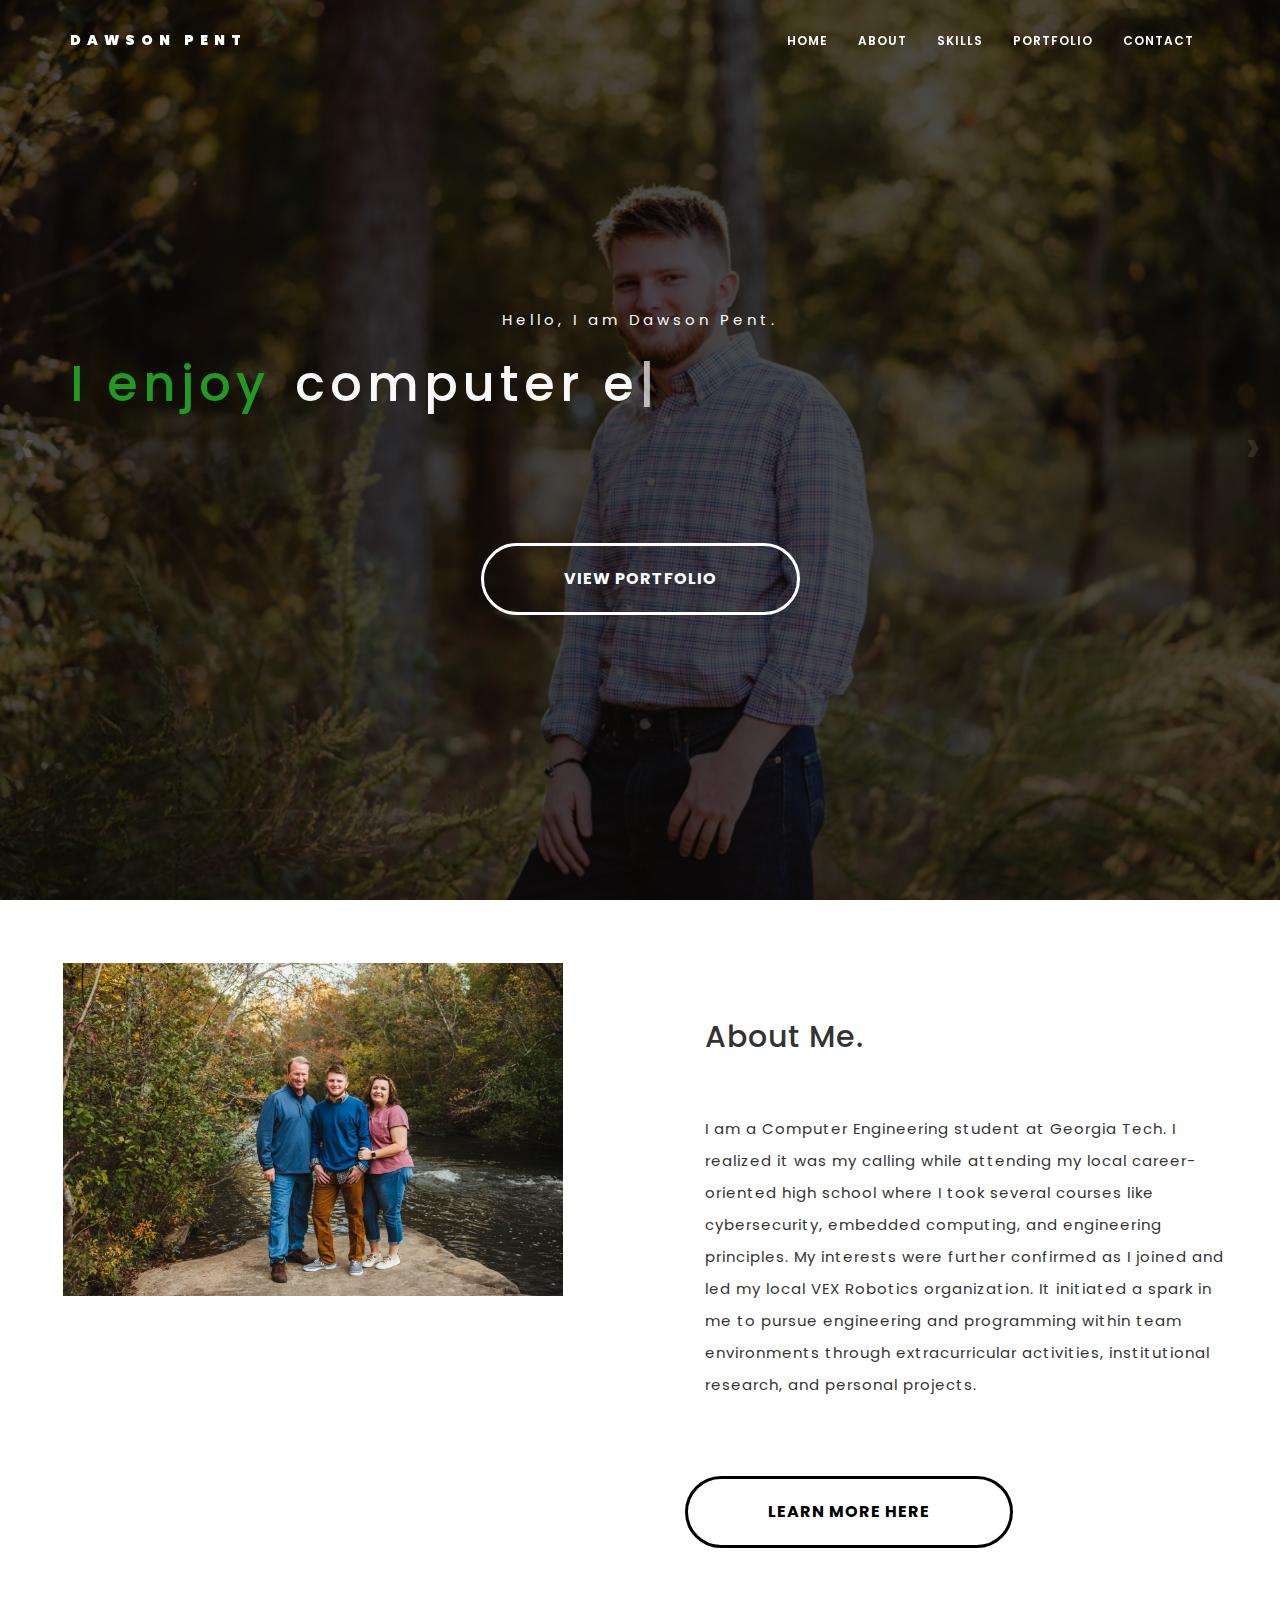
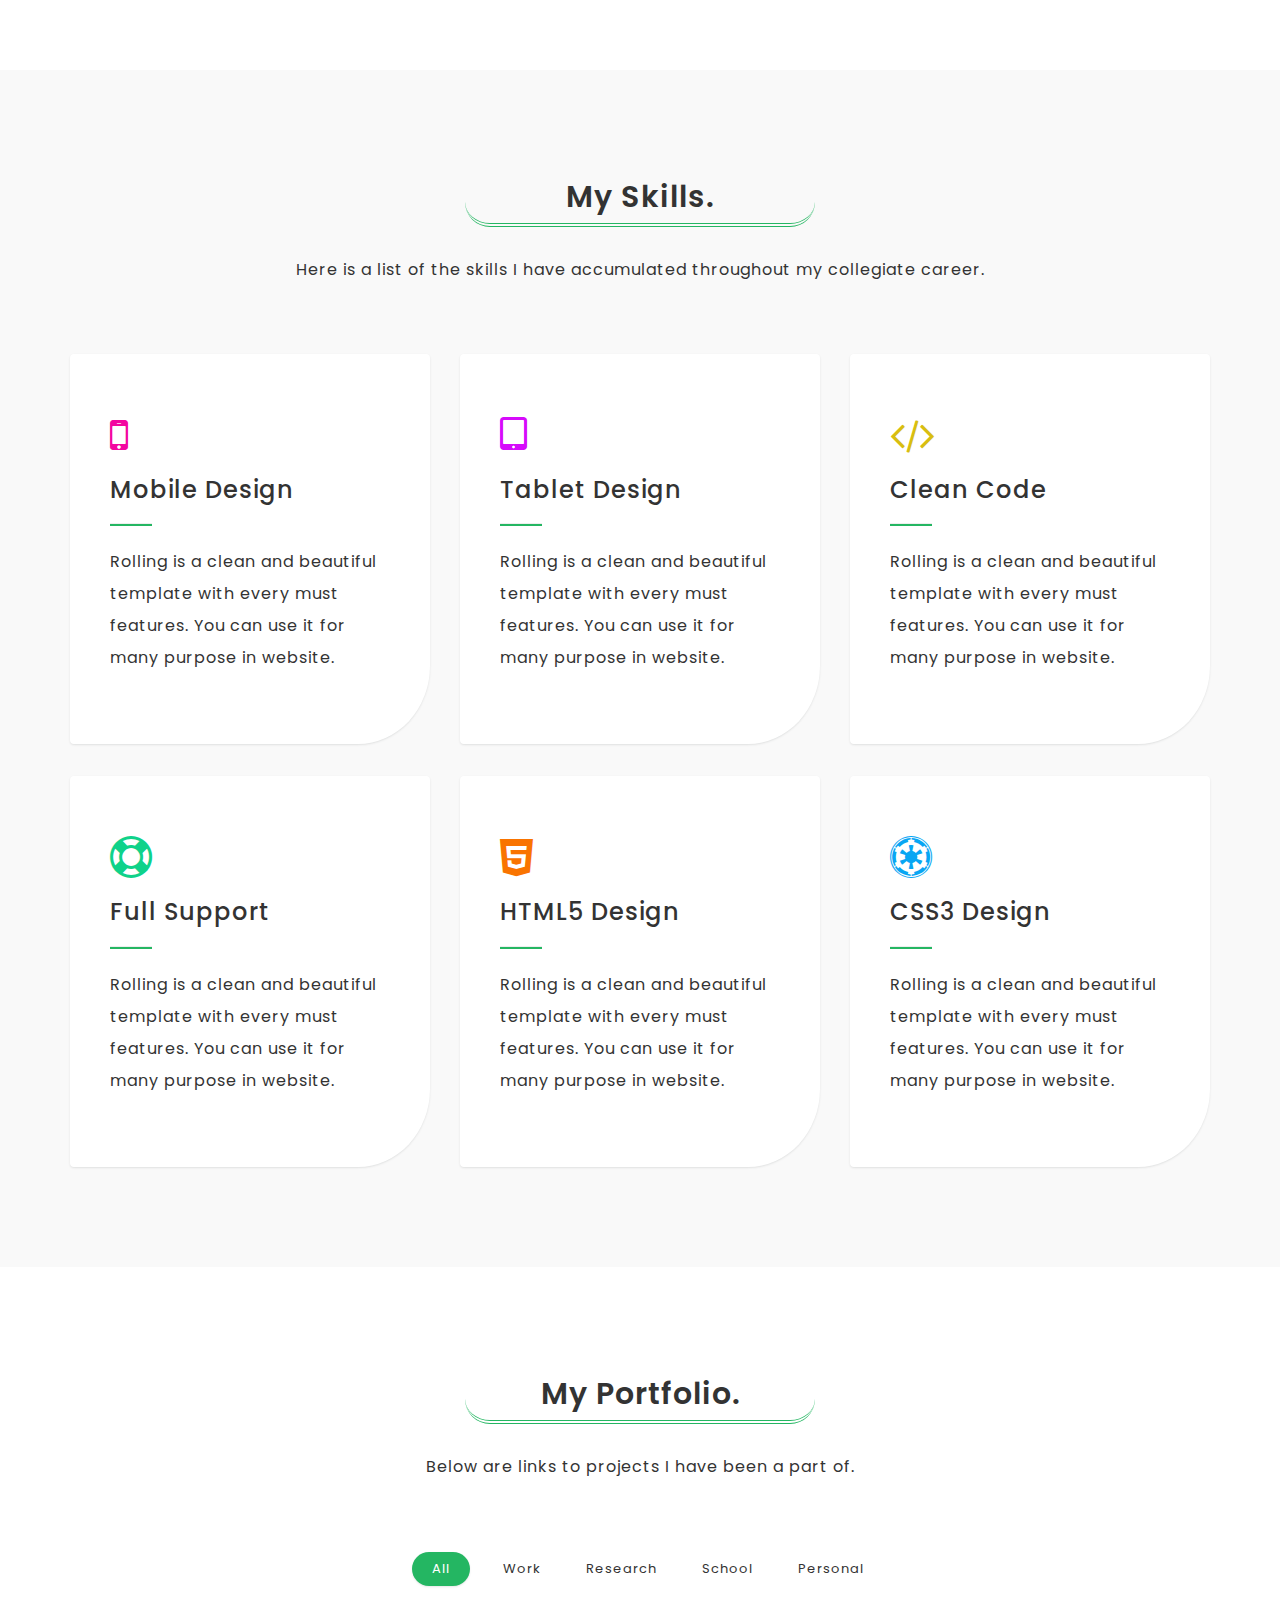
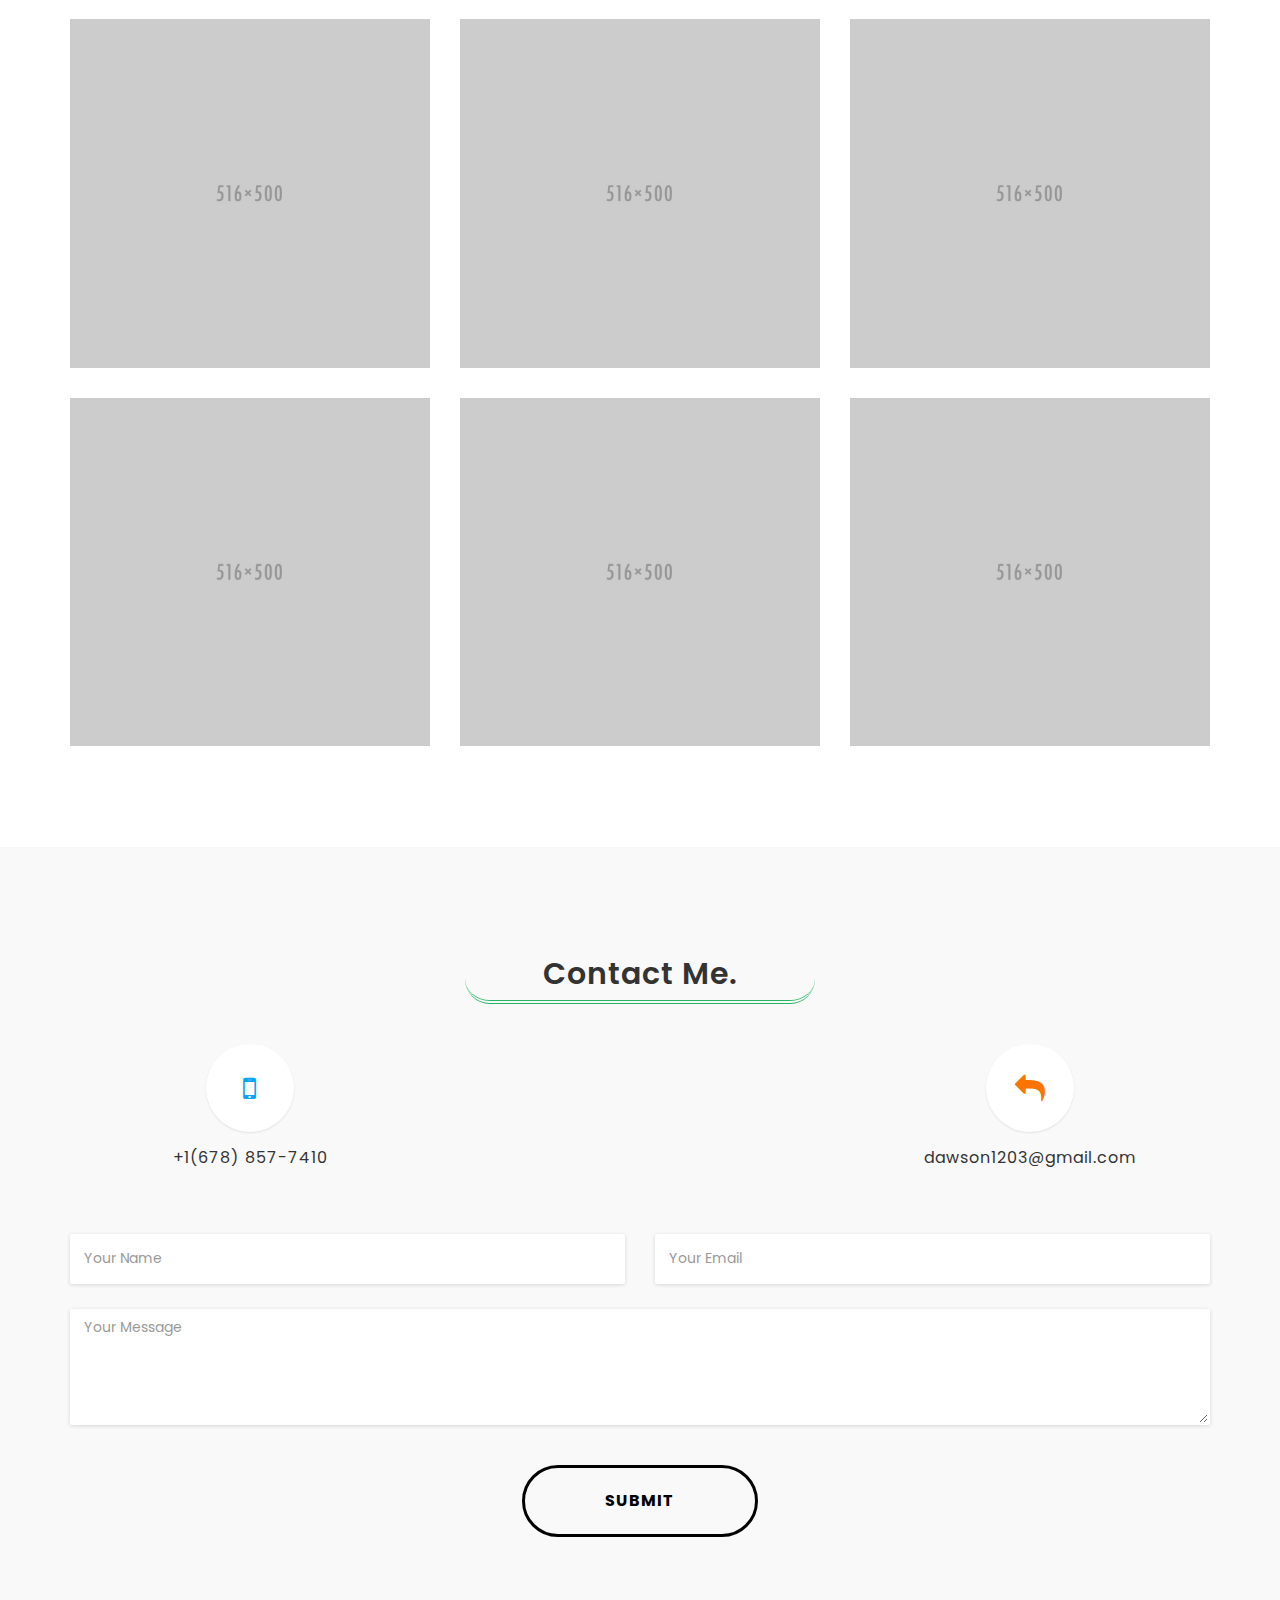
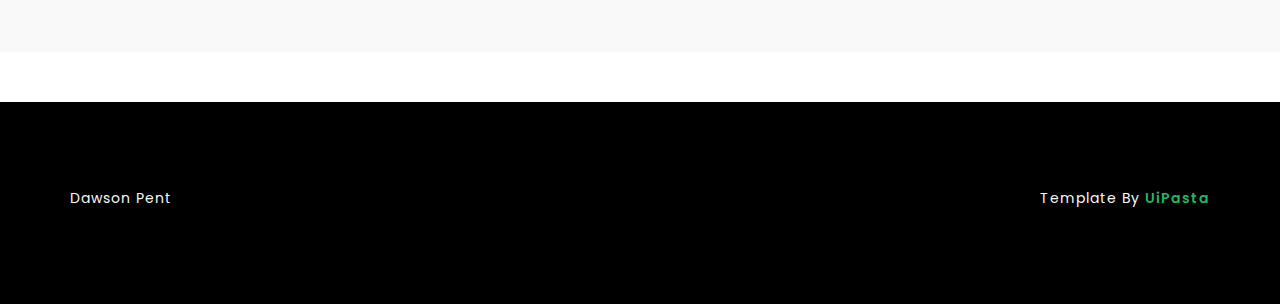
<file: Core/Index.html>
<!DOCTYPE html>
<html lang="en">
  <head>
    <!-- Meta Tag -->
    <meta charset="UTF-8" />
    <meta name="viewport" content="width=device-width, initial-scale=1.0" />
    <meta http-equiv="X-UA-Compatible" content="IE=edge" />

    <!-- SEO -->
    <meta
      name="description"
      content="Personal portfolio for Dawson Pent.  Displays my education, resume, and projects I have completed."
    />
    <meta name="author" content="Dawson Pent" />
    <meta name="url" content="http://www.dawsonpent.com" />

    <title>Dawson Pent - Personal Portfolio</title>

    <!-- Favicon -->
    <link rel="shortcut icon" href="assets/favicon/Icon-Picture.ico" />
    <link
      rel="apple-touch-icon"
      sizes="144x144"
      type="assets/x-icon"
      href="assets/favicon/apple-touch-icon.png"
    />

    <!-- All CSS Plugins -->
    <link rel="stylesheet" type="text/css" href="css/plugin.css" />

    <!-- Main CSS Stylesheet -->
    <link rel="stylesheet" type="text/css" href="css/style.css" />

    <!-- Google Web Fonts  -->
    <link
      rel="stylesheet"
      href="https://fonts.googleapis.com/css?family=Poppins:400,300,500,600,700"
    />

    <!-- HTML5 shiv and Respond.js support IE8 or Older for HTML5 elements and media queries -->
    <!--[if lt IE 9]>
      <script src="https://oss.maxcdn.com/html5shiv/3.7.3/html5shiv.min.js"></script>
      <script src="https://oss.maxcdn.com/respond/1.4.2/respond.min.js"></script>
    <![endif]-->
  </head>

  <body>
    <!-- Preloader Start -->
    <div id="preloader">
      <div class="loader"></div>
    </div>
    <!-- Preloader End -->

    <!-- Home & Menu Section Start -->
    <header id="home" class="home-section">
      <div class="header-top-area">
        <div class="container">
          <div class="row">
            <div class="col-sm-3">
              <div
                class="logo"
                id="lgo_btn"
                onmouseover="pic_hover('lgo_btn', true)"
                onmouseleave="pic_hover('lgo_btn', false)"
              >
                <a href="Index.html">Dawson Pent</a>
              </div>
            </div>

            <div class="col-sm-9">
              <div class="navigation-menu">
                <div class="navbar">
                  <div class="navbar-header">
                    <button
                      type="button"
                      class="navbar-toggle"
                      data-toggle="collapse"
                      data-target=".navbar-collapse"
                    >
                      <span class="sr-only">Toggle navigation</span>
                      <span class="icon-bar"></span>
                      <span class="icon-bar"></span>
                      <span class="icon-bar"></span>
                    </button>
                  </div>
                  <div class="navbar-collapse collapse">
                    <ul class="nav navbar-nav navbar-right">
                      <li class="active">
                        <a
                          class="smoth-scroll"
                          href="#home"
                          id="hme_btn"
                          onmouseover="button_hover('hme_btn', true)"
                          onmouseleave="button_hover('hme_btn', false)"
                          >Home
                          <div class="ripple-wrapper"></div
                        ></a>
                      </li>
                      <li>
                        <a
                          class="smoth-scroll"
                          href="#about"
                          id="abt_btn"
                          onmouseover="button_hover('abt_btn', true)"
                          onmouseleave="button_hover('abt_btn', false)"
                          >About</a
                        >
                      </li>
                      <li>
                        <a
                          class="smoth-scroll"
                          href="#services"
                          id="srv_btn"
                          onmouseover="button_hover('srv_btn', true)"
                          onmouseleave="button_hover('srv_btn', false)"
                          >Skills</a
                        >
                      </li>
                      <li>
                        <a
                          class="smoth-scroll"
                          href="#portfolio"
                          id="ptf_btn"
                          onmouseover="button_hover('ptf_btn', true)"
                          onmouseleave="button_hover('ptf_btn', false)"
                          >Portfolio</a
                        >
                      </li>
                      <li>
                        <a
                          class="smoth-scroll"
                          href="#contact"
                          id="cnt_btn"
                          onmouseover="button_hover('cnt_btn', true)"
                          onmouseleave="button_hover('cnt_btn', false)"
                          >Contact</a
                        >
                      </li>
                    </ul>
                  </div>
                </div>
              </div>
            </div>
          </div>
        </div>
      </div>

      <div
        class="home-section-background"
        id="home-background"
        data-stellar-background-ratio="0.6"
      >
        <div class="display-table">
          <div
            class="slideshow-background"
            onmouseover="section_hover('sld_lft_btn', true)"
            onmouseleave="section_hover('sld_lft_btn', false)"
          >
            <button
              type="button"
              class="slideshow-button"
              onclick="slide_button(-1)"
              id="sld_lft_btn"
              onmouseover="button_hover('sld_lft_btn', true)"
              onmouseleave="button_hover('sld_lft_btn', false)"
            >
              &#8249;
            </button>
          </div>
          <div class="display-table-cell">
            <div class="container">
              <div class="row">
                <div class="col-md-12 text-center">
                  <div class="header-text">
                    <p>Hello, I am Dawson Pent.</p>
                    <table style="height: 7em">
                      <td
                        style="
                          width: 20%;
                          text-align: left;
                          vertical-align: top;
                          padding-right: 15px;
                        "
                      >
                        <h2 style="color: #292; text-align: top">I enjoy</h2>
                      </td>
                      <td
                        style="
                          width: 80%;
                          text-align: left;
                          vertical-align: top;
                          padding-left: 10px;
                        "
                      >
                        <h2 style="display: inline">
                          <span class="typing"></span>
                        </h2>
                      </td>
                    </table>

                    <div class="margin-top-60">
                      <a
                        class="button button-style button-style-icon fa fa-long-arrow-right smoth-scroll"
                        href="#portfolio"
                        >View Portfolio</a
                      >
                    </div>
                  </div>
                </div>
              </div>
            </div>
          </div>
          <div
            class="slideshow-background"
            onmouseover="section_hover('sld_rgt_btn', true)"
            onmouseleave="section_hover('sld_rgt_btn', false)"
          >
            <button
              type="button"
              class="slideshow-button"
              onclick="slide_button(1)"
              id="sld_rgt_btn"
              onmouseover="button_hover('sld_rgt_btn', true)"
              onmouseleave="button_hover('sld_rgt_btn', false)"
            >
              &#8250;
            </button>
          </div>
        </div>
      </div>
    </header>
    <!-- Home & Menu Section End-->

    <!-- About Start -->
    <section id="about" class="about-section">
      <div class="row">
        <div class="col-md-6 col-sm-12 col-xs-12">
          <img
            class="img-responsive"
            src="./assets/about/parents.jpg"
            draggable="false"
            alt=""
          />
        </div>

        <div class="col-md-6 col-sm-12 col-xs-12">
          <div class="about-me section-space-padding">
            <h2>About Me.</h2>

            <p>
              I am a Computer Engineering student at Georgia Tech. I realized it
              was my calling while attending my local career-oriented high
              school where I took several courses like cybersecurity, embedded
              computing, and engineering principles. My interests were further
              confirmed as I joined and led my local VEX Robotics organization.
              It initiated a spark in me to pursue engineering and programming
              within team environments through extracurricular activities,
              institutional research, and personal projects.
            </p>

            <a
              class="button button-style button-style-dark button-style-icon fa fa-long-arrow-right text-center"
              href="AboutMe.html"
              >Learn More Here</a
            >
          </div>
        </div>
      </div>
    </section>
    <!-- About End -->

    <!-- Services Start -->
    <section id="services" class="services-section section-space-padding">
      <div class="container">
        <div class="row">
          <div class="col-sm-12">
            <div class="section-title">
              <h2>My Skills.</h2>
              <p>
                Here is a list of the skills I have accumulated throughout my
                collegiate career.
              </p>
            </div>
          </div>
        </div>

        <div class="row">
          <div class="col-md-4 col-sm-6">
            <div class="services-detail">
              <i class="fa fa-mobile color-1"></i>
              <h3>Mobile Design</h3>
              <hr />
              <p>
                Rolling is a clean and beautiful template with every must
                features. You can use it for many purpose in website.
              </p>
            </div>
          </div>

          <div class="col-md-4 col-sm-6">
            <div class="services-detail">
              <i class="fa fa-tablet color-2"></i>
              <h3>Tablet Design</h3>
              <hr />
              <p>
                Rolling is a clean and beautiful template with every must
                features. You can use it for many purpose in website.
              </p>
            </div>
          </div>

          <div class="col-md-4 col-sm-6">
            <div class="services-detail">
              <i class="fa fa-code color-3"></i>
              <h3>Clean Code</h3>
              <hr />
              <p>
                Rolling is a clean and beautiful template with every must
                features. You can use it for many purpose in website.
              </p>
            </div>
          </div>

          <div class="col-md-4 col-sm-6">
            <div class="services-detail">
              <i class="fa fa-support color-4"></i>
              <h3>Full Support</h3>
              <hr />
              <p>
                Rolling is a clean and beautiful template with every must
                features. You can use it for many purpose in website.
              </p>
            </div>
          </div>

          <div class="col-md-4 col-sm-6">
            <div class="services-detail">
              <i class="fa fa-html5 color-5"></i>
              <h3>HTML5 Design</h3>
              <hr />
              <p>
                Rolling is a clean and beautiful template with every must
                features. You can use it for many purpose in website.
              </p>
            </div>
          </div>

          <div class="col-md-4 col-sm-6">
            <div class="services-detail">
              <i class="fa fa-ge color-6"></i>
              <h3>CSS3 Design</h3>
              <hr />
              <p>
                Rolling is a clean and beautiful template with every must
                features. You can use it for many purpose in website.
              </p>
            </div>
          </div>
        </div>
      </div>
    </section>
    <!-- Services End -->

    <!-- Portfolio Start -->
    <section id="portfolio" class="portfolio section-space-padding">
      <div class="container">
        <div class="row">
          <div class="col-sm-12">
            <div class="section-title">
              <h2>My Portfolio.</h2>
              <p>Below are links to projects I have been a part of.</p>
            </div>
          </div>
        </div>

        <div class="row">
          <ul class="portfolio">
            <li class="filter" data-filter="all">all</li>
            <li class="filter" data-filter=".work">work</li>
            <li class="filter" data-filter=".research">research</li>
            <li class="filter" data-filter=".school">school</li>
            <li class="filter" data-filter=".personal">personal</li>
          </ul>
        </div>

        <div class="portfolio-inner">
          <div class="row">
            <div class="col-md-4 col-sm-6 col-xs-12 mix research">
              <div class="item">
                <a href="PortfolioTemplate.html" title="Robotic Fish Project">
                  <img
                    src="assets/portfolio/6FishThumb.jpg"
                    alt="Robotic Fish Thumbnail"
                  />
                </a>
              </div>
            </div>

            <div class="col-md-4 col-sm-6 col-xs-12 mix school">
              <div class="item">
                <a href="" class="portfolio-popup" title="Town of Shadows">
                  <img
                    src="assets/portfolio/5TOSThumb.jpg"
                    alt="Town of Shadows Thumbnail"
                  />
                </a>
              </div>
            </div>

            <div class="col-md-4 col-sm-6 col-xs-12 mix personal">
              <div class="item">
                <a href="" class="portfolio-popup" title="Portfolio Website">
                  <img
                    src="assets/portfolio/4PortfolioThumb.jpg"
                    alt="Portfolio Thumbnail"
                  />
                </a>
              </div>
            </div>

            <div class="col-md-4 col-sm-6 col-xs-12 mix work">
              <div class="item">
                <a
                  href=""
                  class="portfolio-popup"
                  title="Patient Obligation Agreement Generator"
                >
                  <img src="assets/portfolio/3POAThumb.jpg" alt="" />
                </a>
              </div>
            </div>

            <div class="col-md-4 col-sm-6 col-xs-12 mix school">
              <div class="item">
                <a href="" class="portfolio-popup" title="Highschool Robotics">
                  <img
                    src="assets/portfolio/2RoboticsThumb.jpg"
                    alt="Robotics Thumbnail"
                  />
                </a>
              </div>
            </div>

            <div class="col-md-4 col-sm-6 col-xs-12 mix personal">
              <div class="item">
                <a href="" class="portfolio-popup" title="Space Invaders">
                  <img
                    src="assets/portfolio/1SpaceThumb.jpg"
                    alt="Space Invaders Thumbnail"
                  />
                </a>
              </div>
            </div>
          </div>
        </div>
      </div>
    </section>
    <!-- Portfolio End -->

    <!-- Contact Start -->
    <section id="contact" class="contact-us section-space-padding">
      <div class="container">
        <div class="row">
          <div class="col-sm-12">
            <div class="section-title">
              <h2>Contact Me.</h2>
            </div>
          </div>
        </div>

        <div class="text-center margin-top-10 margin-bottom-50">
          <div class="row">
            <div class="col-md-4 col-sm-4">
              <div class="contact-us-detail">
                <i class="fa fa-mobile color-6"></i>
                <p><a href="tel:+16788577410">+1(678) 857-7410</a></p>
              </div>
            </div>

            <div class="col-md-4 col-sm-4"></div>

            <div class="col-md-4 col-sm-4">
              <div class="contact-us-detail">
                <i class="fa fa-mail-reply color-5"></i>
                <p>
                  <a href="mailto:dawson1203@gmail.com">dawson1203@gmail.com</a>
                </p>
              </div>
            </div>
          </div>
        </div>

        <div class="row">
          <form>
            <div class="col-sm-6">
              <div class="form-group">
                <input
                  type="text"
                  id="name"
                  class="form-control"
                  placeholder="Your Name"
                />
              </div>
            </div>

            <div class="col-sm-6">
              <div class="form-group">
                <input
                  type="email"
                  id="email"
                  class="form-control"
                  placeholder="Your Email"
                />
              </div>
            </div>

            <div class="col-sm-12">
              <div class="textarea-message form-group">
                <textarea
                  id="message"
                  class="textarea-message form-control"
                  placeholder="Your Message"
                  rows="5"
                ></textarea>
              </div>
            </div>

            <div class="text-center">
              <button
                type="submit"
                class="button button-style button-style-dark button-style-icon fa fa-long-arrow-right text-center"
              >
                Submit
              </button>
            </div>
          </form>
        </div>
      </div>

      <!-- <div class="margin-top-80"> 
       <ul class="social-icon">
         <li><a href="#" target="_blank" class="facebook"><i class="fa fa-facebook"></i></a></li>
         <li><a href="#" target="_blank" class="twitter"><i class="fa fa-twitter"></i></a></li>
         <li><a href="#" target="_blank" class="google-plus"><i class="fa fa-google-plus"></i></a></li>
         <li><a href="#" target="_blank" class="instagram"><i class="fa fa-instagram"></i></a></li>
         <li><a href="#" target="_blank" class="dribbble"><i class="fa fa-dribbble"></i></a></li>
       </ul>
      </div> -->
    </section>
    <!-- Contact End -->

    <div style="margin: 50px"></div>

    <!-- Footer Start -->
    <footer class="footer-section">
      <div class="container">
        <div class="row">
          <div class="col-md-4 text-left">
            <p>Dawson Pent</p>
          </div>

          <div class="col-md-4 text-center"></div>

          <div class="col-md-4 uipasta-credit text-right">
            <p>
              Template By
              <a href="http://www.uipasta.com" target="_blank" title="UiPasta"
                >UiPasta</a
              >
            </p>
          </div>
        </div>
      </div>
    </footer>
    <!-- Footer End -->

    <!-- Back to Top Start -->
    <a href="#" class="scroll-to-top"><i class="fa fa-angle-up"></i></a>
    <!-- Back to Top End -->

    <!-- All Javascript Plugins  -->
    <script type="text/javascript" src="js/jquery.min.js"></script>
    <script type="text/javascript" src="js/plugin.js"></script>
    <script
      type="text/javascript"
      src="http://maps.google.com/maps/api/js?key=AIzaSyC0HAKwKinpoFKNGUwRBgkrKhF-sIqFUNA"
    ></script>

    <!-- Main Javascript File  -->
    <script type="text/javascript" src="js/scripts.js"></script>
  </body>
</html>
</file>
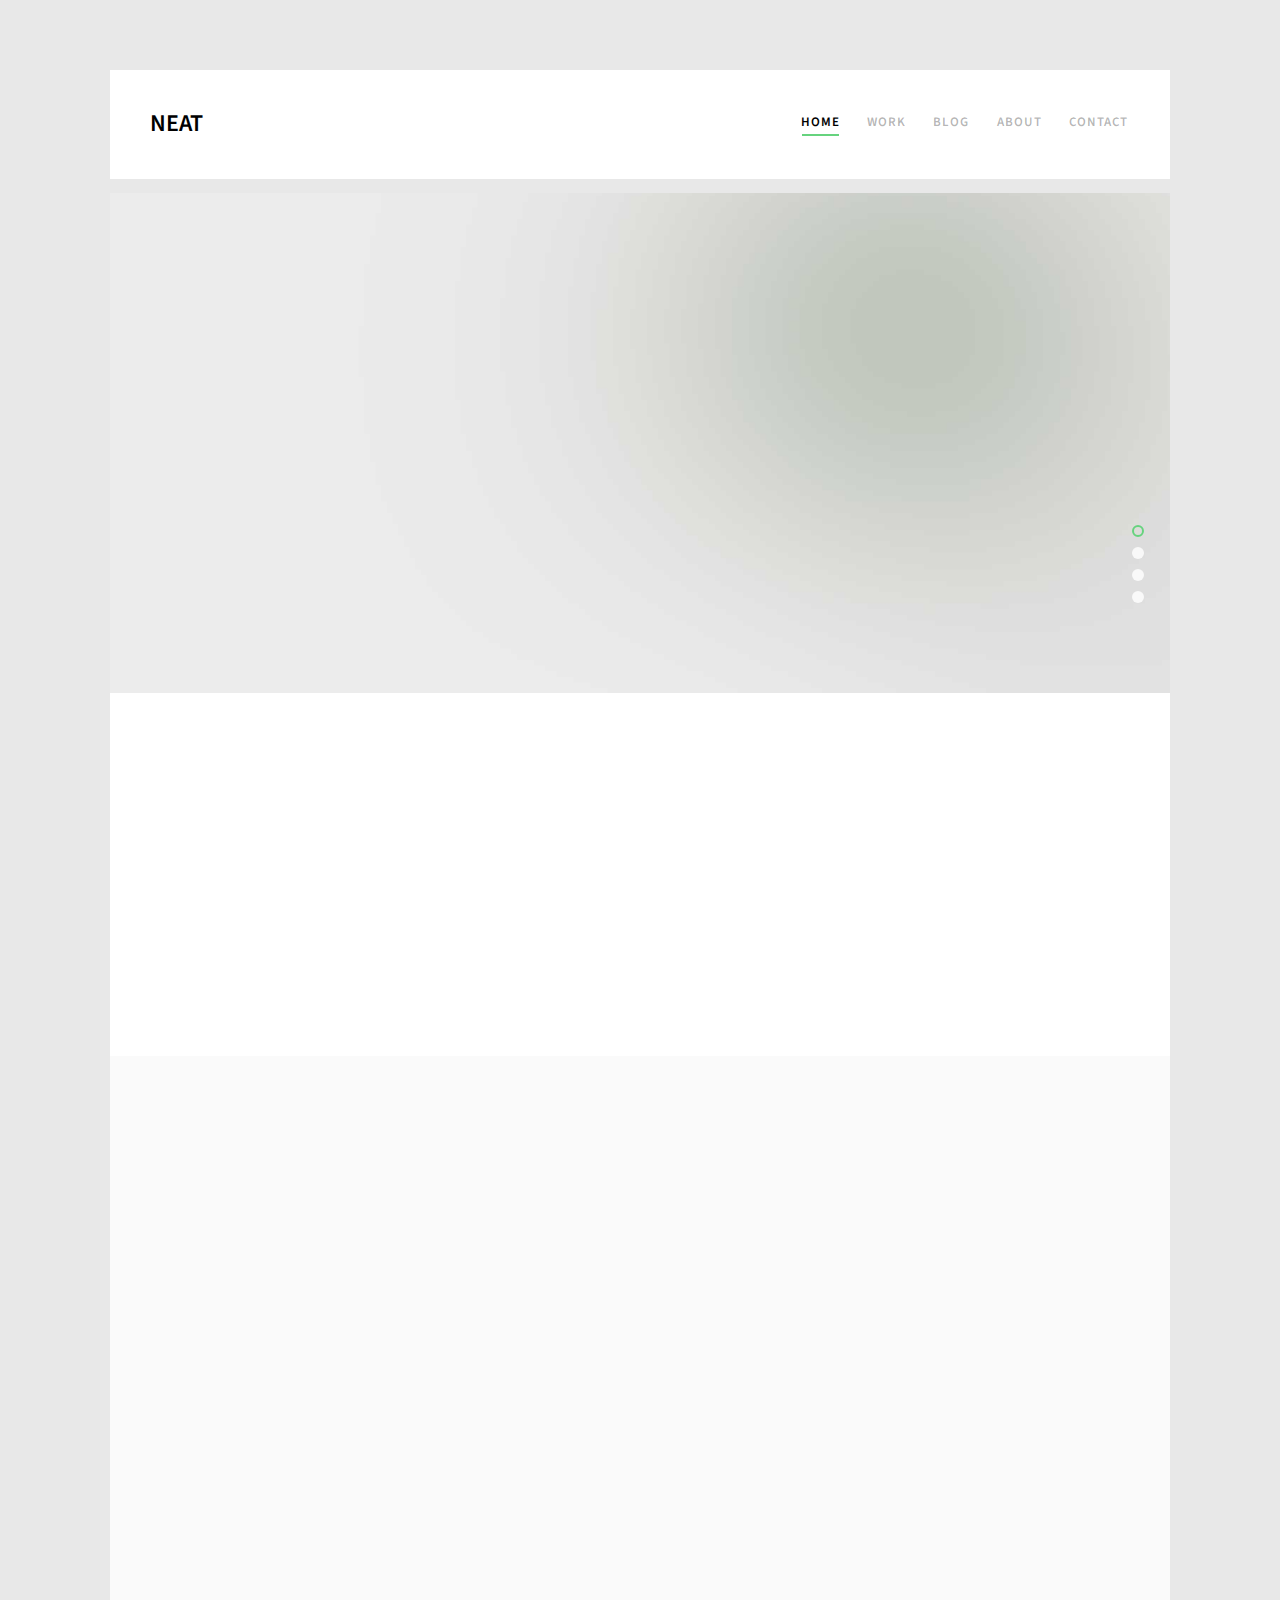
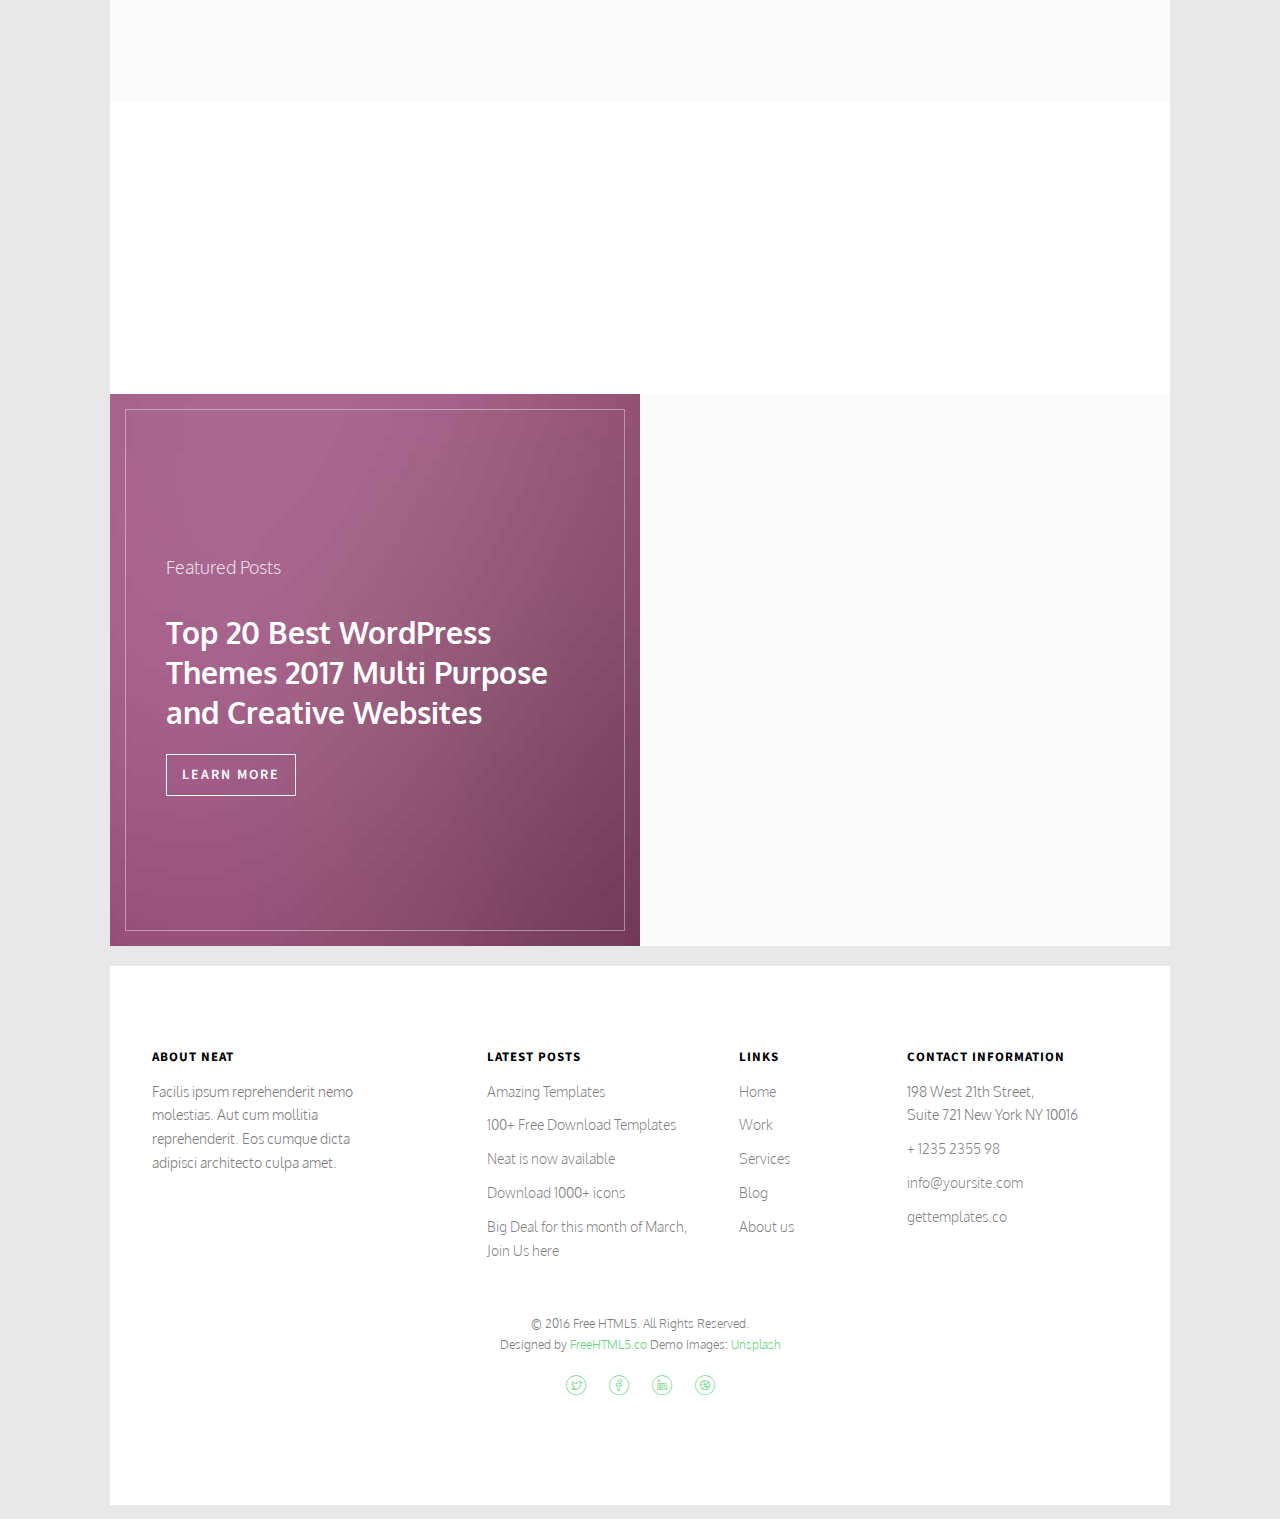
<file: Examples/Neat Free Website Template - Free-CSS.com/neat/index.html>
<!DOCTYPE HTML>
<html>
	<head>
	<meta charset="utf-8">
	<meta http-equiv="X-UA-Compatible" content="IE=edge">
	<title>Neat &mdash; Free Website Template, Free HTML5 Template by freehtml5.co</title>
	<meta name="viewport" content="width=device-width, initial-scale=1">
	<meta name="description" content="Free HTML5 Website Template by freehtml5.co" />
	<meta name="keywords" content="free website templates, free html5, free template, free bootstrap, free website template, html5, css3, mobile first, responsive" />
	<meta name="author" content="freehtml5.co" />

	<!-- 
	//////////////////////////////////////////////////////

	FREE HTML5 TEMPLATE 
	DESIGNED & DEVELOPED by FreeHTML5.co
		
	Website: 		http://freehtml5.co/
	Email: 			info@freehtml5.co
	Twitter: 		http://twitter.com/fh5co
	Facebook: 		https://www.facebook.com/fh5co

	//////////////////////////////////////////////////////
	 -->

  	<!-- Facebook and Twitter integration -->
	<meta property="og:title" content=""/>
	<meta property="og:image" content=""/>
	<meta property="og:url" content=""/>
	<meta property="og:site_name" content=""/>
	<meta property="og:description" content=""/>
	<meta name="twitter:title" content="" />
	<meta name="twitter:image" content="" />
	<meta name="twitter:url" content="" />
	<meta name="twitter:card" content="" />

	<link href="https://fonts.googleapis.com/css?family=Oxygen:300,400" rel="stylesheet">
	<link href="https://fonts.googleapis.com/css?family=Source+Sans+Pro:400,600,700" rel="stylesheet">
	
	<!-- Animate.css -->
	<link rel="stylesheet" href="css/animate.css">
	<!-- Icomoon Icon Fonts-->
	<link rel="stylesheet" href="css/icomoon.css">
	<!-- Bootstrap  -->
	<link rel="stylesheet" href="css/bootstrap.css">

	<!-- Magnific Popup -->
	<link rel="stylesheet" href="css/magnific-popup.css">

	<!-- Flexslider  -->
	<link rel="stylesheet" href="css/flexslider.css">

	<!-- Theme style  -->
	<link rel="stylesheet" href="css/style.css">

	<!-- Modernizr JS -->
	<script src="js/modernizr-2.6.2.min.js"></script>
	<!-- FOR IE9 below -->
	<!--[if lt IE 9]>
	<script src="js/respond.min.js"></script>
	<![endif]-->

	</head>
	<body>
		
	<div class="fh5co-loader"></div>
	
	<div id="page">
	<nav class="fh5co-nav" role="navigation">
		<div class="container-wrap">
			<div class="top-menu">
				<div class="row">
					<div class="col-xs-2">
						<div id="fh5co-logo"><a href="index.html">Neat</a></div>
					</div>
					<div class="col-xs-10 text-right menu-1">
						<ul>
							<li class="active"><a href="index.html">Home</a></li>
							<li><a href="work.html">Work</a></li>
							<li class="has-dropdown">
								<a href="blog.html">Blog</a>
								<ul class="dropdown">
									<li><a href="#">Web Design</a></li>
									<li><a href="#">eCommerce</a></li>
									<li><a href="#">Branding</a></li>
									<li><a href="#">API</a></li>
								</ul>
							</li>
							<li><a href="about.html">About</a></li>
							<li><a href="contact.html">Contact</a></li>
						</ul>
					</div>
				</div>
				
			</div>
		</div>
	</nav>
	<div class="container-wrap">
		<aside id="fh5co-hero">
			<div class="flexslider">
				<ul class="slides">
			   	<li style="background-image: url(images/img_bg_1.jpg);">
			   		<div class="overlay-gradient"></div>
			   		<div class="container-fluid">
			   			<div class="row">
				   			<div class="col-md-6 col-md-offset-3 col-md-pull-3 slider-text">
				   				<div class="slider-text-inner">
				   					<h1>Not Every Project Needs To Be Perfect</h1>
										<h2>Free html5 templates Made by <a href="http://freehtml5.co/" target="_blank">freehtml5.co</a></h2>
										<p><a class="btn btn-primary btn-demo" href="#"></i> View Demo</a> <a class="btn btn-primary btn-learn">Learn More</a></p>
				   				</div>
				   			</div>
				   		</div>
			   		</div>
			   	</li>
			   	<li style="background-image: url(images/img_bg_2.jpg);">
			   		<div class="overlay-gradient"></div>
			   		<div class="container-fluid">
			   			<div class="row">
				   			<div class="col-md-6 col-md-offset-3 col-md-push-3 slider-text">
				   				<div class="slider-text-inner">
				   					<h1>WordPress Theme For People Who Tell Stories</h1>
										<h2>Free html5 templates Made by <a href="http://freehtml5.co/" target="_blank">freehtml5.co</a></h2>
										<p><a class="btn btn-primary btn-demo" href="#"></i> View Demo</a> <a class="btn btn-primary btn-learn">Learn More</a></p>
				   				</div>
				   			</div>
				   		</div>
			   		</div>
			   	</li>
			   	<li style="background-image: url(images/img_bg_3.jpg);">
			   		<div class="overlay-gradient"></div>
			   		<div class="container-fluids">
			   			<div class="row">
				   			<div class="col-md-6 col-md-offset-3 slider-text">
				   				<div class="slider-text-inner text-center">
				   					<h1>What Would You Like To Learn?</h1>
										<h2>Free html5 templates Made by <a href="http://freehtml5.co/" target="_blank">freehtml5.co</a></h2>
										<p><a class="btn btn-primary btn-demo" href="#"></i> View Demo</a> <a class="btn btn-primary btn-learn">Learn More</a></p>
				   				</div>
				   			</div>
				   		</div>
			   		</div>
			   	</li>
			   	<li style="background-image: url(images/img_bg_4.jpg);">
			   		<div class="overlay-gradient"></div>
			   		<div class="container-fluid">
			   			<div class="row">
				   			<div class="col-md-6 col-md-offset-3 col-md-push-3 slider-text">
				   				<div class="slider-text-inner">
				   					<h1>I Love to Tell My Story</h1>
										<h2>Free html5 templates Made by <a href="http://freehtml5.co/" target="_blank">freehtml5.co</a></h2>
										<p><a class="btn btn-primary btn-demo" href="#"></i> View Demo</a> <a class="btn btn-primary btn-learn">Learn More</a></p>
				   				</div>
				   			</div>
				   		</div>
			   		</div>
			   	</li>	   	
			  	</ul>
		  	</div>
		</aside>
		<div id="fh5co-services">
			<div class="row">
				<div class="col-md-4 text-center animate-box">
					<div class="services">
						<span class="icon">
							<i class="icon-diamond"></i>
						</span>
						<div class="desc">
							<h3><a href="#">Brand Identity</a></h3>
							<p>Dignissimos asperiores vitae velit veniam totam fuga molestias accusamus alias autem provident. Odit ab aliquam dolor eius.</p>
						</div>
					</div>
				</div>
				<div class="col-md-4 text-center animate-box">
					<div class="services">
						<span class="icon">
							<i class="icon-lab2"></i>
						</span>
						<div class="desc">
							<h3><a href="#">Web Design &amp; UI</a></h3>
							<p>Dignissimos asperiores vitae velit veniam totam fuga molestias accusamus alias autem provident. Odit ab aliquam dolor eius.</p>
						</div>
					</div>
				</div>
				<div class="col-md-4 text-center animate-box">
					<div class="services">
						<span class="icon">
							<i class="icon-settings"></i>
						</span>
						<div class="desc">
							<h3><a href="#">Web Development</a></h3>
							<p>Dignissimos asperiores vitae velit veniam totam fuga molestias accusamus alias autem provident. Odit ab aliquam dolor eius.</p>
						</div>
					</div>
				</div>
			</div>
		</div>

		<div id="fh5co-work" class="fh5co-light-grey">
			<div class="row animate-box">
				<div class="col-md-6 col-md-offset-3 text-center fh5co-heading">
					<h2>Work</h2>
					<p>Dignissimos asperiores vitae velit veniam totam fuga molestias accusamus alias autem provident. Odit ab aliquam dolor eius.</p>
				</div>
			</div>
			<div class="row">
				<div class="col-md-4 text-center animate-box">
					<a href="work-single.html" class="work"  style="background-image: url(images/portfolio-1.jpg);">
						<div class="desc">
							<h3>Project Name</h3>
							<span>Illustration</span>
						</div>
					</a>
				</div>
				<div class="col-md-4 text-center animate-box">
					<a href="work-single.html" class="work" style="background-image: url(images/portfolio-2.jpg);">
						<div class="desc">
							<h3>Project Name</h3>
							<span>Brading</span>
						</div>
					</a>
				</div>
				<div class="col-md-4 text-center animate-box">
					<a href="work-single.html" class="work" style="background-image: url(images/portfolio-3.jpg);">
						<div class="desc">
							<h3>Project Name</h3>
							<span>Illustration</span>
						</div>
					</a>
				</div>
			</div>
		</div>

		<div id="fh5co-counter" class="fh5co-counters">
			<div class="row">
				<div class="col-md-6 col-md-offset-3 text-center animate-box">
					<p>We have a fun facts far far away, behind the word mountains, far from the countries Vokalia and Consonantia, there live the blind texts.</p>
					</div>
			</div>
			<div class="row animate-box">
				<div class="col-md-8 col-md-offset-2">
					<div class="row">
						<div class="col-md-3 text-center">
							<span class="fh5co-counter js-counter" data-from="0" data-to="3452" data-speed="5000" data-refresh-interval="50"></span>
							<span class="fh5co-counter-label">Cups of Coffee</span>
						</div>
						<div class="col-md-3 text-center">
							<span class="fh5co-counter js-counter" data-from="0" data-to="234" data-speed="5000" data-refresh-interval="50"></span>
							<span class="fh5co-counter-label">Client</span>
						</div>
						<div class="col-md-3 text-center">
							<span class="fh5co-counter js-counter" data-from="0" data-to="6542" data-speed="5000" data-refresh-interval="50"></span>
							<span class="fh5co-counter-label">Projects</span>
						</div>
						<div class="col-md-3 text-center">
							<span class="fh5co-counter js-counter" data-from="0" data-to="8687" data-speed="5000" data-refresh-interval="50"></span>
							<span class="fh5co-counter-label">Done Projects</span>
						</div>
					</div>
				</div>
			</div>
		</div>

		<div id="fh5co-blog" class="blog-flex">
			<div class="featured-blog" style="background-image: url(images/blog-1.jpg);">
				<div class="desc-t">
					<div class="desc-tc">
						<span class="featured-head">Featured Posts</span>
						<h3><a href="#">Top 20 Best WordPress Themes 2017 Multi Purpose and Creative Websites</a></h3>
						<span><a href="#" class="read-button">Learn More</a></span>
					</div>
				</div>
			</div>
			<div class="blog-entry fh5co-light-grey">
				<div class="row animate-box">
					<div class="col-md-12">
						<h2>Latest Posts</h2>
					</div>
				</div>
				<div class="row">
					<div class="col-md-12 animate-box">
						<a href="#" class="blog-post">
							<span class="img" style="background-image: url(images/blog-2.jpg);"></span>
							<div class="desc">
								<h3>26 Best Education WordPress Themes 2017 You Need To See</h3>
								<span class="cat">Collection</span>
							</div>
						</a>
					</div>
					<div class="col-md-12 animate-box">
						<a href="#" class="blog-post">
							<span class="img" style="background-image: url(images/blog-1.jpg);"></span>
							<div class="desc">
								<h3>16 Outstanding Photography WordPress Themes You Must See</h3>
								<span class="cat">Collection</span>
							</div>
						</a>
					</div>
					<div class="col-md-12 animate-box">
						<a href="#" class="blog-post">
							<span class="img" style="background-image: url(images/blog-3.jpg);"></span>
							<div class="desc">
								<h3>16 Outstanding Photography WordPress Themes You Must See</h3>
								<span class="cat">Collection</span>
							</div>
						</a>
					</div>
				</div>
			</div>
		</div>
	</div><!-- END container-wrap -->

	<div class="container-wrap">
		<footer id="fh5co-footer" role="contentinfo">
			<div class="row">
				<div class="col-md-3 fh5co-widget">
					<h4>About Neat</h4>
					<p>Facilis ipsum reprehenderit nemo molestias. Aut cum mollitia reprehenderit. Eos cumque dicta adipisci architecto culpa amet.</p>
				</div>
				<div class="col-md-3 col-md-push-1">
					<h4>Latest Posts</h4>
					<ul class="fh5co-footer-links">
						<li><a href="#">Amazing Templates</a></li>
						<li><a href="#">100+ Free Download Templates</a></li>
						<li><a href="#">Neat is now available</a></li>
						<li><a href="#">Download 1000+ icons</a></li>
						<li><a href="#">Big Deal for this month of March, Join Us here</a></li>
					</ul>
				</div>

				<div class="col-md-3 col-md-push-1">
					<h4>Links</h4>
					<ul class="fh5co-footer-links">
						<li><a href="#">Home</a></li>
						<li><a href="#">Work</a></li>
						<li><a href="#">Services</a></li>
						<li><a href="#">Blog</a></li>
						<li><a href="#">About us</a></li>
					</ul>
				</div>

				<div class="col-md-3">
					<h4>Contact Information</h4>
					<ul class="fh5co-footer-links">
						<li>198 West 21th Street, <br> Suite 721 New York NY 10016</li>
						<li><a href="tel://1234567920">+ 1235 2355 98</a></li>
						<li><a href="mailto:info@yoursite.com">info@yoursite.com</a></li>
						<li><a href="http://gettemplates.co">gettemplates.co</a></li>
					</ul>
				</div>

			</div>

			<div class="row copyright">
				<div class="col-md-12 text-center">
					<p>
						<small class="block">&copy; 2016 Free HTML5. All Rights Reserved.</small> 
						<small class="block">Designed by <a href="http://freehtml5.co/" target="_blank">FreeHTML5.co</a> Demo Images: <a href="http://unsplash.co/" target="_blank">Unsplash</a></small>
					</p>
					<p>
						<ul class="fh5co-social-icons">
							<li><a href="#"><i class="icon-twitter"></i></a></li>
							<li><a href="#"><i class="icon-facebook"></i></a></li>
							<li><a href="#"><i class="icon-linkedin"></i></a></li>
							<li><a href="#"><i class="icon-dribbble"></i></a></li>
						</ul>
					</p>
				</div>
			</div>
		</footer>
	</div><!-- END container-wrap -->
	</div>

	<div class="gototop js-top">
		<a href="#" class="js-gotop"><i class="icon-arrow-up2"></i></a>
	</div>
	
	<!-- jQuery -->
	<script src="js/jquery.min.js"></script>
	<!-- jQuery Easing -->
	<script src="js/jquery.easing.1.3.js"></script>
	<!-- Bootstrap -->
	<script src="js/bootstrap.min.js"></script>
	<!-- Waypoints -->
	<script src="js/jquery.waypoints.min.js"></script>
	<!-- Flexslider -->
	<script src="js/jquery.flexslider-min.js"></script>
	<!-- Magnific Popup -->
	<script src="js/jquery.magnific-popup.min.js"></script>
	<script src="js/magnific-popup-options.js"></script>
	<!-- Counters -->
	<script src="js/jquery.countTo.js"></script>
	<!-- Main -->
	<script src="js/main.js"></script>

	</body>
</html>
</file>
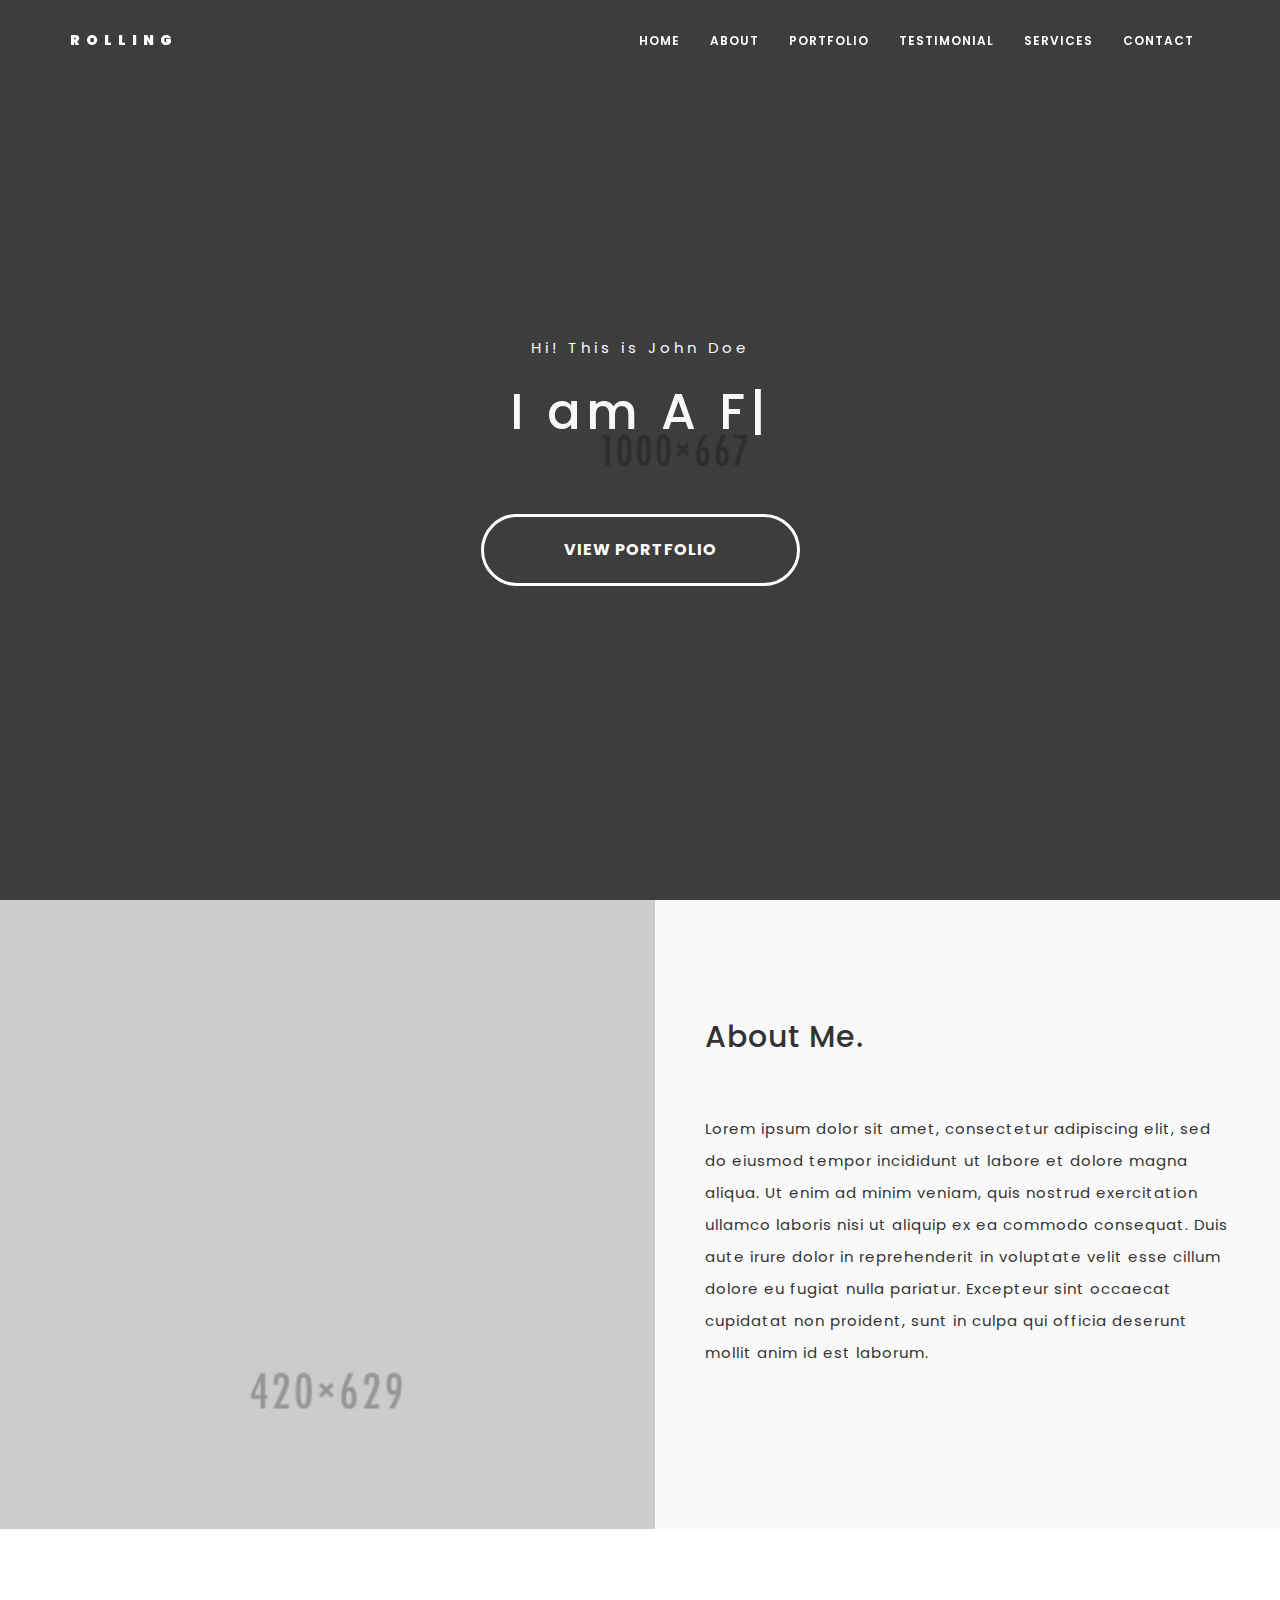
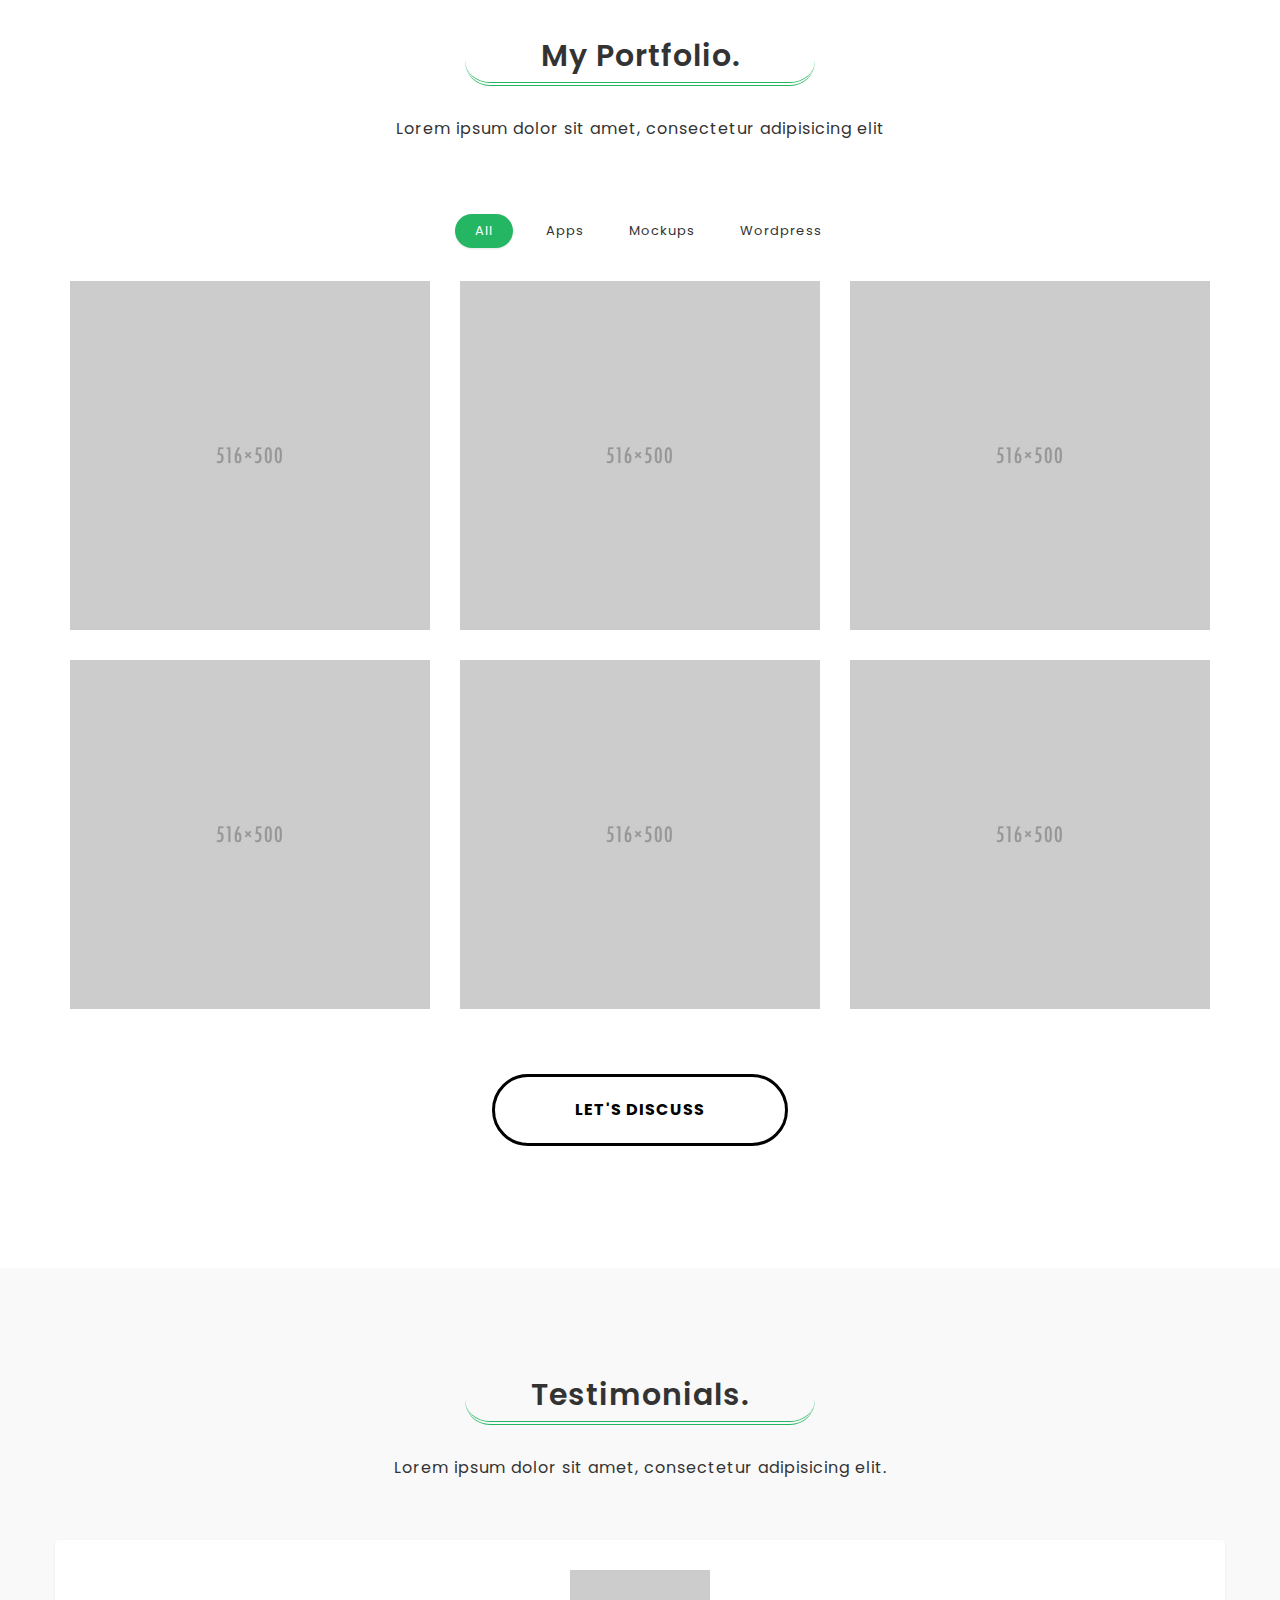
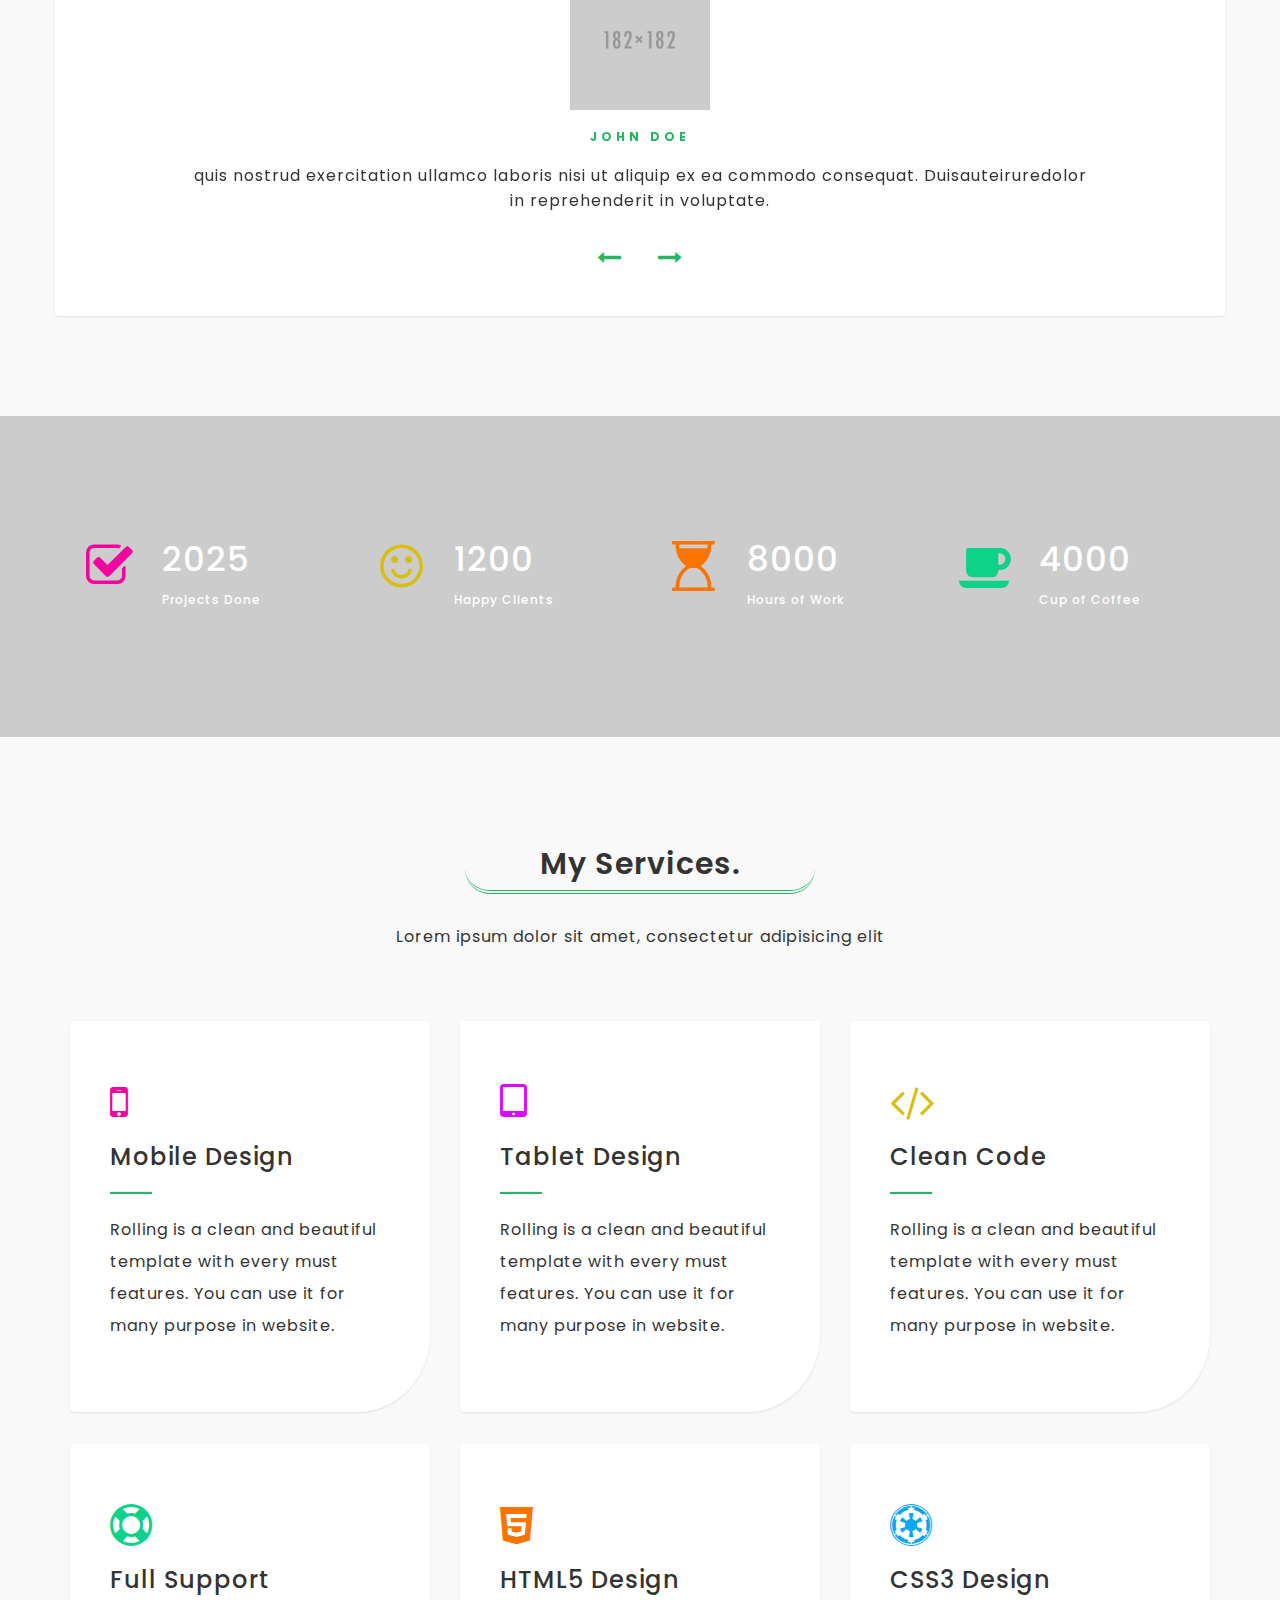
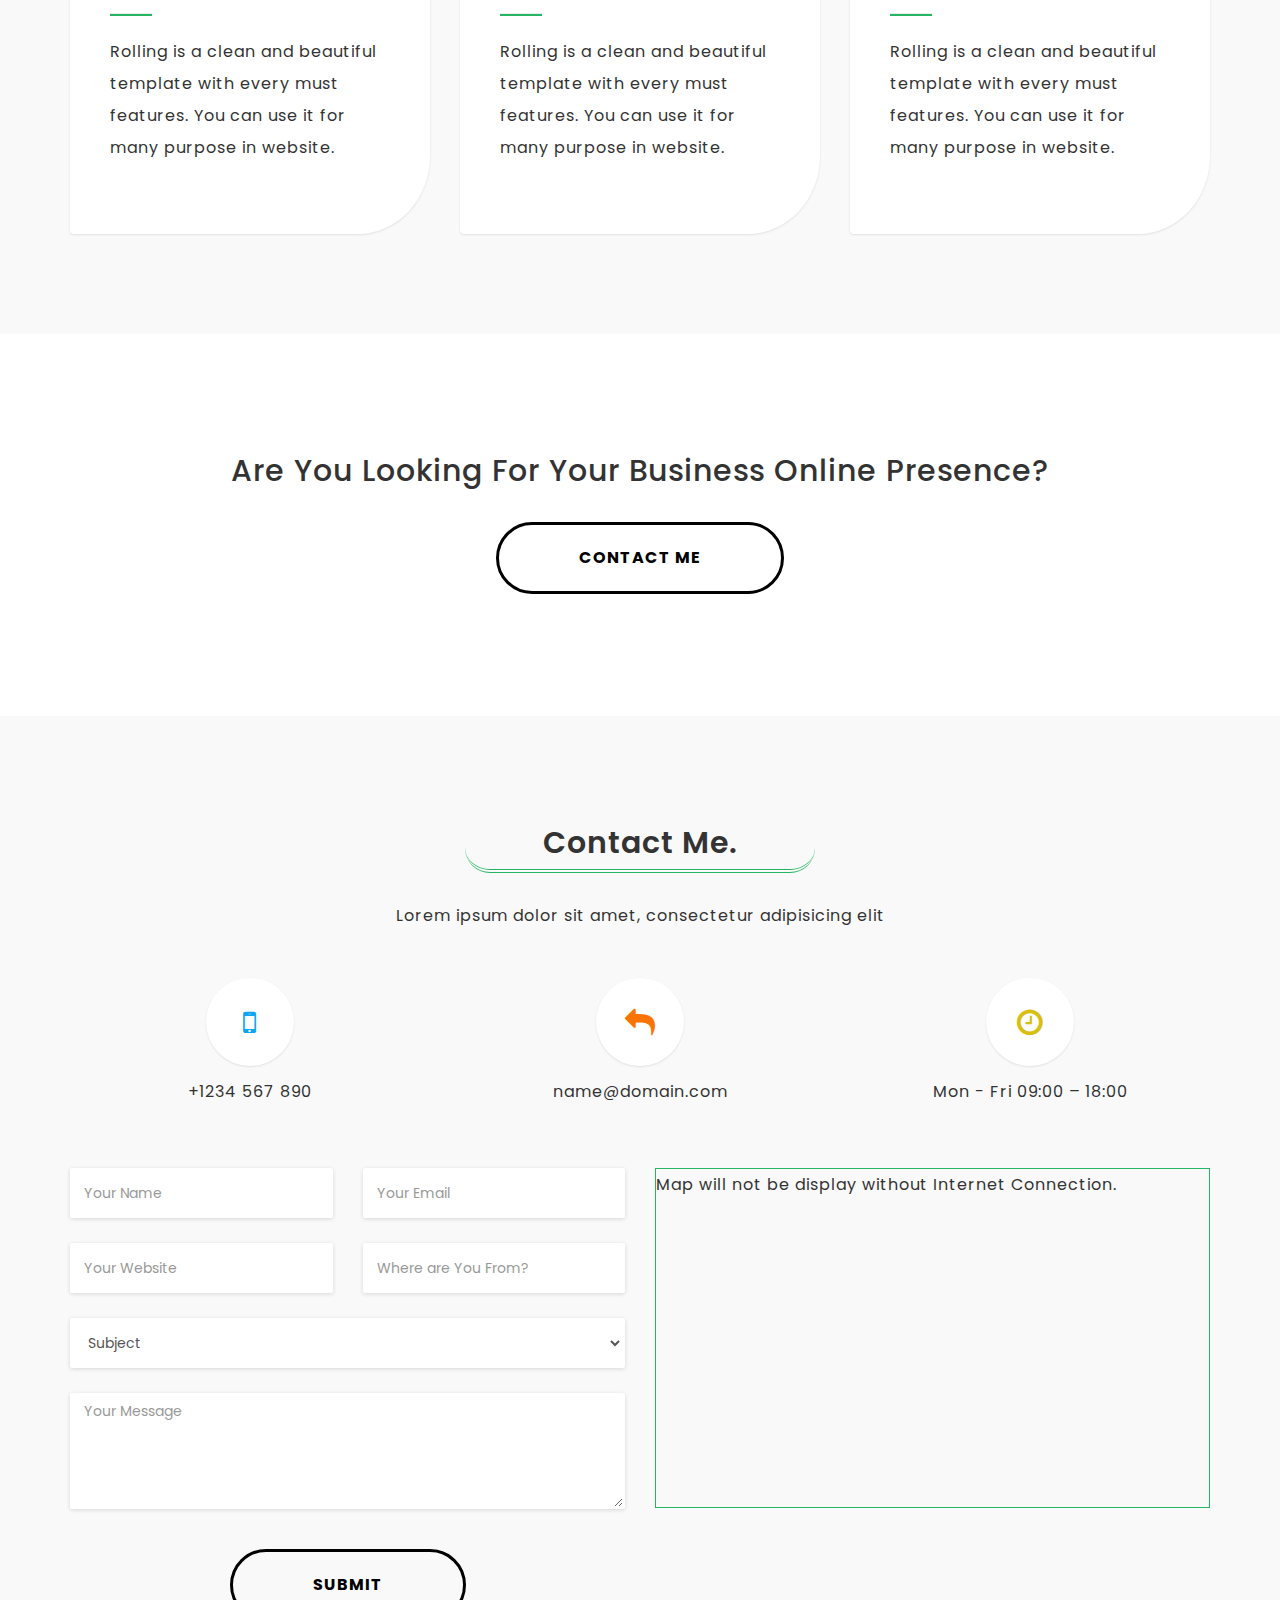
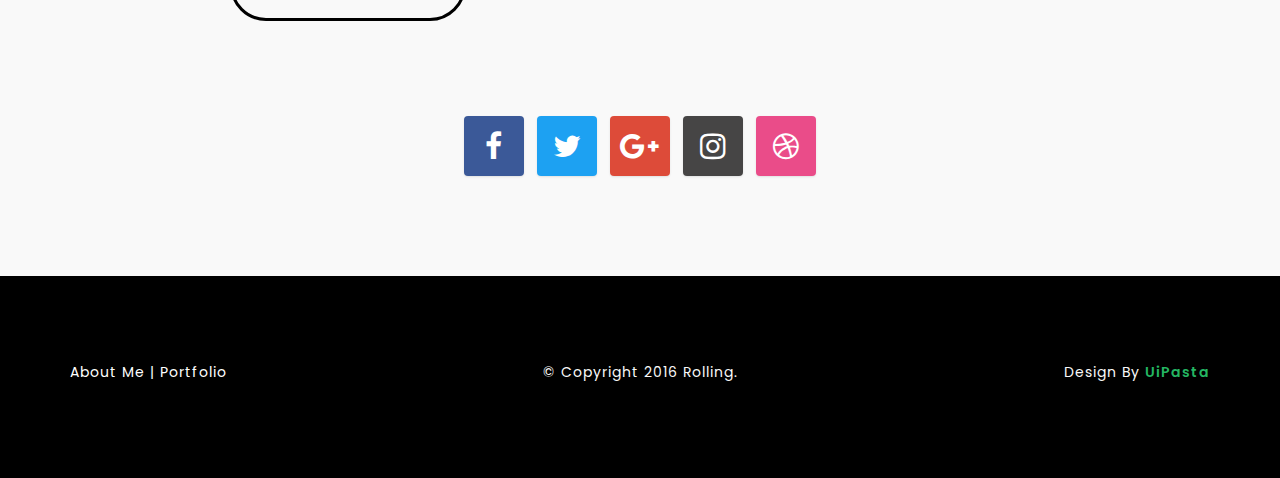
<file: Examples/Rolling Free Website Template - Free-CSS.com/Rolling - Freelancer Portfolio Template/rolling/index.html>
<!DOCTYPE html>
<html lang="en">

  <head>
    
    <!-- Meta Tag -->
    <meta charset="UTF-8">
    <meta name="viewport" content="width=device-width, initial-scale=1.0">
    <meta http-equiv="X-UA-Compatible" content="IE=edge">
    
    <!-- SEO -->
    <meta name="description" content="150 words">
    <meta name="author" content="uipasta">
    <meta name="url" content="http://www.yourdomainname.com">
    <meta name="copyright" content="company name">
    <meta name="robots" content="index,follow">
    
    
    <title>Rolling - Freelancer Portfolio Template</title>
    
    <!-- Favicon -->
    <link rel="shortcut icon" href="images/favicon/favicon.ico">
    <link rel="apple-touch-icon" sizes="144x144" type="image/x-icon" href="images/favicon/apple-touch-icon.png">
    
    <!-- All CSS Plugins -->
    <link rel="stylesheet" type="text/css" href="css/plugin.css">
    
    <!-- Main CSS Stylesheet -->
    <link rel="stylesheet" type="text/css" href="css/style.css">
    
    <!-- Google Web Fonts  -->
    <link rel="stylesheet" href="https://fonts.googleapis.com/css?family=Poppins:400,300,500,600,700">
    
    
    <!-- HTML5 shiv and Respond.js support IE8 or Older for HTML5 elements and media queries -->
    <!--[if lt IE 9]>
	   <script src="https://oss.maxcdn.com/html5shiv/3.7.3/html5shiv.min.js"></script>
	   <script src="https://oss.maxcdn.com/respond/1.4.2/respond.min.js"></script>
    <![endif]-->
    

 </head>

  <body>
    
    
	
	<!-- Preloader Start -->
    <div id="preloader">
	  <div class="loader"></div>
    </div>
    <!-- Preloader End -->

    
    
    <!-- Home & Menu Section Start -->
    <header id="home" class="home-section">
        
        <div class="header-top-area">
            <div class="container">
                <div class="row">
                
                    <div class="col-sm-3">
                        <div class="logo">
                            <a href="index-2.html">Rolling</a>
                        </div>
                    </div>
                    
                    <div class="col-sm-9">
                        <div class="navigation-menu">
                            <div class="navbar">
                                <div class="navbar-header">
                                    <button type="button" class="navbar-toggle" data-toggle="collapse" data-target=".navbar-collapse">
                                        <span class="sr-only">Toggle navigation</span>
                                        <span class="icon-bar"></span>
                                        <span class="icon-bar"></span>
                                        <span class="icon-bar"></span>
                                    </button>
                                </div>
                                <div class="navbar-collapse collapse">
                                    <ul class="nav navbar-nav navbar-right">
                                        <li class="active"><a class="smoth-scroll" href="#home">Home <div class="ripple-wrapper"></div></a>
                                        </li>
                                        <li><a class="smoth-scroll" href="#about">About</a>
                                        </li>
                                        <li><a class="smoth-scroll" href="#portfolio">Portfolio</a>
                                        </li>
                                        <li><a class="smoth-scroll" href="#testimonials">Testimonial</a>
                                        </li>
                                        <li><a class="smoth-scroll" href="#services">services</a>
                                        </li>
                                        <li><a class="smoth-scroll" href="#contact">Contact</a>
                                        </li>
                                    </ul>
                                </div>
                            </div>
                        </div>
                    </div>
                </div>
            </div>
        </div>
        
        <div class="home-section-background" data-stellar-background-ratio="0.6">
            <div class="display-table">
                <div class="display-table-cell">
                    <div class="container">
                        <div class="row">
                            <div class="col-md-12 text-center">
                                <div class="header-text">
                                    <p>Hi! This is John Doe</p>
                                    <h2><span class="typing"></span></h2>
                                    
                                    <div class="margin-top-60">
                          <a class="button button-style button-style-icon fa fa-long-arrow-right smoth-scroll" href="#portfolio">View Portfolio</a>
                                  </div>
                                
                                </div>
                            </div>
                        </div>
                    </div>
                </div>
            </div>
        </div>
        
    </header>
    <!-- Home & Menu Section End-->
    
    
    
    
    <!-- About Start -->
    <section id="about" class="about-section">
         <div class="row">
               
              <div class="col-md-6 col-sm-12 col-xs-12">
                <img class="img-responsive" src="images/bg/me.jpg" draggable="false" alt="">
              </div>
                
              <div class="col-md-6 col-sm-12 col-xs-12">
                <div class="about-me section-space-padding">
                  
                  <h2>About Me.</h2>
                  
                  <p>Lorem ipsum dolor sit amet, consectetur adipiscing elit, sed do eiusmod tempor incididunt ut labore et dolore magna aliqua. Ut enim ad minim veniam, quis nostrud exercitation ullamco laboris nisi ut aliquip ex ea commodo consequat. Duis aute irure dolor in reprehenderit in voluptate velit esse cillum dolore eu fugiat nulla pariatur. Excepteur sint occaecat cupidatat non proident, sunt in culpa qui officia deserunt mollit anim id est laborum.</p>
                 </div>
             
              </div>
                
          </div>
       </section>
       <!-- About End -->

    
    <!-- Portfolio Start -->
    <section id="portfolio" class="portfolio section-space-padding">
        <div class="container">
            <div class="row">
                <div class="col-sm-12">
                    <div class="section-title">
                        <h2>My Portfolio.</h2>
                        <p>Lorem ipsum dolor sit amet, consectetur adipisicing elit</p>
                    </div>
                </div>
            </div>
            
            <div class="row">
                <ul class="portfolio">
                    <li class="filter" data-filter="all">all</li>
                    <li class="filter" data-filter=".apps">apps</li>
                    <li class="filter" data-filter=".mockups">mockups</li>
                    <li class="filter" data-filter=".wordpress">wordpress</li>
                </ul>
            </div>
            
            <div class="portfolio-inner">
                <div class="row">
                
                
                    <div class="col-md-4 col-sm-6 col-xs-12 mix apps">
                        <div class="item">
                            <a href="images/portfolio/1.jpg" class="portfolio-popup" title="Project Title">
                                <img src="images/portfolio/1.jpg" alt="">
                            </a>
                        </div>
                    </div>
                    
                    <div class="col-md-4 col-sm-6 col-xs-12 mix mockups">
                        <div class="item">
                            <a href="images/portfolio/2.jpg" class="portfolio-popup" title="Project Title">
                                <img src="images/portfolio/2.jpg" alt="">
                            </a>
                        </div>
                    </div>
                    
                    <div class="col-md-4 col-sm-6 col-xs-12 mix apps">
                        <div class="item">
                            <a href="images/portfolio/3.jpg" class="portfolio-popup" title="Project Title">
                                <img src="images/portfolio/3.jpg" alt="">
                            </a>
                        </div>
                    </div>
                    
                    <div class="col-md-4 col-sm-6 col-xs-12 mix mockups wordpress">
                        <div class="item">
                            <a href="images/portfolio/4.jpg" class="portfolio-popup" title="Project Title">
                                <img src="images/portfolio/4.jpg" alt="">
                            </a>
                        </div>
                    </div>
                    
                    <div class="col-md-4 col-sm-6 col-xs-12 mix wordpress apps">
                        <div class="item">
                            <a href="images/portfolio/5.jpg" class="portfolio-popup" title="Project Title">
                                <img src="images/portfolio/5.jpg" alt="">
                            </a>
                        </div>
                    </div>
                    
                    <div class="col-md-4 col-sm-6 col-xs-12 mix apps mockups wordpress" title="Project Title">
                        <div class="item">
                            <a href="images/portfolio/6.jpg" class="portfolio-popup">
                                <img src="images/portfolio/6.jpg" alt="">
                            </a>
                        </div>
                    </div>
                    
                </div>
            </div>
        </div>
        
        <div class="text-center margin-top-50">
          <a class="button button-style button-style-dark button-style-icon fa fa-long-arrow-right smoth-scroll" href="#contact">Let's Discuss</a>
            </div>
     
     </section>
    <!-- Portfolio End -->
    
    
    
     <!-- Testimonial Start -->
     <section id="testimonials" class="testimonial-section section-space-padding">
        <div class="container">
            <div class="row">
                <div class="col-sm-12">
                    <div class="section-title">
                        <h2>Testimonials.</h2>
                        <p>Lorem ipsum dolor sit amet, consectetur adipisicing elit.</p>
                    </div>
                </div>
            </div>
            
            <div class="row">
                <div class="testimonial-carousel-list margin-top-20">
                
                    <div class="testimonial-word text-center">
                    <img src="images/testimonial/1.png" class="img-responsive" alt="">
                        <h2>John doe</h2>
                        <p>quis nostrud exercitation ullamco laboris nisi ut aliquip ex ea commodo consequat. Duisauteiruredolor in reprehenderit in voluptate.</p>
                    </div>
                    
                    <div class="testimonial-word text-center">
                    <img src="images/testimonial/2.png" class="img-responsive" alt="">
                        <h2>John doe</h2>
                        <p>quis nostrud exercitation ullamco laboris nisi ut aliquip ex ea commodo consequat. Duisauteiruredolor in reprehenderit in voluptate.</p>
                    </div>
                    
                    <div class="testimonial-word text-center">
                    <img src="images/testimonial/3.png" class="img-responsive" alt="">
                        <h2>John doe</h2>
                        <p>quis nostrud exercitation ullamco laboris nisi ut aliquip ex ea commodo consequat. Duisauteiruredolor in reprehenderit in voluptate.</p>
                    </div>
                    
                </div>
            </div>
        </div>
    </section>
    <!-- Testimonial End -->
    
    
    
      <!-- statistics -->
      <section class="statistics-section section-space-padding bg-cover text-center" data-stellar-background-ratio="0.3">
         <div class="container">     

            <div class="row">
             <div class="statistics-center">  <!-- This code will work at max-width: 767px -->

           <div class="col-md-3 col-sm-6">
            <div class="statistics">
              <div class="statistics-icon"><i class="fa fa-check-square-o color-1"></i>
              </div>
              <div class="statistics-content">
                <h5><span data-count="2025" class="statistics-count">2025</span></h5><span>Projects Done</span>
              </div>
            </div>
          </div>
          
          <div class="col-md-3 col-sm-6">
            <div class="statistics">
              <div class="statistics-icon"><i class="fa fa-smile-o color-3"></i>
              </div>
              <div class="statistics-content">
                <h5> <span data-count="1200" class="statistics-count">1200</span></h5><span>Happy Clients</span>
              </div>
            </div>
          </div>
          
          <div class="col-md-3 col-sm-6">
            <div class="statistics">
              <div class="statistics-icon"><i class="fa fa-hourglass-start color-5"></i>
              </div>
              <div class="statistics-content">
                <h5><span data-count="8000" class="statistics-count">8000</span></h5><span>Hours of Work</span>
              </div>
            </div>
          </div>
          
          <div class="col-md-3 col-sm-6">
            <div class="statistics">
              <div class="statistics-icon"><i class="fa fa-coffee color-4"></i>
              </div>
              <div class="statistics-content">
                <h5><span data-count="4000" class="statistics-count">4000</span></h5><span>Cup of Coffee</span>
              </div>
            </div>
            </div>

           </div>
         </div>
       </div>
    </section>
    <!-- statistics end -->

    
    
    
    <!-- Services Start -->
    <section id="services" class="services-section section-space-padding">
        <div class="container">
           <div class="row">
                <div class="col-sm-12">
                    <div class="section-title">
                        <h2>My Services.</h2>
                        <p>Lorem ipsum dolor sit amet, consectetur adipisicing elit</p>
                    </div>
                </div>
            </div>
            
            <div class="row">
            
            <div class="col-md-4 col-sm-6">
				<div class="services-detail">
					<i class="fa fa-mobile color-1"></i>
					<h3>Mobile Design</h3>
					<hr>
					<p>Rolling is a clean and beautiful template with every must features. You can use it for many purpose in website.</p>
				</div>
			</div>

			<div class="col-md-4 col-sm-6">
				<div class="services-detail">
					<i class="fa fa-tablet color-2"></i>
					<h3>Tablet Design</h3>
					<hr>
					<p>Rolling is a clean and beautiful template with every must features. You can use it for many purpose in website.</p>
				</div>
			</div>

			<div class="col-md-4 col-sm-6">
				<div class="services-detail">
					<i class="fa fa-code color-3"></i>
					<h3>Clean Code</h3>
					<hr>
					<p>Rolling is a clean and beautiful template with every must features. You can use it for many purpose in website.</p>
				</div>
			</div>
            
            <div class="col-md-4 col-sm-6">
				<div class="services-detail">
					<i class="fa fa-support color-4"></i>
					<h3>Full Support</h3>
					<hr>
					<p>Rolling is a clean and beautiful template with every must features. You can use it for many purpose in website.</p>
				</div>
			</div>

			<div class="col-md-4 col-sm-6">
				<div class="services-detail">
					<i class="fa fa-html5 color-5"></i>
					<h3>HTML5 Design</h3>
					<hr>
					<p>Rolling is a clean and beautiful template with every must features. You can use it for many purpose in website.</p>
				</div>
			</div>

			<div class="col-md-4 col-sm-6">
				<div class="services-detail">
					<i class="fa fa-ge color-6"></i>
					<h3>CSS3 Design</h3>
					<hr>
					<p>Rolling is a clean and beautiful template with every must features. You can use it for many purpose in website.</p>
				</div>
			</div>
            
            </div>
        </div>
    </section>
    <!-- Services End -->
    
    
    
    <!-- Call to Action Start -->
    <section class="call-to-action section-space-padding text-center">
       <div class="container">
         <div class="row">
           <div class="col-md-12">   
             
             <h2>Are You Looking For Your Business Online Presence?</h2>
             
             <div class="text-center margin-top-20">
          <a class="button button-style button-style-dark button-style-icon fa fa-long-arrow-right smoth-scroll" href="#contact">Contact Me</a>
            </div>
            
            </div>    
          </div>
         </div>
       </section>
       <!-- Call to Action End -->
       
       
       
       
    <!-- Contact Start -->
    <section id="contact" class="contact-us section-space-padding">
       <div class="container">
          <div class="row">
                <div class="col-sm-12">
                    <div class="section-title">
                        <h2>Contact Me.</h2>
                        <p>Lorem ipsum dolor sit amet, consectetur adipisicing elit</p>
                    </div>
                </div>
            </div>
            
            
           <div class="text-center margin-top-10 margin-bottom-50">
            <div class="row">
            
               <div class="col-md-4 col-sm-4">
                <div class="contact-us-detail">  
                 <i class="fa fa-mobile color-6"></i>
                  <p><a href="tel:+1234567890">+1234 567 890</a></p>
                 </div>
                </div>
               
               <div class="col-md-4 col-sm-4">
                <div class="contact-us-detail">
                 <i class="fa fa-mail-reply color-5"></i>
                  <p><a href="mailto:name@domain.com">name@domain.com</a></p>
                 </div>
                </div>
                 
               <div class="col-md-4 col-sm-4">
                <div class="contact-us-detail">
                 <i class="fa fa-clock-o color-3"></i>
                  <p>Mon - Fri 09:00 – 18:00</p>
                 </div>
                </div>
              
               </div>
              </div>
            
         
         <div class="row">
           
           <div class="col-md-6">   
                 
               <div class="row">
                  <form>
                    
					  <div class="col-sm-6">
						<div class="form-group">
						  <input type="text" id="name" class="form-control" placeholder="Your Name">
						 </div>
                        </div>
								
                       <div class="col-sm-6">
					    <div class="form-group">
						 <input type="email" id="email" class="form-control" placeholder="Your Email">
						 </div>
                        </div>
                        
                        <div class="col-sm-6">
						  <div class="form-group">
							<input type="text" id="website" class="form-control" placeholder="Your Website">
						   </div>
                          </div>
                          
                        <div class="col-sm-6">
						  <div class="form-group">
							<input type="text" id="address" class="form-control" placeholder="Where are You From?">
						   </div>
                          </div>
								
                         <div class="col-sm-12">
						  <select id="subject" class="form-group form-control">
							<option value="" selected disabled>Subject</option>
							<option>Website Design & Development</option>
							<option>Wordpress Development</option>
							<option>Search Engine Optimization</option>
                            <option>Mobile Website</option>
							<option>I Want to General Talk</option>
                            <option>Other</option>
						   </select>
                          </div>
								
                       <div class="col-sm-12">
					    <div class="textarea-message form-group">
					      <textarea id="message" class="textarea-message form-control" placeholder="Your Message" rows="5"></textarea>
						  </div>
                         </div>
                   
                   
                    <div class="text-center">      
		   <button type="submit" class="button button-style button-style-dark button-style-icon fa fa-long-arrow-right text-center">Submit</button>
	                  </div>
                       
                  </form>
                   
				</div>
               </div>
            
            
            <div class="col-md-6">   
              <div id="my-address" class="map space-set">
              <p>Map will not be display without Internet Connection.</p>
            </div>
           </div>
           
        
        </div>
       </div>
       
      <div class="margin-top-80"> 
       <ul class="social-icon">
         <li><a href="#" target="_blank" class="facebook"><i class="fa fa-facebook"></i></a></li>
         <li><a href="#" target="_blank" class="twitter"><i class="fa fa-twitter"></i></a></li>
         <li><a href="#" target="_blank" class="google-plus"><i class="fa fa-google-plus"></i></a></li>
         <li><a href="#" target="_blank" class="instagram"><i class="fa fa-instagram"></i></a></li>
         <li><a href="#" target="_blank" class="dribbble"><i class="fa fa-dribbble"></i></a></li>
       </ul>
      </div>
       
     </section>
     <!-- Contact End -->
       
        
        
        
    <!-- Footer Start -->
    <footer class="footer-section">
        <div class="container">
            <div class="row">
               
      <div class="col-md-4 text-left">
       <p><span><a href="#about" class="smoth-scroll">About Me</a></span> | <span><a href="#portfolio" class="smoth-scroll">Portfolio</a></span></p>
          </div>
               
            <div class="col-md-4 text-center">
               <p>© Copyright 2016 Rolling.</p>
               </div>
              
             <div class="col-md-4 uipasta-credit text-right">
                <p>Design By <a href="http://www.uipasta.com" target="_blank" title="UiPasta">UiPasta</a></p>
                </div>
                
             </div>
        </div>
    </footer>
    <!-- Footer End -->
    
    
    <!-- Back to Top Start -->
    <a href="#" class="scroll-to-top"><i class="fa fa-angle-up"></i></a>
    <!-- Back to Top End -->
    
    
    <!-- All Javascript Plugins  -->
    <script type="text/javascript" src="js/jquery.min.js"></script>
    <script type="text/javascript" src="js/plugin.js"></script>
    <script type="text/javascript" src="http://maps.google.com/maps/api/js?key=AIzaSyC0HAKwKinpoFKNGUwRBgkrKhF-sIqFUNA"></script>
    
    <!-- Main Javascript File  -->
    <script type="text/javascript" src="js/scripts.js"></script>
  
  
  </body>
 </html>
</file>
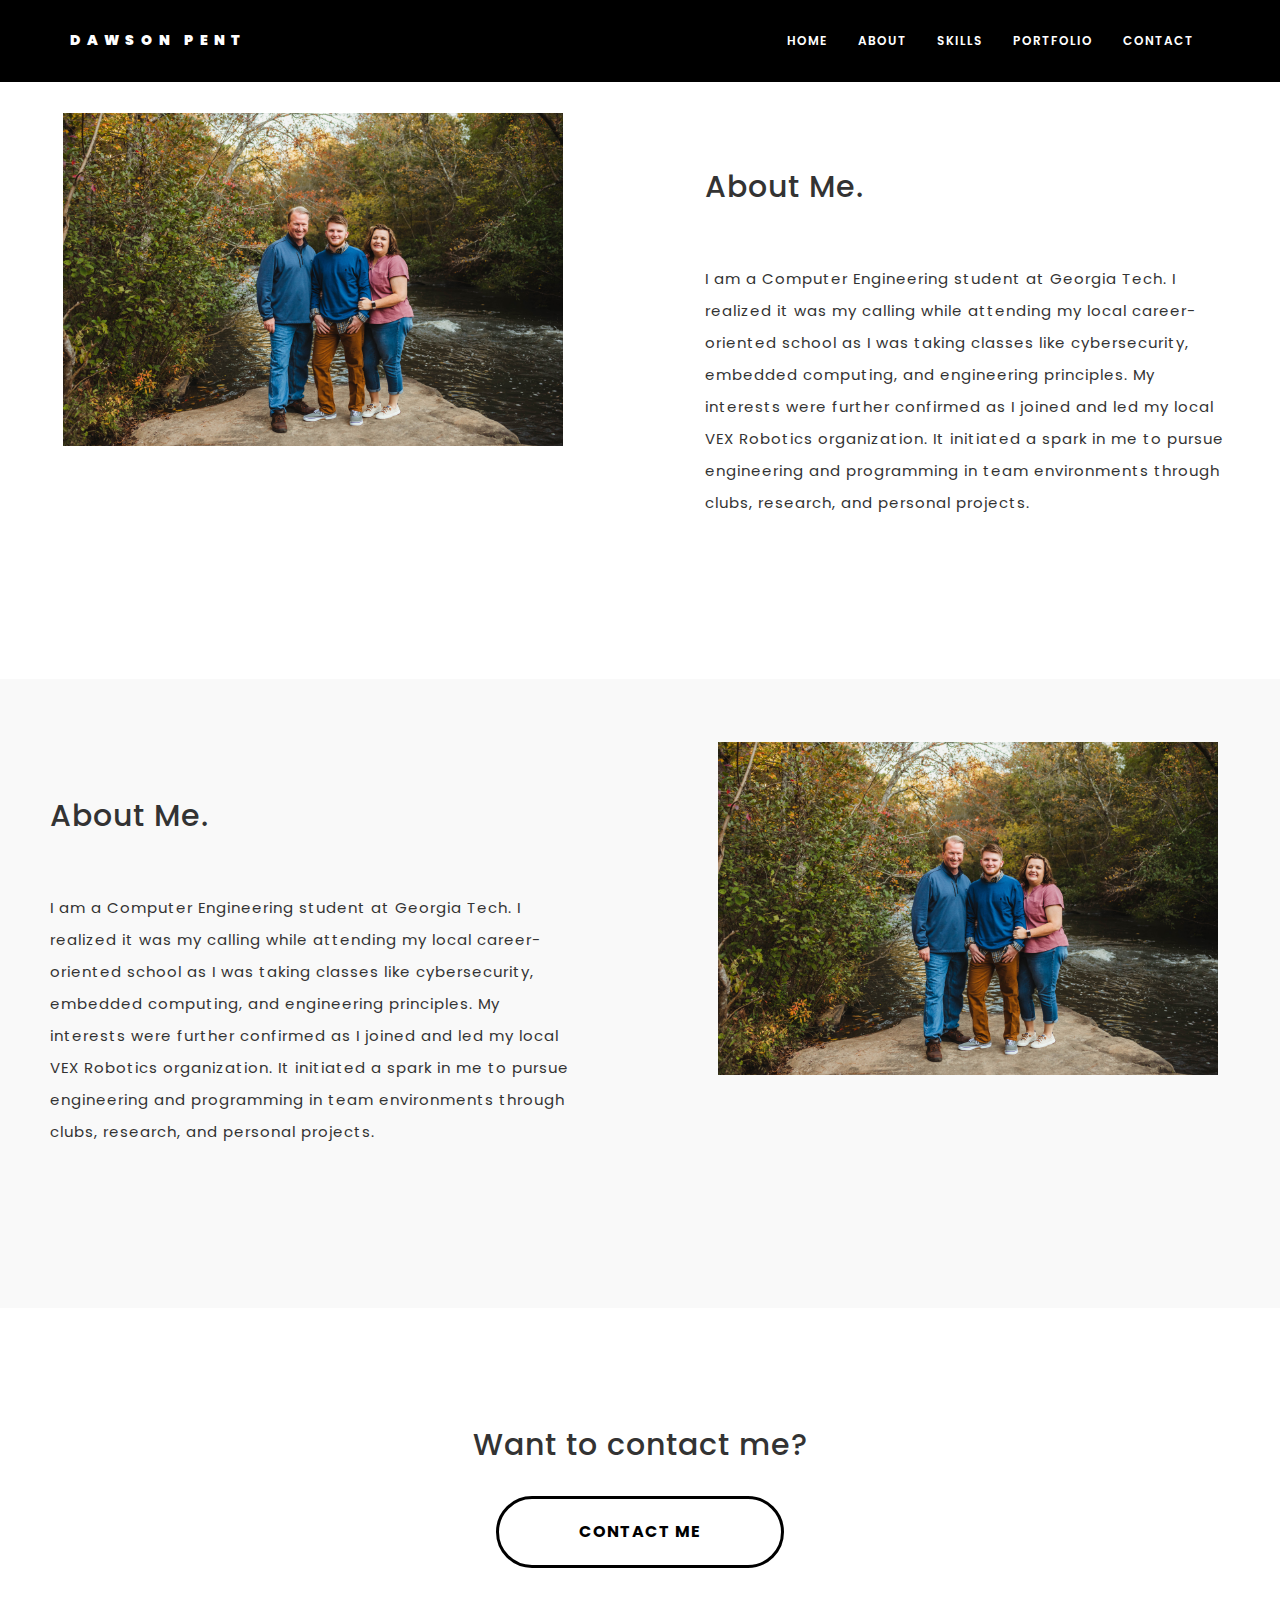
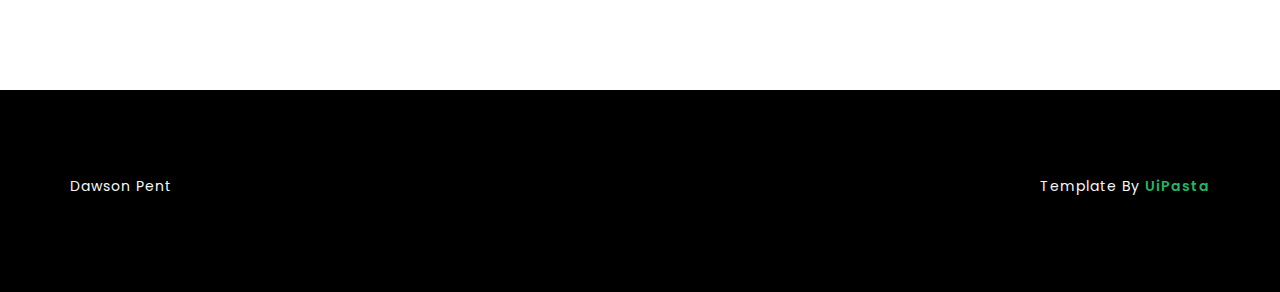
<file: Core/PortfolioTemplate.html>
<!DOCTYPE html>
<html lang="en">
  <head>
    <!-- Meta Tag -->
    <meta charset="UTF-8" />
    <meta name="viewport" content="width=device-width, initial-scale=1.0" />
    <meta http-equiv="X-UA-Compatible" content="IE=edge" />

    <!-- SEO -->
    <meta
      name="description"
      content="A page covering a project I have participated in."
    />
    <meta name="author" content="Dawson Pent" />
    <meta name="url" content="http://www.dawsonpent.com" />
    <meta name="copyright" content="Dawson Pent" />

    <title>Dawson Pent - ___</title>

    <!-- Favicon -->
    <link rel="shortcut icon" href="assets/favicon/Icon-Picture.ico" />
    <link
      rel="apple-touch-icon"
      sizes="144x144"
      href="assets/favicon/apple-touch-icon.png"
    />

    <!-- All CSS Plugins -->
    <link rel="stylesheet" type="text/css" href="css/plugin.css" />

    <!-- Main CSS Stylesheet -->
    <link rel="stylesheet" type="text/css" href="css/style.css" />

    <!-- Google Web Fonts  -->
    <link
      rel="stylesheet"
      href="https://fonts.googleapis.com/css?family=Poppins:400,300,500,600,700"
    />

    <!-- HTML5 shiv and Respond.js support IE8 or Older for HTML5 elements and media queries -->
    <!--[if lt IE 9]>
      <script src="https://oss.maxcdn.com/html5shiv/3.7.3/html5shiv.min.js"></script>
      <script src="https://oss.maxcdn.com/respond/1.4.2/respond.min.js"></script>
    <![endif]-->
  </head>

  <body>
    <!-- Preloader Start -->
    <div id="preloader">
      <div class="loader"></div>
    </div>
    <!-- Preloader End -->

    <!-- Home & Menu Section Start -->
    <div class="header-top-area" style="background-color: #000">
      <div class="container">
        <div class="row">
          <div class="col-sm-3">
            <div
              class="logo"
              id="lgo_btn"
              onmouseover="pic_hover('lgo_btn', true)"
              onmouseleave="pic_hover('lgo_btn', false)"
            >
              <a href="Index.html">Dawson Pent</a>
            </div>
          </div>

          <div class="col-sm-9">
            <div class="navigation-menu">
              <div class="navbar">
                <div class="navbar-header">
                  <button
                    type="button"
                    class="navbar-toggle"
                    data-toggle="collapse"
                    data-target=".navbar-collapse"
                  >
                    <span class="sr-only">Toggle navigation</span>
                    <span class="icon-bar"></span>
                    <span class="icon-bar"></span>
                    <span class="icon-bar"></span>
                  </button>
                </div>
                <div class="navbar-collapse collapse">
                  <ul class="nav navbar-nav navbar-right">
                    <li class="active">
                      <a
                        class="smoth-scroll"
                        href="Index.html#home"
                        id="hme_btn"
                        onmouseover="button_hover('hme_btn', true)"
                        onmouseleave="button_hover('hme_btn', false)"
                        >Home
                        <div class="ripple-wrapper"></div
                      ></a>
                    </li>
                    <li>
                      <a
                        class="smoth-scroll"
                        href="Index.html#about"
                        id="abt_btn"
                        onmouseover="button_hover('abt_btn', true)"
                        onmouseleave="button_hover('abt_btn', false)"
                        >About</a
                      >
                    </li>
                    <li>
                      <a
                        class="smoth-scroll"
                        href="Index.html#services"
                        id="srv_btn"
                        onmouseover="button_hover('srv_btn', true)"
                        onmouseleave="button_hover('srv_btn', false)"
                        >Skills</a
                      >
                    </li>
                    <li>
                      <a
                        class="smoth-scroll"
                        href="Index.html#portfolio"
                        id="ptf_btn"
                        onmouseover="button_hover('ptf_btn', true)"
                        onmouseleave="button_hover('ptf_btn', false)"
                        >Portfolio</a
                      >
                    </li>
                    <li>
                      <a
                        class="smoth-scroll"
                        href="Index.html#contact"
                        id="cnt_btn"
                        onmouseover="button_hover('cnt_btn', true)"
                        onmouseleave="button_hover('cnt_btn', false)"
                        >Contact</a
                      >
                    </li>
                  </ul>
                </div>
              </div>
            </div>
          </div>
        </div>
      </div>
    </div>
    <!-- Home & Menu Section End -->

    <!-- Adding some space -->
    <div style="margin: 50px;"></div>

    <!-- Bright Segment -->
    <section id="about" class="about-section">
      <div class="row">
        <!-- Image -->
        <div class="col-md-6 col-sm-12 col-xs-12">
          <img
            class="img-responsive"
            src="assets/about/parents.jpg"
            draggable="false"
            alt=""
          />
        </div>

        <!-- Text -->
        <div class="col-md-6 col-sm-12 col-xs-12">
          <div class="about-me section-space-padding">
            <h2>About Me.</h2>

            <p>
              I am a Computer Engineering student at Georgia Tech. I realized it
              was my calling while attending my local career-oriented school as
              I was taking classes like cybersecurity, embedded computing, and
              engineering principles. My interests were further confirmed as I
              joined and led my local VEX Robotics organization. It initiated a
              spark in me to pursue engineering and programming in team
              environments through clubs, research, and personal projects.
            </p>
          </div>
        </div>
      </div>
    </section>
    <!-- Bright Segment End -->

    <!-- Dark Segment -->
    <section id="about" class="dark-section">
      <div class="row">
        <!-- Text -->
        <div class="col-md-6 col-sm-12 col-xs-12">
          <div class="dark-me section-space-padding">
            <h2>About Me.</h2>

            <p>
              I am a Computer Engineering student at Georgia Tech. I realized it
              was my calling while attending my local career-oriented school as
              I was taking classes like cybersecurity, embedded computing, and
              engineering principles. My interests were further confirmed as I
              joined and led my local VEX Robotics organization. It initiated a
              spark in me to pursue engineering and programming in team
              environments through clubs, research, and personal projects.
            </p>
          </div>
        </div>

        <!-- Image -->
        <div class="col-md-6 col-sm-12 col-xs-12">
          <img
            class="img-responsive"
            src="assets/about/parents.jpg"
            draggable="false"
            alt=""
          />
        </div>
      </div>
    </section>
    <!-- Dark Segment End -->

    <!-- Call to Action Start -->
    <section class="call-to-action section-space-padding text-center">
      <div class="container">
        <div class="row">
          <div class="col-md-12">
            <h2>Want to contact me?</h2>

            <div class="text-center margin-top-20">
              <a
                class="button button-style button-style-dark button-style-icon fa fa-long-arrow-right smoth-scroll"
                href="Index.html#contact"
                >Contact Me</a
              >
            </div>
          </div>
        </div>
      </div>
    </section>
    <!-- Call to Action End -->

    <!-- Footer Start -->
    <footer class="footer-section">
      <div class="container">
        <div class="row">
          <div class="col-md-4 text-left">
            <p>Dawson Pent</p>
          </div>

          <div class="col-md-4 text-center">
          </div>

          <div class="col-md-4 uipasta-credit text-right">
            <p>
              Template By
              <a href="http://www.uipasta.com" target="_blank" title="UiPasta"
                >UiPasta</a
              >
            </p>
          </div>
        </div>
      </div>
    </footer>
    <!-- Footer End -->

    <!-- Back to Top Start -->
    <a href="#" class="scroll-to-top"><i class="fa fa-angle-up"></i></a>
    <!-- Back to Top End -->

    <!-- All Javascript Plugins  -->
    <script type="text/javascript" src="js/jquery.min.js"></script>
    <script type="text/javascript" src="js/plugin.js"></script>
    <script
      type="text/javascript"
      src="http://maps.google.com/maps/api/js?key=AIzaSyC0HAKwKinpoFKNGUwRBgkrKhF-sIqFUNA"
    ></script>

    <!-- Main Javascript File  -->
    <script type="text/javascript" src="js/scripts.js"></script>
  </body>
</html>
</file>
<file: Core/css/style.css>
/*
   
    Template Name : Rolling - Freelancer Portfolio Template
    Author : UiPasta Team
    Website : http://www.uipasta.com/
    Support : http://www.uipasta.com/support/
	
	
*/



/*
   
   Table Of Content
   
   1. Global Style
   2. Preloader
   3. Home Section and Navigation Menu
   4. Slideshow
   5. About Me
   6. Portfolio
   7. Testimonial
   8. Statistics
   9. Services
  10. Call to Action
  11. Contact Us
  12. Social Icons
  13. Footer
  14. Responsive
  15. Scroll To Top
  16. Useful Classes ( Such as : Margin, Padding, colors  "This classes will be helpful for you during designing/development time.")
  17. UiPasta Credit
 

*/



/* Global Style */

body {
    font-size: 16px;
    font-weight: 400;
    line-height: 24px;
    letter-spacing: 1px;
    height: 100%;
    font-family: 'Poppins', sans-serif;
}

html,
body {
    height: 100%
}

::selection {
    background-color: #24b662;
    color: #ffffff;
}

::-moz-selection {
    background-color: #24b662;
    color: #ffffff;
}

h1,
h2,
h3,
h4,
h5,
h6 {
	font-family: 'Poppins', sans-serif;
}

a {
    text-decoration: none;
}

img {
    width: 100%;
}

a:hover {
    color: #fff;
    text-decoration: none;
}

a:focus {
    outline: none;
    text-decoration: none;
}

p {
    line-height: 32px;
}

ul,
li {
    margin: 0;
    padding: 0;
}

fieldset {
    border: 0 none;
    margin: 0 auto;
    padding: 0;
}

.no-padding {
    padding: 0
}

.section-space-padding {
    padding: 100px 0px;
}

.section-title {
    text-align: center;
}

.section-title h2 {
    margin-top: 0;
    font-weight: 600;
    border-bottom: 4px double #24b662;
	border-radius: 25px;
    font-size: 30px;
    margin: 0 auto;
    padding: 10px 0;
    width: 350px;
	margin-bottom: 30px;
}

.section-title p {
    font-weight: 400;
	line-height: 25px;
	margin-bottom: 40px;
}

.bg-cover {
	background-repeat: no-repeat;
}

.grabbing {
	cursor: url(../assets/owl-carousel/grabbing.png) 8 8, move;
}

.button {
	border: none;
	font-family: inherit;
	font-size: inherit;
	color: inherit;
	background: none;
	cursor: pointer;
	padding: 25px 80px;
	display: inline-block;
	margin: 15px 30px;
	text-transform: uppercase;
	letter-spacing: 1px;
	font-weight: 700;
	outline: none;
	position: relative;
	-webkit-transition: all 0.3s;
	-moz-transition: all 0.3s;
	transition: all 0.3s;
}

.button:after {
	content: '';
	position: absolute;
	z-index: -1;
	-webkit-transition: all 0.3s;
	-moz-transition: all 0.3s;
	transition: all 0.3s;
}


.button:before {
	font-family: 'FontAwesome';
	speak: none;
	font-style: normal;
	font-weight: normal;
	font-variant: normal;
	text-transform: none;
	line-height: 1;
	position: relative;
	-webkit-font-smoothing: antialiased;
}

.button-style {
	border-radius: 50px;
	border: 3px solid #fff;
	color: #fff;
	overflow: hidden;
}

.button-style:hover,
.button-style:active,
.button-style:focus {
	background: #24b662;
	color: #ffffff !important;
}

.button-style:before {
	position: absolute;
	height: 100%;
	font-size: 125%;
	line-height: 3.5;
	color: #fff;
	-webkit-transition: all 0.3s;
	-moz-transition: all 0.3s;
	transition: all 0.3s;
}

.button-style:active:before {
	color: #17954c;
}

.button-style-icon:before {
	left: 130%;
	top: -2px;
}

.button-style-icon:hover:before {
	left: 80%;
}

.button-style-dark {
	border: 3px solid #000000 !important;
	color: #000000;
}



/* Preloader */

#preloader {
    position: fixed;
    top: 0;
    left: 0;
    height: 100%;
    width: 100%;
    background: #ffffff;
    z-index: 999;
    -webkit-transition: all .5s ease;
    -moz-transition: all .5s ease;
    transition: all .5s ease;
}

body.loaded #preloader{
    opacity: 0;
    visibility: hidden;
}

.loader{
    display: block;
    position: relative;
    left: 50%;
    top: 50%;
    width: 150px;
    height: 150px;
    margin: -75px 0 0 -75px;
    border-radius: 50%;
    border: 3px solid transparent;
    border-top-color: #24b662;
    -webkit-animation: spin 2s linear infinite;
    animation: spin 2s linear infinite;
}

.loader:before{
    content: "";
    position: absolute;
    top: 5px;
    left: 5px;
    right: 5px;
    bottom: 5px;
    border-radius: 50%;
    border: 3px solid transparent;
    border-top-color: #24b662;
    -webkit-animation: spin 3s linear infinite;
    animation: spin 3s linear infinite;
}

.loader:after{
    content: "";
    position: absolute;
    top: 15px;
    left: 15px;
    right: 15px;
    bottom: 15px;
    border-radius: 50%;
    border: 3px solid transparent;
    border-top-color: #24b662;
    -webkit-animation: spin 1.5s linear infinite;
    animation: spin 1.5s linear infinite;
}

@-webkit-keyframes spin {
    0%   {
        -webkit-transform: rotate(0deg);
        -ms-transform: rotate(0deg);
        transform: rotate(0deg);
    }
    100% {
        -webkit-transform: rotate(360deg);
        -ms-transform: rotate(360deg);
        transform: rotate(360deg);
    }
}

@keyframes spin {
    0%   {
        -webkit-transform: rotate(0deg);
        -ms-transform: rotate(0deg);
        transform: rotate(0deg);
    }
    100% {
        -webkit-transform: rotate(360deg);
        -ms-transform: rotate(360deg);
        transform: rotate(360deg);
    }
}



/* Home Section and Navigation Menu */

.home-section {
    height: 100%;
}

.home-section-background {
    position: relative;
    height: 100%;
    background: url(../assets/slides/1.jpg);
    background-size: cover;
    z-index: 1;
    animation: none;
    background-blend-mode: darken;
    transition: 1s;
}

.home-section-background:after {
    position: absolute;
    background: rgba(0, 0, 0, .7);
    left: 0;
    top: 0;
    width: 100%;
    height: 100%;
    content: "";
    z-index: -1;
}

.display-table {
    display: table;
    width: 100%;
    height: 100%;
}

.display-table-cell {
    display: table-cell;
    vertical-align: middle;
}

.header-text {}

.home-section-background h2 {
    color: #f8f8f8;
    font-size: 50px;
    letter-spacing: 5px;
    margin: 0;
}

.home-section-background p {
    color: #f8f8f8;
    letter-spacing: 4px;
    font-size: 15px;
	margin-top: 40px;
	margin-bottom: 20px;
}

.typed-cursor{
    opacity: .7;
    -webkit-animation: blink 1s infinite;
    -moz-animation: blink 1s infinite;
    animation: blink 1s infinite;
}

@keyframes blink{
    0% { opacity:1; }
    50% { opacity:0; }
    100% { opacity:1; }
}

@-webkit-keyframes blink{
    0% { opacity:1; }
    50% { opacity:0; }
    100% { opacity:1; }
}

@-moz-keyframes blink{
    0% { opacity:1; }
    50% { opacity:0; }
    100% { opacity:1; }
}

.header-top-area {
    position: fixed;
    left: 0;
    top: 0;
    width: 100%;
    z-index: 9999;
    -webkit-transition: all 0.4s ease-out;
    transition: all 0.4s ease-out;
}

.logo {
    padding-top: 28px;
    -webkit-transition: all 0.3s ease-out;
    transition: all 0.3s ease-out;
}

.logo a {
    display: block;
    color: #fff;
    text-transform: uppercase;
    letter-spacing: 6px;
    font-weight: 900;
    font-size: 14px;
}

.navigation-menu .navbar-nav li a {
    color: #fff;
    text-transform: uppercase;
    font-size: 12px;
    letter-spacing: 1px;
    padding: 30px 15px;
    -webkit-transition: .3s;
    transition: .3s;
    font-weight: 600;
}

.navigation-menu .navbar-nav li a:hover {
    background: none;
    color: #fff;
    -webkit-transition: all 0.3s ease-out;
    transition: all 0.3s ease-out;
}

.nav li a:focus,
.nav li a:hover {
    background: none;
    color: #fff;
    -webkit-transition: all 0.3s ease-out;
    transition: all 0.3s ease-out;
}

.navbar {
    margin: 0;
}

.navigation-background {
    -webkit-transition: all 0.3s ease-out;
    transition: all 0.3s ease-out;
    background: #000;
}

.navigation-background .logo {
    padding-top: 18px;
    -webkit-transition: all 0.3s ease-out;
    transition: all 0.3s ease-out;
}

.navigation-background .navigation-menu .navbar-nav li a {
    color: #fff;
    padding: 20px 15px;
    -webkit-transition: .3s;
    transition: .3s;
}

.navigation-background .navigation-menu .navbar-nav li a:hover {
    color: #fff;
}



/* Slideshow Segment */

.slideshow-button {
    color: #fff;
    font-size: 50px;
    font-weight: 600;
    border-color: rgba(0,0,0,0);
    border-radius: 7px;
    padding-bottom: 5%;
    background: rgba(8, 8, 8, 0.1);
    opacity: 0.1;
}
.slideshow-background {
    width: 30%;
    display: table-cell;
    vertical-align: middle;
    text-align: center;
}

@keyframes fading {
from {opacity: .4}
to {opacity: 1}
}



/* About Me */

.about-section {
	overflow: hidden;
	background-color: #FFFFFF;
}

.about-section img {
    width: 80%;
    display: block;
    margin: auto;
    margin-top: 10%;
}

.about-me {}

.about-me h2 {
	padding: 0px 50px;
}

.about-me p {
	padding: 50px;
	font-size: 15px;
}

/* Dark Section */

.dark-section {
	overflow: hidden;
	background-color: #F9F9F9;
}

.dark-section img {
    width: 80%;
    display: block;
    margin: auto;
    margin-top: 10%;
}

.dark-me {}

.dark-me h2 {
	padding: 0px 50px;
}

.dark-me p {
	padding: 50px;
	font-size: 15px;
}



/* Portfolio */

.portfolio {}

.portfolio-inner .mix {
    display: none;
}

ul.portfolio {
    padding: 0;
    list-style: none;
    margin-top: 30px;
    margin-left: 8px;
    text-align: center;
}

ul.portfolio li {
    display: inline-block;
    padding: 8px 12px;
    margin: 0 8px;
    text-transform: capitalize;
    font-size: 14px;
    font-weight: 400;
    color: #333;
    border: none;
    cursor: pointer;
    font-size: 13px;
}

ul.portfolio li:hover {
    color: #000;
    border: none;
}

ul.portfolio li.active {
    color: #ffffff;
    background-color: #24b662;
    padding: 5px 20px;
    border-radius: 20px;
    box-shadow: 0px 1px 2px 0px rgba(90, 91, 95, 0.15);
}

.portfolio .item {
    margin-top: 30px;
    position: relative;
}

.portfolio .item img {
    width: 100%;
}

.item {
    -webkit-transition: .3s;
    transition: .3s;
}

.portfolio .item:hover a:before{
  top: 40%;
  box-shadow: 0px 16px 22px 0px rgba(90, 91, 95, 0.3);
  -webkit-transition: all 400ms ease-in-out;
          transition: all 400ms ease-in-out;
}

.portfolio .item a:before{
  color: #ffffff;
  content: "\f00e";
  font-family: "FontAwesome";
  text-align: center;
  color: #ffffff;
  position: absolute;
  font-size: 25px;
  top: 2%;
  opacity: 0;
  left: 0%;
  right: 0%;
  background-color: #24b662;
  width: 70px;
  height: 70px;
  border-radius: 50%;
  line-height: 70px;
  margin: 0 auto;
  -webkit-transition: all 400ms ease-in-out;
          transition: all 400ms ease-in-out;
}

.portfolio .item a:hover:before{
  opacity: 1;
}

.mfp-image-holder .mfp-close, .mfp-iframe-holder .mfp-close {
	margin-top: 40px;
    font-size: 50px;
    background-color: #24b662;
    width: 44px;
	right: 0px;
}

.mfp-zoom-out-cur, .mfp-zoom-out-cur .mfp-image-holder .mfp-close {
    cursor: inherit;
}



/* Testimonial */

.testimonial-section {
    background: #F9F9F9;
}

.testimonial-carousel-list {
    padding: 30px;
    background-color: #fff;
    border-radius: 4px;
	box-shadow: 0px 1px 2px 0px rgba(90, 91, 95, 0.15);
    transition: all 0.3s ease-in-out;
}

.testimonial-carousel-list:hover {
    box-shadow: 0px 16px 22px 0px rgba(90, 91, 95, 0.3);
    top: -5px;
}

.testimonial-word {
    padding: 0px 100px;
}

.testimonial-word img {
	margin: 0 auto;
    max-width: 140px;
}

.testimonial-word h2 {
    font-size: 12px;
    text-transform: uppercase;
	color: #24b662;
    font-weight: 700;
    letter-spacing: 4px;
    margin: 20px 0px;
}

.testimonial-word p {
    line-height: 25px;
}

.owl-navi {
	color: #24b662;
}

.owl-navi:hover {
	color: #000000 !important;
}

.owl-theme .owl-controls .owl-buttons div {
    display: inline-block;
    zoom: 1;
    margin: 5px;
    padding: 7px 13px;
	background-color: transparent;
    opacity: 1;
    -webkit-border-radius: 4px;
    -moz-border-radius: 4px;
    border-radius: 4px;
}



/* Statistics */

.statistics-section {
	position: relative;
    background: url(../assets/bg/statistics.jpg);
    background-size: cover;
    z-index: 1;
}

.statistics {
  margin: 25px 0;
  overflow: hidden;
  color: #ffffff;
}

.statistics.block .statistics-icon,
.statistics.block .statistics-content {
  width: auto;
  float: none;
  text-align: center;
}

.statistics-icon {
  width: 30%;
  text-align: center;
  margin-right: 5%;
  float: left;
  font-size: 50px;
}

.statistics-content {
  float: left;
  width: 65%;
  text-align: left;
}

.statistics-content > h5 {
  font-size: 34px;
  margin-top: 0;
}

.statistics-content > span {
  display: block;
  font-weight: 500;
  font-size: 12px;
  letter-spacing: 1px;
}



/* Services */

.services-section {
  background-color: #F9F9F9;
}

.services-section hr {
  border-bottom: 2px solid #24b662;
  width: 42px;
  margin-left: 0px;
}

.services-section .services-detail {
  border-radius: 4px;
  border-bottom-right-radius: 20%;
  background-color: #ffffff;
  box-shadow: 0px 1px 2px 0px rgba(90, 91, 95, 0.15);
  transition: all 0.3s ease-in-out;
  position: relative;
  top: 0px;
  padding: 60px 40px 60px 40px;
  margin-top: 32px;
}

.services-section .services-detail:hover {
  border-bottom-right-radius: 4px;
  box-shadow: 0px 16px 22px 0px rgba(90, 91, 95, 0.3);
  top: -5px;
}

.services-section .services-detail .fa {
  font-size: 42px;
}



/* Call to Action */

.call-to-action {
}

.call-to-action h2 {
	font-size: 30px;
}



/* Contact Us */

.contact-us {
	background-color: #f9f9f9;
}

.contact-us-detail {
}

.contact-us-detail i {
	font-size: 30px;
    margin-bottom: 10px;
    background-color: #fff;
    border-radius: 50%;
    box-shadow: 0px 1px 2px 0px rgba(90, 91, 95, 0.15);
	transition: all 0.3s ease-in-out;
    width: 88px;
    height: 88px;
    line-height: 88px;
}

.contact-us-detail:hover i {
	box-shadow: 0px 8px 15px 0px rgba(90, 91, 95, 0.33);
    margin-top: -5px;
}

.contact-us-detail a {
	color: #333;
}

.contact-us-detail a:hover {
	color: #333;
}

.form-group {
	margin-bottom: 25px;
}

.form-control {
	border: 2px solid transparent;
	height: 50px;
	border-radius: 2px; -webkit-border-radius: 2px; -moz-border-radius: 2px; -ms-border-radius: 2px; -o-border-radius: 2px;
	-webkit-box-shadow: 0 1px 4px 0 rgba(0, 0, 0, 0.14);
	   -moz-box-shadow: 0 1px 4px 0 rgba(0, 0, 0, 0.14);
	    -ms-box-shadow: 0 1px 4px 0 rgba(0, 0, 0, 0.14);
		 -o-box-shadow: 0 1px 4px 0 rgba(0, 0, 0, 0.14);
			box-shadow: 0 1px 4px 0 rgba(0, 0, 0, 0.14);
	-webkit-transition:all 150ms ease-in-out 0s;
	   -moz-transition:all 150ms ease-in-out 0s;
	    -ms-transition:all 150ms ease-in-out 0s;
	     -o-transition:all 150ms ease-in-out 0s;
		    transition:all 150ms ease-in-out 0s;
}
.form-control:focus {
	border-color: #171717;
	-webkit-box-shadow: none;
	   -moz-box-shadow: none;
	    -ms-box-shadow: none;
		 -o-box-shadow: none;
			box-shadow: none;
}

.form-control:focus {
	border-color: #24b662;
	border-width: 2px;
}

.map {
    width: 100%;
    height: 340px;
    border: 1px solid #24b662;
}



/* Social Icons */

.social-icon {
  list-style: none;
  padding-left: 0;
  margin: 0;
  text-align: center;
}

.social-icon:before,
.social-icon:after {
  content: " ";
  display: table;
}

.social-icon:after {
  clear: both;
}

.social-icon li {
  display: inline-block;
  margin: 0px 4px;
}

.social-icon li a {
  display: block;
  width: 60px;
  height: 60px;
  line-height: 60px;
  color: #fff;
  text-align: center;
  border: 0 none;
  border-radius: 4px;
  font-size: 30px;
  box-shadow: 0px 1px 2px 0px rgba(90, 91, 95, 0.15);
  transition: all 0.3s ease-in-out;
}

.social-icon li a:hover {
   box-shadow: 0px 8px 15px 0px rgba(90, 91, 95, 0.33);
}

.social-icon li a .fa {
  line-height: inherit;
}

.facebook {
   background-color: #3b5998;
}

.twitter {
   background-color: #1da1f2;
}

.google-plus {
   background-color: #dd4b39;
}

.instagram {
   background-color: #464545;
}

.linkedin {
   background-color: #0077b5;
}

.pinterest {
   background-color: #bd081c;
}

.youtube {
   background-color: #cd201f;
}

.vimeo {
   background-color: #1ab7ea;
}

.dribbble {
   background-color: #ea4c89;
}

.behance {
   background-color: #1769ff;
}

.flickr {
   background-color: #ff0084;
}

.tumblr {
   background-color: #35465c;
}

.foursquare {
   background-color: #f94877;
}

.github {
   background-color: #333333;
}

.skype {
   background-color: #00aff0;
}



/* Footer */

.footer-section {
    background: #000;
    padding: 80px 0px;
    color: #f8f8f8;
}

.footer-section p {
    font-size: 14px;
}

.footer-section a {
    color: #ffffff;
}



/* Overal Button Additions */
.middle-button {
    background-color: #f3f3f3;
    display: inline-block;
    cursor: pointer;
    
    color: inherit;
    text-align: center;

    padding: 10px 20px;
    margin-left: 50px;

    border: 1px;
    border-style: solid;
    border-radius: 16px;
    border-color: #585656;
}
.middle-button:hover {
    color: #807e7e;
    border: 3px;
    padding: 8px 18px;
    border-style: solid;
    border-color: #292;
}

.portfolio-button {
    display: inline-block;
    cursor: pointer;
    
    color: inherit;
    text-align: center;

    padding: 2px 5px;
    margin: 5px;
}
.portfolio-button:hover {
    color: #292;
}



/* Responsive */

@media only screen and (min-width: 767px) and (max-width: 991px) {
    .navigation-menu .navbar-nav li a {
        padding: 30px 11px;
        font-size: 12px;
    }
    .navigation-background .navigation-menu .navbar-nav li a {
        padding: 30px 11px;
        font-size: 12px;
    }
	.navigation-background .logo {
		padding-top: 28px;
	}
}


@media only screen and (max-width: 991px) {
    .about-section img {
        position: inherit;
     }
	 
     .call-to-action h2 {
        font-size: 20px;
	 }
	 
     .space-set {
        margin-top: 80px;
	 }
	 
     .footer-section p {
         text-align: center !important;
     }
}


@media only screen and (max-width: 767px) {
    .navbar-toggle .icon-bar {
        background: #f8f8f8;
    }
    .navigation-background .navbar-toggle .icon-bar {
        background: #fff;
    }
    .navbar-toggle {
        margin-right: 0px;
        margin-top: -30px;
    }
    .navbar {
        min-height: 0px;
    }
    .navigation-menu .navbar-nav li a {
        padding: 11px 15px;
    }
    .navigation-menu .navbar-nav li a:hover {
        color: #24b662;
    }
    .navigation-background .navigation-menu .navbar-nav li a:hover {
        color: #24b662;
    }
    .navigation-background .navigation-menu .navbar-nav li a {
        padding: 11px 15px;
    }
    .navbar-fixed-bottom .navbar-collapse,
    .navbar-fixed-top .navbar-collapse {
        max-height: 420px;
    }
    .navbar-toggle {
        margin-top: -30px;
    }
    .navbar-collapse {
        background: rgba(0, 0, 0, .9);
    }
    .navigation-background .navbar-collapse {
        background: rgba(0, 0, 0, .9);
    }
    .home-section-background {
        padding-top: 120px;
    }
    .home-section-background h2 {
        font-size: 22px;
    }
    .section-title h2 {
        font-size: 22px;
    }
    .testimonial-word {
        padding: 0;
    }
    .testimonial-carousel-list {
        margin-top: 0px;
    }
    .statistics-center {
        margin-left: 20%;
	}
    .call-to-action h2 {
        font-size: 18px;
        line-height: 35px;
	}
    .contact-us-detail {
        margin-bottom: 30px;
    }
}


@media only screen and (max-width: 555px) {
	.social-icon li a {
         width: 40px;
         height: 40px;
         line-height: 40px;
         font-size: 20px;
      }
	  
     .section-title h2 {
         font-size: 16px;
       }
	   
      .section-title h2 {
         font-weight: 500;
         width: 200px;
     }
	 
      .section-title p {
         font-weight: 300;
         font-size: 12px;
      }
	  
     .home-section-background h2 {
         font-size: 18px;
      }
	  
     .home-section-background p {
         font-size: 12px;
      }
}


@media only screen and (max-width: 449px) {
     .button {
          padding: 15px 30px;
          font-weight: 600;
          font-size: 10px;
	  }
	  
     .button-style:before {
          display: none;
	   }
	
}



/* Scroll To Top */

.scroll-to-top {
    background-color: #24b662;
    display: none;
    width: 50px;
    height: 50px;
    font-size: 25px;
    line-height: 50px;
    text-align: center;
    color: #fff;
    position: fixed;
    right: 0px;
    bottom: 50px;
    z-index: 999;
}

.scroll-to-top:hover,
.scroll-to-top:focus {
    background-color: #1bab58;
    color: #ffffff;
}



/* Useful Classes */


/* Spacing ( with Margin and Padding ) */

/* Margin */

.margin-0 {
	margin: 0px !important;
}

/* Margin Top */

.margin-top-0 {
	margin-top: 0px !important;
}

.margin-top-10 {
	margin-top: 10px !important;
}

.margin-top-20 {
	margin-top: 20px !important;
}

.margin-top-30 {
	margin-top: 30px !important;
}

.margin-top-40 {
	margin-top: 40px !important;
}

.margin-top-50 {
	margin-top: 50px !important;
}

.margin-top-60 {
	margin-top: 60px !important;
}

.margin-top-70 {
	margin-top: 70px !important;
}

.margin-top-80 {
	margin-top: 80px !important;
}

.margin-top-90 {
	margin-top: 90px !important;
}

.margin-top-100 {
	margin-top: 100px !important;
}

.margin-top-120 {
	margin-top: 120px !important;
}

.margin-top-150 {
	margin-top: 150px !important;
}

.margin-top-200 {
	margin-top: 200px !important;
}


/* Margin Bottom */

.margin-bottom-0 {
	margin-bottom: 0px !important;
}

.margin-bottom-10 {
	margin-bottom: 10px !important;
}

.margin-bottom-20 {
	margin-bottom: 20px !important;
}

.margin-bottom-30 {
	margin-bottom: 30px !important;
}

.margin-bottom-40 {
	margin-bottom: 40px !important;
}

.margin-bottom-50 {
	margin-bottom: 50px !important;
}

.margin-bottom-60 {
	margin-bottom: 60px !important;
}

.margin-bottom-70 {
	margin-bottom: 70px !important;
}

.margin-bottom-80 {
	margin-bottom: 80px !important;
}

.margin-bottom-90 {
	margin-bottom: 90px !important;
}

.margin-bottom-100 {
	margin-bottom: 100px !important;
}

.margin-bottom-120 {
	margin-bottom: 120px !important;
}

.margin-bottom-150 {
	margin-bottom: 150px !important;
}

.margin-bottom-200 {
	margin-bottom: 200px !important;
}



/* Padding */

.padding-0 {
	padding: 0px !important;
}


/* Padding Top */

.padding-top-0 {
	padding-top: 0px !important;
}

.padding-top-10 {
	padding-top: 10px !important;
}

.padding-top-20 {
	padding-top: 20px !important;
}

.padding-top-30 {
	padding-top: 30px !important;
}

.padding-top-40 {
	padding-top: 40px !important;
}

.padding-top-50 {
	padding-top: 50px !important;
}

.padding-top-60 {
	padding-top: 60px !important;
}

.padding-top-70 {
	padding-top: 70px !important;
}

.padding-top-80 {
	padding-top: 80px !important;
}

.padding-top-90 {
	padding-top: 90px !important;
}

.padding-top-100 {
	padding-top: 100px !important;
}

.padding-top-120 {
	padding-top: 120px !important;
}

.padding-top-150 {
	padding-top: 150px !important;
}

.padding-top-200 {
	padding-top: 200px !important;
}


/* Padding Bottom */

.padding-bottom-0 {
	padding-bottom: 0px !important;
}

.padding-bottom-10 {
	padding-bottom: 10px !important;
}

.padding-bottom-20 {
	padding-bottom: 20px !important;
}

.padding-bottom-30 {
	padding-bottom: 30px !important;
}

.padding-bottom-40 {
	padding-bottom: 40px !important;
}

.padding-bottom-50 {
	padding-bottom: 50px !important;
}

.padding-bottom-60 {
	padding-bottom: 60px !important;
}

.padding-bottom-70 {
	padding-bottom: 70px !important;
}

.padding-bottom-80 {
	padding-bottom: 80px !important;
}

.padding-bottom-90 {
	padding-bottom: 90px !important;
}

.padding-bottom-100 {
	padding-bottom: 100px !important;
}

.padding-bottom-120 {
	padding-bottom: 120px !important;
}

.padding-bottom-150 {
	padding-bottom: 150px !important;
}

.padding-bottom-200 {
	padding-bottom: 200px !important;
}



/* Colors */

.color-1 {
	color: #f306a0;
}

.color-2 {
	color: #d60bfb;
}

.color-3 {
	color: #d8be10;
}

.color-4 {
	color: #0fd28a;
}

.color-5 {
	color: #f97400;
}

.color-6 {
	color: #08a6f3;
}



/* Background Color */

.bg-color-1 {
	background-color: #f306a0;
}

.bg-color-2 {
	background-color: #d60bfb;
}

.bg-color-3 {
	background-color: #d8be10;
}

.bg-color-4 {
	background-color: #0fd28a;
}

.bg-color-5 {
	background-color: #f97400;
}

.bg-color-6 {
	background-color: #08a6f3;
}



/* UiPasta Credit */

.uipasta-credit {
}

.uipasta-credit a {
    color: #24b662;
    font-weight: 600;
}

.uipasta-credit a:hover {
    color: #ffffff;
}
</file>
<file: Examples/Neat Free Website Template - Free-CSS.com/neat/css/icomoon.css>
@font-face {
  font-family: 'icomoon';
  src:  url('fonts/icomoon.eot?5j2n32');
  src:  url('fonts/icomoon.eot?5j2n32#iefix') format('embedded-opentype'),
    url('fonts/icomoon.ttf?5j2n32') format('truetype'),
    url('fonts/icomoon.woff?5j2n32') format('woff'),
    url('fonts/icomoon.svg?5j2n32#icomoon') format('svg');
  font-weight: normal;
  font-style: normal;
}

[class^="icon-"], [class*=" icon-"] {
  /* use !important to prevent issues with browser extensions that change fonts */
  font-family: 'icomoon' !important;
  speak: none;
  font-style: normal;
  font-weight: normal;
  font-variant: normal;
  text-transform: none;
  line-height: 1;

  /* Better Font Rendering =========== */
  -webkit-font-smoothing: antialiased;
  -moz-osx-font-smoothing: grayscale;
}

.icon-eye2:before {
  content: "\e064";
}
.icon-paper-clip:before {
  content: "\e065";
}
.icon-mail5:before {
  content: "\e066";
}
.icon-toggle:before {
  content: "\e067";
}
.icon-layout:before {
  content: "\e068";
}
.icon-link2:before {
  content: "\e069";
}
.icon-bell2:before {
  content: "\e06a";
}
.icon-lock3:before {
  content: "\e06b";
}
.icon-unlock:before {
  content: "\e06c";
}
.icon-ribbon2:before {
  content: "\e06d";
}
.icon-image2:before {
  content: "\e06e";
}
.icon-signal:before {
  content: "\e06f";
}
.icon-target3:before {
  content: "\e070";
}
.icon-clipboard3:before {
  content: "\e071";
}
.icon-clock3:before {
  content: "\e072";
}
.icon-watch:before {
  content: "\e073";
}
.icon-air-play:before {
  content: "\e074";
}
.icon-camera3:before {
  content: "\e075";
}
.icon-video2:before {
  content: "\e076";
}
.icon-disc:before {
  content: "\e077";
}
.icon-printer3:before {
  content: "\e078";
}
.icon-monitor:before {
  content: "\e079";
}
.icon-server:before {
  content: "\e07a";
}
.icon-cog2:before {
  content: "\e07b";
}
.icon-heart3:before {
  content: "\e07c";
}
.icon-paragraph:before {
  content: "\e07d";
}
.icon-align-justify:before {
  content: "\e07e";
}
.icon-align-left:before {
  content: "\e07f";
}
.icon-align-center:before {
  content: "\e080";
}
.icon-align-right:before {
  content: "\e081";
}
.icon-book2:before {
  content: "\e082";
}
.icon-layers2:before {
  content: "\e083";
}
.icon-stack2:before {
  content: "\e084";
}
.icon-stack-2:before {
  content: "\e085";
}
.icon-paper:before {
  content: "\e086";
}
.icon-paper-stack:before {
  content: "\e087";
}
.icon-search3:before {
  content: "\e088";
}
.icon-zoom-in2:before {
  content: "\e089";
}
.icon-zoom-out2:before {
  content: "\e08a";
}
.icon-reply2:before {
  content: "\e08b";
}
.icon-circle-plus:before {
  content: "\e08c";
}
.icon-circle-minus:before {
  content: "\e08d";
}
.icon-circle-check:before {
  content: "\e08e";
}
.icon-circle-cross:before {
  content: "\e08f";
}
.icon-square-plus:before {
  content: "\e090";
}
.icon-square-minus:before {
  content: "\e091";
}
.icon-square-check:before {
  content: "\e092";
}
.icon-square-cross:before {
  content: "\e093";
}
.icon-microphone:before {
  content: "\e094";
}
.icon-record:before {
  content: "\e095";
}
.icon-skip-back:before {
  content: "\e096";
}
.icon-rewind:before {
  content: "\e097";
}
.icon-play4:before {
  content: "\e098";
}
.icon-pause3:before {
  content: "\e099";
}
.icon-stop3:before {
  content: "\e09a";
}
.icon-fast-forward:before {
  content: "\e09b";
}
.icon-skip-forward:before {
  content: "\e09c";
}
.icon-shuffle2:before {
  content: "\e09d";
}
.icon-repeat:before {
  content: "\e09e";
}
.icon-folder2:before {
  content: "\e09f";
}
.icon-umbrella:before {
  content: "\e0a0";
}
.icon-moon:before {
  content: "\e0a1";
}
.icon-thermometer:before {
  content: "\e0a2";
}
.icon-drop:before {
  content: "\e0a3";
}
.icon-sun2:before {
  content: "\e0a4";
}
.icon-cloud3:before {
  content: "\e0a5";
}
.icon-cloud-upload2:before {
  content: "\e0a6";
}
.icon-cloud-download2:before {
  content: "\e0a7";
}
.icon-upload4:before {
  content: "\e0a8";
}
.icon-download4:before {
  content: "\e0a9";
}
.icon-location3:before {
  content: "\e0aa";
}
.icon-location-2:before {
  content: "\e0ab";
}
.icon-map3:before {
  content: "\e0ac";
}
.icon-battery:before {
  content: "\e0ad";
}
.icon-head:before {
  content: "\e0ae";
}
.icon-briefcase3:before {
  content: "\e0af";
}
.icon-speech-bubble:before {
  content: "\e0b0";
}
.icon-anchor2:before {
  content: "\e0b1";
}
.icon-globe2:before {
  content: "\e0b2";
}
.icon-box:before {
  content: "\e0b3";
}
.icon-reload:before {
  content: "\e0b4";
}
.icon-share3:before {
  content: "\e0b5";
}
.icon-marquee:before {
  content: "\e0b6";
}
.icon-marquee-plus:before {
  content: "\e0b7";
}
.icon-marquee-minus:before {
  content: "\e0b8";
}
.icon-tag:before {
  content: "\e0b9";
}
.icon-power2:before {
  content: "\e0ba";
}
.icon-command2:before {
  content: "\e0bb";
}
.icon-alt:before {
  content: "\e0bc";
}
.icon-esc:before {
  content: "\e0bd";
}
.icon-bar-graph:before {
  content: "\e0be";
}
.icon-bar-graph-2:before {
  content: "\e0bf";
}
.icon-pie-graph:before {
  content: "\e0c0";
}
.icon-star:before {
  content: "\e0c1";
}
.icon-arrow-left3:before {
  content: "\e0c2";
}
.icon-arrow-right3:before {
  content: "\e0c3";
}
.icon-arrow-up3:before {
  content: "\e0c4";
}
.icon-arrow-down3:before {
  content: "\e0c5";
}
.icon-volume:before {
  content: "\e0c6";
}
.icon-mute:before {
  content: "\e0c7";
}
.icon-content-right:before {
  content: "\e100";
}
.icon-content-left:before {
  content: "\e101";
}
.icon-grid2:before {
  content: "\e102";
}
.icon-grid-2:before {
  content: "\e103";
}
.icon-columns:before {
  content: "\e104";
}
.icon-loader:before {
  content: "\e105";
}
.icon-bag:before {
  content: "\e106";
}
.icon-ban:before {
  content: "\e107";
}
.icon-flag3:before {
  content: "\e108";
}
.icon-trash:before {
  content: "\e109";
}
.icon-expand2:before {
  content: "\e110";
}
.icon-contract:before {
  content: "\e111";
}
.icon-maximize:before {
  content: "\e112";
}
.icon-minimize:before {
  content: "\e113";
}
.icon-plus2:before {
  content: "\e114";
}
.icon-minus2:before {
  content: "\e115";
}
.icon-check:before {
  content: "\e116";
}
.icon-cross2:before {
  content: "\e117";
}
.icon-move:before {
  content: "\e118";
}
.icon-delete:before {
  content: "\e119";
}
.icon-menu5:before {
  content: "\e120";
}
.icon-archive:before {
  content: "\e121";
}
.icon-inbox:before {
  content: "\e122";
}
.icon-outbox:before {
  content: "\e123";
}
.icon-file:before {
  content: "\e124";
}
.icon-file-add:before {
  content: "\e125";
}
.icon-file-subtract:before {
  content: "\e126";
}
.icon-help:before {
  content: "\e127";
}
.icon-open:before {
  content: "\e128";
}
.icon-ellipsis:before {
  content: "\e129";
}
.icon-heart4:before {
  content: "\e900";
}
.icon-cloud4:before {
  content: "\e901";
}
.icon-star2:before {
  content: "\e902";
}
.icon-tv2:before {
  content: "\e903";
}
.icon-sound:before {
  content: "\e904";
}
.icon-video3:before {
  content: "\e905";
}
.icon-trash2:before {
  content: "\e906";
}
.icon-user2:before {
  content: "\e907";
}
.icon-key3:before {
  content: "\e908";
}
.icon-search4:before {
  content: "\e909";
}
.icon-settings:before {
  content: "\e90a";
}
.icon-camera4:before {
  content: "\e90b";
}
.icon-tag2:before {
  content: "\e90c";
}
.icon-lock4:before {
  content: "\e90d";
}
.icon-bulb:before {
  content: "\e90e";
}
.icon-pen2:before {
  content: "\e90f";
}
.icon-diamond:before {
  content: "\e910";
}
.icon-display2:before {
  content: "\e911";
}
.icon-location4:before {
  content: "\e912";
}
.icon-eye3:before {
  content: "\e913";
}
.icon-bubble3:before {
  content: "\e914";
}
.icon-stack3:before {
  content: "\e915";
}
.icon-cup:before {
  content: "\e916";
}
.icon-phone3:before {
  content: "\e917";
}
.icon-news:before {
  content: "\e918";
}
.icon-mail6:before {
  content: "\e919";
}
.icon-like:before {
  content: "\e91a";
}
.icon-photo:before {
  content: "\e91b";
}
.icon-note:before {
  content: "\e91c";
}
.icon-clock4:before {
  content: "\e91d";
}
.icon-paperplane:before {
  content: "\e91e";
}
.icon-params:before {
  content: "\e91f";
}
.icon-banknote:before {
  content: "\e920";
}
.icon-data:before {
  content: "\e921";
}
.icon-music2:before {
  content: "\e922";
}
.icon-megaphone2:before {
  content: "\e923";
}
.icon-study:before {
  content: "\e924";
}
.icon-lab2:before {
  content: "\e925";
}
.icon-food:before {
  content: "\e926";
}
.icon-t-shirt:before {
  content: "\e927";
}
.icon-fire2:before {
  content: "\e928";
}
.icon-clip:before {
  content: "\e929";
}
.icon-shop:before {
  content: "\e92a";
}
.icon-calendar3:before {
  content: "\e92b";
}
.icon-wallet2:before {
  content: "\e92c";
}
.icon-vynil:before {
  content: "\e92d";
}
.icon-truck2:before {
  content: "\e92e";
}
.icon-world:before {
  content: "\e92f";
}
.icon-mobile:before {
  content: "\e000";
}
.icon-laptop:before {
  content: "\e001";
}
.icon-desktop:before {
  content: "\e002";
}
.icon-tablet:before {
  content: "\e003";
}
.icon-phone:before {
  content: "\e004";
}
.icon-document:before {
  content: "\e005";
}
.icon-documents:before {
  content: "\e006";
}
.icon-search:before {
  content: "\e007";
}
.icon-clipboard:before {
  content: "\e008";
}
.icon-newspaper:before {
  content: "\e009";
}
.icon-notebook:before {
  content: "\e00a";
}
.icon-book-open:before {
  content: "\e00b";
}
.icon-browser:before {
  content: "\e00c";
}
.icon-calendar:before {
  content: "\e00d";
}
.icon-presentation:before {
  content: "\e00e";
}
.icon-picture:before {
  content: "\e00f";
}
.icon-pictures:before {
  content: "\e010";
}
.icon-video:before {
  content: "\e011";
}
.icon-camera:before {
  content: "\e012";
}
.icon-printer:before {
  content: "\e013";
}
.icon-toolbox:before {
  content: "\e014";
}
.icon-briefcase:before {
  content: "\e015";
}
.icon-wallet:before {
  content: "\e016";
}
.icon-gift:before {
  content: "\e017";
}
.icon-bargraph:before {
  content: "\e018";
}
.icon-grid:before {
  content: "\e019";
}
.icon-expand:before {
  content: "\e01a";
}
.icon-focus:before {
  content: "\e01b";
}
.icon-edit:before {
  content: "\e01c";
}
.icon-adjustments:before {
  content: "\e01d";
}
.icon-ribbon:before {
  content: "\e01e";
}
.icon-hourglass:before {
  content: "\e01f";
}
.icon-lock:before {
  content: "\e020";
}
.icon-megaphone:before {
  content: "\e021";
}
.icon-shield:before {
  content: "\e022";
}
.icon-trophy:before {
  content: "\e023";
}
.icon-flag:before {
  content: "\e024";
}
.icon-map:before {
  content: "\e025";
}
.icon-puzzle:before {
  content: "\e026";
}
.icon-basket:before {
  content: "\e027";
}
.icon-envelope:before {
  content: "\e028";
}
.icon-streetsign:before {
  content: "\e029";
}
.icon-telescope:before {
  content: "\e02a";
}
.icon-gears:before {
  content: "\e02b";
}
.icon-key:before {
  content: "\e02c";
}
.icon-paperclip:before {
  content: "\e02d";
}
.icon-attachment:before {
  content: "\e02e";
}
.icon-pricetags:before {
  content: "\e02f";
}
.icon-lightbulb:before {
  content: "\e030";
}
.icon-layers:before {
  content: "\e031";
}
.icon-pencil:before {
  content: "\e032";
}
.icon-tools:before {
  content: "\e033";
}
.icon-tools-2:before {
  content: "\e034";
}
.icon-scissors:before {
  content: "\e035";
}
.icon-paintbrush:before {
  content: "\e036";
}
.icon-magnifying-glass:before {
  content: "\e037";
}
.icon-circle-compass:before {
  content: "\e038";
}
.icon-linegraph:before {
  content: "\e039";
}
.icon-mic:before {
  content: "\e03a";
}
.icon-strategy:before {
  content: "\e03b";
}
.icon-beaker:before {
  content: "\e03c";
}
.icon-caution:before {
  content: "\e03d";
}
.icon-recycle:before {
  content: "\e03e";
}
.icon-anchor:before {
  content: "\e03f";
}
.icon-profile-male:before {
  content: "\e040";
}
.icon-profile-female:before {
  content: "\e041";
}
.icon-bike:before {
  content: "\e042";
}
.icon-wine:before {
  content: "\e043";
}
.icon-hotairballoon:before {
  content: "\e044";
}
.icon-globe:before {
  content: "\e045";
}
.icon-genius:before {
  content: "\e046";
}
.icon-map-pin:before {
  content: "\e047";
}
.icon-dial:before {
  content: "\e048";
}
.icon-chat:before {
  content: "\e049";
}
.icon-heart:before {
  content: "\e04a";
}
.icon-cloud:before {
  content: "\e04b";
}
.icon-upload:before {
  content: "\e04c";
}
.icon-download:before {
  content: "\e04d";
}
.icon-target:before {
  content: "\e04e";
}
.icon-hazardous:before {
  content: "\e04f";
}
.icon-piechart:before {
  content: "\e050";
}
.icon-speedometer:before {
  content: "\e051";
}
.icon-global:before {
  content: "\e052";
}
.icon-compass:before {
  content: "\e053";
}
.icon-lifesaver:before {
  content: "\e054";
}
.icon-clock:before {
  content: "\e055";
}
.icon-aperture:before {
  content: "\e056";
}
.icon-quote:before {
  content: "\e057";
}
.icon-scope:before {
  content: "\e058";
}
.icon-alarmclock:before {
  content: "\e059";
}
.icon-refresh:before {
  content: "\e05a";
}
.icon-happy:before {
  content: "\e05b";
}
.icon-sad:before {
  content: "\e05c";
}
.icon-facebook:before {
  content: "\e05d";
}
.icon-twitter:before {
  content: "\e05e";
}
.icon-googleplus:before {
  content: "\e05f";
}
.icon-rss:before {
  content: "\e060";
}
.icon-tumblr:before {
  content: "\e061";
}
.icon-linkedin:before {
  content: "\e062";
}
.icon-dribbble:before {
  content: "\e063";
}
.icon-home:before {
  content: "\e930";
}
.icon-home2:before {
  content: "\e931";
}
.icon-home3:before {
  content: "\e932";
}
.icon-office:before {
  content: "\e933";
}
.icon-newspaper2:before {
  content: "\e934";
}
.icon-pencil2:before {
  content: "\e935";
}
.icon-pencil22:before {
  content: "\e936";
}
.icon-quill:before {
  content: "\e937";
}
.icon-pen:before {
  content: "\e938";
}
.icon-blog:before {
  content: "\e939";
}
.icon-eyedropper:before {
  content: "\e93a";
}
.icon-droplet:before {
  content: "\e93b";
}
.icon-paint-format:before {
  content: "\e93c";
}
.icon-image:before {
  content: "\e93d";
}
.icon-images:before {
  content: "\e93e";
}
.icon-camera2:before {
  content: "\e93f";
}
.icon-headphones:before {
  content: "\e940";
}
.icon-music:before {
  content: "\e941";
}
.icon-play:before {
  content: "\e942";
}
.icon-film:before {
  content: "\e943";
}
.icon-video-camera:before {
  content: "\e944";
}
.icon-dice:before {
  content: "\e945";
}
.icon-pacman:before {
  content: "\e946";
}
.icon-spades:before {
  content: "\e947";
}
.icon-clubs:before {
  content: "\e948";
}
.icon-diamonds:before {
  content: "\e949";
}
.icon-bullhorn:before {
  content: "\e94a";
}
.icon-connection:before {
  content: "\e94b";
}
.icon-podcast:before {
  content: "\e94c";
}
.icon-feed:before {
  content: "\e94d";
}
.icon-mic2:before {
  content: "\e94e";
}
.icon-book:before {
  content: "\e94f";
}
.icon-books:before {
  content: "\e950";
}
.icon-library:before {
  content: "\e951";
}
.icon-file-text:before {
  content: "\e952";
}
.icon-profile:before {
  content: "\e953";
}
.icon-file-empty:before {
  content: "\e954";
}
.icon-files-empty:before {
  content: "\e955";
}
.icon-file-text2:before {
  content: "\e956";
}
.icon-file-picture:before {
  content: "\e957";
}
.icon-file-music:before {
  content: "\e958";
}
.icon-file-play:before {
  content: "\e959";
}
.icon-file-video:before {
  content: "\e95a";
}
.icon-file-zip:before {
  content: "\e95b";
}
.icon-copy:before {
  content: "\e95c";
}
.icon-paste:before {
  content: "\e95d";
}
.icon-stack:before {
  content: "\e95e";
}
.icon-folder:before {
  content: "\e95f";
}
.icon-folder-open:before {
  content: "\e960";
}
.icon-folder-plus:before {
  content: "\e961";
}
.icon-folder-minus:before {
  content: "\e962";
}
.icon-folder-download:before {
  content: "\e963";
}
.icon-folder-upload:before {
  content: "\e964";
}
.icon-price-tag:before {
  content: "\e965";
}
.icon-price-tags:before {
  content: "\e966";
}
.icon-barcode:before {
  content: "\e967";
}
.icon-qrcode:before {
  content: "\e968";
}
.icon-ticket:before {
  content: "\e969";
}
.icon-cart:before {
  content: "\e96a";
}
.icon-coin-dollar:before {
  content: "\e96b";
}
.icon-coin-euro:before {
  content: "\e96c";
}
.icon-coin-pound:before {
  content: "\e96d";
}
.icon-coin-yen:before {
  content: "\e96e";
}
.icon-credit-card:before {
  content: "\e96f";
}
.icon-calculator:before {
  content: "\e970";
}
.icon-lifebuoy:before {
  content: "\e971";
}
.icon-phone2:before {
  content: "\e972";
}
.icon-phone-hang-up:before {
  content: "\e973";
}
.icon-address-book:before {
  content: "\e974";
}
.icon-envelop:before {
  content: "\e975";
}
.icon-pushpin:before {
  content: "\e976";
}
.icon-location:before {
  content: "\e977";
}
.icon-location2:before {
  content: "\e978";
}
.icon-compass2:before {
  content: "\e979";
}
.icon-compass22:before {
  content: "\e97a";
}
.icon-map2:before {
  content: "\e97b";
}
.icon-map22:before {
  content: "\e97c";
}
.icon-history:before {
  content: "\e97d";
}
.icon-clock2:before {
  content: "\e97e";
}
.icon-clock22:before {
  content: "\e97f";
}
.icon-alarm:before {
  content: "\e980";
}
.icon-bell:before {
  content: "\e981";
}
.icon-stopwatch:before {
  content: "\e982";
}
.icon-calendar2:before {
  content: "\e983";
}
.icon-printer2:before {
  content: "\e984";
}
.icon-keyboard:before {
  content: "\e985";
}
.icon-display:before {
  content: "\e986";
}
.icon-laptop2:before {
  content: "\e987";
}
.icon-mobile2:before {
  content: "\e988";
}
.icon-mobile22:before {
  content: "\e989";
}
.icon-tablet2:before {
  content: "\e98a";
}
.icon-tv:before {
  content: "\e98b";
}
.icon-drawer:before {
  content: "\e98c";
}
.icon-drawer2:before {
  content: "\e98d";
}
.icon-box-add:before {
  content: "\e98e";
}
.icon-box-remove:before {
  content: "\e98f";
}
.icon-download3:before {
  content: "\e990";
}
.icon-upload2:before {
  content: "\e991";
}
.icon-floppy-disk:before {
  content: "\e992";
}
.icon-drive:before {
  content: "\e993";
}
.icon-database:before {
  content: "\e994";
}
.icon-undo:before {
  content: "\e995";
}
.icon-redo:before {
  content: "\e996";
}
.icon-undo2:before {
  content: "\e997";
}
.icon-redo2:before {
  content: "\e998";
}
.icon-forward:before {
  content: "\e999";
}
.icon-reply:before {
  content: "\e99a";
}
.icon-bubble:before {
  content: "\e99b";
}
.icon-bubbles:before {
  content: "\e99c";
}
.icon-bubbles2:before {
  content: "\e99d";
}
.icon-bubble2:before {
  content: "\e99e";
}
.icon-bubbles3:before {
  content: "\e99f";
}
.icon-bubbles4:before {
  content: "\e9a0";
}
.icon-user:before {
  content: "\e9a1";
}
.icon-users:before {
  content: "\e9a2";
}
.icon-user-plus:before {
  content: "\e9a3";
}
.icon-user-minus:before {
  content: "\e9a4";
}
.icon-user-check:before {
  content: "\e9a5";
}
.icon-user-tie:before {
  content: "\e9a6";
}
.icon-quotes-left:before {
  content: "\e9a7";
}
.icon-quotes-right:before {
  content: "\e9a8";
}
.icon-hour-glass:before {
  content: "\e9a9";
}
.icon-spinner:before {
  content: "\e9aa";
}
.icon-spinner2:before {
  content: "\e9ab";
}
.icon-spinner3:before {
  content: "\e9ac";
}
.icon-spinner4:before {
  content: "\e9ad";
}
.icon-spinner5:before {
  content: "\e9ae";
}
.icon-spinner6:before {
  content: "\e9af";
}
.icon-spinner7:before {
  content: "\e9b0";
}
.icon-spinner8:before {
  content: "\e9b1";
}
.icon-spinner9:before {
  content: "\e9b2";
}
.icon-spinner10:before {
  content: "\e9b3";
}
.icon-spinner11:before {
  content: "\e9b4";
}
.icon-binoculars:before {
  content: "\e9b5";
}
.icon-search2:before {
  content: "\e9b6";
}
.icon-zoom-in:before {
  content: "\e9b7";
}
.icon-zoom-out:before {
  content: "\e9b8";
}
.icon-enlarge:before {
  content: "\e9b9";
}
.icon-shrink:before {
  content: "\e9ba";
}
.icon-enlarge2:before {
  content: "\e9bb";
}
.icon-shrink2:before {
  content: "\e9bc";
}
.icon-key2:before {
  content: "\e9bd";
}
.icon-key22:before {
  content: "\e9be";
}
.icon-lock2:before {
  content: "\e9bf";
}
.icon-unlocked:before {
  content: "\e9c0";
}
.icon-wrench:before {
  content: "\e9c1";
}
.icon-equalizer:before {
  content: "\e9c2";
}
.icon-equalizer2:before {
  content: "\e9c3";
}
.icon-cog:before {
  content: "\e9c4";
}
.icon-cogs:before {
  content: "\e9c5";
}
.icon-hammer:before {
  content: "\e9c6";
}
.icon-magic-wand:before {
  content: "\e9c7";
}
.icon-aid-kit:before {
  content: "\e9c8";
}
.icon-bug:before {
  content: "\e9c9";
}
.icon-pie-chart:before {
  content: "\e9ca";
}
.icon-stats-dots:before {
  content: "\e9cb";
}
.icon-stats-bars:before {
  content: "\e9cc";
}
.icon-stats-bars2:before {
  content: "\e9cd";
}
.icon-trophy2:before {
  content: "\e9ce";
}
.icon-gift2:before {
  content: "\e9cf";
}
.icon-glass:before {
  content: "\e9d0";
}
.icon-glass2:before {
  content: "\e9d1";
}
.icon-mug:before {
  content: "\e9d2";
}
.icon-spoon-knife:before {
  content: "\e9d3";
}
.icon-leaf:before {
  content: "\e9d4";
}
.icon-rocket:before {
  content: "\e9d5";
}
.icon-meter:before {
  content: "\e9d6";
}
.icon-meter2:before {
  content: "\e9d7";
}
.icon-hammer2:before {
  content: "\e9d8";
}
.icon-fire:before {
  content: "\e9d9";
}
.icon-lab:before {
  content: "\e9da";
}
.icon-magnet:before {
  content: "\e9db";
}
.icon-bin:before {
  content: "\e9dc";
}
.icon-bin2:before {
  content: "\e9dd";
}
.icon-briefcase2:before {
  content: "\e9de";
}
.icon-airplane:before {
  content: "\e9df";
}
.icon-truck:before {
  content: "\e9e0";
}
.icon-road:before {
  content: "\e9e1";
}
.icon-accessibility:before {
  content: "\e9e2";
}
.icon-target2:before {
  content: "\e9e3";
}
.icon-shield2:before {
  content: "\e9e4";
}
.icon-power:before {
  content: "\e9e5";
}
.icon-switch:before {
  content: "\e9e6";
}
.icon-power-cord:before {
  content: "\e9e7";
}
.icon-clipboard2:before {
  content: "\e9e8";
}
.icon-list-numbered:before {
  content: "\e9e9";
}
.icon-list:before {
  content: "\e9ea";
}
.icon-list2:before {
  content: "\e9eb";
}
.icon-tree:before {
  content: "\e9ec";
}
.icon-menu:before {
  content: "\e9ed";
}
.icon-menu2:before {
  content: "\e9ee";
}
.icon-menu3:before {
  content: "\e9ef";
}
.icon-menu4:before {
  content: "\e9f0";
}
.icon-cloud2:before {
  content: "\e9f1";
}
.icon-cloud-download:before {
  content: "\e9f2";
}
.icon-cloud-upload:before {
  content: "\e9f3";
}
.icon-cloud-check:before {
  content: "\e9f4";
}
.icon-download2:before {
  content: "\e9f5";
}
.icon-upload22:before {
  content: "\e9f6";
}
.icon-download32:before {
  content: "\e9f7";
}
.icon-upload3:before {
  content: "\e9f8";
}
.icon-sphere:before {
  content: "\e9f9";
}
.icon-earth:before {
  content: "\e9fa";
}
.icon-link:before {
  content: "\e9fb";
}
.icon-flag2:before {
  content: "\e9fc";
}
.icon-attachment2:before {
  content: "\e9fd";
}
.icon-eye:before {
  content: "\e9fe";
}
.icon-eye-plus:before {
  content: "\e9ff";
}
.icon-eye-minus:before {
  content: "\ea00";
}
.icon-eye-blocked:before {
  content: "\ea01";
}
.icon-bookmark:before {
  content: "\ea02";
}
.icon-bookmarks:before {
  content: "\ea03";
}
.icon-sun:before {
  content: "\ea04";
}
.icon-contrast:before {
  content: "\ea05";
}
.icon-brightness-contrast:before {
  content: "\ea06";
}
.icon-star-empty:before {
  content: "\ea07";
}
.icon-star-half:before {
  content: "\ea08";
}
.icon-star-full:before {
  content: "\ea09";
}
.icon-heart2:before {
  content: "\ea0a";
}
.icon-heart-broken:before {
  content: "\ea0b";
}
.icon-man:before {
  content: "\ea0c";
}
.icon-woman:before {
  content: "\ea0d";
}
.icon-man-woman:before {
  content: "\ea0e";
}
.icon-happy3:before {
  content: "\ea0f";
}
.icon-happy2:before {
  content: "\ea10";
}
.icon-smile:before {
  content: "\ea11";
}
.icon-smile2:before {
  content: "\ea12";
}
.icon-tongue:before {
  content: "\ea13";
}
.icon-tongue2:before {
  content: "\ea14";
}
.icon-sad2:before {
  content: "\ea15";
}
.icon-sad22:before {
  content: "\ea16";
}
.icon-wink:before {
  content: "\ea17";
}
.icon-wink2:before {
  content: "\ea18";
}
.icon-grin:before {
  content: "\ea19";
}
.icon-grin2:before {
  content: "\ea1a";
}
.icon-cool:before {
  content: "\ea1b";
}
.icon-cool2:before {
  content: "\ea1c";
}
.icon-angry:before {
  content: "\ea1d";
}
.icon-angry2:before {
  content: "\ea1e";
}
.icon-evil:before {
  content: "\ea1f";
}
.icon-evil2:before {
  content: "\ea20";
}
.icon-shocked:before {
  content: "\ea21";
}
.icon-shocked2:before {
  content: "\ea22";
}
.icon-baffled:before {
  content: "\ea23";
}
.icon-baffled2:before {
  content: "\ea24";
}
.icon-confused:before {
  content: "\ea25";
}
.icon-confused2:before {
  content: "\ea26";
}
.icon-neutral:before {
  content: "\ea27";
}
.icon-neutral2:before {
  content: "\ea28";
}
.icon-hipster:before {
  content: "\ea29";
}
.icon-hipster2:before {
  content: "\ea2a";
}
.icon-wondering:before {
  content: "\ea2b";
}
.icon-wondering2:before {
  content: "\ea2c";
}
.icon-sleepy:before {
  content: "\ea2d";
}
.icon-sleepy2:before {
  content: "\ea2e";
}
.icon-frustrated:before {
  content: "\ea2f";
}
.icon-frustrated2:before {
  content: "\ea30";
}
.icon-crying:before {
  content: "\ea31";
}
.icon-crying2:before {
  content: "\ea32";
}
.icon-point-up:before {
  content: "\ea33";
}
.icon-point-right:before {
  content: "\ea34";
}
.icon-point-down:before {
  content: "\ea35";
}
.icon-point-left:before {
  content: "\ea36";
}
.icon-warning:before {
  content: "\ea37";
}
.icon-notification:before {
  content: "\ea38";
}
.icon-question:before {
  content: "\ea39";
}
.icon-plus:before {
  content: "\ea3a";
}
.icon-minus:before {
  content: "\ea3b";
}
.icon-info:before {
  content: "\ea3c";
}
.icon-cancel-circle:before {
  content: "\ea3d";
}
.icon-blocked:before {
  content: "\ea3e";
}
.icon-cross:before {
  content: "\ea3f";
}
.icon-checkmark:before {
  content: "\ea40";
}
.icon-checkmark2:before {
  content: "\ea41";
}
.icon-spell-check:before {
  content: "\ea42";
}
.icon-enter:before {
  content: "\ea43";
}
.icon-exit:before {
  content: "\ea44";
}
.icon-play2:before {
  content: "\ea45";
}
.icon-pause:before {
  content: "\ea46";
}
.icon-stop:before {
  content: "\ea47";
}
.icon-previous:before {
  content: "\ea48";
}
.icon-next:before {
  content: "\ea49";
}
.icon-backward:before {
  content: "\ea4a";
}
.icon-forward2:before {
  content: "\ea4b";
}
.icon-play3:before {
  content: "\ea4c";
}
.icon-pause2:before {
  content: "\ea4d";
}
.icon-stop2:before {
  content: "\ea4e";
}
.icon-backward2:before {
  content: "\ea4f";
}
.icon-forward3:before {
  content: "\ea50";
}
.icon-first:before {
  content: "\ea51";
}
.icon-last:before {
  content: "\ea52";
}
.icon-previous2:before {
  content: "\ea53";
}
.icon-next2:before {
  content: "\ea54";
}
.icon-eject:before {
  content: "\ea55";
}
.icon-volume-high:before {
  content: "\ea56";
}
.icon-volume-medium:before {
  content: "\ea57";
}
.icon-volume-low:before {
  content: "\ea58";
}
.icon-volume-mute:before {
  content: "\ea59";
}
.icon-volume-mute2:before {
  content: "\ea5a";
}
.icon-volume-increase:before {
  content: "\ea5b";
}
.icon-volume-decrease:before {
  content: "\ea5c";
}
.icon-loop:before {
  content: "\ea5d";
}
.icon-loop2:before {
  content: "\ea5e";
}
.icon-infinite:before {
  content: "\ea5f";
}
.icon-shuffle:before {
  content: "\ea60";
}
.icon-arrow-up-left:before {
  content: "\ea61";
}
.icon-arrow-up:before {
  content: "\ea62";
}
.icon-arrow-up-right:before {
  content: "\ea63";
}
.icon-arrow-right:before {
  content: "\ea64";
}
.icon-arrow-down-right:before {
  content: "\ea65";
}
.icon-arrow-down:before {
  content: "\ea66";
}
.icon-arrow-down-left:before {
  content: "\ea67";
}
.icon-arrow-left:before {
  content: "\ea68";
}
.icon-arrow-up-left2:before {
  content: "\ea69";
}
.icon-arrow-up2:before {
  content: "\ea6a";
}
.icon-arrow-up-right2:before {
  content: "\ea6b";
}
.icon-arrow-right2:before {
  content: "\ea6c";
}
.icon-arrow-down-right2:before {
  content: "\ea6d";
}
.icon-arrow-down2:before {
  content: "\ea6e";
}
.icon-arrow-down-left2:before {
  content: "\ea6f";
}
.icon-arrow-left2:before {
  content: "\ea70";
}
.icon-circle-up:before {
  content: "\ea71";
}
.icon-circle-right:before {
  content: "\ea72";
}
.icon-circle-down:before {
  content: "\ea73";
}
.icon-circle-left:before {
  content: "\ea74";
}
.icon-tab:before {
  content: "\ea75";
}
.icon-move-up:before {
  content: "\ea76";
}
.icon-move-down:before {
  content: "\ea77";
}
.icon-sort-alpha-asc:before {
  content: "\ea78";
}
.icon-sort-alpha-desc:before {
  content: "\ea79";
}
.icon-sort-numeric-asc:before {
  content: "\ea7a";
}
.icon-sort-numberic-desc:before {
  content: "\ea7b";
}
.icon-sort-amount-asc:before {
  content: "\ea7c";
}
.icon-sort-amount-desc:before {
  content: "\ea7d";
}
.icon-command:before {
  content: "\ea7e";
}
.icon-shift:before {
  content: "\ea7f";
}
.icon-ctrl:before {
  content: "\ea80";
}
.icon-opt:before {
  content: "\ea81";
}
.icon-checkbox-checked:before {
  content: "\ea82";
}
.icon-checkbox-unchecked:before {
  content: "\ea83";
}
.icon-radio-checked:before {
  content: "\ea84";
}
.icon-radio-checked2:before {
  content: "\ea85";
}
.icon-radio-unchecked:before {
  content: "\ea86";
}
.icon-crop:before {
  content: "\ea87";
}
.icon-make-group:before {
  content: "\ea88";
}
.icon-ungroup:before {
  content: "\ea89";
}
.icon-scissors2:before {
  content: "\ea8a";
}
.icon-filter:before {
  content: "\ea8b";
}
.icon-font:before {
  content: "\ea8c";
}
.icon-ligature:before {
  content: "\ea8d";
}
.icon-ligature2:before {
  content: "\ea8e";
}
.icon-text-height:before {
  content: "\ea8f";
}
.icon-text-width:before {
  content: "\ea90";
}
.icon-font-size:before {
  content: "\ea91";
}
.icon-bold:before {
  content: "\ea92";
}
.icon-underline:before {
  content: "\ea93";
}
.icon-italic:before {
  content: "\ea94";
}
.icon-strikethrough:before {
  content: "\ea95";
}
.icon-omega:before {
  content: "\ea96";
}
.icon-sigma:before {
  content: "\ea97";
}
.icon-page-break:before {
  content: "\ea98";
}
.icon-superscript:before {
  content: "\ea99";
}
.icon-subscript:before {
  content: "\ea9a";
}
.icon-superscript2:before {
  content: "\ea9b";
}
.icon-subscript2:before {
  content: "\ea9c";
}
.icon-text-color:before {
  content: "\ea9d";
}
.icon-pagebreak:before {
  content: "\ea9e";
}
.icon-clear-formatting:before {
  content: "\ea9f";
}
.icon-table:before {
  content: "\eaa0";
}
.icon-table2:before {
  content: "\eaa1";
}
.icon-insert-template:before {
  content: "\eaa2";
}
.icon-pilcrow:before {
  content: "\eaa3";
}
.icon-ltr:before {
  content: "\eaa4";
}
.icon-rtl:before {
  content: "\eaa5";
}
.icon-section:before {
  content: "\eaa6";
}
.icon-paragraph-left:before {
  content: "\eaa7";
}
.icon-paragraph-center:before {
  content: "\eaa8";
}
.icon-paragraph-right:before {
  content: "\eaa9";
}
.icon-paragraph-justify:before {
  content: "\eaaa";
}
.icon-indent-increase:before {
  content: "\eaab";
}
.icon-indent-decrease:before {
  content: "\eaac";
}
.icon-share:before {
  content: "\eaad";
}
.icon-new-tab:before {
  content: "\eaae";
}
.icon-embed:before {
  content: "\eaaf";
}
.icon-embed2:before {
  content: "\eab0";
}
.icon-terminal:before {
  content: "\eab1";
}
.icon-share2:before {
  content: "\eab2";
}
.icon-mail:before {
  content: "\eab3";
}
.icon-mail2:before {
  content: "\eab4";
}
.icon-mail3:before {
  content: "\eab5";
}
.icon-mail4:before {
  content: "\eab6";
}
.icon-amazon:before {
  content: "\eab7";
}
.icon-google:before {
  content: "\eab8";
}
.icon-google2:before {
  content: "\eab9";
}
.icon-google3:before {
  content: "\eaba";
}
.icon-google-plus:before {
  content: "\eabb";
}
.icon-google-plus2:before {
  content: "\eabc";
}
.icon-google-plus3:before {
  content: "\eabd";
}
.icon-hangouts:before {
  content: "\eabe";
}
.icon-google-drive:before {
  content: "\eabf";
}
.icon-facebook2:before {
  content: "\eac0";
}
.icon-facebook22:before {
  content: "\eac1";
}
.icon-instagram:before {
  content: "\eac2";
}
.icon-whatsapp:before {
  content: "\eac3";
}
.icon-spotify:before {
  content: "\eac4";
}
.icon-telegram:before {
  content: "\eac5";
}
.icon-twitter2:before {
  content: "\eac6";
}
.icon-vine:before {
  content: "\eac7";
}
.icon-vk:before {
  content: "\eac8";
}
.icon-renren:before {
  content: "\eac9";
}
.icon-sina-weibo:before {
  content: "\eaca";
}
.icon-rss2:before {
  content: "\eacb";
}
.icon-rss22:before {
  content: "\eacc";
}
.icon-youtube:before {
  content: "\eacd";
}
.icon-youtube2:before {
  content: "\eace";
}
.icon-twitch:before {
  content: "\eacf";
}
.icon-vimeo:before {
  content: "\ead0";
}
.icon-vimeo2:before {
  content: "\ead1";
}
.icon-lanyrd:before {
  content: "\ead2";
}
.icon-flickr:before {
  content: "\ead3";
}
.icon-flickr2:before {
  content: "\ead4";
}
.icon-flickr3:before {
  content: "\ead5";
}
.icon-flickr4:before {
  content: "\ead6";
}
.icon-dribbble2:before {
  content: "\ead7";
}
.icon-behance:before {
  content: "\ead8";
}
.icon-behance2:before {
  content: "\ead9";
}
.icon-deviantart:before {
  content: "\eada";
}
.icon-500px:before {
  content: "\eadb";
}
.icon-steam:before {
  content: "\eadc";
}
.icon-steam2:before {
  content: "\eadd";
}
.icon-dropbox:before {
  content: "\eade";
}
.icon-onedrive:before {
  content: "\eadf";
}
.icon-github:before {
  content: "\eae0";
}
.icon-npm:before {
  content: "\eae1";
}
.icon-basecamp:before {
  content: "\eae2";
}
.icon-trello:before {
  content: "\eae3";
}
.icon-wordpress:before {
  content: "\eae4";
}
.icon-joomla:before {
  content: "\eae5";
}
.icon-ello:before {
  content: "\eae6";
}
.icon-blogger:before {
  content: "\eae7";
}
.icon-blogger2:before {
  content: "\eae8";
}
.icon-tumblr2:before {
  content: "\eae9";
}
.icon-tumblr22:before {
  content: "\eaea";
}
.icon-yahoo:before {
  content: "\eaeb";
}
.icon-yahoo2:before {
  content: "\eaec";
}
.icon-tux:before {
  content: "\eaed";
}
.icon-appleinc:before {
  content: "\eaee";
}
.icon-finder:before {
  content: "\eaef";
}
.icon-android:before {
  content: "\eaf0";
}
.icon-windows:before {
  content: "\eaf1";
}
.icon-windows8:before {
  content: "\eaf2";
}
.icon-soundcloud:before {
  content: "\eaf3";
}
.icon-soundcloud2:before {
  content: "\eaf4";
}
.icon-skype:before {
  content: "\eaf5";
}
.icon-reddit:before {
  content: "\eaf6";
}
.icon-hackernews:before {
  content: "\eaf7";
}
.icon-wikipedia:before {
  content: "\eaf8";
}
.icon-linkedin2:before {
  content: "\eaf9";
}
.icon-linkedin22:before {
  content: "\eafa";
}
.icon-lastfm:before {
  content: "\eafb";
}
.icon-lastfm2:before {
  content: "\eafc";
}
.icon-delicious:before {
  content: "\eafd";
}
.icon-stumbleupon:before {
  content: "\eafe";
}
.icon-stumbleupon2:before {
  content: "\eaff";
}
.icon-stackoverflow:before {
  content: "\eb00";
}
.icon-pinterest:before {
  content: "\eb01";
}
.icon-pinterest2:before {
  content: "\eb02";
}
.icon-xing:before {
  content: "\eb03";
}
.icon-xing2:before {
  content: "\eb04";
}
.icon-flattr:before {
  content: "\eb05";
}
.icon-foursquare:before {
  content: "\eb06";
}
.icon-yelp:before {
  content: "\eb07";
}
.icon-paypal:before {
  content: "\eb08";
}
.icon-chrome:before {
  content: "\eb09";
}
.icon-firefox:before {
  content: "\eb0a";
}
.icon-IE:before {
  content: "\eb0b";
}
.icon-edge:before {
  content: "\eb0c";
}
.icon-safari:before {
  content: "\eb0d";
}
.icon-opera:before {
  content: "\eb0e";
}
.icon-file-pdf:before {
  content: "\eb0f";
}
.icon-file-openoffice:before {
  content: "\eb10";
}
.icon-file-word:before {
  content: "\eb11";
}
.icon-file-excel:before {
  content: "\eb12";
}
.icon-libreoffice:before {
  content: "\eb13";
}
.icon-html-five:before {
  content: "\eb14";
}
.icon-html-five2:before {
  content: "\eb15";
}
.icon-css3:before {
  content: "\eb16";
}
.icon-git:before {
  content: "\eb17";
}
.icon-codepen:before {
  content: "\eb18";
}
.icon-svg:before {
  content: "\eb19";
}
.icon-IcoMoon:before {
  content: "\eb1a";
}
</file>
<file: Examples/Neat Free Website Template - Free-CSS.com/neat/css/style.css>
@font-face {
  font-family: 'icomoon';
  src: url("../fonts/icomoon/icomoon.eot?srf3rx");
  src: url("../fonts/icomoon/icomoon.eot?srf3rx#iefix") format("embedded-opentype"), url("../fonts/icomoon/icomoon.ttf?srf3rx") format("truetype"), url("../fonts/icomoon/icomoon.woff?srf3rx") format("woff"), url("../fonts/icomoon/icomoon.svg?srf3rx#icomoon") format("svg");
  font-weight: normal;
  font-style: normal;
}
/* =======================================================
*
* 	Template Style 
*
* ======================================================= */
body {
  font-family: "Oxygen", sans-serif;
  font-weight: 300;
  font-size: 14px;
  line-height: 1.7;
  color: gray;
  background: #e8e8e8;
}

#page {
  position: relative;
  overflow-x: hidden;
  width: 100%;
  height: 100%;
  -webkit-transition: 0.5s;
  -o-transition: 0.5s;
  transition: 0.5s;
}
.offcanvas #page {
  overflow: hidden;
  position: absolute;
}
.offcanvas #page:after {
  -webkit-transition: 2s;
  -o-transition: 2s;
  transition: 2s;
  position: absolute;
  top: 0;
  right: 0;
  bottom: 0;
  left: 0;
  z-index: 101;
  background: rgba(0, 0, 0, 0.7);
  content: "";
}

a {
  color: #66D37E;
  -webkit-transition: 0.5s;
  -o-transition: 0.5s;
  transition: 0.5s;
}
a:hover, a:active, a:focus {
  color: #66D37E;
  outline: none;
  text-decoration: none;
}

p {
  margin-bottom: 20px;
}

h1, h2, h3, h4, h5, h6, figure {
  color: #000;
  font-family: "Source Sans Pro", sans-serif;
  font-weight: 400;
  margin: 0 0 20px 0;
}

::-webkit-selection {
  color: #fff;
  background: #66D37E;
}

::-moz-selection {
  color: #fff;
  background: #66D37E;
}

::selection {
  color: #fff;
  background: #66D37E;
}

.container-wrap {
  max-width: 1060px;
  margin: 0 auto;
  margin-bottom: 1em;
  background: #fff;
}
@media screen and (max-width: 768px) {
  .container-wrap {
    width: 100%;
  }
}

.fh5co-nav {
  margin: 5em 0 0 0;
}
@media screen and (max-width: 768px) {
  .fh5co-nav {
    margin: 0;
  }
}
.fh5co-nav .top-menu {
  padding: 34px 30px;
}
@media screen and (max-width: 768px) {
  .fh5co-nav .top-menu {
    padding: 28px 1em;
  }
}
.fh5co-nav #fh5co-logo {
  font-size: 24px;
  margin: 0;
  padding: 0;
  text-transform: uppercase;
  font-weight: 600;
  font-family: "Source Sans Pro", sans-serif;
}
.fh5co-nav #fh5co-logo a span {
  color: #66D37E;
}
.fh5co-nav a {
  padding: 5px 10px;
  color: #000;
}
@media screen and (max-width: 768px) {
  .fh5co-nav .menu-1 {
    display: none;
  }
}
.fh5co-nav ul {
  padding: 0;
  margin: 5px 0 0 0;
}
.fh5co-nav ul li {
  font-family: "Source Sans Pro", sans-serif;
  padding: 0;
  margin: 0;
  list-style: none;
  display: inline;
  text-transform: uppercase;
  letter-spacing: 1px;
  font-weight: 600;
}
.fh5co-nav ul li a {
  position: relative;
  font-size: 13px;
  padding: 30px 12px;
  color: rgba(0, 0, 0, 0.3);
  -webkit-transition: 0.5s;
  -o-transition: 0.5s;
  transition: 0.5s;
}
.fh5co-nav ul li a:after {
  position: absolute;
  bottom: 25px;
  left: 0;
  right: 0;
  content: '';
  width: 58%;
  height: 2px;
  background: #66D37E;
  margin: 0 auto;
  opacity: 0;
  -webkit-transition: -webkit-transform 0.3s, opacity 0.3s;
  transition: transform 0.3s, opacity 0.3s;
  -webkit-transform: translate3d(0, -10px, 0);
  transform: translate3d(0, -10px, 0);
}
.fh5co-nav ul li a:hover {
  color: #000;
}
.fh5co-nav ul li a:hover:after {
  opacity: 1;
  -webkit-transform: translate3d(0, 0, 0);
  transform: translate3d(0, 0, 0);
}
.fh5co-nav ul li.has-dropdown {
  position: relative;
}
.fh5co-nav ul li.has-dropdown .dropdown {
  width: 140px;
  -webkit-box-shadow: 0px 14px 33px -9px rgba(0, 0, 0, 0.75);
  -moz-box-shadow: 0px 14px 33px -9px rgba(0, 0, 0, 0.75);
  box-shadow: 0px 14px 33px -9px rgba(0, 0, 0, 0.75);
  z-index: 1002;
  visibility: hidden;
  opacity: 0;
  position: absolute;
  top: 40px;
  left: 0;
  text-align: left;
  background: #000;
  padding: 20px;
  -webkit-border-radius: 4px;
  -moz-border-radius: 4px;
  -ms-border-radius: 4px;
  border-radius: 4px;
  -webkit-transition: 0s;
  -o-transition: 0s;
  transition: 0s;
}
.fh5co-nav ul li.has-dropdown .dropdown:before {
  bottom: 100%;
  left: 40px;
  border: solid transparent;
  content: " ";
  height: 0;
  width: 0;
  position: absolute;
  pointer-events: none;
  border-bottom-color: #000;
  border-width: 8px;
  margin-left: -8px;
}
.fh5co-nav ul li.has-dropdown .dropdown li {
  display: block;
  margin-bottom: 7px;
}
.fh5co-nav ul li.has-dropdown .dropdown li:last-child {
  margin-bottom: 0;
}
.fh5co-nav ul li.has-dropdown .dropdown li a {
  padding: 2px 0;
  display: block;
  color: #999999;
  line-height: 1.2;
  text-transform: none;
  font-size: 13px;
  letter-spacing: 0;
}
.fh5co-nav ul li.has-dropdown .dropdown li a:hover {
  color: #fff;
}
.fh5co-nav ul li.has-dropdown:hover a, .fh5co-nav ul li.has-dropdown:focus a {
  color: #000;
}
.fh5co-nav ul li.btn-cta a {
  padding: 30px 0px !important;
  color: #fff;
}
.fh5co-nav ul li.btn-cta a span {
  background: #66d37e;
  padding: 4px 10px;
  display: -moz-inline-stack;
  display: inline-block;
  zoom: 1;
  *display: inline;
  -webkit-transition: 0.3s;
  -o-transition: 0.3s;
  transition: 0.3s;
  -webkit-border-radius: 100px;
  -moz-border-radius: 100px;
  -ms-border-radius: 100px;
  border-radius: 100px;
}
.fh5co-nav ul li.btn-cta a:hover span {
  -webkit-box-shadow: 0px 14px 20px -9px rgba(0, 0, 0, 0.75);
  -moz-box-shadow: 0px 14px 20px -9px rgba(0, 0, 0, 0.75);
  box-shadow: 0px 14px 20px -9px rgba(0, 0, 0, 0.75);
}
.fh5co-nav ul li.active > a {
  color: #000 !important;
  position: relative;
}
.fh5co-nav ul li.active > a:after {
  opacity: 1;
  -webkit-transform: translate3d(0, 0, 0);
  transform: translate3d(0, 0, 0);
}

#fh5co-counter,
.fh5co-bg {
  background-size: cover;
  background-position: top center;
  background-repeat: no-repeat;
  position: relative;
}

.fh5co-video {
  overflow: hidden;
}
@media screen and (max-width: 992px) {
  .fh5co-video {
    height: 450px;
  }
}
.fh5co-video a {
  z-index: 1001;
  position: absolute;
  top: 50%;
  left: 50%;
  margin-top: -45px;
  margin-left: -45px;
  width: 90px;
  height: 90px;
  display: table;
  text-align: center;
  background: #fff;
  -webkit-box-shadow: 0px 14px 30px -15px rgba(0, 0, 0, 0.75);
  -moz-box-shadow: 0px 14px 30px -15px rgba(0, 0, 0, 0.75);
  -ms-box-shadow: 0px 14px 30px -15px rgba(0, 0, 0, 0.75);
  -o-box-shadow: 0px 14px 30px -15px rgba(0, 0, 0, 0.75);
  box-shadow: 0px 14px 30px -15px rgba(0, 0, 0, 0.75);
  -webkit-border-radius: 50%;
  -moz-border-radius: 50%;
  -ms-border-radius: 50%;
  border-radius: 50%;
}
.fh5co-video a i {
  text-align: center;
  display: table-cell;
  vertical-align: middle;
  font-size: 40px;
}
.fh5co-video .overlay {
  position: absolute;
  top: 0;
  left: 0;
  right: 0;
  bottom: 0;
  background: rgba(0, 0, 0, 0.3);
  -webkit-transition: 0.5s;
  -o-transition: 0.5s;
  transition: 0.5s;
}
.fh5co-video:hover .overlay {
  background: rgba(0, 0, 0, 0.7);
}
.fh5co-video:hover a {
  -webkit-transform: scale(1.1);
  -moz-transform: scale(1.1);
  -ms-transform: scale(1.1);
  -o-transform: scale(1.1);
  transform: scale(1.1);
}

#fh5co-hero {
  min-height: 500px;
  background: #fff url(../images/loader.gif) no-repeat center center;
  width: 100%;
  float: left;
}
#fh5co-hero .btn {
  font-size: 24px;
}
#fh5co-hero .btn.btn-primary {
  padding: 14px 30px !important;
}
#fh5co-hero .flexslider {
  border: none;
  z-index: 1;
  margin-bottom: 0;
}
#fh5co-hero .flexslider .slides {
  position: relative;
  overflow: hidden;
}
#fh5co-hero .flexslider .slides li {
  background-repeat: no-repeat;
  background-size: cover;
  background-position: bottom center;
  min-height: 500px;
  position: relative;
}
#fh5co-hero .flexslider .flex-control-nav {
  bottom: 80px;
  z-index: 1000;
  right: 20px;
  float: right;
  width: auto;
}
#fh5co-hero .flexslider .flex-control-nav li {
  display: block;
  margin-bottom: 10px;
}
#fh5co-hero .flexslider .flex-control-nav li a {
  background: rgba(255, 255, 255, 0.8);
  box-shadow: none;
  width: 12px;
  height: 12px;
  cursor: pointer;
}
#fh5co-hero .flexslider .flex-control-nav li a.flex-active {
  cursor: pointer;
  background: transparent;
  border: 2px solid #66D37E;
}
#fh5co-hero .flexslider .flex-direction-nav {
  display: none;
}
#fh5co-hero .flexslider .slider-text {
  display: table;
  opacity: 0;
  min-height: 500px;
  z-index: 9;
}
#fh5co-hero .flexslider .slider-text > .slider-text-inner {
  display: table-cell;
  vertical-align: middle;
  min-height: 700px;
  padding: 2em;
}
@media screen and (max-width: 768px) {
  #fh5co-hero .flexslider .slider-text > .slider-text-inner {
    text-align: center;
  }
}
#fh5co-hero .flexslider .slider-text > .slider-text-inner h1, #fh5co-hero .flexslider .slider-text > .slider-text-inner h2 {
  margin: 0;
  padding: 0;
  color: black;
  font-family: "Oxygen", sans-serif;
}
#fh5co-hero .flexslider .slider-text > .slider-text-inner h1 {
  margin-bottom: 20px;
  font-size: 30px;
  line-height: 1.3;
  font-weight: 300;
}
@media screen and (max-width: 768px) {
  #fh5co-hero .flexslider .slider-text > .slider-text-inner h1 {
    font-size: 28px;
  }
}
#fh5co-hero .flexslider .slider-text > .slider-text-inner h2 {
  font-size: 18px;
  line-height: 1.5;
  margin-bottom: 30px;
}
#fh5co-hero .flexslider .slider-text > .slider-text-inner h2 a {
  color: rgba(102, 211, 126, 0.8);
  border-bottom: 1px solid rgba(102, 211, 126, 0.7);
}
#fh5co-hero .flexslider .slider-text > .slider-text-inner .heading-section {
  font-size: 50px;
}
@media screen and (max-width: 768px) {
  #fh5co-hero .flexslider .slider-text > .slider-text-inner .heading-section {
    font-size: 30px;
  }
}
#fh5co-hero .flexslider .slider-text > .slider-text-inner s
.fh5co-lead {
  font-size: 20px;
  color: #fff;
}
#fh5co-hero .flexslider .slider-text > .slider-text-inner s
.fh5co-lead .icon-heart {
  color: #d9534f;
}
#fh5co-hero .flexslider .slider-text > .slider-text-inner .btn {
  font-size: 12px;
  text-transform: uppercase;
  letter-spacing: 2px;
  color: #000;
  padding: 20px 30px !important;
  border: none;
}
#fh5co-hero .flexslider .slider-text > .slider-text-inner .btn.btn-learn {
  background: #fff;
}
@media screen and (max-width: 768px) {
  #fh5co-hero .flexslider .slider-text > .slider-text-inner .btn {
    width: 100%;
  }
}

.fh5co-light-grey {
  background: #fafafa;
}

#fh5co-about,
#fh5co-services,
#fh5co-contact,
#fh5co-work,
#fh5co-blog,
#fh5co-counter,
#fh5co-footer {
  padding: 6em 3em;
  clear: both;
}
@media screen and (max-width: 768px) {
  #fh5co-about,
  #fh5co-services,
  #fh5co-contact,
  #fh5co-work,
  #fh5co-blog,
  #fh5co-counter,
  #fh5co-footer {
    padding: 3em 1em;
  }
}

.services {
  position: relative;
  -webkit-transition: 0.3s;
  -o-transition: 0.3s;
  transition: 0.3s;
}
.services h3 {
  font-size: 13px;
  font-family: "Source Sans Pro", sans-serif;
  text-transform: uppercase;
  letter-spacing: 1px;
  font-weight: 700;
}
.services h3 a {
  color: #000;
}
.services .icon {
  display: table;
  text-align: center;
  margin: 0 auto;
  margin-bottom: 30px;
  -webkit-border-radius: 50%;
  -moz-border-radius: 50%;
  -ms-border-radius: 50%;
  border-radius: 50%;
  -webkit-transition: 0.3s;
  -o-transition: 0.3s;
  transition: 0.3s;
}
@media screen and (max-width: 992px) {
  .services .icon {
    margin: 0 auto 30px auto;
  }
}
.services .icon i {
  display: table-cell;
  vertical-align: middle;
  font-size: 40px;
  line-height: 40px;
  color: #000;
}

.work {
  background-size: cover;
  background-position: center center;
  background-repeat: no-repeat;
  position: relative;
  height: 270px;
  width: 100%;
  display: table;
  overflow: hidden;
  margin-bottom: 30px;
}
@media screen and (max-width: 768px) {
  .work {
    height: 400px;
  }
}
@media screen and (max-width: 480px) {
  .work {
    height: 270px;
  }
}
.work .desc {
  display: table-cell;
  vertical-align: middle;
  height: 270px;
  background: #fff;
  opacity: 0;
  -webkit-transition: 0.3s;
  -o-transition: 0.3s;
  transition: 0.3s;
}
.work .desc h3 {
  font-size: 14px;
  -webkit-transition: -webkit-transform 0.3s, opacity 0.3s;
  transition: transform 0.3s, opacity 0.3s;
  -webkit-transform: translate3d(0, -15px, 0);
  transform: translate3d(0, -15px, 0);
}
.work .desc span {
  display: block;
  color: #999999;
  font-size: 12px;
  -webkit-transition: -webkit-transform 0.3s, opacity 0.3s;
  transition: transform 0.3s, opacity 0.3s;
  -webkit-transform: translate3d(0, 15px, 0);
  transform: translate3d(0, 15px, 0);
}
@media screen and (max-width: 768px) {
  .work .desc {
    opacity: 1;
    background: transparent !important;
  }
  .work .desc h3 {
    -webkit-transform: translate3d(0, 0, 0);
    transform: translate3d(0, 0, 0);
  }
  .work .desc span {
    -webkit-transform: translate3d(0, 0, 0);
    transform: translate3d(0, 0, 0);
  }
}
.work:hover .desc {
  opacity: 1;
}
.work:hover .desc h3 {
  -webkit-transform: translate3d(0, 0, 0);
  transform: translate3d(0, 0, 0);
}
.work:hover .desc span {
  -webkit-transform: translate3d(0, 0, 0);
  transform: translate3d(0, 0, 0);
}

.fh5co-counters {
  padding: 3em 0;
  background-size: cover;
  background-attachment: fixed;
  background-position: center center;
}
.fh5co-counters .counter-wrap {
  border: 1px solid red !important;
}
.fh5co-counters .fh5co-counter {
  font-size: 40px;
  display: block;
  color: black;
  width: 100%;
  font-weight: 400;
  margin-bottom: .3em;
  font-family: "Source Sans Pro", sans-serif;
}
.fh5co-counters .fh5co-counter-label {
  font-size: 12px;
  margin-bottom: 2em;
  display: block;
  text-transform: uppercase;
  letter-spacing: 1px;
  font-family: "Source Sans Pro", sans-serif;
  font-weight: 600;
  color: gray;
}

.fh5co-blog {
  width: 100%;
  float: left;
  margin-bottom: 30px;
}
@media screen and (max-width: 768px) {
  .fh5co-blog {
    width: 100%;
  }
}
.fh5co-blog .blog-bg {
  display: block;
  width: 100%;
  background-size: cover;
  background-position: center center;
  background-repeat: no-repeat;
  position: relative;
  height: 270px;
}
@media screen and (max-width: 768px) {
  .fh5co-blog .blog-bg {
    height: 300px;
  }
}
.fh5co-blog .blog-text {
  position: relative;
  width: 100%;
  padding: 30px;
  float: left;
  border: 1px solid rgba(0, 0, 0, 0.05);
  -webkit-transition: 0.3s;
  -o-transition: 0.3s;
  transition: 0.3s;
}
.fh5co-blog .blog-text span {
  display: inline-block;
  margin-bottom: 20px;
  font-size: 14px !important;
  color: rgba(0, 0, 0, 0.3);
}
.fh5co-blog .blog-text .stuff {
  margin: 0;
  padding: 0;
  border-top: 1px solid rgba(0, 0, 0, 0.05);
  padding-top: 20px;
}
.fh5co-blog .blog-text .stuff li {
  list-style: none;
  display: inline-block;
  margin-left: 10px;
}
.fh5co-blog .blog-text .stuff li:first-child {
  margin-left: 0;
}
.fh5co-blog .blog-text .stuff li:last-child {
  float: right;
}
.fh5co-blog .blog-text .stuff li:last-child i {
  padding-right: 0;
  padding-left: 10px;
}
.fh5co-blog .blog-text .stuff li i {
  font-size: 14px;
  padding-right: 5px;
}
.fh5co-blog .blog-text h3 {
  font-size: 13px;
  margin-bottom: 20px;
  line-height: 1.5;
  font-weight: 700;
  letter-spacing: 1px;
  text-transform: uppercase;
  font-family: "Source Sans Pro", sans-serif;
}
.fh5co-blog .blog-text h3 a {
  color: black;
}

.blog-flex {
  display: -webkit-box;
  display: -moz-box;
  display: -ms-flexbox;
  display: -webkit-flex;
  display: flex;
  flex-wrap: wrap;
  -webkit-flex-wrap: wrap;
  -moz-flex-wrap: wrap;
  width: 100%;
  padding: 0 !important;
}
.blog-flex .featured-blog, .blog-flex .blog-entry {
  width: 50%;
}
@media screen and (max-width: 768px) {
  .blog-flex .featured-blog, .blog-flex .blog-entry {
    width: 100%;
  }
}
.blog-flex .featured-blog {
  padding: 2em;
  width: 50%;
  background-size: cover;
  background-position: center center;
  background-repeat: no-repeat;
  position: relative;
  display: -webkit-box;
  display: -moz-box;
  display: -ms-flexbox;
  display: -webkit-flex;
  display: flex;
  flex-wrap: wrap;
  -webkit-flex-wrap: wrap;
  -moz-flex-wrap: wrap;
}
@media screen and (max-width: 768px) {
  .blog-flex .featured-blog {
    width: 100%;
  }
}
.blog-flex .featured-blog:before {
  position: absolute;
  top: 15px;
  bottom: 15px;
  left: 15px;
  right: 15px;
  content: '';
  border: 1px solid rgba(255, 255, 255, 0.4);
}
.blog-flex .featured-blog .desc-t {
  display: table;
  min-height: 430px;
  padding: 2em;
  z-index: 1;
}
.blog-flex .featured-blog .desc-t .desc-tc {
  display: table-cell;
  vertical-align: middle;
  height: inherit;
  z-index: 1;
}
.blog-flex .featured-blog .desc-t .featured-head {
  display: block;
  margin-bottom: 30px;
  font-size: 18px !important;
  color: rgba(255, 255, 255, 0.8);
}
.blog-flex .featured-blog .desc-t h3 {
  font-weight: 700;
  font-family: "Oxygen", sans-serif;
  font-size: 30px;
  margin-bottom: 10px;
  line-height: 40px;
  margin-bottom: 30px;
}
@media screen and (max-width: 768px) {
  .blog-flex .featured-blog .desc-t h3 {
    font-size: 24px;
  }
}
.blog-flex .featured-blog .desc-t h3 a {
  color: #fff;
}
.blog-flex .featured-blog .desc-t p {
  font-size: 16px;
  color: rgba(255, 255, 255, 0.8);
}
.blog-flex .featured-blog .desc-t .read-button {
  text-transform: uppercase;
  letter-spacing: 2px;
  font-weight: 600;
  font-size: 14px;
  font-family: "Source Sans Pro", sans-serif;
  color: white;
  border: 1px solid red;
  padding: 10px 15px;
  border: 1px solid white;
  color: #fff;
}
.blog-flex .blog-entry {
  padding: 4em;
}
@media screen and (max-width: 768px) {
  .blog-flex .blog-entry {
    padding: 4em 1em;
  }
}
.blog-flex .blog-entry h2 {
  display: block;
  font-size: 13px;
  text-transform: uppercase;
  letter-spacing: 1px;
  font-weight: 700;
  margin-bottom: 40px;
  color: rgba(0, 0, 0, 0.4);
}
.blog-flex .blog-entry .blog-post {
  margin-bottom: 2.5em;
  display: block;
  position: relative;
}
.blog-flex .blog-entry .blog-post .desc {
  padding-left: 110px;
}
.blog-flex .blog-entry .blog-post .desc h3 {
  font-weight: 300;
  font-family: "Oxygen", sans-serif;
  font-size: 16px;
  line-height: 30px;
  margin-bottom: 10px;
}
.blog-flex .blog-entry .blog-post .desc span {
  font-size: 13px;
  color: #b3b3b3;
}
.blog-flex .blog-entry .blog-post .img {
  position: absolute;
  top: 0;
  left: 0;
  display: block;
  width: 90px;
  height: 90px;
  background-size: cover;
  background-position: center center;
  background-repeat: no-repeat;
  border: 4px solid #fff;
  -webkit-border-radius: 50%;
  -moz-border-radius: 50%;
  -ms-border-radius: 50%;
  border-radius: 50%;
}

.contact-info {
  margin-bottom: 4em;
  padding: 0;
}
.contact-info li {
  list-style: none;
  margin: 0 0 20px 0;
  position: relative;
  padding-left: 40px;
  color: #000;
}
.contact-info li i {
  position: absolute;
  top: .3em;
  left: 0;
  font-size: 18px;
  color: rgba(0, 0, 0, 0.3);
}
.contact-info li a {
  color: #000;
}

.form-control {
  -webkit-box-shadow: none;
  -moz-box-shadow: none;
  -ms-box-shadow: none;
  -o-box-shadow: none;
  box-shadow: none;
  border: none;
  font-size: 13px !important;
  font-weight: 300;
  -webkit-border-radius: 0px;
  -moz-border-radius: 0px;
  -ms-border-radius: 0px;
  border-radius: 0px;
}
.form-control:focus, .form-control:active {
  box-shadow: none;
  border: 2px solid rgba(0, 0, 0, 0.8);
}

input[type="text"] {
  height: 50px;
}

.form-group {
  margin-bottom: 30px;
}
.form-group .btn-modify {
  font-family: "Source Sans Pro", sans-serif;
  text-transform: uppercase;
  letter-spacing: 1px;
  font-weight: 700;
  font-size: 13px;
  padding: 10px 15px;
}

.fh5co-social-icons {
  margin: 0;
  padding: 0;
}
.fh5co-social-icons li {
  margin: 0;
  padding: 0;
  list-style: none;
  display: -moz-inline-stack;
  display: inline-block;
  zoom: 1;
  *display: inline;
}
.fh5co-social-icons li a {
  display: -moz-inline-stack;
  display: inline-block;
  zoom: 1;
  *display: inline;
  color: #66D37E;
  padding-left: 10px;
  padding-right: 10px;
}
.fh5co-social-icons li a i {
  font-size: 20px;
}

.fh5co-heading {
  margin-bottom: 5em;
}
.fh5co-heading.fh5co-heading-sm {
  margin-bottom: 2em;
}
.fh5co-heading h2 {
  font-size: 13px;
  margin-bottom: 20px;
  line-height: 1.5;
  font-weight: 700;
  font-family: "Source Sans Pro", sans-serif;
  letter-spacing: 1px;
  text-transform: uppercase;
  color: #000;
}
.fh5co-heading span {
  display: block;
  margin-bottom: 10px;
  text-transform: uppercase;
  font-size: 12px;
  letter-spacing: 2px;
}

#fh5co-footer {
  margin-top: 20px !important;
}
#fh5co-footer .fh5co-footer-links {
  padding: 0;
  margin: 0;
}
@media screen and (max-width: 768px) {
  #fh5co-footer .fh5co-footer-links {
    margin-bottom: 30px;
  }
}
#fh5co-footer .fh5co-footer-links li {
  padding: 0;
  margin: 0 0 10px 0;
  list-style: none;
  display: block;
}
#fh5co-footer .fh5co-footer-links li a {
  color: rgba(0, 0, 0, 0.5);
  text-decoration: none;
}
#fh5co-footer .fh5co-footer-links li a:hover {
  text-decoration: underline;
}
#fh5co-footer h4 {
  margin-bottom: 15px;
  font-weight: 700;
  font-size: 13px;
  letter-spacing: 1px;
  text-transform: uppercase;
}
#fh5co-footer .copyright {
  display: block;
  margin-top: 3em;
}
#fh5co-footer .copyright .block {
  display: block;
}

#fh5co-offcanvas {
  position: absolute;
  z-index: 1901;
  width: 270px;
  background: black;
  top: 0;
  right: 0;
  top: 0;
  bottom: 0;
  padding: 75px 40px 40px 40px;
  overflow-y: auto;
  display: none;
  -moz-transform: translateX(270px);
  -webkit-transform: translateX(270px);
  -ms-transform: translateX(270px);
  -o-transform: translateX(270px);
  transform: translateX(270px);
  -webkit-transition: 0.5s;
  -o-transition: 0.5s;
  transition: 0.5s;
}
@media screen and (max-width: 768px) {
  #fh5co-offcanvas {
    display: block;
  }
}
.offcanvas #fh5co-offcanvas {
  -moz-transform: translateX(0px);
  -webkit-transform: translateX(0px);
  -ms-transform: translateX(0px);
  -o-transform: translateX(0px);
  transform: translateX(0px);
}
#fh5co-offcanvas a {
  color: rgba(255, 255, 255, 0.5);
}
#fh5co-offcanvas a:hover {
  color: rgba(255, 255, 255, 0.8);
}
#fh5co-offcanvas ul {
  padding: 0;
  margin: 0;
}
#fh5co-offcanvas ul li {
  padding: 0;
  margin: 0;
  list-style: none;
}
#fh5co-offcanvas ul li > ul {
  padding-left: 20px;
  display: none;
}
#fh5co-offcanvas ul li.offcanvas-has-dropdown > a {
  display: block;
  position: relative;
}
#fh5co-offcanvas ul li.offcanvas-has-dropdown > a:after {
  position: absolute;
  right: 0px;
  font-family: 'icomoon';
  speak: none;
  font-style: normal;
  font-weight: normal;
  font-variant: normal;
  text-transform: none;
  line-height: 1;
  /* Better Font Rendering =========== */
  -webkit-font-smoothing: antialiased;
  -moz-osx-font-smoothing: grayscale;
  content: "\e0c5";
  font-size: 20px;
  color: rgba(255, 255, 255, 0.2);
  -webkit-transition: 0.5s;
  -o-transition: 0.5s;
  transition: 0.5s;
}
#fh5co-offcanvas ul li.offcanvas-has-dropdown.active a:after {
  -webkit-transform: rotate(-180deg);
  -moz-transform: rotate(-180deg);
  -ms-transform: rotate(-180deg);
  -o-transform: rotate(-180deg);
  transform: rotate(-180deg);
}

.gototop {
  position: fixed;
  bottom: 20px;
  right: 20px;
  z-index: 999;
  opacity: 0;
  visibility: hidden;
  -webkit-transition: 0.5s;
  -o-transition: 0.5s;
  transition: 0.5s;
}
.gototop.active {
  opacity: 1;
  visibility: visible;
}
.gototop a {
  width: 50px;
  height: 50px;
  display: table;
  background: rgba(0, 0, 0, 0.5);
  color: #fff;
  text-align: center;
  -webkit-border-radius: 4px;
  -moz-border-radius: 4px;
  -ms-border-radius: 4px;
  border-radius: 4px;
}
.gototop a i {
  height: 50px;
  display: table-cell;
  vertical-align: middle;
}
.gototop a:hover, .gototop a:active, .gototop a:focus {
  text-decoration: none;
  outline: none;
}

.fh5co-nav-toggle {
  width: 25px;
  height: 25px;
  cursor: pointer;
  text-decoration: none;
  top: 25px !important;
}
.fh5co-nav-toggle.active i::before, .fh5co-nav-toggle.active i::after {
  background: #444;
}
.fh5co-nav-toggle:hover, .fh5co-nav-toggle:focus, .fh5co-nav-toggle:active {
  outline: none;
  border-bottom: none !important;
}
.fh5co-nav-toggle i {
  position: relative;
  display: inline-block;
  width: 25px;
  height: 2px;
  color: #252525;
  font: bold 14px/.4 Helvetica;
  text-transform: uppercase;
  text-indent: -55px;
  background: #252525;
  transition: all .2s ease-out;
}
.fh5co-nav-toggle i::before, .fh5co-nav-toggle i::after {
  content: '';
  width: 25px;
  height: 2px;
  background: #252525;
  position: absolute;
  left: 0;
  transition: all .2s ease-out;
}
.fh5co-nav-toggle.fh5co-nav-white > i {
  color: #fff;
  background: #000;
}
.fh5co-nav-toggle.fh5co-nav-white > i::before, .fh5co-nav-toggle.fh5co-nav-white > i::after {
  background: #000;
}

.fh5co-nav-toggle i::before {
  top: -7px;
}

.fh5co-nav-toggle i::after {
  bottom: -7px;
}

.fh5co-nav-toggle:hover i::before {
  top: -10px;
}

.fh5co-nav-toggle:hover i::after {
  bottom: -10px;
}

.fh5co-nav-toggle.active i {
  background: transparent;
}

.fh5co-nav-toggle.active i::before {
  top: 0;
  -webkit-transform: rotateZ(45deg);
  -moz-transform: rotateZ(45deg);
  -ms-transform: rotateZ(45deg);
  -o-transform: rotateZ(45deg);
  transform: rotateZ(45deg);
  background: #fff;
}

.fh5co-nav-toggle.active i::after {
  bottom: 0;
  -webkit-transform: rotateZ(-45deg);
  -moz-transform: rotateZ(-45deg);
  -ms-transform: rotateZ(-45deg);
  -o-transform: rotateZ(-45deg);
  transform: rotateZ(-45deg);
  background: #fff;
}

.fh5co-nav-toggle {
  position: absolute;
  right: 0px;
  top: 65px;
  z-index: 21;
  padding: 6px 0 0 0;
  display: block;
  margin: 0 auto;
  display: none;
  height: 44px;
  width: 44px;
  z-index: 2001;
  border-bottom: none !important;
}
@media screen and (max-width: 768px) {
  .fh5co-nav-toggle {
    display: block;
  }
}

.btn {
  margin-right: 4px;
  margin-bottom: 4px;
  font-family: "Oxygen", sans-serif;
  font-size: 16px;
  font-weight: 400;
  -webkit-border-radius: 1px;
  -moz-border-radius: 1px;
  -ms-border-radius: 1px;
  border-radius: 1px;
  -webkit-transition: 0.5s;
  -o-transition: 0.5s;
  transition: 0.5s;
  padding: 8px 20px;
}
.btn.btn-md {
  padding: 8px 20px !important;
}
.btn.btn-lg {
  padding: 18px 36px !important;
}
.btn:hover, .btn:active, .btn:focus {
  box-shadow: none !important;
  outline: none !important;
}

.btn-primary {
  background: #66D37E;
  color: #fff;
  border: 2px solid #66D37E;
}
.btn-primary:hover, .btn-primary:focus, .btn-primary:active {
  background: #7ad98f !important;
  border-color: #7ad98f !important;
}
.btn-primary.btn-outline {
  background: transparent;
  color: #66D37E;
  border: 2px solid #66D37E;
}
.btn-primary.btn-outline:hover, .btn-primary.btn-outline:focus, .btn-primary.btn-outline:active {
  background: #66D37E;
  color: #fff;
}

.btn-success {
  background: #5cb85c;
  color: #fff;
  border: 2px solid #5cb85c;
}
.btn-success:hover, .btn-success:focus, .btn-success:active {
  background: #4cae4c !important;
  border-color: #4cae4c !important;
}
.btn-success.btn-outline {
  background: transparent;
  color: #5cb85c;
  border: 2px solid #5cb85c;
}
.btn-success.btn-outline:hover, .btn-success.btn-outline:focus, .btn-success.btn-outline:active {
  background: #5cb85c;
  color: #fff;
}

.btn-info {
  background: #5bc0de;
  color: #fff;
  border: 2px solid #5bc0de;
}
.btn-info:hover, .btn-info:focus, .btn-info:active {
  background: #46b8da !important;
  border-color: #46b8da !important;
}
.btn-info.btn-outline {
  background: transparent;
  color: #5bc0de;
  border: 2px solid #5bc0de;
}
.btn-info.btn-outline:hover, .btn-info.btn-outline:focus, .btn-info.btn-outline:active {
  background: #5bc0de;
  color: #fff;
}

.btn-warning {
  background: #f0ad4e;
  color: #fff;
  border: 2px solid #f0ad4e;
}
.btn-warning:hover, .btn-warning:focus, .btn-warning:active {
  background: #eea236 !important;
  border-color: #eea236 !important;
}
.btn-warning.btn-outline {
  background: transparent;
  color: #f0ad4e;
  border: 2px solid #f0ad4e;
}
.btn-warning.btn-outline:hover, .btn-warning.btn-outline:focus, .btn-warning.btn-outline:active {
  background: #f0ad4e;
  color: #fff;
}

.btn-danger {
  background: #d9534f;
  color: #fff;
  border: 2px solid #d9534f;
}
.btn-danger:hover, .btn-danger:focus, .btn-danger:active {
  background: #d43f3a !important;
  border-color: #d43f3a !important;
}
.btn-danger.btn-outline {
  background: transparent;
  color: #d9534f;
  border: 2px solid #d9534f;
}
.btn-danger.btn-outline:hover, .btn-danger.btn-outline:focus, .btn-danger.btn-outline:active {
  background: #d9534f;
  color: #fff;
}

.btn-outline {
  background: none;
  border: 2px solid gray;
  font-size: 16px;
  -webkit-transition: 0.3s;
  -o-transition: 0.3s;
  transition: 0.3s;
}
.btn-outline:hover, .btn-outline:focus, .btn-outline:active {
  box-shadow: none;
}

.btn.with-arrow {
  position: relative;
  -webkit-transition: 0.3s;
  -o-transition: 0.3s;
  transition: 0.3s;
}
.btn.with-arrow i {
  visibility: hidden;
  opacity: 0;
  position: absolute;
  right: 0px;
  top: 50%;
  margin-top: -8px;
  -webkit-transition: 0.2s;
  -o-transition: 0.2s;
  transition: 0.2s;
}
.btn.with-arrow:hover {
  padding-right: 50px;
}
.btn.with-arrow:hover i {
  color: #fff;
  right: 18px;
  visibility: visible;
  opacity: 1;
}

.form-control {
  box-shadow: none;
  background: transparent;
  border: 2px solid rgba(0, 0, 0, 0.1);
  height: 54px;
  font-size: 18px;
  font-weight: 300;
}
.form-control:active, .form-control:focus {
  outline: none;
  box-shadow: none;
  border-color: #66D37E;
}

.row-pb-md {
  padding-bottom: 4em !important;
}

.row-pb-sm {
  padding-bottom: 2em !important;
}

.nopadding {
  padding: 0 !important;
  margin: 0 !important;
}

.fh5co-loader {
  position: fixed;
  left: 0px;
  top: 0px;
  width: 100%;
  height: 100%;
  z-index: 9999;
  background: url(../images/loader.gif) center no-repeat #fff;
}

.js .animate-box {
  opacity: 0;
}

.img-portfolio-detail {
  margin-bottom: 20px;
  float: left;
}

.fh5co-project-detail .fh5co-project-title {
  font-size: 20px;
  margin-bottom: 5px;
}
.fh5co-project-detail .fh5co-project-sub {
  color: rgba(0, 0, 0, 0.3);
  margin-bottom: 20px;
  display: block;
  font-weight: 400;
}
.fh5co-project-detail .fh5co-project-service h3 {
  font-size: 18px;
  margin-bottom: 5px;
}
.fh5co-project-detail .fh5co-project-service ul li, .fh5co-project-detail .fh5co-project-service ul {
  padding: 0;
  margin: 0;
}
.fh5co-project-detail .fh5co-project-service ul li {
  color: ligthen(#000, 70%);
  list-style: none;
  color: rgba(0, 0, 0, 0.3);
  font-weight: 400;
}

/*# sourceMappingURL=style.css.map */
</file>
<file: Examples/Rolling Free Website Template - Free-CSS.com/Rolling - Freelancer Portfolio Template/rolling/css/style.css>
/*
   
    Template Name : Rolling - Freelancer Portfolio Template
    Author : UiPasta Team
    Website : http://www.uipasta.com/
    Support : http://www.uipasta.com/support/
	
	
*/



/*
   
   Table Of Content
   
   1. Global Style
   2. Preloader
   3. Home Section and Navigation Menu
   4. About Me
   5. Portfolio
   6. Testimonial
   7. Statistics
   8. Services
   9. Call to Action
  10. Contact Us
  11. Social Icons
  12. Footer
  13. Responsive
  14. Scroll To Top
  15. Useful Classes ( Such as : Margin, Padding, colors  "This classes will be helpful for you during designing/development time.")
  16. UiPasta Credit
 

*/



/* Global Style */

body {
    font-size: 16px;
    font-weight: 400;
    line-height: 24px;
    letter-spacing: 1px;
    height: 100%;
    font-family: 'Poppins', sans-serif;
}

html,
body {
    height: 100%
}

::selection {
    background-color: #24b662;
    color: #ffffff;
}

::-moz-selection {
    background-color: #24b662;
    color: #ffffff;
}

h1,
h2,
h3,
h4,
h5,
h6 {
	font-family: 'Poppins', sans-serif;
}

a {
    text-decoration: none;
}

img {
    width: 100%;
}

a:hover {
    color: #fff;
    text-decoration: none;
}

a:focus {
    outline: none;
    text-decoration: none;
}

p {
    line-height: 32px;
}

ul,
li {
    margin: 0;
    padding: 0;
}

fieldset {
    border: 0 none;
    margin: 0 auto;
    padding: 0;
}

.no-padding {
    padding: 0
}

.section-space-padding {
    padding: 100px 0px;
}

.section-title {
    text-align: center;
}

.section-title h2 {
    margin-top: 0;
    font-weight: 600;
    border-bottom: 4px double #24b662;
	border-radius: 25px;
    font-size: 30px;
    margin: 0 auto;
    padding: 10px 0;
    width: 350px;
	margin-bottom: 30px;
}

.section-title p {
    font-weight: 400;
	line-height: 25px;
	margin-bottom: 40px;
}

.bg-cover {
	background-repeat: no-repeat;
}

.grabbing {
	cursor: url(../images/owl-carousel/grabbing.png) 8 8, move;
}

.button {
	border: none;
	font-family: inherit;
	font-size: inherit;
	color: inherit;
	background: none;
	cursor: pointer;
	padding: 25px 80px;
	display: inline-block;
	margin: 15px 30px;
	text-transform: uppercase;
	letter-spacing: 1px;
	font-weight: 700;
	outline: none;
	position: relative;
	-webkit-transition: all 0.3s;
	-moz-transition: all 0.3s;
	transition: all 0.3s;
}

.button:after {
	content: '';
	position: absolute;
	z-index: -1;
	-webkit-transition: all 0.3s;
	-moz-transition: all 0.3s;
	transition: all 0.3s;
}


.button:before {
	font-family: 'FontAwesome';
	speak: none;
	font-style: normal;
	font-weight: normal;
	font-variant: normal;
	text-transform: none;
	line-height: 1;
	position: relative;
	-webkit-font-smoothing: antialiased;
}

.button-style {
	border-radius: 50px;
	border: 3px solid #fff;
	color: #fff;
	overflow: hidden;
}

.button-style:hover,
.button-style:active,
.button-style:focus {
	background: #24b662;
	color: #ffffff !important;
}

.button-style:before {
	position: absolute;
	height: 100%;
	font-size: 125%;
	line-height: 3.5;
	color: #fff;
	-webkit-transition: all 0.3s;
	-moz-transition: all 0.3s;
	transition: all 0.3s;
}

.button-style:active:before {
	color: #17954c;
}

.button-style-icon:before {
	left: 130%;
	top: -2px;
}

.button-style-icon:hover:before {
	left: 80%;
}

.button-style-dark {
	border: 3px solid #000000 !important;
	color: #000000;
}



/* Preloader */

#preloader {
    position: fixed;
    top: 0;
    left: 0;
    height: 100%;
    width: 100%;
    background: #ffffff;
    z-index: 999;
    -webkit-transition: all .5s ease;
    -moz-transition: all .5s ease;
    transition: all .5s ease;
}

body.loaded #preloader{
    opacity: 0;
    visibility: hidden;
}

.loader{
    display: block;
    position: relative;
    left: 50%;
    top: 50%;
    width: 150px;
    height: 150px;
    margin: -75px 0 0 -75px;
    border-radius: 50%;
    border: 3px solid transparent;
    border-top-color: #24b662;
    -webkit-animation: spin 2s linear infinite;
    animation: spin 2s linear infinite;
}

.loader:before{
    content: "";
    position: absolute;
    top: 5px;
    left: 5px;
    right: 5px;
    bottom: 5px;
    border-radius: 50%;
    border: 3px solid transparent;
    border-top-color: #24b662;
    -webkit-animation: spin 3s linear infinite;
    animation: spin 3s linear infinite;
}

.loader:after{
    content: "";
    position: absolute;
    top: 15px;
    left: 15px;
    right: 15px;
    bottom: 15px;
    border-radius: 50%;
    border: 3px solid transparent;
    border-top-color: #24b662;
    -webkit-animation: spin 1.5s linear infinite;
    animation: spin 1.5s linear infinite;
}

@-webkit-keyframes spin {
    0%   {
        -webkit-transform: rotate(0deg);
        -ms-transform: rotate(0deg);
        transform: rotate(0deg);
    }
    100% {
        -webkit-transform: rotate(360deg);
        -ms-transform: rotate(360deg);
        transform: rotate(360deg);
    }
}

@keyframes spin {
    0%   {
        -webkit-transform: rotate(0deg);
        -ms-transform: rotate(0deg);
        transform: rotate(0deg);
    }
    100% {
        -webkit-transform: rotate(360deg);
        -ms-transform: rotate(360deg);
        transform: rotate(360deg);
    }
}



/* Home Section and Navigation Menu */

.home-section {
    height: 100%;
}

.home-section-background {
    position: relative;
    height: 100%;
    background: url(../images/bg/bg.jpg);
    background-size: cover;
    z-index: 1;
}

.home-section-background:after {
    position: absolute;
    background: rgba(0, 0, 0, .7);
    left: 0;
    top: 0;
    width: 100%;
    height: 100%;
    content: "";
    z-index: -1;
}

.display-table {
    display: table;
    width: 100%;
    height: 100%;
}

.display-table-cell {
    display: table-cell;
    vertical-align: middle;
}

.header-text {}

.home-section-background h2 {
    color: #f8f8f8;
    font-size: 50px;
    letter-spacing: 5px;
    margin: 0;
}

.home-section-background p {
    color: #f8f8f8;
    letter-spacing: 4px;
    font-size: 15px;
	margin-top: 40px;
	margin-bottom: 20px;
}

.typed-cursor{
    opacity: 1;
    -webkit-animation: blink 0.7s infinite;
    -moz-animation: blink 0.7s infinite;
    animation: blink 0.7s infinite;
}

@keyframes blink{
    0% { opacity:1; }
    50% { opacity:0; }
    100% { opacity:1; }
}

@-webkit-keyframes blink{
    0% { opacity:1; }
    50% { opacity:0; }
    100% { opacity:1; }
}

@-moz-keyframes blink{
    0% { opacity:1; }
    50% { opacity:0; }
    100% { opacity:1; }
}

.header-top-area {
    position: fixed;
    left: 0;
    top: 0;
    width: 100%;
    z-index: 9999;
    -webkit-transition: all 0.4s ease-out;
    transition: all 0.4s ease-out;
}

.logo {
    padding-top: 28px;
    -webkit-transition: all 0.3s ease-out;
    transition: all 0.3s ease-out;
}

.logo a {
    display: block;
    color: #fff;
    text-transform: uppercase;
    letter-spacing: 6px;
    font-weight: 900;
    font-size: 14px;
}

.navigation-menu .navbar-nav li a {
    color: #fff;
    text-transform: uppercase;
    font-size: 12px;
    letter-spacing: 1px;
    padding: 30px 15px;
    -webkit-transition: .3s;
    transition: .3s;
    font-weight: 600;
}

.navigation-menu .navbar-nav li a:hover {
    background: none;
    color: #fff;
    -webkit-transition: all 0.3s ease-out;
    transition: all 0.3s ease-out;
}

.nav li a:focus,
.nav li a:hover {
    background: none;
    color: #fff;
    -webkit-transition: all 0.3s ease-out;
    transition: all 0.3s ease-out;
}

.navbar {
    margin: 0;
}

.navigation-background {
    -webkit-transition: all 0.3s ease-out;
    transition: all 0.3s ease-out;
    background: #000;
}

.navigation-background .logo {
    padding-top: 18px;
    -webkit-transition: all 0.3s ease-out;
    transition: all 0.3s ease-out;
}

.navigation-background .navigation-menu .navbar-nav li a {
    color: #fff;
    padding: 20px 15px;
    -webkit-transition: .3s;
    transition: .3s;
}

.navigation-background .navigation-menu .navbar-nav li a:hover {
    color: #fff;
}



/* About Me */

.about-section {
	overflow: hidden;
	background-color: #F9F9F9;
}

.about-section img {
	position: absolute;
}

.about-me {}

.about-me h2 {
	padding: 0px 50px;
}

.about-me p {
	padding: 50px;
	font-size: 15px;
}



/* Portfolio */

.portfolio {}

.portfolio-inner .mix {
    display: none;
}

ul.portfolio {
    padding: 0;
    list-style: none;
    margin-top: 30px;
    margin-left: 8px;
    text-align: center;
}

ul.portfolio li {
    display: inline-block;
    padding: 8px 12px;
    margin: 0 8px;
    text-transform: capitalize;
    font-size: 14px;
    font-weight: 400;
    color: #333;
    border: none;
    cursor: pointer;
    font-size: 13px;
}

ul.portfolio li:hover {
    color: #000;
    border: none;
}

ul.portfolio li.active {
    color: #ffffff;
    background-color: #24b662;
    padding: 5px 20px;
    border-radius: 20px;
    box-shadow: 0px 1px 2px 0px rgba(90, 91, 95, 0.15);
}

.portfolio .item {
    margin-top: 30px;
    position: relative;
}

.portfolio .item img {
    width: 100%;
}

.item {
    -webkit-transition: .3s;
    transition: .3s;
}

.portfolio .item:hover a:before{
  top: 40%;
  box-shadow: 0px 16px 22px 0px rgba(90, 91, 95, 0.3);
  -webkit-transition: all 400ms ease-in-out;
          transition: all 400ms ease-in-out;
}

.portfolio .item a:before{
  color: #ffffff;
  content: "\f00e";
  font-family: "FontAwesome";
  text-align: center;
  color: #ffffff;
  position: absolute;
  font-size: 25px;
  top: 2%;
  opacity: 0;
  left: 0%;
  right: 0%;
  background-color: #24b662;
  width: 70px;
  height: 70px;
  border-radius: 50%;
  line-height: 70px;
  margin: 0 auto;
  -webkit-transition: all 400ms ease-in-out;
          transition: all 400ms ease-in-out;
}

.portfolio .item a:hover:before{
  opacity: 1;
}

.mfp-image-holder .mfp-close, .mfp-iframe-holder .mfp-close {
	margin-top: 40px;
    font-size: 50px;
    background-color: #24b662;
    width: 44px;
	right: 0px;
}

.mfp-zoom-out-cur, .mfp-zoom-out-cur .mfp-image-holder .mfp-close {
    cursor: inherit;
}



/* Testimonial */

.testimonial-section {
    background: #F9F9F9;
}

.testimonial-carousel-list {
    padding: 30px;
    background-color: #fff;
    border-radius: 4px;
	box-shadow: 0px 1px 2px 0px rgba(90, 91, 95, 0.15);
    transition: all 0.3s ease-in-out;
}

.testimonial-carousel-list:hover {
    box-shadow: 0px 16px 22px 0px rgba(90, 91, 95, 0.3);
    top: -5px;
}

.testimonial-word {
    padding: 0px 100px;
}

.testimonial-word img {
	margin: 0 auto;
    max-width: 140px;
}

.testimonial-word h2 {
    font-size: 12px;
    text-transform: uppercase;
	color: #24b662;
    font-weight: 700;
    letter-spacing: 4px;
    margin: 20px 0px;
}

.testimonial-word p {
    line-height: 25px;
}

.owl-navi {
	color: #24b662;
}

.owl-navi:hover {
	color: #000000 !important;
}

.owl-theme .owl-controls .owl-buttons div {
    display: inline-block;
    zoom: 1;
    margin: 5px;
    padding: 7px 13px;
	background-color: transparent;
    opacity: 1;
    -webkit-border-radius: 4px;
    -moz-border-radius: 4px;
    border-radius: 4px;
}



/* Statistics */

.statistics-section {
	position: relative;
    background: url(../images/bg/statistics.jpg);
    background-size: cover;
    z-index: 1;
}

.statistics {
  margin: 25px 0;
  overflow: hidden;
  color: #ffffff;
}

.statistics.block .statistics-icon,
.statistics.block .statistics-content {
  width: auto;
  float: none;
  text-align: center;
}

.statistics-icon {
  width: 30%;
  text-align: center;
  margin-right: 5%;
  float: left;
  font-size: 50px;
}

.statistics-content {
  float: left;
  width: 65%;
  text-align: left;
}

.statistics-content > h5 {
  font-size: 34px;
  margin-top: 0;
}

.statistics-content > span {
  display: block;
  font-weight: 500;
  font-size: 12px;
  letter-spacing: 1px;
}



/* Services */

.services-section {
  background-color: #F9F9F9;
}

.services-section hr {
  border-bottom: 2px solid #24b662;
  width: 42px;
  margin-left: 0px;
}

.services-section .services-detail {
  border-radius: 4px;
  border-bottom-right-radius: 20%;
  background-color: #ffffff;
  box-shadow: 0px 1px 2px 0px rgba(90, 91, 95, 0.15);
  transition: all 0.3s ease-in-out;
  position: relative;
  top: 0px;
  padding: 60px 40px 60px 40px;
  margin-top: 32px;
}

.services-section .services-detail:hover {
  border-bottom-right-radius: 4px;
  box-shadow: 0px 16px 22px 0px rgba(90, 91, 95, 0.3);
  top: -5px;
}

.services-section .services-detail .fa {
  font-size: 42px;
}



/* Call to Action */

.call-to-action {
}

.call-to-action h2 {
	font-size: 30px;
}



/* Contact Us */

.contact-us {
	background-color: #f9f9f9;
}

.contact-us-detail {
}

.contact-us-detail i {
	font-size: 30px;
    margin-bottom: 10px;
    background-color: #fff;
    border-radius: 50%;
    box-shadow: 0px 1px 2px 0px rgba(90, 91, 95, 0.15);
	transition: all 0.3s ease-in-out;
    width: 88px;
    height: 88px;
    line-height: 88px;
}

.contact-us-detail:hover i {
	box-shadow: 0px 8px 15px 0px rgba(90, 91, 95, 0.33);
    margin-top: -5px;
}

.contact-us-detail a {
	color: #333;
}

.contact-us-detail a:hover {
	color: #333;
}

.form-group {
	margin-bottom: 25px;
}

.form-control {
	border: 2px solid transparent;
	height: 50px;
	border-radius: 2px; -webkit-border-radius: 2px; -moz-border-radius: 2px; -ms-border-radius: 2px; -o-border-radius: 2px;
	-webkit-box-shadow: 0 1px 4px 0 rgba(0, 0, 0, 0.14);
	   -moz-box-shadow: 0 1px 4px 0 rgba(0, 0, 0, 0.14);
	    -ms-box-shadow: 0 1px 4px 0 rgba(0, 0, 0, 0.14);
		 -o-box-shadow: 0 1px 4px 0 rgba(0, 0, 0, 0.14);
			box-shadow: 0 1px 4px 0 rgba(0, 0, 0, 0.14);
	-webkit-transition:all 150ms ease-in-out 0s;
	   -moz-transition:all 150ms ease-in-out 0s;
	    -ms-transition:all 150ms ease-in-out 0s;
	     -o-transition:all 150ms ease-in-out 0s;
		    transition:all 150ms ease-in-out 0s;
}
.form-control:focus {
	border-color: #171717;
	-webkit-box-shadow: none;
	   -moz-box-shadow: none;
	    -ms-box-shadow: none;
		 -o-box-shadow: none;
			box-shadow: none;
}

.form-control:focus {
	border-color: #24b662;
	border-width: 2px;
}

.map {
    width: 100%;
    height: 340px;
    border: 1px solid #24b662;
}



/* Social Icons */

.social-icon {
  list-style: none;
  padding-left: 0;
  margin: 0;
  text-align: center;
}

.social-icon:before,
.social-icon:after {
  content: " ";
  display: table;
}

.social-icon:after {
  clear: both;
}

.social-icon li {
  display: inline-block;
  margin: 0px 4px;
}

.social-icon li a {
  display: block;
  width: 60px;
  height: 60px;
  line-height: 60px;
  color: #fff;
  text-align: center;
  border: 0 none;
  border-radius: 4px;
  font-size: 30px;
  box-shadow: 0px 1px 2px 0px rgba(90, 91, 95, 0.15);
  transition: all 0.3s ease-in-out;
}

.social-icon li a:hover {
   box-shadow: 0px 8px 15px 0px rgba(90, 91, 95, 0.33);
}

.social-icon li a .fa {
  line-height: inherit;
}

.facebook {
   background-color: #3b5998;
}

.twitter {
   background-color: #1da1f2;
}

.google-plus {
   background-color: #dd4b39;
}

.instagram {
   background-color: #464545;
}

.linkedin {
   background-color: #0077b5;
}

.pinterest {
   background-color: #bd081c;
}

.youtube {
   background-color: #cd201f;
}

.vimeo {
   background-color: #1ab7ea;
}

.dribbble {
   background-color: #ea4c89;
}

.behance {
   background-color: #1769ff;
}

.flickr {
   background-color: #ff0084;
}

.tumblr {
   background-color: #35465c;
}

.foursquare {
   background-color: #f94877;
}

.github {
   background-color: #333333;
}

.skype {
   background-color: #00aff0;
}



/* Footer */

.footer-section {
    background: #000;
    padding: 80px 0px;
    color: #f8f8f8;
}

.footer-section p {
    font-size: 14px;
}

.footer-section a {
    color: #ffffff;
}



/* Responsive */

@media only screen and (min-width: 767px) and (max-width: 991px) {
    .navigation-menu .navbar-nav li a {
        padding: 30px 11px;
        font-size: 12px;
    }
    .navigation-background .navigation-menu .navbar-nav li a {
        padding: 30px 11px;
        font-size: 12px;
    }
	.navigation-background .logo {
		padding-top: 28px;
	}
}


@media only screen and (max-width: 991px) {
    .about-section img {
        position: inherit;
     }
	 
     .call-to-action h2 {
        font-size: 20px;
	 }
	 
     .space-set {
        margin-top: 80px;
	 }
	 
     .footer-section p {
         text-align: center !important;
     }
}


@media only screen and (max-width: 767px) {
    .navbar-toggle .icon-bar {
        background: #f8f8f8;
    }
    .navigation-background .navbar-toggle .icon-bar {
        background: #fff;
    }
    .navbar-toggle {
        margin-right: 0px;
        margin-top: -30px;
    }
    .navbar {
        min-height: 0px;
    }
    .navigation-menu .navbar-nav li a {
        padding: 11px 15px;
    }
    .navigation-menu .navbar-nav li a:hover {
        color: #24b662;
    }
    .navigation-background .navigation-menu .navbar-nav li a:hover {
        color: #24b662;
    }
    .navigation-background .navigation-menu .navbar-nav li a {
        padding: 11px 15px;
    }
    .navbar-fixed-bottom .navbar-collapse,
    .navbar-fixed-top .navbar-collapse {
        max-height: 420px;
    }
    .navbar-toggle {
        margin-top: -30px;
    }
    .navbar-collapse {
        background: rgba(0, 0, 0, .9);
    }
    .navigation-background .navbar-collapse {
        background: rgba(0, 0, 0, .9);
    }
    .home-section-background {
        padding-top: 120px;
    }
    .home-section-background h2 {
        font-size: 22px;
    }
    .section-title h2 {
        font-size: 22px;
    }
    .testimonial-word {
        padding: 0;
    }
    .testimonial-carousel-list {
        margin-top: 0px;
    }
    .statistics-center {
        margin-left: 20%;
	}
    .call-to-action h2 {
        font-size: 18px;
        line-height: 35px;
	}
    .contact-us-detail {
        margin-bottom: 30px;
    }
}


@media only screen and (max-width: 555px) {
	.social-icon li a {
         width: 40px;
         height: 40px;
         line-height: 40px;
         font-size: 20px;
      }
	  
     .section-title h2 {
         font-size: 16px;
       }
	   
      .section-title h2 {
         font-weight: 500;
         width: 200px;
     }
	 
      .section-title p {
         font-weight: 300;
         font-size: 12px;
      }
	  
     .home-section-background h2 {
         font-size: 18px;
      }
	  
     .home-section-background p {
         font-size: 12px;
      }
}


@media only screen and (max-width: 449px) {
     .button {
          padding: 15px 30px;
          font-weight: 600;
          font-size: 10px;
	  }
	  
     .button-style:before {
          display: none;
	   }
	
}



/* Scroll To Top */

.scroll-to-top {
    background-color: #24b662;
    display: none;
    width: 50px;
    height: 50px;
    font-size: 25px;
    line-height: 50px;
    text-align: center;
    color: #fff;
    position: fixed;
    right: 0px;
    bottom: 50px;
    z-index: 999;
}

.scroll-to-top:hover,
.scroll-to-top:focus {
    background-color: #1bab58;
    color: #ffffff;
}



/* Useful Classes */


/* Spacing ( with Margin and Padding ) */

/* Margin */

.margin-0 {
	margin: 0px !important;
}

/* Margin Top */

.margin-top-0 {
	margin-top: 0px !important;
}

.margin-top-10 {
	margin-top: 10px !important;
}

.margin-top-20 {
	margin-top: 20px !important;
}

.margin-top-30 {
	margin-top: 30px !important;
}

.margin-top-40 {
	margin-top: 40px !important;
}

.margin-top-50 {
	margin-top: 50px !important;
}

.margin-top-60 {
	margin-top: 60px !important;
}

.margin-top-70 {
	margin-top: 70px !important;
}

.margin-top-80 {
	margin-top: 80px !important;
}

.margin-top-90 {
	margin-top: 90px !important;
}

.margin-top-100 {
	margin-top: 100px !important;
}

.margin-top-120 {
	margin-top: 120px !important;
}

.margin-top-150 {
	margin-top: 150px !important;
}

.margin-top-200 {
	margin-top: 200px !important;
}


/* Margin Bottom */

.margin-bottom-0 {
	margin-bottom: 0px !important;
}

.margin-bottom-10 {
	margin-bottom: 10px !important;
}

.margin-bottom-20 {
	margin-bottom: 20px !important;
}

.margin-bottom-30 {
	margin-bottom: 30px !important;
}

.margin-bottom-40 {
	margin-bottom: 40px !important;
}

.margin-bottom-50 {
	margin-bottom: 50px !important;
}

.margin-bottom-60 {
	margin-bottom: 60px !important;
}

.margin-bottom-70 {
	margin-bottom: 70px !important;
}

.margin-bottom-80 {
	margin-bottom: 80px !important;
}

.margin-bottom-90 {
	margin-bottom: 90px !important;
}

.margin-bottom-100 {
	margin-bottom: 100px !important;
}

.margin-bottom-120 {
	margin-bottom: 120px !important;
}

.margin-bottom-150 {
	margin-bottom: 150px !important;
}

.margin-bottom-200 {
	margin-bottom: 200px !important;
}



/* Padding */

.padding-0 {
	padding: 0px !important;
}


/* Padding Top */

.padding-top-0 {
	padding-top: 0px !important;
}

.padding-top-10 {
	padding-top: 10px !important;
}

.padding-top-20 {
	padding-top: 20px !important;
}

.padding-top-30 {
	padding-top: 30px !important;
}

.padding-top-40 {
	padding-top: 40px !important;
}

.padding-top-50 {
	padding-top: 50px !important;
}

.padding-top-60 {
	padding-top: 60px !important;
}

.padding-top-70 {
	padding-top: 70px !important;
}

.padding-top-80 {
	padding-top: 80px !important;
}

.padding-top-90 {
	padding-top: 90px !important;
}

.padding-top-100 {
	padding-top: 100px !important;
}

.padding-top-120 {
	padding-top: 120px !important;
}

.padding-top-150 {
	padding-top: 150px !important;
}

.padding-top-200 {
	padding-top: 200px !important;
}


/* Padding Bottom */

.padding-bottom-0 {
	padding-bottom: 0px !important;
}

.padding-bottom-10 {
	padding-bottom: 10px !important;
}

.padding-bottom-20 {
	padding-bottom: 20px !important;
}

.padding-bottom-30 {
	padding-bottom: 30px !important;
}

.padding-bottom-40 {
	padding-bottom: 40px !important;
}

.padding-bottom-50 {
	padding-bottom: 50px !important;
}

.padding-bottom-60 {
	padding-bottom: 60px !important;
}

.padding-bottom-70 {
	padding-bottom: 70px !important;
}

.padding-bottom-80 {
	padding-bottom: 80px !important;
}

.padding-bottom-90 {
	padding-bottom: 90px !important;
}

.padding-bottom-100 {
	padding-bottom: 100px !important;
}

.padding-bottom-120 {
	padding-bottom: 120px !important;
}

.padding-bottom-150 {
	padding-bottom: 150px !important;
}

.padding-bottom-200 {
	padding-bottom: 200px !important;
}



/* Colors */

.color-1 {
	color: #f306a0;
}

.color-2 {
	color: #d60bfb;
}

.color-3 {
	color: #d8be10;
}

.color-4 {
	color: #0fd28a;
}

.color-5 {
	color: #f97400;
}

.color-6 {
	color: #08a6f3;
}



/* Background Color */

.bg-color-1 {
	background-color: #f306a0;
}

.bg-color-2 {
	background-color: #d60bfb;
}

.bg-color-3 {
	background-color: #d8be10;
}

.bg-color-4 {
	background-color: #0fd28a;
}

.bg-color-5 {
	background-color: #f97400;
}

.bg-color-6 {
	background-color: #08a6f3;
}



/* UiPasta Credit */

.uipasta-credit {
}

.uipasta-credit a {
    color: #24b662;
    font-weight: 600;
}

.uipasta-credit a:hover {
    color: #ffffff;
}
</file>
<file: Core/css/plugin.css>
/* Table Of Content 

  1. Bootstrap
  2. Magnific Popup
  3. Owl Carousel
  4. Font Awesome

*/



/*!
 * Bootstrap v3.3.7 (http://getbootstrap.com)
 * Copyright 2011-2016 Twitter, Inc.
 * Licensed under MIT (https://github.com/twbs/bootstrap/blob/master/LICENSE)
 *//*! normalize.css v3.0.3 | MIT License | github.com/necolas/normalize.css */html{font-family:sans-serif;-webkit-text-size-adjust:100%;-ms-text-size-adjust:100%}body{margin:0}article,aside,details,figcaption,figure,footer,header,hgroup,main,menu,nav,section,summary{display:block}audio,canvas,progress,video{display:inline-block;vertical-align:baseline}audio:not([controls]){display:none;height:0}[hidden],template{display:none}a{background-color:transparent}a:active,a:hover{outline:0}abbr[title]{border-bottom:1px dotted}b,strong{font-weight:700}dfn{font-style:italic}h1{margin:.67em 0;font-size:2em}mark{color:#000;background:#ff0}small{font-size:80%}sub,sup{position:relative;font-size:75%;line-height:0;vertical-align:baseline}sup{top:-.5em}sub{bottom:-.25em}img{border:0}svg:not(:root){overflow:hidden}figure{margin:1em 40px}hr{height:0;-webkit-box-sizing:content-box;-moz-box-sizing:content-box;box-sizing:content-box}pre{overflow:auto}code,kbd,pre,samp{font-family:monospace,monospace;font-size:1em}button,input,optgroup,select,textarea{margin:0;font:inherit;color:inherit}button{overflow:visible}button,select{text-transform:none}button,html input[type=button],input[type=reset],input[type=submit]{-webkit-appearance:button;cursor:pointer}button[disabled],html input[disabled]{cursor:default}button::-moz-focus-inner,input::-moz-focus-inner{padding:0;border:0}input{line-height:normal}input[type=checkbox],input[type=radio]{-webkit-box-sizing:border-box;-moz-box-sizing:border-box;box-sizing:border-box;padding:0}input[type=number]::-webkit-inner-spin-button,input[type=number]::-webkit-outer-spin-button{height:auto}input[type=search]{-webkit-box-sizing:content-box;-moz-box-sizing:content-box;box-sizing:content-box;-webkit-appearance:textfield}input[type=search]::-webkit-search-cancel-button,input[type=search]::-webkit-search-decoration{-webkit-appearance:none}fieldset{padding:.35em .625em .75em;margin:0 2px;border:1px solid silver}legend{padding:0;border:0}textarea{overflow:auto}optgroup{font-weight:700}table{border-spacing:0;border-collapse:collapse}td,th{padding:0}/*! Source: https://github.com/h5bp/html5-boilerplate/blob/master/src/css/main.css */@media print{*,:after,:before{color:#000!important;text-shadow:none!important;background:0 0!important;-webkit-box-shadow:none!important;box-shadow:none!important}a,a:visited{text-decoration:underline}a[href]:after{content:" (" attr(href) ")"}abbr[title]:after{content:" (" attr(title) ")"}a[href^="javascript:"]:after,a[href^="#"]:after{content:""}blockquote,pre{border:1px solid #999;page-break-inside:avoid}thead{display:table-header-group}img,tr{page-break-inside:avoid}img{max-width:100%!important}h2,h3,p{orphans:3;widows:3}h2,h3{page-break-after:avoid}.navbar{display:none}.btn>.caret,.dropup>.btn>.caret{border-top-color:#000!important}.label{border:1px solid #000}.table{border-collapse:collapse!important}.table td,.table th{background-color:#fff!important}.table-bordered td,.table-bordered th{border:1px solid #ddd!important}}@font-face{font-family:'Glyphicons Halflings';src:url(../fonts/glyphicons-halflings-regular.eot);src:url(../fonts/glyphicons-halflings-regular.eot?#iefix) format('embedded-opentype'),url(../fonts/glyphicons-halflings-regular.woff2) format('woff2'),url(../fonts/glyphicons-halflings-regular.woff) format('woff'),url(../fonts/glyphicons-halflings-regular.ttf) format('truetype'),url(../fonts/glyphicons-halflings-regular.svg#glyphicons_halflingsregular) format('svg')}.glyphicon{position:relative;top:1px;display:inline-block;font-family:'Glyphicons Halflings';font-style:normal;font-weight:400;line-height:1;-webkit-font-smoothing:antialiased;-moz-osx-font-smoothing:grayscale}.glyphicon-asterisk:before{content:"\002a"}.glyphicon-plus:before{content:"\002b"}.glyphicon-eur:before,.glyphicon-euro:before{content:"\20ac"}.glyphicon-minus:before{content:"\2212"}.glyphicon-cloud:before{content:"\2601"}.glyphicon-envelope:before{content:"\2709"}.glyphicon-pencil:before{content:"\270f"}.glyphicon-glass:before{content:"\e001"}.glyphicon-music:before{content:"\e002"}.glyphicon-search:before{content:"\e003"}.glyphicon-heart:before{content:"\e005"}.glyphicon-star:before{content:"\e006"}.glyphicon-star-empty:before{content:"\e007"}.glyphicon-user:before{content:"\e008"}.glyphicon-film:before{content:"\e009"}.glyphicon-th-large:before{content:"\e010"}.glyphicon-th:before{content:"\e011"}.glyphicon-th-list:before{content:"\e012"}.glyphicon-ok:before{content:"\e013"}.glyphicon-remove:before{content:"\e014"}.glyphicon-zoom-in:before{content:"\e015"}.glyphicon-zoom-out:before{content:"\e016"}.glyphicon-off:before{content:"\e017"}.glyphicon-signal:before{content:"\e018"}.glyphicon-cog:before{content:"\e019"}.glyphicon-trash:before{content:"\e020"}.glyphicon-home:before{content:"\e021"}.glyphicon-file:before{content:"\e022"}.glyphicon-time:before{content:"\e023"}.glyphicon-road:before{content:"\e024"}.glyphicon-download-alt:before{content:"\e025"}.glyphicon-download:before{content:"\e026"}.glyphicon-upload:before{content:"\e027"}.glyphicon-inbox:before{content:"\e028"}.glyphicon-play-circle:before{content:"\e029"}.glyphicon-repeat:before{content:"\e030"}.glyphicon-refresh:before{content:"\e031"}.glyphicon-list-alt:before{content:"\e032"}.glyphicon-lock:before{content:"\e033"}.glyphicon-flag:before{content:"\e034"}.glyphicon-headphones:before{content:"\e035"}.glyphicon-volume-off:before{content:"\e036"}.glyphicon-volume-down:before{content:"\e037"}.glyphicon-volume-up:before{content:"\e038"}.glyphicon-qrcode:before{content:"\e039"}.glyphicon-barcode:before{content:"\e040"}.glyphicon-tag:before{content:"\e041"}.glyphicon-tags:before{content:"\e042"}.glyphicon-book:before{content:"\e043"}.glyphicon-bookmark:before{content:"\e044"}.glyphicon-print:before{content:"\e045"}.glyphicon-camera:before{content:"\e046"}.glyphicon-font:before{content:"\e047"}.glyphicon-bold:before{content:"\e048"}.glyphicon-italic:before{content:"\e049"}.glyphicon-text-height:before{content:"\e050"}.glyphicon-text-width:before{content:"\e051"}.glyphicon-align-left:before{content:"\e052"}.glyphicon-align-center:before{content:"\e053"}.glyphicon-align-right:before{content:"\e054"}.glyphicon-align-justify:before{content:"\e055"}.glyphicon-list:before{content:"\e056"}.glyphicon-indent-left:before{content:"\e057"}.glyphicon-indent-right:before{content:"\e058"}.glyphicon-facetime-video:before{content:"\e059"}.glyphicon-picture:before{content:"\e060"}.glyphicon-map-marker:before{content:"\e062"}.glyphicon-adjust:before{content:"\e063"}.glyphicon-tint:before{content:"\e064"}.glyphicon-edit:before{content:"\e065"}.glyphicon-share:before{content:"\e066"}.glyphicon-check:before{content:"\e067"}.glyphicon-move:before{content:"\e068"}.glyphicon-step-backward:before{content:"\e069"}.glyphicon-fast-backward:before{content:"\e070"}.glyphicon-backward:before{content:"\e071"}.glyphicon-play:before{content:"\e072"}.glyphicon-pause:before{content:"\e073"}.glyphicon-stop:before{content:"\e074"}.glyphicon-forward:before{content:"\e075"}.glyphicon-fast-forward:before{content:"\e076"}.glyphicon-step-forward:before{content:"\e077"}.glyphicon-eject:before{content:"\e078"}.glyphicon-chevron-left:before{content:"\e079"}.glyphicon-chevron-right:before{content:"\e080"}.glyphicon-plus-sign:before{content:"\e081"}.glyphicon-minus-sign:before{content:"\e082"}.glyphicon-remove-sign:before{content:"\e083"}.glyphicon-ok-sign:before{content:"\e084"}.glyphicon-question-sign:before{content:"\e085"}.glyphicon-info-sign:before{content:"\e086"}.glyphicon-screenshot:before{content:"\e087"}.glyphicon-remove-circle:before{content:"\e088"}.glyphicon-ok-circle:before{content:"\e089"}.glyphicon-ban-circle:before{content:"\e090"}.glyphicon-arrow-left:before{content:"\e091"}.glyphicon-arrow-right:before{content:"\e092"}.glyphicon-arrow-up:before{content:"\e093"}.glyphicon-arrow-down:before{content:"\e094"}.glyphicon-share-alt:before{content:"\e095"}.glyphicon-resize-full:before{content:"\e096"}.glyphicon-resize-small:before{content:"\e097"}.glyphicon-exclamation-sign:before{content:"\e101"}.glyphicon-gift:before{content:"\e102"}.glyphicon-leaf:before{content:"\e103"}.glyphicon-fire:before{content:"\e104"}.glyphicon-eye-open:before{content:"\e105"}.glyphicon-eye-close:before{content:"\e106"}.glyphicon-warning-sign:before{content:"\e107"}.glyphicon-plane:before{content:"\e108"}.glyphicon-calendar:before{content:"\e109"}.glyphicon-random:before{content:"\e110"}.glyphicon-comment:before{content:"\e111"}.glyphicon-magnet:before{content:"\e112"}.glyphicon-chevron-up:before{content:"\e113"}.glyphicon-chevron-down:before{content:"\e114"}.glyphicon-retweet:before{content:"\e115"}.glyphicon-shopping-cart:before{content:"\e116"}.glyphicon-folder-close:before{content:"\e117"}.glyphicon-folder-open:before{content:"\e118"}.glyphicon-resize-vertical:before{content:"\e119"}.glyphicon-resize-horizontal:before{content:"\e120"}.glyphicon-hdd:before{content:"\e121"}.glyphicon-bullhorn:before{content:"\e122"}.glyphicon-bell:before{content:"\e123"}.glyphicon-certificate:before{content:"\e124"}.glyphicon-thumbs-up:before{content:"\e125"}.glyphicon-thumbs-down:before{content:"\e126"}.glyphicon-hand-right:before{content:"\e127"}.glyphicon-hand-left:before{content:"\e128"}.glyphicon-hand-up:before{content:"\e129"}.glyphicon-hand-down:before{content:"\e130"}.glyphicon-circle-arrow-right:before{content:"\e131"}.glyphicon-circle-arrow-left:before{content:"\e132"}.glyphicon-circle-arrow-up:before{content:"\e133"}.glyphicon-circle-arrow-down:before{content:"\e134"}.glyphicon-globe:before{content:"\e135"}.glyphicon-wrench:before{content:"\e136"}.glyphicon-tasks:before{content:"\e137"}.glyphicon-filter:before{content:"\e138"}.glyphicon-briefcase:before{content:"\e139"}.glyphicon-fullscreen:before{content:"\e140"}.glyphicon-dashboard:before{content:"\e141"}.glyphicon-paperclip:before{content:"\e142"}.glyphicon-heart-empty:before{content:"\e143"}.glyphicon-link:before{content:"\e144"}.glyphicon-phone:before{content:"\e145"}.glyphicon-pushpin:before{content:"\e146"}.glyphicon-usd:before{content:"\e148"}.glyphicon-gbp:before{content:"\e149"}.glyphicon-sort:before{content:"\e150"}.glyphicon-sort-by-alphabet:before{content:"\e151"}.glyphicon-sort-by-alphabet-alt:before{content:"\e152"}.glyphicon-sort-by-order:before{content:"\e153"}.glyphicon-sort-by-order-alt:before{content:"\e154"}.glyphicon-sort-by-attributes:before{content:"\e155"}.glyphicon-sort-by-attributes-alt:before{content:"\e156"}.glyphicon-unchecked:before{content:"\e157"}.glyphicon-expand:before{content:"\e158"}.glyphicon-collapse-down:before{content:"\e159"}.glyphicon-collapse-up:before{content:"\e160"}.glyphicon-log-in:before{content:"\e161"}.glyphicon-flash:before{content:"\e162"}.glyphicon-log-out:before{content:"\e163"}.glyphicon-new-window:before{content:"\e164"}.glyphicon-record:before{content:"\e165"}.glyphicon-save:before{content:"\e166"}.glyphicon-open:before{content:"\e167"}.glyphicon-saved:before{content:"\e168"}.glyphicon-import:before{content:"\e169"}.glyphicon-export:before{content:"\e170"}.glyphicon-send:before{content:"\e171"}.glyphicon-floppy-disk:before{content:"\e172"}.glyphicon-floppy-saved:before{content:"\e173"}.glyphicon-floppy-remove:before{content:"\e174"}.glyphicon-floppy-save:before{content:"\e175"}.glyphicon-floppy-open:before{content:"\e176"}.glyphicon-credit-card:before{content:"\e177"}.glyphicon-transfer:before{content:"\e178"}.glyphicon-cutlery:before{content:"\e179"}.glyphicon-header:before{content:"\e180"}.glyphicon-compressed:before{content:"\e181"}.glyphicon-earphone:before{content:"\e182"}.glyphicon-phone-alt:before{content:"\e183"}.glyphicon-tower:before{content:"\e184"}.glyphicon-stats:before{content:"\e185"}.glyphicon-sd-video:before{content:"\e186"}.glyphicon-hd-video:before{content:"\e187"}.glyphicon-subtitles:before{content:"\e188"}.glyphicon-sound-stereo:before{content:"\e189"}.glyphicon-sound-dolby:before{content:"\e190"}.glyphicon-sound-5-1:before{content:"\e191"}.glyphicon-sound-6-1:before{content:"\e192"}.glyphicon-sound-7-1:before{content:"\e193"}.glyphicon-copyright-mark:before{content:"\e194"}.glyphicon-registration-mark:before{content:"\e195"}.glyphicon-cloud-download:before{content:"\e197"}.glyphicon-cloud-upload:before{content:"\e198"}.glyphicon-tree-conifer:before{content:"\e199"}.glyphicon-tree-deciduous:before{content:"\e200"}.glyphicon-cd:before{content:"\e201"}.glyphicon-save-file:before{content:"\e202"}.glyphicon-open-file:before{content:"\e203"}.glyphicon-level-up:before{content:"\e204"}.glyphicon-copy:before{content:"\e205"}.glyphicon-paste:before{content:"\e206"}.glyphicon-alert:before{content:"\e209"}.glyphicon-equalizer:before{content:"\e210"}.glyphicon-king:before{content:"\e211"}.glyphicon-queen:before{content:"\e212"}.glyphicon-pawn:before{content:"\e213"}.glyphicon-bishop:before{content:"\e214"}.glyphicon-knight:before{content:"\e215"}.glyphicon-baby-formula:before{content:"\e216"}.glyphicon-tent:before{content:"\26fa"}.glyphicon-blackboard:before{content:"\e218"}.glyphicon-bed:before{content:"\e219"}.glyphicon-apple:before{content:"\f8ff"}.glyphicon-erase:before{content:"\e221"}.glyphicon-hourglass:before{content:"\231b"}.glyphicon-lamp:before{content:"\e223"}.glyphicon-duplicate:before{content:"\e224"}.glyphicon-piggy-bank:before{content:"\e225"}.glyphicon-scissors:before{content:"\e226"}.glyphicon-bitcoin:before{content:"\e227"}.glyphicon-btc:before{content:"\e227"}.glyphicon-xbt:before{content:"\e227"}.glyphicon-yen:before{content:"\00a5"}.glyphicon-jpy:before{content:"\00a5"}.glyphicon-ruble:before{content:"\20bd"}.glyphicon-rub:before{content:"\20bd"}.glyphicon-scale:before{content:"\e230"}.glyphicon-ice-lolly:before{content:"\e231"}.glyphicon-ice-lolly-tasted:before{content:"\e232"}.glyphicon-education:before{content:"\e233"}.glyphicon-option-horizontal:before{content:"\e234"}.glyphicon-option-vertical:before{content:"\e235"}.glyphicon-menu-hamburger:before{content:"\e236"}.glyphicon-modal-window:before{content:"\e237"}.glyphicon-oil:before{content:"\e238"}.glyphicon-grain:before{content:"\e239"}.glyphicon-sunglasses:before{content:"\e240"}.glyphicon-text-size:before{content:"\e241"}.glyphicon-text-color:before{content:"\e242"}.glyphicon-text-background:before{content:"\e243"}.glyphicon-object-align-top:before{content:"\e244"}.glyphicon-object-align-bottom:before{content:"\e245"}.glyphicon-object-align-horizontal:before{content:"\e246"}.glyphicon-object-align-left:before{content:"\e247"}.glyphicon-object-align-vertical:before{content:"\e248"}.glyphicon-object-align-right:before{content:"\e249"}.glyphicon-triangle-right:before{content:"\e250"}.glyphicon-triangle-left:before{content:"\e251"}.glyphicon-triangle-bottom:before{content:"\e252"}.glyphicon-triangle-top:before{content:"\e253"}.glyphicon-console:before{content:"\e254"}.glyphicon-superscript:before{content:"\e255"}.glyphicon-subscript:before{content:"\e256"}.glyphicon-menu-left:before{content:"\e257"}.glyphicon-menu-right:before{content:"\e258"}.glyphicon-menu-down:before{content:"\e259"}.glyphicon-menu-up:before{content:"\e260"}*{-webkit-box-sizing:border-box;-moz-box-sizing:border-box;box-sizing:border-box}:after,:before{-webkit-box-sizing:border-box;-moz-box-sizing:border-box;box-sizing:border-box}html{font-size:10px;-webkit-tap-highlight-color:rgba(0,0,0,0)}body{font-family:"Helvetica Neue",Helvetica,Arial,sans-serif;font-size:14px;line-height:1.42857143;color:#333;background-color:#fff}button,input,select,textarea{font-family:inherit;font-size:inherit;line-height:inherit}a{color:#337ab7;text-decoration:none}a:focus,a:hover{color:#23527c;text-decoration:underline}a:focus{outline:5px auto -webkit-focus-ring-color;outline-offset:-2px}figure{margin:0}img{vertical-align:middle}.carousel-inner>.item>a>img,.carousel-inner>.item>img,.img-responsive,.thumbnail a>img,.thumbnail>img{display:block;max-width:100%;height:auto}.img-rounded{border-radius:6px}.img-thumbnail{display:inline-block;max-width:100%;height:auto;padding:4px;line-height:1.42857143;background-color:#fff;border:1px solid #ddd;border-radius:4px;-webkit-transition:all .2s ease-in-out;-o-transition:all .2s ease-in-out;transition:all .2s ease-in-out}.img-circle{border-radius:50%}hr{margin-top:20px;margin-bottom:20px;border:0;border-top:1px solid #eee}.sr-only{position:absolute;width:1px;height:1px;padding:0;margin:-1px;overflow:hidden;clip:rect(0,0,0,0);border:0}.sr-only-focusable:active,.sr-only-focusable:focus{position:static;width:auto;height:auto;margin:0;overflow:visible;clip:auto}[role=button]{cursor:pointer}.h1,.h2,.h3,.h4,.h5,.h6,h1,h2,h3,h4,h5,h6{font-family:inherit;font-weight:500;line-height:1.1;color:inherit}.h1 .small,.h1 small,.h2 .small,.h2 small,.h3 .small,.h3 small,.h4 .small,.h4 small,.h5 .small,.h5 small,.h6 .small,.h6 small,h1 .small,h1 small,h2 .small,h2 small,h3 .small,h3 small,h4 .small,h4 small,h5 .small,h5 small,h6 .small,h6 small{font-weight:400;line-height:1;color:#777}.h1,.h2,.h3,h1,h2,h3{margin-top:20px;margin-bottom:10px}.h1 .small,.h1 small,.h2 .small,.h2 small,.h3 .small,.h3 small,h1 .small,h1 small,h2 .small,h2 small,h3 .small,h3 small{font-size:65%}.h4,.h5,.h6,h4,h5,h6{margin-top:10px;margin-bottom:10px}.h4 .small,.h4 small,.h5 .small,.h5 small,.h6 .small,.h6 small,h4 .small,h4 small,h5 .small,h5 small,h6 .small,h6 small{font-size:75%}.h1,h1{font-size:36px}.h2,h2{font-size:30px}.h3,h3{font-size:24px}.h4,h4{font-size:18px}.h5,h5{font-size:14px}.h6,h6{font-size:12px}p{margin:0 0 10px}.lead{margin-bottom:20px;font-size:16px;font-weight:300;line-height:1.4}@media (min-width:768px){.lead{font-size:21px}}.small,small{font-size:85%}.mark,mark{padding:.2em;background-color:#fcf8e3}.text-left{text-align:left}.text-right{text-align:right}.text-center{text-align:center}.text-justify{text-align:justify}.text-nowrap{white-space:nowrap}.text-lowercase{text-transform:lowercase}.text-uppercase{text-transform:uppercase}.text-capitalize{text-transform:capitalize}.text-muted{color:#777}.text-primary{color:#337ab7}a.text-primary:focus,a.text-primary:hover{color:#286090}.text-success{color:#3c763d}a.text-success:focus,a.text-success:hover{color:#2b542c}.text-info{color:#31708f}a.text-info:focus,a.text-info:hover{color:#245269}.text-warning{color:#8a6d3b}a.text-warning:focus,a.text-warning:hover{color:#66512c}.text-danger{color:#a94442}a.text-danger:focus,a.text-danger:hover{color:#843534}.bg-primary{color:#fff;background-color:#337ab7}a.bg-primary:focus,a.bg-primary:hover{background-color:#286090}.bg-success{background-color:#dff0d8}a.bg-success:focus,a.bg-success:hover{background-color:#c1e2b3}.bg-info{background-color:#d9edf7}a.bg-info:focus,a.bg-info:hover{background-color:#afd9ee}.bg-warning{background-color:#fcf8e3}a.bg-warning:focus,a.bg-warning:hover{background-color:#f7ecb5}.bg-danger{background-color:#f2dede}a.bg-danger:focus,a.bg-danger:hover{background-color:#e4b9b9}.page-header{padding-bottom:9px;margin:40px 0 20px;border-bottom:1px solid #eee}ol,ul{margin-top:0;margin-bottom:10px}ol ol,ol ul,ul ol,ul ul{margin-bottom:0}.list-unstyled{padding-left:0;list-style:none}.list-inline{padding-left:0;margin-left:-5px;list-style:none}.list-inline>li{display:inline-block;padding-right:5px;padding-left:5px}dl{margin-top:0;margin-bottom:20px}dd,dt{line-height:1.42857143}dt{font-weight:700}dd{margin-left:0}@media (min-width:768px){.dl-horizontal dt{float:left;width:160px;overflow:hidden;clear:left;text-align:right;text-overflow:ellipsis;white-space:nowrap}.dl-horizontal dd{margin-left:180px}}abbr[data-original-title],abbr[title]{cursor:help;border-bottom:1px dotted #777}.initialism{font-size:90%;text-transform:uppercase}blockquote{padding:10px 20px;margin:0 0 20px;font-size:17.5px;border-left:5px solid #eee}blockquote ol:last-child,blockquote p:last-child,blockquote ul:last-child{margin-bottom:0}blockquote .small,blockquote footer,blockquote small{display:block;font-size:80%;line-height:1.42857143;color:#777}blockquote .small:before,blockquote footer:before,blockquote small:before{content:'\2014 \00A0'}.blockquote-reverse,blockquote.pull-right{padding-right:15px;padding-left:0;text-align:right;border-right:5px solid #eee;border-left:0}.blockquote-reverse .small:before,.blockquote-reverse footer:before,.blockquote-reverse small:before,blockquote.pull-right .small:before,blockquote.pull-right footer:before,blockquote.pull-right small:before{content:''}.blockquote-reverse .small:after,.blockquote-reverse footer:after,.blockquote-reverse small:after,blockquote.pull-right .small:after,blockquote.pull-right footer:after,blockquote.pull-right small:after{content:'\00A0 \2014'}address{margin-bottom:20px;font-style:normal;line-height:1.42857143}code,kbd,pre,samp{font-family:Menlo,Monaco,Consolas,"Courier New",monospace}code{padding:2px 4px;font-size:90%;color:#c7254e;background-color:#f9f2f4;border-radius:4px}kbd{padding:2px 4px;font-size:90%;color:#fff;background-color:#333;border-radius:3px;-webkit-box-shadow:inset 0 -1px 0 rgba(0,0,0,.25);box-shadow:inset 0 -1px 0 rgba(0,0,0,.25)}kbd kbd{padding:0;font-size:100%;font-weight:700;-webkit-box-shadow:none;box-shadow:none}pre{display:block;padding:9.5px;margin:0 0 10px;font-size:13px;line-height:1.42857143;color:#333;word-break:break-all;word-wrap:break-word;background-color:#f5f5f5;border:1px solid #ccc;border-radius:4px}pre code{padding:0;font-size:inherit;color:inherit;white-space:pre-wrap;background-color:transparent;border-radius:0}.pre-scrollable{max-height:340px;overflow-y:scroll}.container{padding-right:15px;padding-left:15px;margin-right:auto;margin-left:auto}@media (min-width:768px){.container{width:750px}}@media (min-width:992px){.container{width:970px}}@media (min-width:1200px){.container{width:1170px}}.container-fluid{padding-right:15px;padding-left:15px;margin-right:auto;margin-left:auto}.row{margin-right:-15px;margin-left:-15px}.col-lg-1,.col-lg-10,.col-lg-11,.col-lg-12,.col-lg-2,.col-lg-3,.col-lg-4,.col-lg-5,.col-lg-6,.col-lg-7,.col-lg-8,.col-lg-9,.col-md-1,.col-md-10,.col-md-11,.col-md-12,.col-md-2,.col-md-3,.col-md-4,.col-md-5,.col-md-6,.col-md-7,.col-md-8,.col-md-9,.col-sm-1,.col-sm-10,.col-sm-11,.col-sm-12,.col-sm-2,.col-sm-3,.col-sm-4,.col-sm-5,.col-sm-6,.col-sm-7,.col-sm-8,.col-sm-9,.col-xs-1,.col-xs-10,.col-xs-11,.col-xs-12,.col-xs-2,.col-xs-3,.col-xs-4,.col-xs-5,.col-xs-6,.col-xs-7,.col-xs-8,.col-xs-9{position:relative;min-height:1px;padding-right:15px;padding-left:15px}.col-xs-1,.col-xs-10,.col-xs-11,.col-xs-12,.col-xs-2,.col-xs-3,.col-xs-4,.col-xs-5,.col-xs-6,.col-xs-7,.col-xs-8,.col-xs-9{float:left}.col-xs-12{width:100%}.col-xs-11{width:91.66666667%}.col-xs-10{width:83.33333333%}.col-xs-9{width:75%}.col-xs-8{width:66.66666667%}.col-xs-7{width:58.33333333%}.col-xs-6{width:50%}.col-xs-5{width:41.66666667%}.col-xs-4{width:33.33333333%}.col-xs-3{width:25%}.col-xs-2{width:16.66666667%}.col-xs-1{width:8.33333333%}.col-xs-pull-12{right:100%}.col-xs-pull-11{right:91.66666667%}.col-xs-pull-10{right:83.33333333%}.col-xs-pull-9{right:75%}.col-xs-pull-8{right:66.66666667%}.col-xs-pull-7{right:58.33333333%}.col-xs-pull-6{right:50%}.col-xs-pull-5{right:41.66666667%}.col-xs-pull-4{right:33.33333333%}.col-xs-pull-3{right:25%}.col-xs-pull-2{right:16.66666667%}.col-xs-pull-1{right:8.33333333%}.col-xs-pull-0{right:auto}.col-xs-push-12{left:100%}.col-xs-push-11{left:91.66666667%}.col-xs-push-10{left:83.33333333%}.col-xs-push-9{left:75%}.col-xs-push-8{left:66.66666667%}.col-xs-push-7{left:58.33333333%}.col-xs-push-6{left:50%}.col-xs-push-5{left:41.66666667%}.col-xs-push-4{left:33.33333333%}.col-xs-push-3{left:25%}.col-xs-push-2{left:16.66666667%}.col-xs-push-1{left:8.33333333%}.col-xs-push-0{left:auto}.col-xs-offset-12{margin-left:100%}.col-xs-offset-11{margin-left:91.66666667%}.col-xs-offset-10{margin-left:83.33333333%}.col-xs-offset-9{margin-left:75%}.col-xs-offset-8{margin-left:66.66666667%}.col-xs-offset-7{margin-left:58.33333333%}.col-xs-offset-6{margin-left:50%}.col-xs-offset-5{margin-left:41.66666667%}.col-xs-offset-4{margin-left:33.33333333%}.col-xs-offset-3{margin-left:25%}.col-xs-offset-2{margin-left:16.66666667%}.col-xs-offset-1{margin-left:8.33333333%}.col-xs-offset-0{margin-left:0}@media (min-width:768px){.col-sm-1,.col-sm-10,.col-sm-11,.col-sm-12,.col-sm-2,.col-sm-3,.col-sm-4,.col-sm-5,.col-sm-6,.col-sm-7,.col-sm-8,.col-sm-9{float:left}.col-sm-12{width:100%}.col-sm-11{width:91.66666667%}.col-sm-10{width:83.33333333%}.col-sm-9{width:75%}.col-sm-8{width:66.66666667%}.col-sm-7{width:58.33333333%}.col-sm-6{width:50%}.col-sm-5{width:41.66666667%}.col-sm-4{width:33.33333333%}.col-sm-3{width:25%}.col-sm-2{width:16.66666667%}.col-sm-1{width:8.33333333%}.col-sm-pull-12{right:100%}.col-sm-pull-11{right:91.66666667%}.col-sm-pull-10{right:83.33333333%}.col-sm-pull-9{right:75%}.col-sm-pull-8{right:66.66666667%}.col-sm-pull-7{right:58.33333333%}.col-sm-pull-6{right:50%}.col-sm-pull-5{right:41.66666667%}.col-sm-pull-4{right:33.33333333%}.col-sm-pull-3{right:25%}.col-sm-pull-2{right:16.66666667%}.col-sm-pull-1{right:8.33333333%}.col-sm-pull-0{right:auto}.col-sm-push-12{left:100%}.col-sm-push-11{left:91.66666667%}.col-sm-push-10{left:83.33333333%}.col-sm-push-9{left:75%}.col-sm-push-8{left:66.66666667%}.col-sm-push-7{left:58.33333333%}.col-sm-push-6{left:50%}.col-sm-push-5{left:41.66666667%}.col-sm-push-4{left:33.33333333%}.col-sm-push-3{left:25%}.col-sm-push-2{left:16.66666667%}.col-sm-push-1{left:8.33333333%}.col-sm-push-0{left:auto}.col-sm-offset-12{margin-left:100%}.col-sm-offset-11{margin-left:91.66666667%}.col-sm-offset-10{margin-left:83.33333333%}.col-sm-offset-9{margin-left:75%}.col-sm-offset-8{margin-left:66.66666667%}.col-sm-offset-7{margin-left:58.33333333%}.col-sm-offset-6{margin-left:50%}.col-sm-offset-5{margin-left:41.66666667%}.col-sm-offset-4{margin-left:33.33333333%}.col-sm-offset-3{margin-left:25%}.col-sm-offset-2{margin-left:16.66666667%}.col-sm-offset-1{margin-left:8.33333333%}.col-sm-offset-0{margin-left:0}}@media (min-width:992px){.col-md-1,.col-md-10,.col-md-11,.col-md-12,.col-md-2,.col-md-3,.col-md-4,.col-md-5,.col-md-6,.col-md-7,.col-md-8,.col-md-9{float:left}.col-md-12{width:100%}.col-md-11{width:91.66666667%}.col-md-10{width:83.33333333%}.col-md-9{width:75%}.col-md-8{width:66.66666667%}.col-md-7{width:58.33333333%}.col-md-6{width:50%}.col-md-5{width:41.66666667%}.col-md-4{width:33.33333333%}.col-md-3{width:25%}.col-md-2{width:16.66666667%}.col-md-1{width:8.33333333%}.col-md-pull-12{right:100%}.col-md-pull-11{right:91.66666667%}.col-md-pull-10{right:83.33333333%}.col-md-pull-9{right:75%}.col-md-pull-8{right:66.66666667%}.col-md-pull-7{right:58.33333333%}.col-md-pull-6{right:50%}.col-md-pull-5{right:41.66666667%}.col-md-pull-4{right:33.33333333%}.col-md-pull-3{right:25%}.col-md-pull-2{right:16.66666667%}.col-md-pull-1{right:8.33333333%}.col-md-pull-0{right:auto}.col-md-push-12{left:100%}.col-md-push-11{left:91.66666667%}.col-md-push-10{left:83.33333333%}.col-md-push-9{left:75%}.col-md-push-8{left:66.66666667%}.col-md-push-7{left:58.33333333%}.col-md-push-6{left:50%}.col-md-push-5{left:41.66666667%}.col-md-push-4{left:33.33333333%}.col-md-push-3{left:25%}.col-md-push-2{left:16.66666667%}.col-md-push-1{left:8.33333333%}.col-md-push-0{left:auto}.col-md-offset-12{margin-left:100%}.col-md-offset-11{margin-left:91.66666667%}.col-md-offset-10{margin-left:83.33333333%}.col-md-offset-9{margin-left:75%}.col-md-offset-8{margin-left:66.66666667%}.col-md-offset-7{margin-left:58.33333333%}.col-md-offset-6{margin-left:50%}.col-md-offset-5{margin-left:41.66666667%}.col-md-offset-4{margin-left:33.33333333%}.col-md-offset-3{margin-left:25%}.col-md-offset-2{margin-left:16.66666667%}.col-md-offset-1{margin-left:8.33333333%}.col-md-offset-0{margin-left:0}}@media (min-width:1200px){.col-lg-1,.col-lg-10,.col-lg-11,.col-lg-12,.col-lg-2,.col-lg-3,.col-lg-4,.col-lg-5,.col-lg-6,.col-lg-7,.col-lg-8,.col-lg-9{float:left}.col-lg-12{width:100%}.col-lg-11{width:91.66666667%}.col-lg-10{width:83.33333333%}.col-lg-9{width:75%}.col-lg-8{width:66.66666667%}.col-lg-7{width:58.33333333%}.col-lg-6{width:50%}.col-lg-5{width:41.66666667%}.col-lg-4{width:33.33333333%}.col-lg-3{width:25%}.col-lg-2{width:16.66666667%}.col-lg-1{width:8.33333333%}.col-lg-pull-12{right:100%}.col-lg-pull-11{right:91.66666667%}.col-lg-pull-10{right:83.33333333%}.col-lg-pull-9{right:75%}.col-lg-pull-8{right:66.66666667%}.col-lg-pull-7{right:58.33333333%}.col-lg-pull-6{right:50%}.col-lg-pull-5{right:41.66666667%}.col-lg-pull-4{right:33.33333333%}.col-lg-pull-3{right:25%}.col-lg-pull-2{right:16.66666667%}.col-lg-pull-1{right:8.33333333%}.col-lg-pull-0{right:auto}.col-lg-push-12{left:100%}.col-lg-push-11{left:91.66666667%}.col-lg-push-10{left:83.33333333%}.col-lg-push-9{left:75%}.col-lg-push-8{left:66.66666667%}.col-lg-push-7{left:58.33333333%}.col-lg-push-6{left:50%}.col-lg-push-5{left:41.66666667%}.col-lg-push-4{left:33.33333333%}.col-lg-push-3{left:25%}.col-lg-push-2{left:16.66666667%}.col-lg-push-1{left:8.33333333%}.col-lg-push-0{left:auto}.col-lg-offset-12{margin-left:100%}.col-lg-offset-11{margin-left:91.66666667%}.col-lg-offset-10{margin-left:83.33333333%}.col-lg-offset-9{margin-left:75%}.col-lg-offset-8{margin-left:66.66666667%}.col-lg-offset-7{margin-left:58.33333333%}.col-lg-offset-6{margin-left:50%}.col-lg-offset-5{margin-left:41.66666667%}.col-lg-offset-4{margin-left:33.33333333%}.col-lg-offset-3{margin-left:25%}.col-lg-offset-2{margin-left:16.66666667%}.col-lg-offset-1{margin-left:8.33333333%}.col-lg-offset-0{margin-left:0}}table{background-color:transparent}caption{padding-top:8px;padding-bottom:8px;color:#777;text-align:left}th{text-align:left}.table{width:100%;max-width:100%;margin-bottom:20px}.table>tbody>tr>td,.table>tbody>tr>th,.table>tfoot>tr>td,.table>tfoot>tr>th,.table>thead>tr>td,.table>thead>tr>th{padding:8px;line-height:1.42857143;vertical-align:top;border-top:1px solid #ddd}.table>thead>tr>th{vertical-align:bottom;border-bottom:2px solid #ddd}.table>caption+thead>tr:first-child>td,.table>caption+thead>tr:first-child>th,.table>colgroup+thead>tr:first-child>td,.table>colgroup+thead>tr:first-child>th,.table>thead:first-child>tr:first-child>td,.table>thead:first-child>tr:first-child>th{border-top:0}.table>tbody+tbody{border-top:2px solid #ddd}.table .table{background-color:#fff}.table-condensed>tbody>tr>td,.table-condensed>tbody>tr>th,.table-condensed>tfoot>tr>td,.table-condensed>tfoot>tr>th,.table-condensed>thead>tr>td,.table-condensed>thead>tr>th{padding:5px}.table-bordered{border:1px solid #ddd}.table-bordered>tbody>tr>td,.table-bordered>tbody>tr>th,.table-bordered>tfoot>tr>td,.table-bordered>tfoot>tr>th,.table-bordered>thead>tr>td,.table-bordered>thead>tr>th{border:1px solid #ddd}.table-bordered>thead>tr>td,.table-bordered>thead>tr>th{border-bottom-width:2px}.table-striped>tbody>tr:nth-of-type(odd){background-color:#f9f9f9}.table-hover>tbody>tr:hover{background-color:#f5f5f5}table col[class*=col-]{position:static;display:table-column;float:none}table td[class*=col-],table th[class*=col-]{position:static;display:table-cell;float:none}.table>tbody>tr.active>td,.table>tbody>tr.active>th,.table>tbody>tr>td.active,.table>tbody>tr>th.active,.table>tfoot>tr.active>td,.table>tfoot>tr.active>th,.table>tfoot>tr>td.active,.table>tfoot>tr>th.active,.table>thead>tr.active>td,.table>thead>tr.active>th,.table>thead>tr>td.active,.table>thead>tr>th.active{background-color:#f5f5f5}.table-hover>tbody>tr.active:hover>td,.table-hover>tbody>tr.active:hover>th,.table-hover>tbody>tr:hover>.active,.table-hover>tbody>tr>td.active:hover,.table-hover>tbody>tr>th.active:hover{background-color:#e8e8e8}.table>tbody>tr.success>td,.table>tbody>tr.success>th,.table>tbody>tr>td.success,.table>tbody>tr>th.success,.table>tfoot>tr.success>td,.table>tfoot>tr.success>th,.table>tfoot>tr>td.success,.table>tfoot>tr>th.success,.table>thead>tr.success>td,.table>thead>tr.success>th,.table>thead>tr>td.success,.table>thead>tr>th.success{background-color:#dff0d8}.table-hover>tbody>tr.success:hover>td,.table-hover>tbody>tr.success:hover>th,.table-hover>tbody>tr:hover>.success,.table-hover>tbody>tr>td.success:hover,.table-hover>tbody>tr>th.success:hover{background-color:#d0e9c6}.table>tbody>tr.info>td,.table>tbody>tr.info>th,.table>tbody>tr>td.info,.table>tbody>tr>th.info,.table>tfoot>tr.info>td,.table>tfoot>tr.info>th,.table>tfoot>tr>td.info,.table>tfoot>tr>th.info,.table>thead>tr.info>td,.table>thead>tr.info>th,.table>thead>tr>td.info,.table>thead>tr>th.info{background-color:#d9edf7}.table-hover>tbody>tr.info:hover>td,.table-hover>tbody>tr.info:hover>th,.table-hover>tbody>tr:hover>.info,.table-hover>tbody>tr>td.info:hover,.table-hover>tbody>tr>th.info:hover{background-color:#c4e3f3}.table>tbody>tr.warning>td,.table>tbody>tr.warning>th,.table>tbody>tr>td.warning,.table>tbody>tr>th.warning,.table>tfoot>tr.warning>td,.table>tfoot>tr.warning>th,.table>tfoot>tr>td.warning,.table>tfoot>tr>th.warning,.table>thead>tr.warning>td,.table>thead>tr.warning>th,.table>thead>tr>td.warning,.table>thead>tr>th.warning{background-color:#fcf8e3}.table-hover>tbody>tr.warning:hover>td,.table-hover>tbody>tr.warning:hover>th,.table-hover>tbody>tr:hover>.warning,.table-hover>tbody>tr>td.warning:hover,.table-hover>tbody>tr>th.warning:hover{background-color:#faf2cc}.table>tbody>tr.danger>td,.table>tbody>tr.danger>th,.table>tbody>tr>td.danger,.table>tbody>tr>th.danger,.table>tfoot>tr.danger>td,.table>tfoot>tr.danger>th,.table>tfoot>tr>td.danger,.table>tfoot>tr>th.danger,.table>thead>tr.danger>td,.table>thead>tr.danger>th,.table>thead>tr>td.danger,.table>thead>tr>th.danger{background-color:#f2dede}.table-hover>tbody>tr.danger:hover>td,.table-hover>tbody>tr.danger:hover>th,.table-hover>tbody>tr:hover>.danger,.table-hover>tbody>tr>td.danger:hover,.table-hover>tbody>tr>th.danger:hover{background-color:#ebcccc}.table-responsive{min-height:.01%;overflow-x:auto}@media screen and (max-width:767px){.table-responsive{width:100%;margin-bottom:15px;overflow-y:hidden;-ms-overflow-style:-ms-autohiding-scrollbar;border:1px solid #ddd}.table-responsive>.table{margin-bottom:0}.table-responsive>.table>tbody>tr>td,.table-responsive>.table>tbody>tr>th,.table-responsive>.table>tfoot>tr>td,.table-responsive>.table>tfoot>tr>th,.table-responsive>.table>thead>tr>td,.table-responsive>.table>thead>tr>th{white-space:nowrap}.table-responsive>.table-bordered{border:0}.table-responsive>.table-bordered>tbody>tr>td:first-child,.table-responsive>.table-bordered>tbody>tr>th:first-child,.table-responsive>.table-bordered>tfoot>tr>td:first-child,.table-responsive>.table-bordered>tfoot>tr>th:first-child,.table-responsive>.table-bordered>thead>tr>td:first-child,.table-responsive>.table-bordered>thead>tr>th:first-child{border-left:0}.table-responsive>.table-bordered>tbody>tr>td:last-child,.table-responsive>.table-bordered>tbody>tr>th:last-child,.table-responsive>.table-bordered>tfoot>tr>td:last-child,.table-responsive>.table-bordered>tfoot>tr>th:last-child,.table-responsive>.table-bordered>thead>tr>td:last-child,.table-responsive>.table-bordered>thead>tr>th:last-child{border-right:0}.table-responsive>.table-bordered>tbody>tr:last-child>td,.table-responsive>.table-bordered>tbody>tr:last-child>th,.table-responsive>.table-bordered>tfoot>tr:last-child>td,.table-responsive>.table-bordered>tfoot>tr:last-child>th{border-bottom:0}}fieldset{min-width:0;padding:0;margin:0;border:0}legend{display:block;width:100%;padding:0;margin-bottom:20px;font-size:21px;line-height:inherit;color:#333;border:0;border-bottom:1px solid #e5e5e5}label{display:inline-block;max-width:100%;margin-bottom:5px;font-weight:700}input[type=search]{-webkit-box-sizing:border-box;-moz-box-sizing:border-box;box-sizing:border-box}input[type=checkbox],input[type=radio]{margin:4px 0 0;margin-top:1px\9;line-height:normal}input[type=file]{display:block}input[type=range]{display:block;width:100%}select[multiple],select[size]{height:auto}input[type=file]:focus,input[type=checkbox]:focus,input[type=radio]:focus{outline:5px auto -webkit-focus-ring-color;outline-offset:-2px}output{display:block;padding-top:7px;font-size:14px;line-height:1.42857143;color:#555}.form-control{display:block;width:100%;height:34px;padding:6px 12px;font-size:14px;line-height:1.42857143;color:#555;background-color:#fff;background-image:none;border:1px solid #ccc;border-radius:4px;-webkit-box-shadow:inset 0 1px 1px rgba(0,0,0,.075);box-shadow:inset 0 1px 1px rgba(0,0,0,.075);-webkit-transition:border-color ease-in-out .15s,-webkit-box-shadow ease-in-out .15s;-o-transition:border-color ease-in-out .15s,box-shadow ease-in-out .15s;transition:border-color ease-in-out .15s,box-shadow ease-in-out .15s}.form-control:focus{border-color:#66afe9;outline:0;-webkit-box-shadow:inset 0 1px 1px rgba(0,0,0,.075),0 0 8px rgba(102,175,233,.6);box-shadow:inset 0 1px 1px rgba(0,0,0,.075),0 0 8px rgba(102,175,233,.6)}.form-control::-moz-placeholder{color:#999;opacity:1}.form-control:-ms-input-placeholder{color:#999}.form-control::-webkit-input-placeholder{color:#999}.form-control::-ms-expand{background-color:transparent;border:0}.form-control[disabled],.form-control[readonly],fieldset[disabled] .form-control{background-color:#eee;opacity:1}.form-control[disabled],fieldset[disabled] .form-control{cursor:not-allowed}textarea.form-control{height:auto}input[type=search]{-webkit-appearance:none}@media screen and (-webkit-min-device-pixel-ratio:0){input[type=date].form-control,input[type=time].form-control,input[type=datetime-local].form-control,input[type=month].form-control{line-height:34px}.input-group-sm input[type=date],.input-group-sm input[type=time],.input-group-sm input[type=datetime-local],.input-group-sm input[type=month],input[type=date].input-sm,input[type=time].input-sm,input[type=datetime-local].input-sm,input[type=month].input-sm{line-height:30px}.input-group-lg input[type=date],.input-group-lg input[type=time],.input-group-lg input[type=datetime-local],.input-group-lg input[type=month],input[type=date].input-lg,input[type=time].input-lg,input[type=datetime-local].input-lg,input[type=month].input-lg{line-height:46px}}.form-group{margin-bottom:15px}.checkbox,.radio{position:relative;display:block;margin-top:10px;margin-bottom:10px}.checkbox label,.radio label{min-height:20px;padding-left:20px;margin-bottom:0;font-weight:400;cursor:pointer}.checkbox input[type=checkbox],.checkbox-inline input[type=checkbox],.radio input[type=radio],.radio-inline input[type=radio]{position:absolute;margin-top:4px\9;margin-left:-20px}.checkbox+.checkbox,.radio+.radio{margin-top:-5px}.checkbox-inline,.radio-inline{position:relative;display:inline-block;padding-left:20px;margin-bottom:0;font-weight:400;vertical-align:middle;cursor:pointer}.checkbox-inline+.checkbox-inline,.radio-inline+.radio-inline{margin-top:0;margin-left:10px}fieldset[disabled] input[type=checkbox],fieldset[disabled] input[type=radio],input[type=checkbox].disabled,input[type=checkbox][disabled],input[type=radio].disabled,input[type=radio][disabled]{cursor:not-allowed}.checkbox-inline.disabled,.radio-inline.disabled,fieldset[disabled] .checkbox-inline,fieldset[disabled] .radio-inline{cursor:not-allowed}.checkbox.disabled label,.radio.disabled label,fieldset[disabled] .checkbox label,fieldset[disabled] .radio label{cursor:not-allowed}.form-control-static{min-height:34px;padding-top:7px;padding-bottom:7px;margin-bottom:0}.form-control-static.input-lg,.form-control-static.input-sm{padding-right:0;padding-left:0}.input-sm{height:30px;padding:5px 10px;font-size:12px;line-height:1.5;border-radius:3px}select.input-sm{height:30px;line-height:30px}select[multiple].input-sm,textarea.input-sm{height:auto}.form-group-sm .form-control{height:30px;padding:5px 10px;font-size:12px;line-height:1.5;border-radius:3px}.form-group-sm select.form-control{height:30px;line-height:30px}.form-group-sm select[multiple].form-control,.form-group-sm textarea.form-control{height:auto}.form-group-sm .form-control-static{height:30px;min-height:32px;padding:6px 10px;font-size:12px;line-height:1.5}.input-lg{height:46px;padding:10px 16px;font-size:18px;line-height:1.3333333;border-radius:6px}select.input-lg{height:46px;line-height:46px}select[multiple].input-lg,textarea.input-lg{height:auto}.form-group-lg .form-control{height:46px;padding:10px 16px;font-size:18px;line-height:1.3333333;border-radius:6px}.form-group-lg select.form-control{height:46px;line-height:46px}.form-group-lg select[multiple].form-control,.form-group-lg textarea.form-control{height:auto}.form-group-lg .form-control-static{height:46px;min-height:38px;padding:11px 16px;font-size:18px;line-height:1.3333333}.has-feedback{position:relative}.has-feedback .form-control{padding-right:42.5px}.form-control-feedback{position:absolute;top:0;right:0;z-index:2;display:block;width:34px;height:34px;line-height:34px;text-align:center;pointer-events:none}.form-group-lg .form-control+.form-control-feedback,.input-group-lg+.form-control-feedback,.input-lg+.form-control-feedback{width:46px;height:46px;line-height:46px}.form-group-sm .form-control+.form-control-feedback,.input-group-sm+.form-control-feedback,.input-sm+.form-control-feedback{width:30px;height:30px;line-height:30px}.has-success .checkbox,.has-success .checkbox-inline,.has-success .control-label,.has-success .help-block,.has-success .radio,.has-success .radio-inline,.has-success.checkbox label,.has-success.checkbox-inline label,.has-success.radio label,.has-success.radio-inline label{color:#3c763d}.has-success .form-control{border-color:#3c763d;-webkit-box-shadow:inset 0 1px 1px rgba(0,0,0,.075);box-shadow:inset 0 1px 1px rgba(0,0,0,.075)}.has-success .form-control:focus{border-color:#2b542c;-webkit-box-shadow:inset 0 1px 1px rgba(0,0,0,.075),0 0 6px #67b168;box-shadow:inset 0 1px 1px rgba(0,0,0,.075),0 0 6px #67b168}.has-success .input-group-addon{color:#3c763d;background-color:#dff0d8;border-color:#3c763d}.has-success .form-control-feedback{color:#3c763d}.has-warning .checkbox,.has-warning .checkbox-inline,.has-warning .control-label,.has-warning .help-block,.has-warning .radio,.has-warning .radio-inline,.has-warning.checkbox label,.has-warning.checkbox-inline label,.has-warning.radio label,.has-warning.radio-inline label{color:#8a6d3b}.has-warning .form-control{border-color:#8a6d3b;-webkit-box-shadow:inset 0 1px 1px rgba(0,0,0,.075);box-shadow:inset 0 1px 1px rgba(0,0,0,.075)}.has-warning .form-control:focus{border-color:#66512c;-webkit-box-shadow:inset 0 1px 1px rgba(0,0,0,.075),0 0 6px #c0a16b;box-shadow:inset 0 1px 1px rgba(0,0,0,.075),0 0 6px #c0a16b}.has-warning .input-group-addon{color:#8a6d3b;background-color:#fcf8e3;border-color:#8a6d3b}.has-warning .form-control-feedback{color:#8a6d3b}.has-error .checkbox,.has-error .checkbox-inline,.has-error .control-label,.has-error .help-block,.has-error .radio,.has-error .radio-inline,.has-error.checkbox label,.has-error.checkbox-inline label,.has-error.radio label,.has-error.radio-inline label{color:#a94442}.has-error .form-control{border-color:#a94442;-webkit-box-shadow:inset 0 1px 1px rgba(0,0,0,.075);box-shadow:inset 0 1px 1px rgba(0,0,0,.075)}.has-error .form-control:focus{border-color:#843534;-webkit-box-shadow:inset 0 1px 1px rgba(0,0,0,.075),0 0 6px #ce8483;box-shadow:inset 0 1px 1px rgba(0,0,0,.075),0 0 6px #ce8483}.has-error .input-group-addon{color:#a94442;background-color:#f2dede;border-color:#a94442}.has-error .form-control-feedback{color:#a94442}.has-feedback label~.form-control-feedback{top:25px}.has-feedback label.sr-only~.form-control-feedback{top:0}.help-block{display:block;margin-top:5px;margin-bottom:10px;color:#737373}@media (min-width:768px){.form-inline .form-group{display:inline-block;margin-bottom:0;vertical-align:middle}.form-inline .form-control{display:inline-block;width:auto;vertical-align:middle}.form-inline .form-control-static{display:inline-block}.form-inline .input-group{display:inline-table;vertical-align:middle}.form-inline .input-group .form-control,.form-inline .input-group .input-group-addon,.form-inline .input-group .input-group-btn{width:auto}.form-inline .input-group>.form-control{width:100%}.form-inline .control-label{margin-bottom:0;vertical-align:middle}.form-inline .checkbox,.form-inline .radio{display:inline-block;margin-top:0;margin-bottom:0;vertical-align:middle}.form-inline .checkbox label,.form-inline .radio label{padding-left:0}.form-inline .checkbox input[type=checkbox],.form-inline .radio input[type=radio]{position:relative;margin-left:0}.form-inline .has-feedback .form-control-feedback{top:0}}.form-horizontal .checkbox,.form-horizontal .checkbox-inline,.form-horizontal .radio,.form-horizontal .radio-inline{padding-top:7px;margin-top:0;margin-bottom:0}.form-horizontal .checkbox,.form-horizontal .radio{min-height:27px}.form-horizontal .form-group{margin-right:-15px;margin-left:-15px}@media (min-width:768px){.form-horizontal .control-label{padding-top:7px;margin-bottom:0;text-align:right}}.form-horizontal .has-feedback .form-control-feedback{right:15px}@media (min-width:768px){.form-horizontal .form-group-lg .control-label{padding-top:11px;font-size:18px}}@media (min-width:768px){.form-horizontal .form-group-sm .control-label{padding-top:6px;font-size:12px}}.btn{display:inline-block;padding:6px 12px;margin-bottom:0;font-size:14px;font-weight:400;line-height:1.42857143;text-align:center;white-space:nowrap;vertical-align:middle;-ms-touch-action:manipulation;touch-action:manipulation;cursor:pointer;-webkit-user-select:none;-moz-user-select:none;-ms-user-select:none;user-select:none;background-image:none;border:1px solid transparent;border-radius:4px}.btn.active.focus,.btn.active:focus,.btn.focus,.btn:active.focus,.btn:active:focus,.btn:focus{outline:5px auto -webkit-focus-ring-color;outline-offset:-2px}.btn.focus,.btn:focus,.btn:hover{color:#333;text-decoration:none}.btn.active,.btn:active{background-image:none;outline:0;-webkit-box-shadow:inset 0 3px 5px rgba(0,0,0,.125);box-shadow:inset 0 3px 5px rgba(0,0,0,.125)}.btn.disabled,.btn[disabled],fieldset[disabled] .btn{cursor:not-allowed;filter:alpha(opacity=65);-webkit-box-shadow:none;box-shadow:none;opacity:.65}a.btn.disabled,fieldset[disabled] a.btn{pointer-events:none}.btn-default{color:#333;background-color:#fff;border-color:#ccc}.btn-default.focus,.btn-default:focus{color:#333;background-color:#e6e6e6;border-color:#8c8c8c}.btn-default:hover{color:#333;background-color:#e6e6e6;border-color:#adadad}.btn-default.active,.btn-default:active,.open>.dropdown-toggle.btn-default{color:#333;background-color:#e6e6e6;border-color:#adadad}.btn-default.active.focus,.btn-default.active:focus,.btn-default.active:hover,.btn-default:active.focus,.btn-default:active:focus,.btn-default:active:hover,.open>.dropdown-toggle.btn-default.focus,.open>.dropdown-toggle.btn-default:focus,.open>.dropdown-toggle.btn-default:hover{color:#333;background-color:#d4d4d4;border-color:#8c8c8c}.btn-default.active,.btn-default:active,.open>.dropdown-toggle.btn-default{background-image:none}.btn-default.disabled.focus,.btn-default.disabled:focus,.btn-default.disabled:hover,.btn-default[disabled].focus,.btn-default[disabled]:focus,.btn-default[disabled]:hover,fieldset[disabled] .btn-default.focus,fieldset[disabled] .btn-default:focus,fieldset[disabled] .btn-default:hover{background-color:#fff;border-color:#ccc}.btn-default .badge{color:#fff;background-color:#333}.btn-primary{color:#fff;background-color:#337ab7;border-color:#2e6da4}.btn-primary.focus,.btn-primary:focus{color:#fff;background-color:#286090;border-color:#122b40}.btn-primary:hover{color:#fff;background-color:#286090;border-color:#204d74}.btn-primary.active,.btn-primary:active,.open>.dropdown-toggle.btn-primary{color:#fff;background-color:#286090;border-color:#204d74}.btn-primary.active.focus,.btn-primary.active:focus,.btn-primary.active:hover,.btn-primary:active.focus,.btn-primary:active:focus,.btn-primary:active:hover,.open>.dropdown-toggle.btn-primary.focus,.open>.dropdown-toggle.btn-primary:focus,.open>.dropdown-toggle.btn-primary:hover{color:#fff;background-color:#204d74;border-color:#122b40}.btn-primary.active,.btn-primary:active,.open>.dropdown-toggle.btn-primary{background-image:none}.btn-primary.disabled.focus,.btn-primary.disabled:focus,.btn-primary.disabled:hover,.btn-primary[disabled].focus,.btn-primary[disabled]:focus,.btn-primary[disabled]:hover,fieldset[disabled] .btn-primary.focus,fieldset[disabled] .btn-primary:focus,fieldset[disabled] .btn-primary:hover{background-color:#337ab7;border-color:#2e6da4}.btn-primary .badge{color:#337ab7;background-color:#fff}.btn-success{color:#fff;background-color:#5cb85c;border-color:#4cae4c}.btn-success.focus,.btn-success:focus{color:#fff;background-color:#449d44;border-color:#255625}.btn-success:hover{color:#fff;background-color:#449d44;border-color:#398439}.btn-success.active,.btn-success:active,.open>.dropdown-toggle.btn-success{color:#fff;background-color:#449d44;border-color:#398439}.btn-success.active.focus,.btn-success.active:focus,.btn-success.active:hover,.btn-success:active.focus,.btn-success:active:focus,.btn-success:active:hover,.open>.dropdown-toggle.btn-success.focus,.open>.dropdown-toggle.btn-success:focus,.open>.dropdown-toggle.btn-success:hover{color:#fff;background-color:#398439;border-color:#255625}.btn-success.active,.btn-success:active,.open>.dropdown-toggle.btn-success{background-image:none}.btn-success.disabled.focus,.btn-success.disabled:focus,.btn-success.disabled:hover,.btn-success[disabled].focus,.btn-success[disabled]:focus,.btn-success[disabled]:hover,fieldset[disabled] .btn-success.focus,fieldset[disabled] .btn-success:focus,fieldset[disabled] .btn-success:hover{background-color:#5cb85c;border-color:#4cae4c}.btn-success .badge{color:#5cb85c;background-color:#fff}.btn-info{color:#fff;background-color:#5bc0de;border-color:#46b8da}.btn-info.focus,.btn-info:focus{color:#fff;background-color:#31b0d5;border-color:#1b6d85}.btn-info:hover{color:#fff;background-color:#31b0d5;border-color:#269abc}.btn-info.active,.btn-info:active,.open>.dropdown-toggle.btn-info{color:#fff;background-color:#31b0d5;border-color:#269abc}.btn-info.active.focus,.btn-info.active:focus,.btn-info.active:hover,.btn-info:active.focus,.btn-info:active:focus,.btn-info:active:hover,.open>.dropdown-toggle.btn-info.focus,.open>.dropdown-toggle.btn-info:focus,.open>.dropdown-toggle.btn-info:hover{color:#fff;background-color:#269abc;border-color:#1b6d85}.btn-info.active,.btn-info:active,.open>.dropdown-toggle.btn-info{background-image:none}.btn-info.disabled.focus,.btn-info.disabled:focus,.btn-info.disabled:hover,.btn-info[disabled].focus,.btn-info[disabled]:focus,.btn-info[disabled]:hover,fieldset[disabled] .btn-info.focus,fieldset[disabled] .btn-info:focus,fieldset[disabled] .btn-info:hover{background-color:#5bc0de;border-color:#46b8da}.btn-info .badge{color:#5bc0de;background-color:#fff}.btn-warning{color:#fff;background-color:#f0ad4e;border-color:#eea236}.btn-warning.focus,.btn-warning:focus{color:#fff;background-color:#ec971f;border-color:#985f0d}.btn-warning:hover{color:#fff;background-color:#ec971f;border-color:#d58512}.btn-warning.active,.btn-warning:active,.open>.dropdown-toggle.btn-warning{color:#fff;background-color:#ec971f;border-color:#d58512}.btn-warning.active.focus,.btn-warning.active:focus,.btn-warning.active:hover,.btn-warning:active.focus,.btn-warning:active:focus,.btn-warning:active:hover,.open>.dropdown-toggle.btn-warning.focus,.open>.dropdown-toggle.btn-warning:focus,.open>.dropdown-toggle.btn-warning:hover{color:#fff;background-color:#d58512;border-color:#985f0d}.btn-warning.active,.btn-warning:active,.open>.dropdown-toggle.btn-warning{background-image:none}.btn-warning.disabled.focus,.btn-warning.disabled:focus,.btn-warning.disabled:hover,.btn-warning[disabled].focus,.btn-warning[disabled]:focus,.btn-warning[disabled]:hover,fieldset[disabled] .btn-warning.focus,fieldset[disabled] .btn-warning:focus,fieldset[disabled] .btn-warning:hover{background-color:#f0ad4e;border-color:#eea236}.btn-warning .badge{color:#f0ad4e;background-color:#fff}.btn-danger{color:#fff;background-color:#d9534f;border-color:#d43f3a}.btn-danger.focus,.btn-danger:focus{color:#fff;background-color:#c9302c;border-color:#761c19}.btn-danger:hover{color:#fff;background-color:#c9302c;border-color:#ac2925}.btn-danger.active,.btn-danger:active,.open>.dropdown-toggle.btn-danger{color:#fff;background-color:#c9302c;border-color:#ac2925}.btn-danger.active.focus,.btn-danger.active:focus,.btn-danger.active:hover,.btn-danger:active.focus,.btn-danger:active:focus,.btn-danger:active:hover,.open>.dropdown-toggle.btn-danger.focus,.open>.dropdown-toggle.btn-danger:focus,.open>.dropdown-toggle.btn-danger:hover{color:#fff;background-color:#ac2925;border-color:#761c19}.btn-danger.active,.btn-danger:active,.open>.dropdown-toggle.btn-danger{background-image:none}.btn-danger.disabled.focus,.btn-danger.disabled:focus,.btn-danger.disabled:hover,.btn-danger[disabled].focus,.btn-danger[disabled]:focus,.btn-danger[disabled]:hover,fieldset[disabled] .btn-danger.focus,fieldset[disabled] .btn-danger:focus,fieldset[disabled] .btn-danger:hover{background-color:#d9534f;border-color:#d43f3a}.btn-danger .badge{color:#d9534f;background-color:#fff}.btn-link{font-weight:400;color:#337ab7;border-radius:0}.btn-link,.btn-link.active,.btn-link:active,.btn-link[disabled],fieldset[disabled] .btn-link{background-color:transparent;-webkit-box-shadow:none;box-shadow:none}.btn-link,.btn-link:active,.btn-link:focus,.btn-link:hover{border-color:transparent}.btn-link:focus,.btn-link:hover{color:#23527c;text-decoration:underline;background-color:transparent}.btn-link[disabled]:focus,.btn-link[disabled]:hover,fieldset[disabled] .btn-link:focus,fieldset[disabled] .btn-link:hover{color:#777;text-decoration:none}.btn-group-lg>.btn,.btn-lg{padding:10px 16px;font-size:18px;line-height:1.3333333;border-radius:6px}.btn-group-sm>.btn,.btn-sm{padding:5px 10px;font-size:12px;line-height:1.5;border-radius:3px}.btn-group-xs>.btn,.btn-xs{padding:1px 5px;font-size:12px;line-height:1.5;border-radius:3px}.btn-block{display:block;width:100%}.btn-block+.btn-block{margin-top:5px}input[type=button].btn-block,input[type=reset].btn-block,input[type=submit].btn-block{width:100%}.fade{opacity:0;-webkit-transition:opacity .15s linear;-o-transition:opacity .15s linear;transition:opacity .15s linear}.fade.in{opacity:1}.collapse{display:none}.collapse.in{display:block}tr.collapse.in{display:table-row}tbody.collapse.in{display:table-row-group}.collapsing{position:relative;height:0;overflow:hidden;-webkit-transition-timing-function:ease;-o-transition-timing-function:ease;transition-timing-function:ease;-webkit-transition-duration:.35s;-o-transition-duration:.35s;transition-duration:.35s;-webkit-transition-property:height,visibility;-o-transition-property:height,visibility;transition-property:height,visibility}.caret{display:inline-block;width:0;height:0;margin-left:2px;vertical-align:middle;border-top:4px dashed;border-top:4px solid\9;border-right:4px solid transparent;border-left:4px solid transparent}.dropdown,.dropup{position:relative}.dropdown-toggle:focus{outline:0}.dropdown-menu{position:absolute;top:100%;left:0;z-index:1000;display:none;float:left;min-width:160px;padding:5px 0;margin:2px 0 0;font-size:14px;text-align:left;list-style:none;background-color:#fff;-webkit-background-clip:padding-box;background-clip:padding-box;border:1px solid #ccc;border:1px solid rgba(0,0,0,.15);border-radius:4px;-webkit-box-shadow:0 6px 12px rgba(0,0,0,.175);box-shadow:0 6px 12px rgba(0,0,0,.175)}.dropdown-menu.pull-right{right:0;left:auto}.dropdown-menu .divider{height:1px;margin:9px 0;overflow:hidden;background-color:#e5e5e5}.dropdown-menu>li>a{display:block;padding:3px 20px;clear:both;font-weight:400;line-height:1.42857143;color:#333;white-space:nowrap}.dropdown-menu>li>a:focus,.dropdown-menu>li>a:hover{color:#262626;text-decoration:none;background-color:#f5f5f5}.dropdown-menu>.active>a,.dropdown-menu>.active>a:focus,.dropdown-menu>.active>a:hover{color:#fff;text-decoration:none;background-color:#337ab7;outline:0}.dropdown-menu>.disabled>a,.dropdown-menu>.disabled>a:focus,.dropdown-menu>.disabled>a:hover{color:#777}.dropdown-menu>.disabled>a:focus,.dropdown-menu>.disabled>a:hover{text-decoration:none;cursor:not-allowed;background-color:transparent;background-image:none;filter:progid:DXImageTransform.Microsoft.gradient(enabled=false)}.open>.dropdown-menu{display:block}.open>a{outline:0}.dropdown-menu-right{right:0;left:auto}.dropdown-menu-left{right:auto;left:0}.dropdown-header{display:block;padding:3px 20px;font-size:12px;line-height:1.42857143;color:#777;white-space:nowrap}.dropdown-backdrop{position:fixed;top:0;right:0;bottom:0;left:0;z-index:990}.pull-right>.dropdown-menu{right:0;left:auto}.dropup .caret,.navbar-fixed-bottom .dropdown .caret{content:"";border-top:0;border-bottom:4px dashed;border-bottom:4px solid\9}.dropup .dropdown-menu,.navbar-fixed-bottom .dropdown .dropdown-menu{top:auto;bottom:100%;margin-bottom:2px}@media (min-width:768px){.navbar-right .dropdown-menu{right:0;left:auto}.navbar-right .dropdown-menu-left{right:auto;left:0}}.btn-group,.btn-group-vertical{position:relative;display:inline-block;vertical-align:middle}.btn-group-vertical>.btn,.btn-group>.btn{position:relative;float:left}.btn-group-vertical>.btn.active,.btn-group-vertical>.btn:active,.btn-group-vertical>.btn:focus,.btn-group-vertical>.btn:hover,.btn-group>.btn.active,.btn-group>.btn:active,.btn-group>.btn:focus,.btn-group>.btn:hover{z-index:2}.btn-group .btn+.btn,.btn-group .btn+.btn-group,.btn-group .btn-group+.btn,.btn-group .btn-group+.btn-group{margin-left:-1px}.btn-toolbar{margin-left:-5px}.btn-toolbar .btn,.btn-toolbar .btn-group,.btn-toolbar .input-group{float:left}.btn-toolbar>.btn,.btn-toolbar>.btn-group,.btn-toolbar>.input-group{margin-left:5px}.btn-group>.btn:not(:first-child):not(:last-child):not(.dropdown-toggle){border-radius:0}.btn-group>.btn:first-child{margin-left:0}.btn-group>.btn:first-child:not(:last-child):not(.dropdown-toggle){border-top-right-radius:0;border-bottom-right-radius:0}.btn-group>.btn:last-child:not(:first-child),.btn-group>.dropdown-toggle:not(:first-child){border-top-left-radius:0;border-bottom-left-radius:0}.btn-group>.btn-group{float:left}.btn-group>.btn-group:not(:first-child):not(:last-child)>.btn{border-radius:0}.btn-group>.btn-group:first-child:not(:last-child)>.btn:last-child,.btn-group>.btn-group:first-child:not(:last-child)>.dropdown-toggle{border-top-right-radius:0;border-bottom-right-radius:0}.btn-group>.btn-group:last-child:not(:first-child)>.btn:first-child{border-top-left-radius:0;border-bottom-left-radius:0}.btn-group .dropdown-toggle:active,.btn-group.open .dropdown-toggle{outline:0}.btn-group>.btn+.dropdown-toggle{padding-right:8px;padding-left:8px}.btn-group>.btn-lg+.dropdown-toggle{padding-right:12px;padding-left:12px}.btn-group.open .dropdown-toggle{-webkit-box-shadow:inset 0 3px 5px rgba(0,0,0,.125);box-shadow:inset 0 3px 5px rgba(0,0,0,.125)}.btn-group.open .dropdown-toggle.btn-link{-webkit-box-shadow:none;box-shadow:none}.btn .caret{margin-left:0}.btn-lg .caret{border-width:5px 5px 0;border-bottom-width:0}.dropup .btn-lg .caret{border-width:0 5px 5px}.btn-group-vertical>.btn,.btn-group-vertical>.btn-group,.btn-group-vertical>.btn-group>.btn{display:block;float:none;width:100%;max-width:100%}.btn-group-vertical>.btn-group>.btn{float:none}.btn-group-vertical>.btn+.btn,.btn-group-vertical>.btn+.btn-group,.btn-group-vertical>.btn-group+.btn,.btn-group-vertical>.btn-group+.btn-group{margin-top:-1px;margin-left:0}.btn-group-vertical>.btn:not(:first-child):not(:last-child){border-radius:0}.btn-group-vertical>.btn:first-child:not(:last-child){border-top-left-radius:4px;border-top-right-radius:4px;border-bottom-right-radius:0;border-bottom-left-radius:0}.btn-group-vertical>.btn:last-child:not(:first-child){border-top-left-radius:0;border-top-right-radius:0;border-bottom-right-radius:4px;border-bottom-left-radius:4px}.btn-group-vertical>.btn-group:not(:first-child):not(:last-child)>.btn{border-radius:0}.btn-group-vertical>.btn-group:first-child:not(:last-child)>.btn:last-child,.btn-group-vertical>.btn-group:first-child:not(:last-child)>.dropdown-toggle{border-bottom-right-radius:0;border-bottom-left-radius:0}.btn-group-vertical>.btn-group:last-child:not(:first-child)>.btn:first-child{border-top-left-radius:0;border-top-right-radius:0}.btn-group-justified{display:table;width:100%;table-layout:fixed;border-collapse:separate}.btn-group-justified>.btn,.btn-group-justified>.btn-group{display:table-cell;float:none;width:1%}.btn-group-justified>.btn-group .btn{width:100%}.btn-group-justified>.btn-group .dropdown-menu{left:auto}[data-toggle=buttons]>.btn input[type=checkbox],[data-toggle=buttons]>.btn input[type=radio],[data-toggle=buttons]>.btn-group>.btn input[type=checkbox],[data-toggle=buttons]>.btn-group>.btn input[type=radio]{position:absolute;clip:rect(0,0,0,0);pointer-events:none}.input-group{position:relative;display:table;border-collapse:separate}.input-group[class*=col-]{float:none;padding-right:0;padding-left:0}.input-group .form-control{position:relative;z-index:2;float:left;width:100%;margin-bottom:0}.input-group .form-control:focus{z-index:3}.input-group-lg>.form-control,.input-group-lg>.input-group-addon,.input-group-lg>.input-group-btn>.btn{height:46px;padding:10px 16px;font-size:18px;line-height:1.3333333;border-radius:6px}select.input-group-lg>.form-control,select.input-group-lg>.input-group-addon,select.input-group-lg>.input-group-btn>.btn{height:46px;line-height:46px}select[multiple].input-group-lg>.form-control,select[multiple].input-group-lg>.input-group-addon,select[multiple].input-group-lg>.input-group-btn>.btn,textarea.input-group-lg>.form-control,textarea.input-group-lg>.input-group-addon,textarea.input-group-lg>.input-group-btn>.btn{height:auto}.input-group-sm>.form-control,.input-group-sm>.input-group-addon,.input-group-sm>.input-group-btn>.btn{height:30px;padding:5px 10px;font-size:12px;line-height:1.5;border-radius:3px}select.input-group-sm>.form-control,select.input-group-sm>.input-group-addon,select.input-group-sm>.input-group-btn>.btn{height:30px;line-height:30px}select[multiple].input-group-sm>.form-control,select[multiple].input-group-sm>.input-group-addon,select[multiple].input-group-sm>.input-group-btn>.btn,textarea.input-group-sm>.form-control,textarea.input-group-sm>.input-group-addon,textarea.input-group-sm>.input-group-btn>.btn{height:auto}.input-group .form-control,.input-group-addon,.input-group-btn{display:table-cell}.input-group .form-control:not(:first-child):not(:last-child),.input-group-addon:not(:first-child):not(:last-child),.input-group-btn:not(:first-child):not(:last-child){border-radius:0}.input-group-addon,.input-group-btn{width:1%;white-space:nowrap;vertical-align:middle}.input-group-addon{padding:6px 12px;font-size:14px;font-weight:400;line-height:1;color:#555;text-align:center;background-color:#eee;border:1px solid #ccc;border-radius:4px}.input-group-addon.input-sm{padding:5px 10px;font-size:12px;border-radius:3px}.input-group-addon.input-lg{padding:10px 16px;font-size:18px;border-radius:6px}.input-group-addon input[type=checkbox],.input-group-addon input[type=radio]{margin-top:0}.input-group .form-control:first-child,.input-group-addon:first-child,.input-group-btn:first-child>.btn,.input-group-btn:first-child>.btn-group>.btn,.input-group-btn:first-child>.dropdown-toggle,.input-group-btn:last-child>.btn-group:not(:last-child)>.btn,.input-group-btn:last-child>.btn:not(:last-child):not(.dropdown-toggle){border-top-right-radius:0;border-bottom-right-radius:0}.input-group-addon:first-child{border-right:0}.input-group .form-control:last-child,.input-group-addon:last-child,.input-group-btn:first-child>.btn-group:not(:first-child)>.btn,.input-group-btn:first-child>.btn:not(:first-child),.input-group-btn:last-child>.btn,.input-group-btn:last-child>.btn-group>.btn,.input-group-btn:last-child>.dropdown-toggle{border-top-left-radius:0;border-bottom-left-radius:0}.input-group-addon:last-child{border-left:0}.input-group-btn{position:relative;font-size:0;white-space:nowrap}.input-group-btn>.btn{position:relative}.input-group-btn>.btn+.btn{margin-left:-1px}.input-group-btn>.btn:active,.input-group-btn>.btn:focus,.input-group-btn>.btn:hover{z-index:2}.input-group-btn:first-child>.btn,.input-group-btn:first-child>.btn-group{margin-right:-1px}.input-group-btn:last-child>.btn,.input-group-btn:last-child>.btn-group{z-index:2;margin-left:-1px}.nav{padding-left:0;margin-bottom:0;list-style:none}.nav>li{position:relative;display:block}.nav>li>a{position:relative;display:block;padding:10px 15px}.nav>li>a:focus,.nav>li>a:hover{text-decoration:none;background-color:#eee}.nav>li.disabled>a{color:#777}.nav>li.disabled>a:focus,.nav>li.disabled>a:hover{color:#777;text-decoration:none;cursor:not-allowed;background-color:transparent}.nav .open>a,.nav .open>a:focus,.nav .open>a:hover{background-color:#eee;border-color:#337ab7}.nav .nav-divider{height:1px;margin:9px 0;overflow:hidden;background-color:#e5e5e5}.nav>li>a>img{max-width:none}.nav-tabs{border-bottom:1px solid #ddd}.nav-tabs>li{float:left;margin-bottom:-1px}.nav-tabs>li>a{margin-right:2px;line-height:1.42857143;border:1px solid transparent;border-radius:4px 4px 0 0}.nav-tabs>li>a:hover{border-color:#eee #eee #ddd}.nav-tabs>li.active>a,.nav-tabs>li.active>a:focus,.nav-tabs>li.active>a:hover{color:#555;cursor:default;background-color:#fff;border:1px solid #ddd;border-bottom-color:transparent}.nav-tabs.nav-justified{width:100%;border-bottom:0}.nav-tabs.nav-justified>li{float:none}.nav-tabs.nav-justified>li>a{margin-bottom:5px;text-align:center}.nav-tabs.nav-justified>.dropdown .dropdown-menu{top:auto;left:auto}@media (min-width:768px){.nav-tabs.nav-justified>li{display:table-cell;width:1%}.nav-tabs.nav-justified>li>a{margin-bottom:0}}.nav-tabs.nav-justified>li>a{margin-right:0;border-radius:4px}.nav-tabs.nav-justified>.active>a,.nav-tabs.nav-justified>.active>a:focus,.nav-tabs.nav-justified>.active>a:hover{border:1px solid #ddd}@media (min-width:768px){.nav-tabs.nav-justified>li>a{border-bottom:1px solid #ddd;border-radius:4px 4px 0 0}.nav-tabs.nav-justified>.active>a,.nav-tabs.nav-justified>.active>a:focus,.nav-tabs.nav-justified>.active>a:hover{border-bottom-color:#fff}}.nav-pills>li{float:left}.nav-pills>li>a{border-radius:4px}.nav-pills>li+li{margin-left:2px}.nav-pills>li.active>a,.nav-pills>li.active>a:focus,.nav-pills>li.active>a:hover{color:#fff;background-color:#337ab7}.nav-stacked>li{float:none}.nav-stacked>li+li{margin-top:2px;margin-left:0}.nav-justified{width:100%}.nav-justified>li{float:none}.nav-justified>li>a{margin-bottom:5px;text-align:center}.nav-justified>.dropdown .dropdown-menu{top:auto;left:auto}@media (min-width:768px){.nav-justified>li{display:table-cell;width:1%}.nav-justified>li>a{margin-bottom:0}}.nav-tabs-justified{border-bottom:0}.nav-tabs-justified>li>a{margin-right:0;border-radius:4px}.nav-tabs-justified>.active>a,.nav-tabs-justified>.active>a:focus,.nav-tabs-justified>.active>a:hover{border:1px solid #ddd}@media (min-width:768px){.nav-tabs-justified>li>a{border-bottom:1px solid #ddd;border-radius:4px 4px 0 0}.nav-tabs-justified>.active>a,.nav-tabs-justified>.active>a:focus,.nav-tabs-justified>.active>a:hover{border-bottom-color:#fff}}.tab-content>.tab-pane{display:none}.tab-content>.active{display:block}.nav-tabs .dropdown-menu{margin-top:-1px;border-top-left-radius:0;border-top-right-radius:0}.navbar{position:relative;min-height:50px;margin-bottom:20px;border:1px solid transparent}@media (min-width:768px){.navbar{border-radius:4px}}@media (min-width:768px){.navbar-header{float:left}}.navbar-collapse{padding-right:15px;padding-left:15px;overflow-x:visible;-webkit-overflow-scrolling:touch;border-top:1px solid transparent;-webkit-box-shadow:inset 0 1px 0 rgba(255,255,255,.1);box-shadow:inset 0 1px 0 rgba(255,255,255,.1)}.navbar-collapse.in{overflow-y:auto}@media (min-width:768px){.navbar-collapse{width:auto;border-top:0;-webkit-box-shadow:none;box-shadow:none}.navbar-collapse.collapse{display:block!important;height:auto!important;padding-bottom:0;overflow:visible!important}.navbar-collapse.in{overflow-y:visible}.navbar-fixed-bottom .navbar-collapse,.navbar-fixed-top .navbar-collapse,.navbar-static-top .navbar-collapse{padding-right:0;padding-left:0}}.navbar-fixed-bottom .navbar-collapse,.navbar-fixed-top .navbar-collapse{max-height:340px}@media (max-device-width:480px) and (orientation:landscape){.navbar-fixed-bottom .navbar-collapse,.navbar-fixed-top .navbar-collapse{max-height:200px}}.container-fluid>.navbar-collapse,.container-fluid>.navbar-header,.container>.navbar-collapse,.container>.navbar-header{margin-right:-15px;margin-left:-15px}@media (min-width:768px){.container-fluid>.navbar-collapse,.container-fluid>.navbar-header,.container>.navbar-collapse,.container>.navbar-header{margin-right:0;margin-left:0}}.navbar-static-top{z-index:1000;border-width:0 0 1px}@media (min-width:768px){.navbar-static-top{border-radius:0}}.navbar-fixed-bottom,.navbar-fixed-top{position:fixed;right:0;left:0;z-index:1030}@media (min-width:768px){.navbar-fixed-bottom,.navbar-fixed-top{border-radius:0}}.navbar-fixed-top{top:0;border-width:0 0 1px}.navbar-fixed-bottom{bottom:0;margin-bottom:0;border-width:1px 0 0}.navbar-brand{float:left;height:50px;padding:15px 15px;font-size:18px;line-height:20px}.navbar-brand:focus,.navbar-brand:hover{text-decoration:none}.navbar-brand>img{display:block}@media (min-width:768px){.navbar>.container .navbar-brand,.navbar>.container-fluid .navbar-brand{margin-left:-15px}}.navbar-toggle{position:relative;float:right;padding:9px 10px;margin-top:8px;margin-right:15px;margin-bottom:8px;background-color:transparent;background-image:none;border:1px solid transparent;border-radius:4px}.navbar-toggle:focus{outline:0}.navbar-toggle .icon-bar{display:block;width:22px;height:2px;border-radius:1px}.navbar-toggle .icon-bar+.icon-bar{margin-top:4px}@media (min-width:768px){.navbar-toggle{display:none}}.navbar-nav{margin:7.5px -15px}.navbar-nav>li>a{padding-top:10px;padding-bottom:10px;line-height:20px}@media (max-width:767px){.navbar-nav .open .dropdown-menu{position:static;float:none;width:auto;margin-top:0;background-color:transparent;border:0;-webkit-box-shadow:none;box-shadow:none}.navbar-nav .open .dropdown-menu .dropdown-header,.navbar-nav .open .dropdown-menu>li>a{padding:5px 15px 5px 25px}.navbar-nav .open .dropdown-menu>li>a{line-height:20px}.navbar-nav .open .dropdown-menu>li>a:focus,.navbar-nav .open .dropdown-menu>li>a:hover{background-image:none}}@media (min-width:768px){.navbar-nav{float:left;margin:0}.navbar-nav>li{float:left}.navbar-nav>li>a{padding-top:15px;padding-bottom:15px}}.navbar-form{padding:10px 15px;margin-top:8px;margin-right:-15px;margin-bottom:8px;margin-left:-15px;border-top:1px solid transparent;border-bottom:1px solid transparent;-webkit-box-shadow:inset 0 1px 0 rgba(255,255,255,.1),0 1px 0 rgba(255,255,255,.1);box-shadow:inset 0 1px 0 rgba(255,255,255,.1),0 1px 0 rgba(255,255,255,.1)}@media (min-width:768px){.navbar-form .form-group{display:inline-block;margin-bottom:0;vertical-align:middle}.navbar-form .form-control{display:inline-block;width:auto;vertical-align:middle}.navbar-form .form-control-static{display:inline-block}.navbar-form .input-group{display:inline-table;vertical-align:middle}.navbar-form .input-group .form-control,.navbar-form .input-group .input-group-addon,.navbar-form .input-group .input-group-btn{width:auto}.navbar-form .input-group>.form-control{width:100%}.navbar-form .control-label{margin-bottom:0;vertical-align:middle}.navbar-form .checkbox,.navbar-form .radio{display:inline-block;margin-top:0;margin-bottom:0;vertical-align:middle}.navbar-form .checkbox label,.navbar-form .radio label{padding-left:0}.navbar-form .checkbox input[type=checkbox],.navbar-form .radio input[type=radio]{position:relative;margin-left:0}.navbar-form .has-feedback .form-control-feedback{top:0}}@media (max-width:767px){.navbar-form .form-group{margin-bottom:5px}.navbar-form .form-group:last-child{margin-bottom:0}}@media (min-width:768px){.navbar-form{width:auto;padding-top:0;padding-bottom:0;margin-right:0;margin-left:0;border:0;-webkit-box-shadow:none;box-shadow:none}}.navbar-nav>li>.dropdown-menu{margin-top:0;border-top-left-radius:0;border-top-right-radius:0}.navbar-fixed-bottom .navbar-nav>li>.dropdown-menu{margin-bottom:0;border-top-left-radius:4px;border-top-right-radius:4px;border-bottom-right-radius:0;border-bottom-left-radius:0}.navbar-btn{margin-top:8px;margin-bottom:8px}.navbar-btn.btn-sm{margin-top:10px;margin-bottom:10px}.navbar-btn.btn-xs{margin-top:14px;margin-bottom:14px}.navbar-text{margin-top:15px;margin-bottom:15px}@media (min-width:768px){.navbar-text{float:left;margin-right:15px;margin-left:15px}}@media (min-width:768px){.navbar-left{float:left!important}.navbar-right{float:right!important;margin-right:-15px}.navbar-right~.navbar-right{margin-right:0}}.navbar-default{background-color:#f8f8f8;border-color:#e7e7e7}.navbar-default .navbar-brand{color:#777}.navbar-default .navbar-brand:focus,.navbar-default .navbar-brand:hover{color:#5e5e5e;background-color:transparent}.navbar-default .navbar-text{color:#777}.navbar-default .navbar-nav>li>a{color:#777}.navbar-default .navbar-nav>li>a:focus,.navbar-default .navbar-nav>li>a:hover{color:#333;background-color:transparent}.navbar-default .navbar-nav>.active>a,.navbar-default .navbar-nav>.active>a:focus,.navbar-default .navbar-nav>.active>a:hover{color:#555;background-color:#e7e7e7}.navbar-default .navbar-nav>.disabled>a,.navbar-default .navbar-nav>.disabled>a:focus,.navbar-default .navbar-nav>.disabled>a:hover{color:#ccc;background-color:transparent}.navbar-default .navbar-toggle{border-color:#ddd}.navbar-default .navbar-toggle:focus,.navbar-default .navbar-toggle:hover{background-color:#ddd}.navbar-default .navbar-toggle .icon-bar{background-color:#888}.navbar-default .navbar-collapse,.navbar-default .navbar-form{border-color:#e7e7e7}.navbar-default .navbar-nav>.open>a,.navbar-default .navbar-nav>.open>a:focus,.navbar-default .navbar-nav>.open>a:hover{color:#555;background-color:#e7e7e7}@media (max-width:767px){.navbar-default .navbar-nav .open .dropdown-menu>li>a{color:#777}.navbar-default .navbar-nav .open .dropdown-menu>li>a:focus,.navbar-default .navbar-nav .open .dropdown-menu>li>a:hover{color:#333;background-color:transparent}.navbar-default .navbar-nav .open .dropdown-menu>.active>a,.navbar-default .navbar-nav .open .dropdown-menu>.active>a:focus,.navbar-default .navbar-nav .open .dropdown-menu>.active>a:hover{color:#555;background-color:#e7e7e7}.navbar-default .navbar-nav .open .dropdown-menu>.disabled>a,.navbar-default .navbar-nav .open .dropdown-menu>.disabled>a:focus,.navbar-default .navbar-nav .open .dropdown-menu>.disabled>a:hover{color:#ccc;background-color:transparent}}.navbar-default .navbar-link{color:#777}.navbar-default .navbar-link:hover{color:#333}.navbar-default .btn-link{color:#777}.navbar-default .btn-link:focus,.navbar-default .btn-link:hover{color:#333}.navbar-default .btn-link[disabled]:focus,.navbar-default .btn-link[disabled]:hover,fieldset[disabled] .navbar-default .btn-link:focus,fieldset[disabled] .navbar-default .btn-link:hover{color:#ccc}.navbar-inverse{background-color:#222;border-color:#080808}.navbar-inverse .navbar-brand{color:#9d9d9d}.navbar-inverse .navbar-brand:focus,.navbar-inverse .navbar-brand:hover{color:#fff;background-color:transparent}.navbar-inverse .navbar-text{color:#9d9d9d}.navbar-inverse .navbar-nav>li>a{color:#9d9d9d}.navbar-inverse .navbar-nav>li>a:focus,.navbar-inverse .navbar-nav>li>a:hover{color:#fff;background-color:transparent}.navbar-inverse .navbar-nav>.active>a,.navbar-inverse .navbar-nav>.active>a:focus,.navbar-inverse .navbar-nav>.active>a:hover{color:#fff;background-color:#080808}.navbar-inverse .navbar-nav>.disabled>a,.navbar-inverse .navbar-nav>.disabled>a:focus,.navbar-inverse .navbar-nav>.disabled>a:hover{color:#444;background-color:transparent}.navbar-inverse .navbar-toggle{border-color:#333}.navbar-inverse .navbar-toggle:focus,.navbar-inverse .navbar-toggle:hover{background-color:#333}.navbar-inverse .navbar-toggle .icon-bar{background-color:#fff}.navbar-inverse .navbar-collapse,.navbar-inverse .navbar-form{border-color:#101010}.navbar-inverse .navbar-nav>.open>a,.navbar-inverse .navbar-nav>.open>a:focus,.navbar-inverse .navbar-nav>.open>a:hover{color:#fff;background-color:#080808}@media (max-width:767px){.navbar-inverse .navbar-nav .open .dropdown-menu>.dropdown-header{border-color:#080808}.navbar-inverse .navbar-nav .open .dropdown-menu .divider{background-color:#080808}.navbar-inverse .navbar-nav .open .dropdown-menu>li>a{color:#9d9d9d}.navbar-inverse .navbar-nav .open .dropdown-menu>li>a:focus,.navbar-inverse .navbar-nav .open .dropdown-menu>li>a:hover{color:#fff;background-color:transparent}.navbar-inverse .navbar-nav .open .dropdown-menu>.active>a,.navbar-inverse .navbar-nav .open .dropdown-menu>.active>a:focus,.navbar-inverse .navbar-nav .open .dropdown-menu>.active>a:hover{color:#fff;background-color:#080808}.navbar-inverse .navbar-nav .open .dropdown-menu>.disabled>a,.navbar-inverse .navbar-nav .open .dropdown-menu>.disabled>a:focus,.navbar-inverse .navbar-nav .open .dropdown-menu>.disabled>a:hover{color:#444;background-color:transparent}}.navbar-inverse .navbar-link{color:#9d9d9d}.navbar-inverse .navbar-link:hover{color:#fff}.navbar-inverse .btn-link{color:#9d9d9d}.navbar-inverse .btn-link:focus,.navbar-inverse .btn-link:hover{color:#fff}.navbar-inverse .btn-link[disabled]:focus,.navbar-inverse .btn-link[disabled]:hover,fieldset[disabled] .navbar-inverse .btn-link:focus,fieldset[disabled] .navbar-inverse .btn-link:hover{color:#444}.breadcrumb{padding:8px 15px;margin-bottom:20px;list-style:none;background-color:#f5f5f5;border-radius:4px}.breadcrumb>li{display:inline-block}.breadcrumb>li+li:before{padding:0 5px;color:#ccc;content:"/\00a0"}.breadcrumb>.active{color:#777}.pagination{display:inline-block;padding-left:0;margin:20px 0;border-radius:4px}.pagination>li{display:inline}.pagination>li>a,.pagination>li>span{position:relative;float:left;padding:6px 12px;margin-left:-1px;line-height:1.42857143;color:#337ab7;text-decoration:none;background-color:#fff;border:1px solid #ddd}.pagination>li:first-child>a,.pagination>li:first-child>span{margin-left:0;border-top-left-radius:4px;border-bottom-left-radius:4px}.pagination>li:last-child>a,.pagination>li:last-child>span{border-top-right-radius:4px;border-bottom-right-radius:4px}.pagination>li>a:focus,.pagination>li>a:hover,.pagination>li>span:focus,.pagination>li>span:hover{z-index:2;color:#23527c;background-color:#eee;border-color:#ddd}.pagination>.active>a,.pagination>.active>a:focus,.pagination>.active>a:hover,.pagination>.active>span,.pagination>.active>span:focus,.pagination>.active>span:hover{z-index:3;color:#fff;cursor:default;background-color:#337ab7;border-color:#337ab7}.pagination>.disabled>a,.pagination>.disabled>a:focus,.pagination>.disabled>a:hover,.pagination>.disabled>span,.pagination>.disabled>span:focus,.pagination>.disabled>span:hover{color:#777;cursor:not-allowed;background-color:#fff;border-color:#ddd}.pagination-lg>li>a,.pagination-lg>li>span{padding:10px 16px;font-size:18px;line-height:1.3333333}.pagination-lg>li:first-child>a,.pagination-lg>li:first-child>span{border-top-left-radius:6px;border-bottom-left-radius:6px}.pagination-lg>li:last-child>a,.pagination-lg>li:last-child>span{border-top-right-radius:6px;border-bottom-right-radius:6px}.pagination-sm>li>a,.pagination-sm>li>span{padding:5px 10px;font-size:12px;line-height:1.5}.pagination-sm>li:first-child>a,.pagination-sm>li:first-child>span{border-top-left-radius:3px;border-bottom-left-radius:3px}.pagination-sm>li:last-child>a,.pagination-sm>li:last-child>span{border-top-right-radius:3px;border-bottom-right-radius:3px}.pager{padding-left:0;margin:20px 0;text-align:center;list-style:none}.pager li{display:inline}.pager li>a,.pager li>span{display:inline-block;padding:5px 14px;background-color:#fff;border:1px solid #ddd;border-radius:15px}.pager li>a:focus,.pager li>a:hover{text-decoration:none;background-color:#eee}.pager .next>a,.pager .next>span{float:right}.pager .previous>a,.pager .previous>span{float:left}.pager .disabled>a,.pager .disabled>a:focus,.pager .disabled>a:hover,.pager .disabled>span{color:#777;cursor:not-allowed;background-color:#fff}.label{display:inline;padding:.2em .6em .3em;font-size:75%;font-weight:700;line-height:1;color:#fff;text-align:center;white-space:nowrap;vertical-align:baseline;border-radius:.25em}a.label:focus,a.label:hover{color:#fff;text-decoration:none;cursor:pointer}.label:empty{display:none}.btn .label{position:relative;top:-1px}.label-default{background-color:#777}.label-default[href]:focus,.label-default[href]:hover{background-color:#5e5e5e}.label-primary{background-color:#337ab7}.label-primary[href]:focus,.label-primary[href]:hover{background-color:#286090}.label-success{background-color:#5cb85c}.label-success[href]:focus,.label-success[href]:hover{background-color:#449d44}.label-info{background-color:#5bc0de}.label-info[href]:focus,.label-info[href]:hover{background-color:#31b0d5}.label-warning{background-color:#f0ad4e}.label-warning[href]:focus,.label-warning[href]:hover{background-color:#ec971f}.label-danger{background-color:#d9534f}.label-danger[href]:focus,.label-danger[href]:hover{background-color:#c9302c}.badge{display:inline-block;min-width:10px;padding:3px 7px;font-size:12px;font-weight:700;line-height:1;color:#fff;text-align:center;white-space:nowrap;vertical-align:middle;background-color:#777;border-radius:10px}.badge:empty{display:none}.btn .badge{position:relative;top:-1px}.btn-group-xs>.btn .badge,.btn-xs .badge{top:0;padding:1px 5px}a.badge:focus,a.badge:hover{color:#fff;text-decoration:none;cursor:pointer}.list-group-item.active>.badge,.nav-pills>.active>a>.badge{color:#337ab7;background-color:#fff}.list-group-item>.badge{float:right}.list-group-item>.badge+.badge{margin-right:5px}.nav-pills>li>a>.badge{margin-left:3px}.jumbotron{padding-top:30px;padding-bottom:30px;margin-bottom:30px;color:inherit;background-color:#eee}.jumbotron .h1,.jumbotron h1{color:inherit}.jumbotron p{margin-bottom:15px;font-size:21px;font-weight:200}.jumbotron>hr{border-top-color:#d5d5d5}.container .jumbotron,.container-fluid .jumbotron{padding-right:15px;padding-left:15px;border-radius:6px}.jumbotron .container{max-width:100%}@media screen and (min-width:768px){.jumbotron{padding-top:48px;padding-bottom:48px}.container .jumbotron,.container-fluid .jumbotron{padding-right:60px;padding-left:60px}.jumbotron .h1,.jumbotron h1{font-size:63px}}.thumbnail{display:block;padding:4px;margin-bottom:20px;line-height:1.42857143;background-color:#fff;border:1px solid #ddd;border-radius:4px;-webkit-transition:border .2s ease-in-out;-o-transition:border .2s ease-in-out;transition:border .2s ease-in-out}.thumbnail a>img,.thumbnail>img{margin-right:auto;margin-left:auto}a.thumbnail.active,a.thumbnail:focus,a.thumbnail:hover{border-color:#337ab7}.thumbnail .caption{padding:9px;color:#333}.alert{padding:15px;margin-bottom:20px;border:1px solid transparent;border-radius:4px}.alert h4{margin-top:0;color:inherit}.alert .alert-link{font-weight:700}.alert>p,.alert>ul{margin-bottom:0}.alert>p+p{margin-top:5px}.alert-dismissable,.alert-dismissible{padding-right:35px}.alert-dismissable .close,.alert-dismissible .close{position:relative;top:-2px;right:-21px;color:inherit}.alert-success{color:#3c763d;background-color:#dff0d8;border-color:#d6e9c6}.alert-success hr{border-top-color:#c9e2b3}.alert-success .alert-link{color:#2b542c}.alert-info{color:#31708f;background-color:#d9edf7;border-color:#bce8f1}.alert-info hr{border-top-color:#a6e1ec}.alert-info .alert-link{color:#245269}.alert-warning{color:#8a6d3b;background-color:#fcf8e3;border-color:#faebcc}.alert-warning hr{border-top-color:#f7e1b5}.alert-warning .alert-link{color:#66512c}.alert-danger{color:#a94442;background-color:#f2dede;border-color:#ebccd1}.alert-danger hr{border-top-color:#e4b9c0}.alert-danger .alert-link{color:#843534}@-webkit-keyframes progress-bar-stripes{from{background-position:40px 0}to{background-position:0 0}}@-o-keyframes progress-bar-stripes{from{background-position:40px 0}to{background-position:0 0}}@keyframes progress-bar-stripes{from{background-position:40px 0}to{background-position:0 0}}.progress{height:20px;margin-bottom:20px;overflow:hidden;background-color:#f5f5f5;border-radius:4px;-webkit-box-shadow:inset 0 1px 2px rgba(0,0,0,.1);box-shadow:inset 0 1px 2px rgba(0,0,0,.1)}.progress-bar{float:left;width:0;height:100%;font-size:12px;line-height:20px;color:#fff;text-align:center;background-color:#337ab7;-webkit-box-shadow:inset 0 -1px 0 rgba(0,0,0,.15);box-shadow:inset 0 -1px 0 rgba(0,0,0,.15);-webkit-transition:width .6s ease;-o-transition:width .6s ease;transition:width .6s ease}.progress-bar-striped,.progress-striped .progress-bar{background-image:-webkit-linear-gradient(45deg,rgba(255,255,255,.15) 25%,transparent 25%,transparent 50%,rgba(255,255,255,.15) 50%,rgba(255,255,255,.15) 75%,transparent 75%,transparent);background-image:-o-linear-gradient(45deg,rgba(255,255,255,.15) 25%,transparent 25%,transparent 50%,rgba(255,255,255,.15) 50%,rgba(255,255,255,.15) 75%,transparent 75%,transparent);background-image:linear-gradient(45deg,rgba(255,255,255,.15) 25%,transparent 25%,transparent 50%,rgba(255,255,255,.15) 50%,rgba(255,255,255,.15) 75%,transparent 75%,transparent);-webkit-background-size:40px 40px;background-size:40px 40px}.progress-bar.active,.progress.active .progress-bar{-webkit-animation:progress-bar-stripes 2s linear infinite;-o-animation:progress-bar-stripes 2s linear infinite;animation:progress-bar-stripes 2s linear infinite}.progress-bar-success{background-color:#5cb85c}.progress-striped .progress-bar-success{background-image:-webkit-linear-gradient(45deg,rgba(255,255,255,.15) 25%,transparent 25%,transparent 50%,rgba(255,255,255,.15) 50%,rgba(255,255,255,.15) 75%,transparent 75%,transparent);background-image:-o-linear-gradient(45deg,rgba(255,255,255,.15) 25%,transparent 25%,transparent 50%,rgba(255,255,255,.15) 50%,rgba(255,255,255,.15) 75%,transparent 75%,transparent);background-image:linear-gradient(45deg,rgba(255,255,255,.15) 25%,transparent 25%,transparent 50%,rgba(255,255,255,.15) 50%,rgba(255,255,255,.15) 75%,transparent 75%,transparent)}.progress-bar-info{background-color:#5bc0de}.progress-striped .progress-bar-info{background-image:-webkit-linear-gradient(45deg,rgba(255,255,255,.15) 25%,transparent 25%,transparent 50%,rgba(255,255,255,.15) 50%,rgba(255,255,255,.15) 75%,transparent 75%,transparent);background-image:-o-linear-gradient(45deg,rgba(255,255,255,.15) 25%,transparent 25%,transparent 50%,rgba(255,255,255,.15) 50%,rgba(255,255,255,.15) 75%,transparent 75%,transparent);background-image:linear-gradient(45deg,rgba(255,255,255,.15) 25%,transparent 25%,transparent 50%,rgba(255,255,255,.15) 50%,rgba(255,255,255,.15) 75%,transparent 75%,transparent)}.progress-bar-warning{background-color:#f0ad4e}.progress-striped .progress-bar-warning{background-image:-webkit-linear-gradient(45deg,rgba(255,255,255,.15) 25%,transparent 25%,transparent 50%,rgba(255,255,255,.15) 50%,rgba(255,255,255,.15) 75%,transparent 75%,transparent);background-image:-o-linear-gradient(45deg,rgba(255,255,255,.15) 25%,transparent 25%,transparent 50%,rgba(255,255,255,.15) 50%,rgba(255,255,255,.15) 75%,transparent 75%,transparent);background-image:linear-gradient(45deg,rgba(255,255,255,.15) 25%,transparent 25%,transparent 50%,rgba(255,255,255,.15) 50%,rgba(255,255,255,.15) 75%,transparent 75%,transparent)}.progress-bar-danger{background-color:#d9534f}.progress-striped .progress-bar-danger{background-image:-webkit-linear-gradient(45deg,rgba(255,255,255,.15) 25%,transparent 25%,transparent 50%,rgba(255,255,255,.15) 50%,rgba(255,255,255,.15) 75%,transparent 75%,transparent);background-image:-o-linear-gradient(45deg,rgba(255,255,255,.15) 25%,transparent 25%,transparent 50%,rgba(255,255,255,.15) 50%,rgba(255,255,255,.15) 75%,transparent 75%,transparent);background-image:linear-gradient(45deg,rgba(255,255,255,.15) 25%,transparent 25%,transparent 50%,rgba(255,255,255,.15) 50%,rgba(255,255,255,.15) 75%,transparent 75%,transparent)}.media{margin-top:15px}.media:first-child{margin-top:0}.media,.media-body{overflow:hidden;zoom:1}.media-body{width:10000px}.media-object{display:block}.media-object.img-thumbnail{max-width:none}.media-right,.media>.pull-right{padding-left:10px}.media-left,.media>.pull-left{padding-right:10px}.media-body,.media-left,.media-right{display:table-cell;vertical-align:top}.media-middle{vertical-align:middle}.media-bottom{vertical-align:bottom}.media-heading{margin-top:0;margin-bottom:5px}.media-list{padding-left:0;list-style:none}.list-group{padding-left:0;margin-bottom:20px}.list-group-item{position:relative;display:block;padding:10px 15px;margin-bottom:-1px;background-color:#fff;border:1px solid #ddd}.list-group-item:first-child{border-top-left-radius:4px;border-top-right-radius:4px}.list-group-item:last-child{margin-bottom:0;border-bottom-right-radius:4px;border-bottom-left-radius:4px}a.list-group-item,button.list-group-item{color:#555}a.list-group-item .list-group-item-heading,button.list-group-item .list-group-item-heading{color:#333}a.list-group-item:focus,a.list-group-item:hover,button.list-group-item:focus,button.list-group-item:hover{color:#555;text-decoration:none;background-color:#f5f5f5}button.list-group-item{width:100%;text-align:left}.list-group-item.disabled,.list-group-item.disabled:focus,.list-group-item.disabled:hover{color:#777;cursor:not-allowed;background-color:#eee}.list-group-item.disabled .list-group-item-heading,.list-group-item.disabled:focus .list-group-item-heading,.list-group-item.disabled:hover .list-group-item-heading{color:inherit}.list-group-item.disabled .list-group-item-text,.list-group-item.disabled:focus .list-group-item-text,.list-group-item.disabled:hover .list-group-item-text{color:#777}.list-group-item.active,.list-group-item.active:focus,.list-group-item.active:hover{z-index:2;color:#fff;background-color:#337ab7;border-color:#337ab7}.list-group-item.active .list-group-item-heading,.list-group-item.active .list-group-item-heading>.small,.list-group-item.active .list-group-item-heading>small,.list-group-item.active:focus .list-group-item-heading,.list-group-item.active:focus .list-group-item-heading>.small,.list-group-item.active:focus .list-group-item-heading>small,.list-group-item.active:hover .list-group-item-heading,.list-group-item.active:hover .list-group-item-heading>.small,.list-group-item.active:hover .list-group-item-heading>small{color:inherit}.list-group-item.active .list-group-item-text,.list-group-item.active:focus .list-group-item-text,.list-group-item.active:hover .list-group-item-text{color:#c7ddef}.list-group-item-success{color:#3c763d;background-color:#dff0d8}a.list-group-item-success,button.list-group-item-success{color:#3c763d}a.list-group-item-success .list-group-item-heading,button.list-group-item-success .list-group-item-heading{color:inherit}a.list-group-item-success:focus,a.list-group-item-success:hover,button.list-group-item-success:focus,button.list-group-item-success:hover{color:#3c763d;background-color:#d0e9c6}a.list-group-item-success.active,a.list-group-item-success.active:focus,a.list-group-item-success.active:hover,button.list-group-item-success.active,button.list-group-item-success.active:focus,button.list-group-item-success.active:hover{color:#fff;background-color:#3c763d;border-color:#3c763d}.list-group-item-info{color:#31708f;background-color:#d9edf7}a.list-group-item-info,button.list-group-item-info{color:#31708f}a.list-group-item-info .list-group-item-heading,button.list-group-item-info .list-group-item-heading{color:inherit}a.list-group-item-info:focus,a.list-group-item-info:hover,button.list-group-item-info:focus,button.list-group-item-info:hover{color:#31708f;background-color:#c4e3f3}a.list-group-item-info.active,a.list-group-item-info.active:focus,a.list-group-item-info.active:hover,button.list-group-item-info.active,button.list-group-item-info.active:focus,button.list-group-item-info.active:hover{color:#fff;background-color:#31708f;border-color:#31708f}.list-group-item-warning{color:#8a6d3b;background-color:#fcf8e3}a.list-group-item-warning,button.list-group-item-warning{color:#8a6d3b}a.list-group-item-warning .list-group-item-heading,button.list-group-item-warning .list-group-item-heading{color:inherit}a.list-group-item-warning:focus,a.list-group-item-warning:hover,button.list-group-item-warning:focus,button.list-group-item-warning:hover{color:#8a6d3b;background-color:#faf2cc}a.list-group-item-warning.active,a.list-group-item-warning.active:focus,a.list-group-item-warning.active:hover,button.list-group-item-warning.active,button.list-group-item-warning.active:focus,button.list-group-item-warning.active:hover{color:#fff;background-color:#8a6d3b;border-color:#8a6d3b}.list-group-item-danger{color:#a94442;background-color:#f2dede}a.list-group-item-danger,button.list-group-item-danger{color:#a94442}a.list-group-item-danger .list-group-item-heading,button.list-group-item-danger .list-group-item-heading{color:inherit}a.list-group-item-danger:focus,a.list-group-item-danger:hover,button.list-group-item-danger:focus,button.list-group-item-danger:hover{color:#a94442;background-color:#ebcccc}a.list-group-item-danger.active,a.list-group-item-danger.active:focus,a.list-group-item-danger.active:hover,button.list-group-item-danger.active,button.list-group-item-danger.active:focus,button.list-group-item-danger.active:hover{color:#fff;background-color:#a94442;border-color:#a94442}.list-group-item-heading{margin-top:0;margin-bottom:5px}.list-group-item-text{margin-bottom:0;line-height:1.3}.panel{margin-bottom:20px;background-color:#fff;border:1px solid transparent;border-radius:4px;-webkit-box-shadow:0 1px 1px rgba(0,0,0,.05);box-shadow:0 1px 1px rgba(0,0,0,.05)}.panel-body{padding:15px}.panel-heading{padding:10px 15px;border-bottom:1px solid transparent;border-top-left-radius:3px;border-top-right-radius:3px}.panel-heading>.dropdown .dropdown-toggle{color:inherit}.panel-title{margin-top:0;margin-bottom:0;font-size:16px;color:inherit}.panel-title>.small,.panel-title>.small>a,.panel-title>a,.panel-title>small,.panel-title>small>a{color:inherit}.panel-footer{padding:10px 15px;background-color:#f5f5f5;border-top:1px solid #ddd;border-bottom-right-radius:3px;border-bottom-left-radius:3px}.panel>.list-group,.panel>.panel-collapse>.list-group{margin-bottom:0}.panel>.list-group .list-group-item,.panel>.panel-collapse>.list-group .list-group-item{border-width:1px 0;border-radius:0}.panel>.list-group:first-child .list-group-item:first-child,.panel>.panel-collapse>.list-group:first-child .list-group-item:first-child{border-top:0;border-top-left-radius:3px;border-top-right-radius:3px}.panel>.list-group:last-child .list-group-item:last-child,.panel>.panel-collapse>.list-group:last-child .list-group-item:last-child{border-bottom:0;border-bottom-right-radius:3px;border-bottom-left-radius:3px}.panel>.panel-heading+.panel-collapse>.list-group .list-group-item:first-child{border-top-left-radius:0;border-top-right-radius:0}.panel-heading+.list-group .list-group-item:first-child{border-top-width:0}.list-group+.panel-footer{border-top-width:0}.panel>.panel-collapse>.table,.panel>.table,.panel>.table-responsive>.table{margin-bottom:0}.panel>.panel-collapse>.table caption,.panel>.table caption,.panel>.table-responsive>.table caption{padding-right:15px;padding-left:15px}.panel>.table-responsive:first-child>.table:first-child,.panel>.table:first-child{border-top-left-radius:3px;border-top-right-radius:3px}.panel>.table-responsive:first-child>.table:first-child>tbody:first-child>tr:first-child,.panel>.table-responsive:first-child>.table:first-child>thead:first-child>tr:first-child,.panel>.table:first-child>tbody:first-child>tr:first-child,.panel>.table:first-child>thead:first-child>tr:first-child{border-top-left-radius:3px;border-top-right-radius:3px}.panel>.table-responsive:first-child>.table:first-child>tbody:first-child>tr:first-child td:first-child,.panel>.table-responsive:first-child>.table:first-child>tbody:first-child>tr:first-child th:first-child,.panel>.table-responsive:first-child>.table:first-child>thead:first-child>tr:first-child td:first-child,.panel>.table-responsive:first-child>.table:first-child>thead:first-child>tr:first-child th:first-child,.panel>.table:first-child>tbody:first-child>tr:first-child td:first-child,.panel>.table:first-child>tbody:first-child>tr:first-child th:first-child,.panel>.table:first-child>thead:first-child>tr:first-child td:first-child,.panel>.table:first-child>thead:first-child>tr:first-child th:first-child{border-top-left-radius:3px}.panel>.table-responsive:first-child>.table:first-child>tbody:first-child>tr:first-child td:last-child,.panel>.table-responsive:first-child>.table:first-child>tbody:first-child>tr:first-child th:last-child,.panel>.table-responsive:first-child>.table:first-child>thead:first-child>tr:first-child td:last-child,.panel>.table-responsive:first-child>.table:first-child>thead:first-child>tr:first-child th:last-child,.panel>.table:first-child>tbody:first-child>tr:first-child td:last-child,.panel>.table:first-child>tbody:first-child>tr:first-child th:last-child,.panel>.table:first-child>thead:first-child>tr:first-child td:last-child,.panel>.table:first-child>thead:first-child>tr:first-child th:last-child{border-top-right-radius:3px}.panel>.table-responsive:last-child>.table:last-child,.panel>.table:last-child{border-bottom-right-radius:3px;border-bottom-left-radius:3px}.panel>.table-responsive:last-child>.table:last-child>tbody:last-child>tr:last-child,.panel>.table-responsive:last-child>.table:last-child>tfoot:last-child>tr:last-child,.panel>.table:last-child>tbody:last-child>tr:last-child,.panel>.table:last-child>tfoot:last-child>tr:last-child{border-bottom-right-radius:3px;border-bottom-left-radius:3px}.panel>.table-responsive:last-child>.table:last-child>tbody:last-child>tr:last-child td:first-child,.panel>.table-responsive:last-child>.table:last-child>tbody:last-child>tr:last-child th:first-child,.panel>.table-responsive:last-child>.table:last-child>tfoot:last-child>tr:last-child td:first-child,.panel>.table-responsive:last-child>.table:last-child>tfoot:last-child>tr:last-child th:first-child,.panel>.table:last-child>tbody:last-child>tr:last-child td:first-child,.panel>.table:last-child>tbody:last-child>tr:last-child th:first-child,.panel>.table:last-child>tfoot:last-child>tr:last-child td:first-child,.panel>.table:last-child>tfoot:last-child>tr:last-child th:first-child{border-bottom-left-radius:3px}.panel>.table-responsive:last-child>.table:last-child>tbody:last-child>tr:last-child td:last-child,.panel>.table-responsive:last-child>.table:last-child>tbody:last-child>tr:last-child th:last-child,.panel>.table-responsive:last-child>.table:last-child>tfoot:last-child>tr:last-child td:last-child,.panel>.table-responsive:last-child>.table:last-child>tfoot:last-child>tr:last-child th:last-child,.panel>.table:last-child>tbody:last-child>tr:last-child td:last-child,.panel>.table:last-child>tbody:last-child>tr:last-child th:last-child,.panel>.table:last-child>tfoot:last-child>tr:last-child td:last-child,.panel>.table:last-child>tfoot:last-child>tr:last-child th:last-child{border-bottom-right-radius:3px}.panel>.panel-body+.table,.panel>.panel-body+.table-responsive,.panel>.table+.panel-body,.panel>.table-responsive+.panel-body{border-top:1px solid #ddd}.panel>.table>tbody:first-child>tr:first-child td,.panel>.table>tbody:first-child>tr:first-child th{border-top:0}.panel>.table-bordered,.panel>.table-responsive>.table-bordered{border:0}.panel>.table-bordered>tbody>tr>td:first-child,.panel>.table-bordered>tbody>tr>th:first-child,.panel>.table-bordered>tfoot>tr>td:first-child,.panel>.table-bordered>tfoot>tr>th:first-child,.panel>.table-bordered>thead>tr>td:first-child,.panel>.table-bordered>thead>tr>th:first-child,.panel>.table-responsive>.table-bordered>tbody>tr>td:first-child,.panel>.table-responsive>.table-bordered>tbody>tr>th:first-child,.panel>.table-responsive>.table-bordered>tfoot>tr>td:first-child,.panel>.table-responsive>.table-bordered>tfoot>tr>th:first-child,.panel>.table-responsive>.table-bordered>thead>tr>td:first-child,.panel>.table-responsive>.table-bordered>thead>tr>th:first-child{border-left:0}.panel>.table-bordered>tbody>tr>td:last-child,.panel>.table-bordered>tbody>tr>th:last-child,.panel>.table-bordered>tfoot>tr>td:last-child,.panel>.table-bordered>tfoot>tr>th:last-child,.panel>.table-bordered>thead>tr>td:last-child,.panel>.table-bordered>thead>tr>th:last-child,.panel>.table-responsive>.table-bordered>tbody>tr>td:last-child,.panel>.table-responsive>.table-bordered>tbody>tr>th:last-child,.panel>.table-responsive>.table-bordered>tfoot>tr>td:last-child,.panel>.table-responsive>.table-bordered>tfoot>tr>th:last-child,.panel>.table-responsive>.table-bordered>thead>tr>td:last-child,.panel>.table-responsive>.table-bordered>thead>tr>th:last-child{border-right:0}.panel>.table-bordered>tbody>tr:first-child>td,.panel>.table-bordered>tbody>tr:first-child>th,.panel>.table-bordered>thead>tr:first-child>td,.panel>.table-bordered>thead>tr:first-child>th,.panel>.table-responsive>.table-bordered>tbody>tr:first-child>td,.panel>.table-responsive>.table-bordered>tbody>tr:first-child>th,.panel>.table-responsive>.table-bordered>thead>tr:first-child>td,.panel>.table-responsive>.table-bordered>thead>tr:first-child>th{border-bottom:0}.panel>.table-bordered>tbody>tr:last-child>td,.panel>.table-bordered>tbody>tr:last-child>th,.panel>.table-bordered>tfoot>tr:last-child>td,.panel>.table-bordered>tfoot>tr:last-child>th,.panel>.table-responsive>.table-bordered>tbody>tr:last-child>td,.panel>.table-responsive>.table-bordered>tbody>tr:last-child>th,.panel>.table-responsive>.table-bordered>tfoot>tr:last-child>td,.panel>.table-responsive>.table-bordered>tfoot>tr:last-child>th{border-bottom:0}.panel>.table-responsive{margin-bottom:0;border:0}.panel-group{margin-bottom:20px}.panel-group .panel{margin-bottom:0;border-radius:4px}.panel-group .panel+.panel{margin-top:5px}.panel-group .panel-heading{border-bottom:0}.panel-group .panel-heading+.panel-collapse>.list-group,.panel-group .panel-heading+.panel-collapse>.panel-body{border-top:1px solid #ddd}.panel-group .panel-footer{border-top:0}.panel-group .panel-footer+.panel-collapse .panel-body{border-bottom:1px solid #ddd}.panel-default{border-color:#ddd}.panel-default>.panel-heading{color:#333;background-color:#f5f5f5;border-color:#ddd}.panel-default>.panel-heading+.panel-collapse>.panel-body{border-top-color:#ddd}.panel-default>.panel-heading .badge{color:#f5f5f5;background-color:#333}.panel-default>.panel-footer+.panel-collapse>.panel-body{border-bottom-color:#ddd}.panel-primary{border-color:#337ab7}.panel-primary>.panel-heading{color:#fff;background-color:#337ab7;border-color:#337ab7}.panel-primary>.panel-heading+.panel-collapse>.panel-body{border-top-color:#337ab7}.panel-primary>.panel-heading .badge{color:#337ab7;background-color:#fff}.panel-primary>.panel-footer+.panel-collapse>.panel-body{border-bottom-color:#337ab7}.panel-success{border-color:#d6e9c6}.panel-success>.panel-heading{color:#3c763d;background-color:#dff0d8;border-color:#d6e9c6}.panel-success>.panel-heading+.panel-collapse>.panel-body{border-top-color:#d6e9c6}.panel-success>.panel-heading .badge{color:#dff0d8;background-color:#3c763d}.panel-success>.panel-footer+.panel-collapse>.panel-body{border-bottom-color:#d6e9c6}.panel-info{border-color:#bce8f1}.panel-info>.panel-heading{color:#31708f;background-color:#d9edf7;border-color:#bce8f1}.panel-info>.panel-heading+.panel-collapse>.panel-body{border-top-color:#bce8f1}.panel-info>.panel-heading .badge{color:#d9edf7;background-color:#31708f}.panel-info>.panel-footer+.panel-collapse>.panel-body{border-bottom-color:#bce8f1}.panel-warning{border-color:#faebcc}.panel-warning>.panel-heading{color:#8a6d3b;background-color:#fcf8e3;border-color:#faebcc}.panel-warning>.panel-heading+.panel-collapse>.panel-body{border-top-color:#faebcc}.panel-warning>.panel-heading .badge{color:#fcf8e3;background-color:#8a6d3b}.panel-warning>.panel-footer+.panel-collapse>.panel-body{border-bottom-color:#faebcc}.panel-danger{border-color:#ebccd1}.panel-danger>.panel-heading{color:#a94442;background-color:#f2dede;border-color:#ebccd1}.panel-danger>.panel-heading+.panel-collapse>.panel-body{border-top-color:#ebccd1}.panel-danger>.panel-heading .badge{color:#f2dede;background-color:#a94442}.panel-danger>.panel-footer+.panel-collapse>.panel-body{border-bottom-color:#ebccd1}.embed-responsive{position:relative;display:block;height:0;padding:0;overflow:hidden}.embed-responsive .embed-responsive-item,.embed-responsive embed,.embed-responsive iframe,.embed-responsive object,.embed-responsive video{position:absolute;top:0;bottom:0;left:0;width:100%;height:100%;border:0}.embed-responsive-16by9{padding-bottom:56.25%}.embed-responsive-4by3{padding-bottom:75%}.well{min-height:20px;padding:19px;margin-bottom:20px;background-color:#f5f5f5;border:1px solid #e3e3e3;border-radius:4px;-webkit-box-shadow:inset 0 1px 1px rgba(0,0,0,.05);box-shadow:inset 0 1px 1px rgba(0,0,0,.05)}.well blockquote{border-color:#ddd;border-color:rgba(0,0,0,.15)}.well-lg{padding:24px;border-radius:6px}.well-sm{padding:9px;border-radius:3px}.close{float:right;font-size:21px;font-weight:700;line-height:1;color:#000;text-shadow:0 1px 0 #fff;filter:alpha(opacity=20);opacity:.2}.close:focus,.close:hover{color:#000;text-decoration:none;cursor:pointer;filter:alpha(opacity=50);opacity:.5}button.close{-webkit-appearance:none;padding:0;cursor:pointer;background:0 0;border:0}.modal-open{overflow:hidden}.modal{position:fixed;top:0;right:0;bottom:0;left:0;z-index:1050;display:none;overflow:hidden;-webkit-overflow-scrolling:touch;outline:0}.modal.fade .modal-dialog{-webkit-transition:-webkit-transform .3s ease-out;-o-transition:-o-transform .3s ease-out;transition:transform .3s ease-out;-webkit-transform:translate(0,-25%);-ms-transform:translate(0,-25%);-o-transform:translate(0,-25%);transform:translate(0,-25%)}.modal.in .modal-dialog{-webkit-transform:translate(0,0);-ms-transform:translate(0,0);-o-transform:translate(0,0);transform:translate(0,0)}.modal-open .modal{overflow-x:hidden;overflow-y:auto}.modal-dialog{position:relative;width:auto;margin:10px}.modal-content{position:relative;background-color:#fff;-webkit-background-clip:padding-box;background-clip:padding-box;border:1px solid #999;border:1px solid rgba(0,0,0,.2);border-radius:6px;outline:0;-webkit-box-shadow:0 3px 9px rgba(0,0,0,.5);box-shadow:0 3px 9px rgba(0,0,0,.5)}.modal-backdrop{position:fixed;top:0;right:0;bottom:0;left:0;z-index:1040;background-color:#000}.modal-backdrop.fade{filter:alpha(opacity=0);opacity:0}.modal-backdrop.in{filter:alpha(opacity=50);opacity:.5}.modal-header{padding:15px;border-bottom:1px solid #e5e5e5}.modal-header .close{margin-top:-2px}.modal-title{margin:0;line-height:1.42857143}.modal-body{position:relative;padding:15px}.modal-footer{padding:15px;text-align:right;border-top:1px solid #e5e5e5}.modal-footer .btn+.btn{margin-bottom:0;margin-left:5px}.modal-footer .btn-group .btn+.btn{margin-left:-1px}.modal-footer .btn-block+.btn-block{margin-left:0}.modal-scrollbar-measure{position:absolute;top:-9999px;width:50px;height:50px;overflow:scroll}@media (min-width:768px){.modal-dialog{width:600px;margin:30px auto}.modal-content{-webkit-box-shadow:0 5px 15px rgba(0,0,0,.5);box-shadow:0 5px 15px rgba(0,0,0,.5)}.modal-sm{width:300px}}@media (min-width:992px){.modal-lg{width:900px}}.tooltip{position:absolute;z-index:1070;display:block;font-family:"Helvetica Neue",Helvetica,Arial,sans-serif;font-size:12px;font-style:normal;font-weight:400;line-height:1.42857143;text-align:left;text-align:start;text-decoration:none;text-shadow:none;text-transform:none;letter-spacing:normal;word-break:normal;word-spacing:normal;word-wrap:normal;white-space:normal;filter:alpha(opacity=0);opacity:0;line-break:auto}.tooltip.in{filter:alpha(opacity=90);opacity:.9}.tooltip.top{padding:5px 0;margin-top:-3px}.tooltip.right{padding:0 5px;margin-left:3px}.tooltip.bottom{padding:5px 0;margin-top:3px}.tooltip.left{padding:0 5px;margin-left:-3px}.tooltip-inner{max-width:200px;padding:3px 8px;color:#fff;text-align:center;background-color:#000;border-radius:4px}.tooltip-arrow{position:absolute;width:0;height:0;border-color:transparent;border-style:solid}.tooltip.top .tooltip-arrow{bottom:0;left:50%;margin-left:-5px;border-width:5px 5px 0;border-top-color:#000}.tooltip.top-left .tooltip-arrow{right:5px;bottom:0;margin-bottom:-5px;border-width:5px 5px 0;border-top-color:#000}.tooltip.top-right .tooltip-arrow{bottom:0;left:5px;margin-bottom:-5px;border-width:5px 5px 0;border-top-color:#000}.tooltip.right .tooltip-arrow{top:50%;left:0;margin-top:-5px;border-width:5px 5px 5px 0;border-right-color:#000}.tooltip.left .tooltip-arrow{top:50%;right:0;margin-top:-5px;border-width:5px 0 5px 5px;border-left-color:#000}.tooltip.bottom .tooltip-arrow{top:0;left:50%;margin-left:-5px;border-width:0 5px 5px;border-bottom-color:#000}.tooltip.bottom-left .tooltip-arrow{top:0;right:5px;margin-top:-5px;border-width:0 5px 5px;border-bottom-color:#000}.tooltip.bottom-right .tooltip-arrow{top:0;left:5px;margin-top:-5px;border-width:0 5px 5px;border-bottom-color:#000}.popover{position:absolute;top:0;left:0;z-index:1060;display:none;max-width:276px;padding:1px;font-family:"Helvetica Neue",Helvetica,Arial,sans-serif;font-size:14px;font-style:normal;font-weight:400;line-height:1.42857143;text-align:left;text-align:start;text-decoration:none;text-shadow:none;text-transform:none;letter-spacing:normal;word-break:normal;word-spacing:normal;word-wrap:normal;white-space:normal;background-color:#fff;-webkit-background-clip:padding-box;background-clip:padding-box;border:1px solid #ccc;border:1px solid rgba(0,0,0,.2);border-radius:6px;-webkit-box-shadow:0 5px 10px rgba(0,0,0,.2);box-shadow:0 5px 10px rgba(0,0,0,.2);line-break:auto}.popover.top{margin-top:-10px}.popover.right{margin-left:10px}.popover.bottom{margin-top:10px}.popover.left{margin-left:-10px}.popover-title{padding:8px 14px;margin:0;font-size:14px;background-color:#f7f7f7;border-bottom:1px solid #ebebeb;border-radius:5px 5px 0 0}.popover-content{padding:9px 14px}.popover>.arrow,.popover>.arrow:after{position:absolute;display:block;width:0;height:0;border-color:transparent;border-style:solid}.popover>.arrow{border-width:11px}.popover>.arrow:after{content:"";border-width:10px}.popover.top>.arrow{bottom:-11px;left:50%;margin-left:-11px;border-top-color:#999;border-top-color:rgba(0,0,0,.25);border-bottom-width:0}.popover.top>.arrow:after{bottom:1px;margin-left:-10px;content:" ";border-top-color:#fff;border-bottom-width:0}.popover.right>.arrow{top:50%;left:-11px;margin-top:-11px;border-right-color:#999;border-right-color:rgba(0,0,0,.25);border-left-width:0}.popover.right>.arrow:after{bottom:-10px;left:1px;content:" ";border-right-color:#fff;border-left-width:0}.popover.bottom>.arrow{top:-11px;left:50%;margin-left:-11px;border-top-width:0;border-bottom-color:#999;border-bottom-color:rgba(0,0,0,.25)}.popover.bottom>.arrow:after{top:1px;margin-left:-10px;content:" ";border-top-width:0;border-bottom-color:#fff}.popover.left>.arrow{top:50%;right:-11px;margin-top:-11px;border-right-width:0;border-left-color:#999;border-left-color:rgba(0,0,0,.25)}.popover.left>.arrow:after{right:1px;bottom:-10px;content:" ";border-right-width:0;border-left-color:#fff}.carousel{position:relative}.carousel-inner{position:relative;width:100%;overflow:hidden}.carousel-inner>.item{position:relative;display:none;-webkit-transition:.6s ease-in-out left;-o-transition:.6s ease-in-out left;transition:.6s ease-in-out left}.carousel-inner>.item>a>img,.carousel-inner>.item>img{line-height:1}@media all and (transform-3d),(-webkit-transform-3d){.carousel-inner>.item{-webkit-transition:-webkit-transform .6s ease-in-out;-o-transition:-o-transform .6s ease-in-out;transition:transform .6s ease-in-out;-webkit-backface-visibility:hidden;backface-visibility:hidden;-webkit-perspective:1000px;perspective:1000px}.carousel-inner>.item.active.right,.carousel-inner>.item.next{left:0;-webkit-transform:translate3d(100%,0,0);transform:translate3d(100%,0,0)}.carousel-inner>.item.active.left,.carousel-inner>.item.prev{left:0;-webkit-transform:translate3d(-100%,0,0);transform:translate3d(-100%,0,0)}.carousel-inner>.item.active,.carousel-inner>.item.next.left,.carousel-inner>.item.prev.right{left:0;-webkit-transform:translate3d(0,0,0);transform:translate3d(0,0,0)}}.carousel-inner>.active,.carousel-inner>.next,.carousel-inner>.prev{display:block}.carousel-inner>.active{left:0}.carousel-inner>.next,.carousel-inner>.prev{position:absolute;top:0;width:100%}.carousel-inner>.next{left:100%}.carousel-inner>.prev{left:-100%}.carousel-inner>.next.left,.carousel-inner>.prev.right{left:0}.carousel-inner>.active.left{left:-100%}.carousel-inner>.active.right{left:100%}.carousel-control{position:absolute;top:0;bottom:0;left:0;width:15%;font-size:20px;color:#fff;text-align:center;text-shadow:0 1px 2px rgba(0,0,0,.6);background-color:rgba(0,0,0,0);filter:alpha(opacity=50);opacity:.5}.carousel-control.left{background-image:-webkit-linear-gradient(left,rgba(0,0,0,.5) 0,rgba(0,0,0,.0001) 100%);background-image:-o-linear-gradient(left,rgba(0,0,0,.5) 0,rgba(0,0,0,.0001) 100%);background-image:-webkit-gradient(linear,left top,right top,from(rgba(0,0,0,.5)),to(rgba(0,0,0,.0001)));background-image:linear-gradient(to right,rgba(0,0,0,.5) 0,rgba(0,0,0,.0001) 100%);filter:progid:DXImageTransform.Microsoft.gradient(startColorstr='#80000000', endColorstr='#00000000', GradientType=1);background-repeat:repeat-x}.carousel-control.right{right:0;left:auto;background-image:-webkit-linear-gradient(left,rgba(0,0,0,.0001) 0,rgba(0,0,0,.5) 100%);background-image:-o-linear-gradient(left,rgba(0,0,0,.0001) 0,rgba(0,0,0,.5) 100%);background-image:-webkit-gradient(linear,left top,right top,from(rgba(0,0,0,.0001)),to(rgba(0,0,0,.5)));background-image:linear-gradient(to right,rgba(0,0,0,.0001) 0,rgba(0,0,0,.5) 100%);filter:progid:DXImageTransform.Microsoft.gradient(startColorstr='#00000000', endColorstr='#80000000', GradientType=1);background-repeat:repeat-x}.carousel-control:focus,.carousel-control:hover{color:#fff;text-decoration:none;filter:alpha(opacity=90);outline:0;opacity:.9}.carousel-control .glyphicon-chevron-left,.carousel-control .glyphicon-chevron-right,.carousel-control .icon-next,.carousel-control .icon-prev{position:absolute;top:50%;z-index:5;display:inline-block;margin-top:-10px}.carousel-control .glyphicon-chevron-left,.carousel-control .icon-prev{left:50%;margin-left:-10px}.carousel-control .glyphicon-chevron-right,.carousel-control .icon-next{right:50%;margin-right:-10px}.carousel-control .icon-next,.carousel-control .icon-prev{width:20px;height:20px;font-family:serif;line-height:1}.carousel-control .icon-prev:before{content:'\2039'}.carousel-control .icon-next:before{content:'\203a'}.carousel-indicators{position:absolute;bottom:10px;left:50%;z-index:15;width:60%;padding-left:0;margin-left:-30%;text-align:center;list-style:none}.carousel-indicators li{display:inline-block;width:10px;height:10px;margin:1px;text-indent:-999px;cursor:pointer;background-color:#000\9;background-color:rgba(0,0,0,0);border:1px solid #fff;border-radius:10px}.carousel-indicators .active{width:12px;height:12px;margin:0;background-color:#fff}.carousel-caption{position:absolute;right:15%;bottom:20px;left:15%;z-index:10;padding-top:20px;padding-bottom:20px;color:#fff;text-align:center;text-shadow:0 1px 2px rgba(0,0,0,.6)}.carousel-caption .btn{text-shadow:none}@media screen and (min-width:768px){.carousel-control .glyphicon-chevron-left,.carousel-control .glyphicon-chevron-right,.carousel-control .icon-next,.carousel-control .icon-prev{width:30px;height:30px;margin-top:-10px;font-size:30px}.carousel-control .glyphicon-chevron-left,.carousel-control .icon-prev{margin-left:-10px}.carousel-control .glyphicon-chevron-right,.carousel-control .icon-next{margin-right:-10px}.carousel-caption{right:20%;left:20%;padding-bottom:30px}.carousel-indicators{bottom:20px}}.btn-group-vertical>.btn-group:after,.btn-group-vertical>.btn-group:before,.btn-toolbar:after,.btn-toolbar:before,.clearfix:after,.clearfix:before,.container-fluid:after,.container-fluid:before,.container:after,.container:before,.dl-horizontal dd:after,.dl-horizontal dd:before,.form-horizontal .form-group:after,.form-horizontal .form-group:before,.modal-footer:after,.modal-footer:before,.modal-header:after,.modal-header:before,.nav:after,.nav:before,.navbar-collapse:after,.navbar-collapse:before,.navbar-header:after,.navbar-header:before,.navbar:after,.navbar:before,.pager:after,.pager:before,.panel-body:after,.panel-body:before,.row:after,.row:before{display:table;content:" "}.btn-group-vertical>.btn-group:after,.btn-toolbar:after,.clearfix:after,.container-fluid:after,.container:after,.dl-horizontal dd:after,.form-horizontal .form-group:after,.modal-footer:after,.modal-header:after,.nav:after,.navbar-collapse:after,.navbar-header:after,.navbar:after,.pager:after,.panel-body:after,.row:after{clear:both}.center-block{display:block;margin-right:auto;margin-left:auto}.pull-right{float:right!important}.pull-left{float:left!important}.hide{display:none!important}.show{display:block!important}.invisible{visibility:hidden}.text-hide{font:0/0 a;color:transparent;text-shadow:none;background-color:transparent;border:0}.hidden{display:none!important}.affix{position:fixed}@-ms-viewport{width:device-width}.visible-lg,.visible-md,.visible-sm,.visible-xs{display:none!important}.visible-lg-block,.visible-lg-inline,.visible-lg-inline-block,.visible-md-block,.visible-md-inline,.visible-md-inline-block,.visible-sm-block,.visible-sm-inline,.visible-sm-inline-block,.visible-xs-block,.visible-xs-inline,.visible-xs-inline-block{display:none!important}@media (max-width:767px){.visible-xs{display:block!important}table.visible-xs{display:table!important}tr.visible-xs{display:table-row!important}td.visible-xs,th.visible-xs{display:table-cell!important}}@media (max-width:767px){.visible-xs-block{display:block!important}}@media (max-width:767px){.visible-xs-inline{display:inline!important}}@media (max-width:767px){.visible-xs-inline-block{display:inline-block!important}}@media (min-width:768px) and (max-width:991px){.visible-sm{display:block!important}table.visible-sm{display:table!important}tr.visible-sm{display:table-row!important}td.visible-sm,th.visible-sm{display:table-cell!important}}@media (min-width:768px) and (max-width:991px){.visible-sm-block{display:block!important}}@media (min-width:768px) and (max-width:991px){.visible-sm-inline{display:inline!important}}@media (min-width:768px) and (max-width:991px){.visible-sm-inline-block{display:inline-block!important}}@media (min-width:992px) and (max-width:1199px){.visible-md{display:block!important}table.visible-md{display:table!important}tr.visible-md{display:table-row!important}td.visible-md,th.visible-md{display:table-cell!important}}@media (min-width:992px) and (max-width:1199px){.visible-md-block{display:block!important}}@media (min-width:992px) and (max-width:1199px){.visible-md-inline{display:inline!important}}@media (min-width:992px) and (max-width:1199px){.visible-md-inline-block{display:inline-block!important}}@media (min-width:1200px){.visible-lg{display:block!important}table.visible-lg{display:table!important}tr.visible-lg{display:table-row!important}td.visible-lg,th.visible-lg{display:table-cell!important}}@media (min-width:1200px){.visible-lg-block{display:block!important}}@media (min-width:1200px){.visible-lg-inline{display:inline!important}}@media (min-width:1200px){.visible-lg-inline-block{display:inline-block!important}}@media (max-width:767px){.hidden-xs{display:none!important}}@media (min-width:768px) and (max-width:991px){.hidden-sm{display:none!important}}@media (min-width:992px) and (max-width:1199px){.hidden-md{display:none!important}}@media (min-width:1200px){.hidden-lg{display:none!important}}.visible-print{display:none!important}@media print{.visible-print{display:block!important}table.visible-print{display:table!important}tr.visible-print{display:table-row!important}td.visible-print,th.visible-print{display:table-cell!important}}.visible-print-block{display:none!important}@media print{.visible-print-block{display:block!important}}.visible-print-inline{display:none!important}@media print{.visible-print-inline{display:inline!important}}.visible-print-inline-block{display:none!important}@media print{.visible-print-inline-block{display:inline-block!important}}@media print{.hidden-print{display:none!important}}
/*# sourceMappingURL=bootstrap.min.css.map */








/* Magnific Popup CSS */
.mfp-bg {
  top: 0;
  left: 0;
  width: 100%;
  height: 100%;
  z-index: 1042;
  overflow: hidden;
  position: fixed;
  background: #0b0b0b;
  opacity: 0.8; }

.mfp-wrap {
  top: 0;
  left: 0;
  width: 100%;
  height: 100%;
  z-index: 1043;
  position: fixed;
  outline: none !important;
  -webkit-backface-visibility: hidden; }

.mfp-container {
  text-align: center;
  position: absolute;
  width: 100%;
  height: 100%;
  left: 0;
  top: 0;
  padding: 0 8px;
  box-sizing: border-box; }

.mfp-container:before {
  content: '';
  display: inline-block;
  height: 100%;
  vertical-align: middle; }

.mfp-align-top .mfp-container:before {
  display: none; }

.mfp-content {
  position: relative;
  display: inline-block;
  vertical-align: middle;
  margin: 0 auto;
  text-align: left;
  z-index: 1045; }

.mfp-inline-holder .mfp-content,
.mfp-ajax-holder .mfp-content {
  width: 100%;
  cursor: auto; }

.mfp-ajax-cur {
  cursor: progress; }

.mfp-zoom-out-cur, .mfp-zoom-out-cur .mfp-image-holder .mfp-close {
  cursor: -moz-zoom-out;
  cursor: -webkit-zoom-out;
  cursor: zoom-out; }

.mfp-zoom {
  cursor: pointer;
  cursor: -webkit-zoom-in;
  cursor: -moz-zoom-in;
  cursor: zoom-in; }

.mfp-auto-cursor .mfp-content {
  cursor: auto; }

.mfp-close,
.mfp-arrow,
.mfp-preloader,
.mfp-counter {
  -webkit-user-select: none;
  -moz-user-select: none;
  user-select: none; }

.mfp-loading.mfp-figure {
  display: none; }

.mfp-hide {
  display: none !important; }

.mfp-preloader {
  color: #CCC;
  position: absolute;
  top: 50%;
  width: auto;
  text-align: center;
  margin-top: -0.8em;
  left: 8px;
  right: 8px;
  z-index: 1044; }
  .mfp-preloader a {
    color: #CCC; }
    .mfp-preloader a:hover {
      color: #FFF; }

.mfp-s-ready .mfp-preloader {
  display: none; }

.mfp-s-error .mfp-content {
  display: none; }

button.mfp-close,
button.mfp-arrow {
  overflow: visible;
  cursor: pointer;
  background: transparent;
  border: 0;
  -webkit-appearance: none;
  display: block;
  outline: none;
  padding: 0;
  z-index: 1046;
  box-shadow: none;
  touch-action: manipulation; }

button::-moz-focus-inner {
  padding: 0;
  border: 0; }

.mfp-close {
  width: 44px;
  height: 44px;
  line-height: 44px;
  position: absolute;
  right: 0;
  top: 0;
  text-decoration: none;
  text-align: center;
  opacity: 0.65;
  padding: 0 0 18px 10px;
  color: #FFF;
  font-style: normal;
  font-size: 28px;
  font-family: Arial, Baskerville, monospace; }
  .mfp-close:hover,
  .mfp-close:focus {
    opacity: 1; }
  .mfp-close:active {
    top: 1px; }

.mfp-close-btn-in .mfp-close {
  color: #333; }

.mfp-image-holder .mfp-close,
.mfp-iframe-holder .mfp-close {
  color: #FFF;
  right: -6px;
  text-align: right;
  padding-right: 6px;
  width: 100%; }

.mfp-counter {
  position: absolute;
  top: 0;
  right: 0;
  color: #CCC;
  font-size: 12px;
  line-height: 18px;
  white-space: nowrap; }

.mfp-arrow {
  position: absolute;
  opacity: 0.65;
  margin: 0;
  top: 50%;
  margin-top: -55px;
  padding: 0;
  width: 90px;
  height: 110px;
  -webkit-tap-highlight-color: transparent; }
  .mfp-arrow:active {
    margin-top: -54px; }
  .mfp-arrow:hover,
  .mfp-arrow:focus {
    opacity: 1; }
  .mfp-arrow:before,
  .mfp-arrow:after {
    content: '';
    display: block;
    width: 0;
    height: 0;
    position: absolute;
    left: 0;
    top: 0;
    margin-top: 35px;
    margin-left: 35px;
    border: medium inset transparent; }
  .mfp-arrow:after {
    border-top-width: 13px;
    border-bottom-width: 13px;
    top: 8px; }
  .mfp-arrow:before {
    border-top-width: 21px;
    border-bottom-width: 21px;
    opacity: 0.7; }

.mfp-arrow-left {
  left: 0; }
  .mfp-arrow-left:after {
    border-right: 17px solid #FFF;
    margin-left: 31px; }
  .mfp-arrow-left:before {
    margin-left: 25px;
    border-right: 27px solid #3F3F3F; }

.mfp-arrow-right {
  right: 0; }
  .mfp-arrow-right:after {
    border-left: 17px solid #FFF;
    margin-left: 39px; }
  .mfp-arrow-right:before {
    border-left: 27px solid #3F3F3F; }

.mfp-iframe-holder {
  padding-top: 40px;
  padding-bottom: 40px; }
  .mfp-iframe-holder .mfp-content {
    line-height: 0;
    width: 100%;
    max-width: 900px; }
  .mfp-iframe-holder .mfp-close {
    top: -40px; }

.mfp-iframe-scaler {
  width: 100%;
  height: 0;
  overflow: hidden;
  padding-top: 56.25%; }
  .mfp-iframe-scaler iframe {
    position: absolute;
    display: block;
    top: 0;
    left: 0;
    width: 100%;
    height: 100%;
    box-shadow: 0 0 8px rgba(0, 0, 0, 0.6);
    background: #000; }

/* Main image in popup */
img.mfp-img {
  width: auto;
  max-width: 100%;
  height: auto;
  display: block;
  line-height: 0;
  box-sizing: border-box;
  padding: 40px 0 40px;
  margin: 0 auto; }

/* The shadow behind the image */
.mfp-figure {
  line-height: 0; }
  .mfp-figure:after {
    content: '';
    position: absolute;
    left: 0;
    top: 40px;
    bottom: 40px;
    display: block;
    right: 0;
    width: auto;
    height: auto;
    z-index: -1;
    box-shadow: 0 0 8px rgba(0, 0, 0, 0.6);
    background: #444; }
  .mfp-figure small {
    color: #BDBDBD;
    display: block;
    font-size: 12px;
    line-height: 14px; }
  .mfp-figure figure {
    margin: 0; }

.mfp-bottom-bar {
  margin-top: -36px;
  position: absolute;
  top: 100%;
  left: 0;
  width: 100%;
  cursor: auto; }

.mfp-title {
  text-align: left;
  line-height: 18px;
  color: #F3F3F3;
  word-wrap: break-word;
  padding-right: 36px; }

.mfp-image-holder .mfp-content {
  max-width: 100%; }

.mfp-gallery .mfp-image-holder .mfp-figure {
  cursor: pointer; }

@media screen and (max-width: 800px) and (orientation: landscape), screen and (max-height: 300px) {
  /**
       * Remove all paddings around the image on small screen
       */
  .mfp-img-mobile .mfp-image-holder {
    padding-left: 0;
    padding-right: 0; }
  .mfp-img-mobile img.mfp-img {
    padding: 0; }
  .mfp-img-mobile .mfp-figure:after {
    top: 0;
    bottom: 0; }
  .mfp-img-mobile .mfp-figure small {
    display: inline;
    margin-left: 5px; }
  .mfp-img-mobile .mfp-bottom-bar {
    background: rgba(0, 0, 0, 0.6);
    bottom: 0;
    margin: 0;
    top: auto;
    padding: 3px 5px;
    position: fixed;
    box-sizing: border-box; }
    .mfp-img-mobile .mfp-bottom-bar:empty {
      padding: 0; }
  .mfp-img-mobile .mfp-counter {
    right: 5px;
    top: 3px; }
  .mfp-img-mobile .mfp-close {
    top: 0;
    right: 0;
    width: 35px;
    height: 35px;
    line-height: 35px;
    background: rgba(0, 0, 0, 0.6);
    position: fixed;
    text-align: center;
    padding: 0; } }

@media all and (max-width: 900px) {
  .mfp-arrow {
    -webkit-transform: scale(0.75);
    transform: scale(0.75); }
  .mfp-arrow-left {
    -webkit-transform-origin: 0;
    transform-origin: 0; }
  .mfp-arrow-right {
    -webkit-transform-origin: 100%;
    transform-origin: 100%; }
  .mfp-container {
    padding-left: 6px;
    padding-right: 6px; } }
	
	
	
	
	


/* 
 * 	Core Owl Carousel CSS File
 *	v1.3.3
 */

/* clearfix */
.owl-carousel .owl-wrapper:after {
	content: ".";
	display: block;
	clear: both;
	visibility: hidden;
	line-height: 0;
	height: 0;
}
/* display none until init */
.owl-carousel{
	display: none;
	position: relative;
	width: 100%;
	-ms-touch-action: pan-y;
}
.owl-carousel .owl-wrapper{
	display: none;
	position: relative;
	-webkit-transform: translate3d(0px, 0px, 0px);
}
.owl-carousel .owl-wrapper-outer{
	overflow: hidden;
	position: relative;
	width: 100%;
}
.owl-carousel .owl-wrapper-outer.autoHeight{
	-webkit-transition: height 500ms ease-in-out;
	-moz-transition: height 500ms ease-in-out;
	-ms-transition: height 500ms ease-in-out;
	-o-transition: height 500ms ease-in-out;
	transition: height 500ms ease-in-out;
}
	
.owl-carousel .owl-item{
	float: left;
}
.owl-controls .owl-page,
.owl-controls .owl-buttons div{
	cursor: pointer;
}
.owl-controls {
	-webkit-user-select: none;
	-khtml-user-select: none;
	-moz-user-select: none;
	-ms-user-select: none;
	user-select: none;
	-webkit-tap-highlight-color: rgba(0, 0, 0, 0);
}

/* mouse grab icon */
.grabbing { 
    cursor:url(grabbing.png) 8 8, move;
}

/* fix */
.owl-carousel  .owl-wrapper,
.owl-carousel  .owl-item{
	-webkit-backface-visibility: hidden;
	-moz-backface-visibility:    hidden;
	-ms-backface-visibility:     hidden;
  -webkit-transform: translate3d(0,0,0);
  -moz-transform: translate3d(0,0,0);
  -ms-transform: translate3d(0,0,0);
}


/*
* 	Owl Carousel Owl Demo Theme 
*	v1.3.3
*/

.owl-theme .owl-controls{
	margin-top: 10px;
	text-align: center;
}

/* Styling Next and Prev buttons */

.owl-theme .owl-controls .owl-buttons div{
	color: #FFF;
	display: inline-block;
	zoom: 1;
	*display: inline;/*IE7 life-saver */
	margin: 5px;
	padding: 3px 10px;
	font-size: 12px;
	-webkit-border-radius: 30px;
	-moz-border-radius: 30px;
	border-radius: 30px;
	background: #869791;
	filter: Alpha(Opacity=50);/*IE7 fix*/
	opacity: 0.5;
}
/* Clickable class fix problem with hover on touch devices */
/* Use it for non-touch hover action */
.owl-theme .owl-controls.clickable .owl-buttons div:hover{
	filter: Alpha(Opacity=100);/*IE7 fix*/
	opacity: 1;
	text-decoration: none;
}

/* Styling Pagination*/

.owl-theme .owl-controls .owl-page{
	display: inline-block;
	zoom: 1;
	*display: inline;/*IE7 life-saver */
}
.owl-theme .owl-controls .owl-page span{
	display: block;
	width: 12px;
	height: 12px;
	margin: 5px 7px;
	filter: Alpha(Opacity=50);/*IE7 fix*/
	opacity: 0.5;
	-webkit-border-radius: 20px;
	-moz-border-radius: 20px;
	border-radius: 20px;
	background: #869791;
}

.owl-theme .owl-controls .owl-page.active span,
.owl-theme .owl-controls.clickable .owl-page:hover span{
	filter: Alpha(Opacity=100);/*IE7 fix*/
	opacity: 1;
}

/* If PaginationNumbers is true */

.owl-theme .owl-controls .owl-page span.owl-numbers{
	height: auto;
	width: auto;
	color: #FFF;
	padding: 2px 10px;
	font-size: 12px;
	-webkit-border-radius: 30px;
	-moz-border-radius: 30px;
	border-radius: 30px;
}

/* preloading images */
.owl-item.loading{
	min-height: 150px;
	background: url(AjaxLoader.gif) no-repeat center center
}


/* 
 *  Owl Carousel CSS3 Transitions 
 *  v1.3.2
 */

.owl-origin {
	-webkit-perspective: 1200px;
	-webkit-perspective-origin-x : 50%;
	-webkit-perspective-origin-y : 50%;
	-moz-perspective : 1200px;
	-moz-perspective-origin-x : 50%;
	-moz-perspective-origin-y : 50%;
	perspective : 1200px;
}
/* fade */
.owl-fade-out {
  z-index: 10;
  -webkit-animation: fadeOut .7s both ease;
  -moz-animation: fadeOut .7s both ease;
  animation: fadeOut .7s both ease;
}
.owl-fade-in {
  -webkit-animation: fadeIn .7s both ease;
  -moz-animation: fadeIn .7s both ease;
  animation: fadeIn .7s both ease;
}
/* backSlide */
.owl-backSlide-out {
  -webkit-animation: backSlideOut 1s both ease;
  -moz-animation: backSlideOut 1s both ease;
  animation: backSlideOut 1s both ease;
}
.owl-backSlide-in {
  -webkit-animation: backSlideIn 1s both ease;
  -moz-animation: backSlideIn 1s both ease;
  animation: backSlideIn 1s both ease;
}
/* goDown */
.owl-goDown-out {
  -webkit-animation: scaleToFade .7s ease both;
  -moz-animation: scaleToFade .7s ease both;
  animation: scaleToFade .7s ease both;
}
.owl-goDown-in {
  -webkit-animation: goDown .6s ease both;
  -moz-animation: goDown .6s ease both;
  animation: goDown .6s ease both;
}
/* scaleUp */
.owl-fadeUp-in {
  -webkit-animation: scaleUpFrom .5s ease both;
  -moz-animation: scaleUpFrom .5s ease both;
  animation: scaleUpFrom .5s ease both;
}

.owl-fadeUp-out {
  -webkit-animation: scaleUpTo .5s ease both;
  -moz-animation: scaleUpTo .5s ease both;
  animation: scaleUpTo .5s ease both;
}
/* Keyframes */
/*empty*/
@-webkit-keyframes empty {
  0% {opacity: 1}
}
@-moz-keyframes empty {
  0% {opacity: 1}
}
@keyframes empty {
  0% {opacity: 1}
}
@-webkit-keyframes fadeIn {
  0% { opacity:0; }
  100% { opacity:1; }
}
@-moz-keyframes fadeIn {
  0% { opacity:0; }
  100% { opacity:1; }
}
@keyframes fadeIn {
  0% { opacity:0; }
  100% { opacity:1; }
}
@-webkit-keyframes fadeOut {
  0% { opacity:1; }
  100% { opacity:0; }
}
@-moz-keyframes fadeOut {
  0% { opacity:1; }
  100% { opacity:0; }
}
@keyframes fadeOut {
  0% { opacity:1; }
  100% { opacity:0; }
}
@-webkit-keyframes backSlideOut {
  25% { opacity: .5; -webkit-transform: translateZ(-500px); }
  75% { opacity: .5; -webkit-transform: translateZ(-500px) translateX(-200%); }
  100% { opacity: .5; -webkit-transform: translateZ(-500px) translateX(-200%); }
}
@-moz-keyframes backSlideOut {
  25% { opacity: .5; -moz-transform: translateZ(-500px); }
  75% { opacity: .5; -moz-transform: translateZ(-500px) translateX(-200%); }
  100% { opacity: .5; -moz-transform: translateZ(-500px) translateX(-200%); }
}
@keyframes backSlideOut {
  25% { opacity: .5; transform: translateZ(-500px); }
  75% { opacity: .5; transform: translateZ(-500px) translateX(-200%); }
  100% { opacity: .5; transform: translateZ(-500px) translateX(-200%); }
}
@-webkit-keyframes backSlideIn {
  0%, 25% { opacity: .5; -webkit-transform: translateZ(-500px) translateX(200%); }
  75% { opacity: .5; -webkit-transform: translateZ(-500px); }
  100% { opacity: 1; -webkit-transform: translateZ(0) translateX(0); }
}
@-moz-keyframes backSlideIn {
  0%, 25% { opacity: .5; -moz-transform: translateZ(-500px) translateX(200%); }
  75% { opacity: .5; -moz-transform: translateZ(-500px); }
  100% { opacity: 1; -moz-transform: translateZ(0) translateX(0); }
}
@keyframes backSlideIn {
  0%, 25% { opacity: .5; transform: translateZ(-500px) translateX(200%); }
  75% { opacity: .5; transform: translateZ(-500px); }
  100% { opacity: 1; transform: translateZ(0) translateX(0); }
}
@-webkit-keyframes scaleToFade {
  to { opacity: 0; -webkit-transform: scale(.8); }
}
@-moz-keyframes scaleToFade {
  to { opacity: 0; -moz-transform: scale(.8); }
}
@keyframes scaleToFade {
  to { opacity: 0; transform: scale(.8); }
}
@-webkit-keyframes goDown {
  from { -webkit-transform: translateY(-100%); }
}
@-moz-keyframes goDown {
  from { -moz-transform: translateY(-100%); }
}
@keyframes goDown {
  from { transform: translateY(-100%); }
}

@-webkit-keyframes scaleUpFrom {
  from { opacity: 0; -webkit-transform: scale(1.5); }
}
@-moz-keyframes scaleUpFrom {
  from { opacity: 0; -moz-transform: scale(1.5); }
}
@keyframes scaleUpFrom {
  from { opacity: 0; transform: scale(1.5); }
}

@-webkit-keyframes scaleUpTo {
  to { opacity: 0; -webkit-transform: scale(1.5); }
}
@-moz-keyframes scaleUpTo {
  to { opacity: 0; -moz-transform: scale(1.5); }
}
@keyframes scaleUpTo {
  to { opacity: 0; transform: scale(1.5); }
}





/*!
 *  Font Awesome 4.7.0 by @davegandy - http://fontawesome.io - @fontawesome
 *  License - http://fontawesome.io/license (Font: SIL OFL 1.1, CSS: MIT License)
 */@font-face{font-family:'FontAwesome';src:url('../fonts/fontawesome-webfont.eot?v=4.7.0');src:url('../fonts/fontawesome-webfont.eot?#iefix&v=4.7.0') format('embedded-opentype'),url('../fonts/fontawesome-webfont.woff2?v=4.7.0') format('woff2'),url('../fonts/fontawesome-webfont.woff?v=4.7.0') format('woff'),url('../fonts/fontawesome-webfont.ttf?v=4.7.0') format('truetype'),url('../fonts/fontawesome-webfont.svg?v=4.7.0#fontawesomeregular') format('svg');font-weight:normal;font-style:normal}.fa{display:inline-block;font:normal normal normal 14px/1 FontAwesome;font-size:inherit;text-rendering:auto;-webkit-font-smoothing:antialiased;-moz-osx-font-smoothing:grayscale}.fa-lg{font-size:1.33333333em;line-height:.75em;vertical-align:-15%}.fa-2x{font-size:2em}.fa-3x{font-size:3em}.fa-4x{font-size:4em}.fa-5x{font-size:5em}.fa-fw{width:1.28571429em;text-align:center}.fa-ul{padding-left:0;margin-left:2.14285714em;list-style-type:none}.fa-ul>li{position:relative}.fa-li{position:absolute;left:-2.14285714em;width:2.14285714em;top:.14285714em;text-align:center}.fa-li.fa-lg{left:-1.85714286em}.fa-border{padding:.2em .25em .15em;border:solid .08em #eee;border-radius:.1em}.fa-pull-left{float:left}.fa-pull-right{float:right}.fa.fa-pull-left{margin-right:.3em}.fa.fa-pull-right{margin-left:.3em}.pull-right{float:right}.pull-left{float:left}.fa.pull-left{margin-right:.3em}.fa.pull-right{margin-left:.3em}.fa-spin{-webkit-animation:fa-spin 2s infinite linear;animation:fa-spin 2s infinite linear}.fa-pulse{-webkit-animation:fa-spin 1s infinite steps(8);animation:fa-spin 1s infinite steps(8)}@-webkit-keyframes fa-spin{0%{-webkit-transform:rotate(0deg);transform:rotate(0deg)}100%{-webkit-transform:rotate(359deg);transform:rotate(359deg)}}@keyframes fa-spin{0%{-webkit-transform:rotate(0deg);transform:rotate(0deg)}100%{-webkit-transform:rotate(359deg);transform:rotate(359deg)}}.fa-rotate-90{-ms-filter:"progid:DXImageTransform.Microsoft.BasicImage(rotation=1)";-webkit-transform:rotate(90deg);-ms-transform:rotate(90deg);transform:rotate(90deg)}.fa-rotate-180{-ms-filter:"progid:DXImageTransform.Microsoft.BasicImage(rotation=2)";-webkit-transform:rotate(180deg);-ms-transform:rotate(180deg);transform:rotate(180deg)}.fa-rotate-270{-ms-filter:"progid:DXImageTransform.Microsoft.BasicImage(rotation=3)";-webkit-transform:rotate(270deg);-ms-transform:rotate(270deg);transform:rotate(270deg)}.fa-flip-horizontal{-ms-filter:"progid:DXImageTransform.Microsoft.BasicImage(rotation=0, mirror=1)";-webkit-transform:scale(-1, 1);-ms-transform:scale(-1, 1);transform:scale(-1, 1)}.fa-flip-vertical{-ms-filter:"progid:DXImageTransform.Microsoft.BasicImage(rotation=2, mirror=1)";-webkit-transform:scale(1, -1);-ms-transform:scale(1, -1);transform:scale(1, -1)}:root .fa-rotate-90,:root .fa-rotate-180,:root .fa-rotate-270,:root .fa-flip-horizontal,:root .fa-flip-vertical{filter:none}.fa-stack{position:relative;display:inline-block;width:2em;height:2em;line-height:2em;vertical-align:middle}.fa-stack-1x,.fa-stack-2x{position:absolute;left:0;width:100%;text-align:center}.fa-stack-1x{line-height:inherit}.fa-stack-2x{font-size:2em}.fa-inverse{color:#fff}.fa-glass:before{content:"\f000"}.fa-music:before{content:"\f001"}.fa-search:before{content:"\f002"}.fa-envelope-o:before{content:"\f003"}.fa-heart:before{content:"\f004"}.fa-star:before{content:"\f005"}.fa-star-o:before{content:"\f006"}.fa-user:before{content:"\f007"}.fa-film:before{content:"\f008"}.fa-th-large:before{content:"\f009"}.fa-th:before{content:"\f00a"}.fa-th-list:before{content:"\f00b"}.fa-check:before{content:"\f00c"}.fa-remove:before,.fa-close:before,.fa-times:before{content:"\f00d"}.fa-search-plus:before{content:"\f00e"}.fa-search-minus:before{content:"\f010"}.fa-power-off:before{content:"\f011"}.fa-signal:before{content:"\f012"}.fa-gear:before,.fa-cog:before{content:"\f013"}.fa-trash-o:before{content:"\f014"}.fa-home:before{content:"\f015"}.fa-file-o:before{content:"\f016"}.fa-clock-o:before{content:"\f017"}.fa-road:before{content:"\f018"}.fa-download:before{content:"\f019"}.fa-arrow-circle-o-down:before{content:"\f01a"}.fa-arrow-circle-o-up:before{content:"\f01b"}.fa-inbox:before{content:"\f01c"}.fa-play-circle-o:before{content:"\f01d"}.fa-rotate-right:before,.fa-repeat:before{content:"\f01e"}.fa-refresh:before{content:"\f021"}.fa-list-alt:before{content:"\f022"}.fa-lock:before{content:"\f023"}.fa-flag:before{content:"\f024"}.fa-headphones:before{content:"\f025"}.fa-volume-off:before{content:"\f026"}.fa-volume-down:before{content:"\f027"}.fa-volume-up:before{content:"\f028"}.fa-qrcode:before{content:"\f029"}.fa-barcode:before{content:"\f02a"}.fa-tag:before{content:"\f02b"}.fa-tags:before{content:"\f02c"}.fa-book:before{content:"\f02d"}.fa-bookmark:before{content:"\f02e"}.fa-print:before{content:"\f02f"}.fa-camera:before{content:"\f030"}.fa-font:before{content:"\f031"}.fa-bold:before{content:"\f032"}.fa-italic:before{content:"\f033"}.fa-text-height:before{content:"\f034"}.fa-text-width:before{content:"\f035"}.fa-align-left:before{content:"\f036"}.fa-align-center:before{content:"\f037"}.fa-align-right:before{content:"\f038"}.fa-align-justify:before{content:"\f039"}.fa-list:before{content:"\f03a"}.fa-dedent:before,.fa-outdent:before{content:"\f03b"}.fa-indent:before{content:"\f03c"}.fa-video-camera:before{content:"\f03d"}.fa-photo:before,.fa-image:before,.fa-picture-o:before{content:"\f03e"}.fa-pencil:before{content:"\f040"}.fa-map-marker:before{content:"\f041"}.fa-adjust:before{content:"\f042"}.fa-tint:before{content:"\f043"}.fa-edit:before,.fa-pencil-square-o:before{content:"\f044"}.fa-share-square-o:before{content:"\f045"}.fa-check-square-o:before{content:"\f046"}.fa-arrows:before{content:"\f047"}.fa-step-backward:before{content:"\f048"}.fa-fast-backward:before{content:"\f049"}.fa-backward:before{content:"\f04a"}.fa-play:before{content:"\f04b"}.fa-pause:before{content:"\f04c"}.fa-stop:before{content:"\f04d"}.fa-forward:before{content:"\f04e"}.fa-fast-forward:before{content:"\f050"}.fa-step-forward:before{content:"\f051"}.fa-eject:before{content:"\f052"}.fa-chevron-left:before{content:"\f053"}.fa-chevron-right:before{content:"\f054"}.fa-plus-circle:before{content:"\f055"}.fa-minus-circle:before{content:"\f056"}.fa-times-circle:before{content:"\f057"}.fa-check-circle:before{content:"\f058"}.fa-question-circle:before{content:"\f059"}.fa-info-circle:before{content:"\f05a"}.fa-crosshairs:before{content:"\f05b"}.fa-times-circle-o:before{content:"\f05c"}.fa-check-circle-o:before{content:"\f05d"}.fa-ban:before{content:"\f05e"}.fa-arrow-left:before{content:"\f060"}.fa-arrow-right:before{content:"\f061"}.fa-arrow-up:before{content:"\f062"}.fa-arrow-down:before{content:"\f063"}.fa-mail-forward:before,.fa-share:before{content:"\f064"}.fa-expand:before{content:"\f065"}.fa-compress:before{content:"\f066"}.fa-plus:before{content:"\f067"}.fa-minus:before{content:"\f068"}.fa-asterisk:before{content:"\f069"}.fa-exclamation-circle:before{content:"\f06a"}.fa-gift:before{content:"\f06b"}.fa-leaf:before{content:"\f06c"}.fa-fire:before{content:"\f06d"}.fa-eye:before{content:"\f06e"}.fa-eye-slash:before{content:"\f070"}.fa-warning:before,.fa-exclamation-triangle:before{content:"\f071"}.fa-plane:before{content:"\f072"}.fa-calendar:before{content:"\f073"}.fa-random:before{content:"\f074"}.fa-comment:before{content:"\f075"}.fa-magnet:before{content:"\f076"}.fa-chevron-up:before{content:"\f077"}.fa-chevron-down:before{content:"\f078"}.fa-retweet:before{content:"\f079"}.fa-shopping-cart:before{content:"\f07a"}.fa-folder:before{content:"\f07b"}.fa-folder-open:before{content:"\f07c"}.fa-arrows-v:before{content:"\f07d"}.fa-arrows-h:before{content:"\f07e"}.fa-bar-chart-o:before,.fa-bar-chart:before{content:"\f080"}.fa-twitter-square:before{content:"\f081"}.fa-facebook-square:before{content:"\f082"}.fa-camera-retro:before{content:"\f083"}.fa-key:before{content:"\f084"}.fa-gears:before,.fa-cogs:before{content:"\f085"}.fa-comments:before{content:"\f086"}.fa-thumbs-o-up:before{content:"\f087"}.fa-thumbs-o-down:before{content:"\f088"}.fa-star-half:before{content:"\f089"}.fa-heart-o:before{content:"\f08a"}.fa-sign-out:before{content:"\f08b"}.fa-linkedin-square:before{content:"\f08c"}.fa-thumb-tack:before{content:"\f08d"}.fa-external-link:before{content:"\f08e"}.fa-sign-in:before{content:"\f090"}.fa-trophy:before{content:"\f091"}.fa-github-square:before{content:"\f092"}.fa-upload:before{content:"\f093"}.fa-lemon-o:before{content:"\f094"}.fa-phone:before{content:"\f095"}.fa-square-o:before{content:"\f096"}.fa-bookmark-o:before{content:"\f097"}.fa-phone-square:before{content:"\f098"}.fa-twitter:before{content:"\f099"}.fa-facebook-f:before,.fa-facebook:before{content:"\f09a"}.fa-github:before{content:"\f09b"}.fa-unlock:before{content:"\f09c"}.fa-credit-card:before{content:"\f09d"}.fa-feed:before,.fa-rss:before{content:"\f09e"}.fa-hdd-o:before{content:"\f0a0"}.fa-bullhorn:before{content:"\f0a1"}.fa-bell:before{content:"\f0f3"}.fa-certificate:before{content:"\f0a3"}.fa-hand-o-right:before{content:"\f0a4"}.fa-hand-o-left:before{content:"\f0a5"}.fa-hand-o-up:before{content:"\f0a6"}.fa-hand-o-down:before{content:"\f0a7"}.fa-arrow-circle-left:before{content:"\f0a8"}.fa-arrow-circle-right:before{content:"\f0a9"}.fa-arrow-circle-up:before{content:"\f0aa"}.fa-arrow-circle-down:before{content:"\f0ab"}.fa-globe:before{content:"\f0ac"}.fa-wrench:before{content:"\f0ad"}.fa-tasks:before{content:"\f0ae"}.fa-filter:before{content:"\f0b0"}.fa-briefcase:before{content:"\f0b1"}.fa-arrows-alt:before{content:"\f0b2"}.fa-group:before,.fa-users:before{content:"\f0c0"}.fa-chain:before,.fa-link:before{content:"\f0c1"}.fa-cloud:before{content:"\f0c2"}.fa-flask:before{content:"\f0c3"}.fa-cut:before,.fa-scissors:before{content:"\f0c4"}.fa-copy:before,.fa-files-o:before{content:"\f0c5"}.fa-paperclip:before{content:"\f0c6"}.fa-save:before,.fa-floppy-o:before{content:"\f0c7"}.fa-square:before{content:"\f0c8"}.fa-navicon:before,.fa-reorder:before,.fa-bars:before{content:"\f0c9"}.fa-list-ul:before{content:"\f0ca"}.fa-list-ol:before{content:"\f0cb"}.fa-strikethrough:before{content:"\f0cc"}.fa-underline:before{content:"\f0cd"}.fa-table:before{content:"\f0ce"}.fa-magic:before{content:"\f0d0"}.fa-truck:before{content:"\f0d1"}.fa-pinterest:before{content:"\f0d2"}.fa-pinterest-square:before{content:"\f0d3"}.fa-google-plus-square:before{content:"\f0d4"}.fa-google-plus:before{content:"\f0d5"}.fa-money:before{content:"\f0d6"}.fa-caret-down:before{content:"\f0d7"}.fa-caret-up:before{content:"\f0d8"}.fa-caret-left:before{content:"\f0d9"}.fa-caret-right:before{content:"\f0da"}.fa-columns:before{content:"\f0db"}.fa-unsorted:before,.fa-sort:before{content:"\f0dc"}.fa-sort-down:before,.fa-sort-desc:before{content:"\f0dd"}.fa-sort-up:before,.fa-sort-asc:before{content:"\f0de"}.fa-envelope:before{content:"\f0e0"}.fa-linkedin:before{content:"\f0e1"}.fa-rotate-left:before,.fa-undo:before{content:"\f0e2"}.fa-legal:before,.fa-gavel:before{content:"\f0e3"}.fa-dashboard:before,.fa-tachometer:before{content:"\f0e4"}.fa-comment-o:before{content:"\f0e5"}.fa-comments-o:before{content:"\f0e6"}.fa-flash:before,.fa-bolt:before{content:"\f0e7"}.fa-sitemap:before{content:"\f0e8"}.fa-umbrella:before{content:"\f0e9"}.fa-paste:before,.fa-clipboard:before{content:"\f0ea"}.fa-lightbulb-o:before{content:"\f0eb"}.fa-exchange:before{content:"\f0ec"}.fa-cloud-download:before{content:"\f0ed"}.fa-cloud-upload:before{content:"\f0ee"}.fa-user-md:before{content:"\f0f0"}.fa-stethoscope:before{content:"\f0f1"}.fa-suitcase:before{content:"\f0f2"}.fa-bell-o:before{content:"\f0a2"}.fa-coffee:before{content:"\f0f4"}.fa-cutlery:before{content:"\f0f5"}.fa-file-text-o:before{content:"\f0f6"}.fa-building-o:before{content:"\f0f7"}.fa-hospital-o:before{content:"\f0f8"}.fa-ambulance:before{content:"\f0f9"}.fa-medkit:before{content:"\f0fa"}.fa-fighter-jet:before{content:"\f0fb"}.fa-beer:before{content:"\f0fc"}.fa-h-square:before{content:"\f0fd"}.fa-plus-square:before{content:"\f0fe"}.fa-angle-double-left:before{content:"\f100"}.fa-angle-double-right:before{content:"\f101"}.fa-angle-double-up:before{content:"\f102"}.fa-angle-double-down:before{content:"\f103"}.fa-angle-left:before{content:"\f104"}.fa-angle-right:before{content:"\f105"}.fa-angle-up:before{content:"\f106"}.fa-angle-down:before{content:"\f107"}.fa-desktop:before{content:"\f108"}.fa-laptop:before{content:"\f109"}.fa-tablet:before{content:"\f10a"}.fa-mobile-phone:before,.fa-mobile:before{content:"\f10b"}.fa-circle-o:before{content:"\f10c"}.fa-quote-left:before{content:"\f10d"}.fa-quote-right:before{content:"\f10e"}.fa-spinner:before{content:"\f110"}.fa-circle:before{content:"\f111"}.fa-mail-reply:before,.fa-reply:before{content:"\f112"}.fa-github-alt:before{content:"\f113"}.fa-folder-o:before{content:"\f114"}.fa-folder-open-o:before{content:"\f115"}.fa-smile-o:before{content:"\f118"}.fa-frown-o:before{content:"\f119"}.fa-meh-o:before{content:"\f11a"}.fa-gamepad:before{content:"\f11b"}.fa-keyboard-o:before{content:"\f11c"}.fa-flag-o:before{content:"\f11d"}.fa-flag-checkered:before{content:"\f11e"}.fa-terminal:before{content:"\f120"}.fa-code:before{content:"\f121"}.fa-mail-reply-all:before,.fa-reply-all:before{content:"\f122"}.fa-star-half-empty:before,.fa-star-half-full:before,.fa-star-half-o:before{content:"\f123"}.fa-location-arrow:before{content:"\f124"}.fa-crop:before{content:"\f125"}.fa-code-fork:before{content:"\f126"}.fa-unlink:before,.fa-chain-broken:before{content:"\f127"}.fa-question:before{content:"\f128"}.fa-info:before{content:"\f129"}.fa-exclamation:before{content:"\f12a"}.fa-superscript:before{content:"\f12b"}.fa-subscript:before{content:"\f12c"}.fa-eraser:before{content:"\f12d"}.fa-puzzle-piece:before{content:"\f12e"}.fa-microphone:before{content:"\f130"}.fa-microphone-slash:before{content:"\f131"}.fa-shield:before{content:"\f132"}.fa-calendar-o:before{content:"\f133"}.fa-fire-extinguisher:before{content:"\f134"}.fa-rocket:before{content:"\f135"}.fa-maxcdn:before{content:"\f136"}.fa-chevron-circle-left:before{content:"\f137"}.fa-chevron-circle-right:before{content:"\f138"}.fa-chevron-circle-up:before{content:"\f139"}.fa-chevron-circle-down:before{content:"\f13a"}.fa-html5:before{content:"\f13b"}.fa-css3:before{content:"\f13c"}.fa-anchor:before{content:"\f13d"}.fa-unlock-alt:before{content:"\f13e"}.fa-bullseye:before{content:"\f140"}.fa-ellipsis-h:before{content:"\f141"}.fa-ellipsis-v:before{content:"\f142"}.fa-rss-square:before{content:"\f143"}.fa-play-circle:before{content:"\f144"}.fa-ticket:before{content:"\f145"}.fa-minus-square:before{content:"\f146"}.fa-minus-square-o:before{content:"\f147"}.fa-level-up:before{content:"\f148"}.fa-level-down:before{content:"\f149"}.fa-check-square:before{content:"\f14a"}.fa-pencil-square:before{content:"\f14b"}.fa-external-link-square:before{content:"\f14c"}.fa-share-square:before{content:"\f14d"}.fa-compass:before{content:"\f14e"}.fa-toggle-down:before,.fa-caret-square-o-down:before{content:"\f150"}.fa-toggle-up:before,.fa-caret-square-o-up:before{content:"\f151"}.fa-toggle-right:before,.fa-caret-square-o-right:before{content:"\f152"}.fa-euro:before,.fa-eur:before{content:"\f153"}.fa-gbp:before{content:"\f154"}.fa-dollar:before,.fa-usd:before{content:"\f155"}.fa-rupee:before,.fa-inr:before{content:"\f156"}.fa-cny:before,.fa-rmb:before,.fa-yen:before,.fa-jpy:before{content:"\f157"}.fa-ruble:before,.fa-rouble:before,.fa-rub:before{content:"\f158"}.fa-won:before,.fa-krw:before{content:"\f159"}.fa-bitcoin:before,.fa-btc:before{content:"\f15a"}.fa-file:before{content:"\f15b"}.fa-file-text:before{content:"\f15c"}.fa-sort-alpha-asc:before{content:"\f15d"}.fa-sort-alpha-desc:before{content:"\f15e"}.fa-sort-amount-asc:before{content:"\f160"}.fa-sort-amount-desc:before{content:"\f161"}.fa-sort-numeric-asc:before{content:"\f162"}.fa-sort-numeric-desc:before{content:"\f163"}.fa-thumbs-up:before{content:"\f164"}.fa-thumbs-down:before{content:"\f165"}.fa-youtube-square:before{content:"\f166"}.fa-youtube:before{content:"\f167"}.fa-xing:before{content:"\f168"}.fa-xing-square:before{content:"\f169"}.fa-youtube-play:before{content:"\f16a"}.fa-dropbox:before{content:"\f16b"}.fa-stack-overflow:before{content:"\f16c"}.fa-instagram:before{content:"\f16d"}.fa-flickr:before{content:"\f16e"}.fa-adn:before{content:"\f170"}.fa-bitbucket:before{content:"\f171"}.fa-bitbucket-square:before{content:"\f172"}.fa-tumblr:before{content:"\f173"}.fa-tumblr-square:before{content:"\f174"}.fa-long-arrow-down:before{content:"\f175"}.fa-long-arrow-up:before{content:"\f176"}.fa-long-arrow-left:before{content:"\f177"}.fa-long-arrow-right:before{content:"\f178"}.fa-apple:before{content:"\f179"}.fa-windows:before{content:"\f17a"}.fa-android:before{content:"\f17b"}.fa-linux:before{content:"\f17c"}.fa-dribbble:before{content:"\f17d"}.fa-skype:before{content:"\f17e"}.fa-foursquare:before{content:"\f180"}.fa-trello:before{content:"\f181"}.fa-female:before{content:"\f182"}.fa-male:before{content:"\f183"}.fa-gittip:before,.fa-gratipay:before{content:"\f184"}.fa-sun-o:before{content:"\f185"}.fa-moon-o:before{content:"\f186"}.fa-archive:before{content:"\f187"}.fa-bug:before{content:"\f188"}.fa-vk:before{content:"\f189"}.fa-weibo:before{content:"\f18a"}.fa-renren:before{content:"\f18b"}.fa-pagelines:before{content:"\f18c"}.fa-stack-exchange:before{content:"\f18d"}.fa-arrow-circle-o-right:before{content:"\f18e"}.fa-arrow-circle-o-left:before{content:"\f190"}.fa-toggle-left:before,.fa-caret-square-o-left:before{content:"\f191"}.fa-dot-circle-o:before{content:"\f192"}.fa-wheelchair:before{content:"\f193"}.fa-vimeo-square:before{content:"\f194"}.fa-turkish-lira:before,.fa-try:before{content:"\f195"}.fa-plus-square-o:before{content:"\f196"}.fa-space-shuttle:before{content:"\f197"}.fa-slack:before{content:"\f198"}.fa-envelope-square:before{content:"\f199"}.fa-wordpress:before{content:"\f19a"}.fa-openid:before{content:"\f19b"}.fa-institution:before,.fa-bank:before,.fa-university:before{content:"\f19c"}.fa-mortar-board:before,.fa-graduation-cap:before{content:"\f19d"}.fa-yahoo:before{content:"\f19e"}.fa-google:before{content:"\f1a0"}.fa-reddit:before{content:"\f1a1"}.fa-reddit-square:before{content:"\f1a2"}.fa-stumbleupon-circle:before{content:"\f1a3"}.fa-stumbleupon:before{content:"\f1a4"}.fa-delicious:before{content:"\f1a5"}.fa-digg:before{content:"\f1a6"}.fa-pied-piper-pp:before{content:"\f1a7"}.fa-pied-piper-alt:before{content:"\f1a8"}.fa-drupal:before{content:"\f1a9"}.fa-joomla:before{content:"\f1aa"}.fa-language:before{content:"\f1ab"}.fa-fax:before{content:"\f1ac"}.fa-building:before{content:"\f1ad"}.fa-child:before{content:"\f1ae"}.fa-paw:before{content:"\f1b0"}.fa-spoon:before{content:"\f1b1"}.fa-cube:before{content:"\f1b2"}.fa-cubes:before{content:"\f1b3"}.fa-behance:before{content:"\f1b4"}.fa-behance-square:before{content:"\f1b5"}.fa-steam:before{content:"\f1b6"}.fa-steam-square:before{content:"\f1b7"}.fa-recycle:before{content:"\f1b8"}.fa-automobile:before,.fa-car:before{content:"\f1b9"}.fa-cab:before,.fa-taxi:before{content:"\f1ba"}.fa-tree:before{content:"\f1bb"}.fa-spotify:before{content:"\f1bc"}.fa-deviantart:before{content:"\f1bd"}.fa-soundcloud:before{content:"\f1be"}.fa-database:before{content:"\f1c0"}.fa-file-pdf-o:before{content:"\f1c1"}.fa-file-word-o:before{content:"\f1c2"}.fa-file-excel-o:before{content:"\f1c3"}.fa-file-powerpoint-o:before{content:"\f1c4"}.fa-file-photo-o:before,.fa-file-picture-o:before,.fa-file-image-o:before{content:"\f1c5"}.fa-file-zip-o:before,.fa-file-archive-o:before{content:"\f1c6"}.fa-file-sound-o:before,.fa-file-audio-o:before{content:"\f1c7"}.fa-file-movie-o:before,.fa-file-video-o:before{content:"\f1c8"}.fa-file-code-o:before{content:"\f1c9"}.fa-vine:before{content:"\f1ca"}.fa-codepen:before{content:"\f1cb"}.fa-jsfiddle:before{content:"\f1cc"}.fa-life-bouy:before,.fa-life-buoy:before,.fa-life-saver:before,.fa-support:before,.fa-life-ring:before{content:"\f1cd"}.fa-circle-o-notch:before{content:"\f1ce"}.fa-ra:before,.fa-resistance:before,.fa-rebel:before{content:"\f1d0"}.fa-ge:before,.fa-empire:before{content:"\f1d1"}.fa-git-square:before{content:"\f1d2"}.fa-git:before{content:"\f1d3"}.fa-y-combinator-square:before,.fa-yc-square:before,.fa-hacker-news:before{content:"\f1d4"}.fa-tencent-weibo:before{content:"\f1d5"}.fa-qq:before{content:"\f1d6"}.fa-wechat:before,.fa-weixin:before{content:"\f1d7"}.fa-send:before,.fa-paper-plane:before{content:"\f1d8"}.fa-send-o:before,.fa-paper-plane-o:before{content:"\f1d9"}.fa-history:before{content:"\f1da"}.fa-circle-thin:before{content:"\f1db"}.fa-header:before{content:"\f1dc"}.fa-paragraph:before{content:"\f1dd"}.fa-sliders:before{content:"\f1de"}.fa-share-alt:before{content:"\f1e0"}.fa-share-alt-square:before{content:"\f1e1"}.fa-bomb:before{content:"\f1e2"}.fa-soccer-ball-o:before,.fa-futbol-o:before{content:"\f1e3"}.fa-tty:before{content:"\f1e4"}.fa-binoculars:before{content:"\f1e5"}.fa-plug:before{content:"\f1e6"}.fa-slideshare:before{content:"\f1e7"}.fa-twitch:before{content:"\f1e8"}.fa-yelp:before{content:"\f1e9"}.fa-newspaper-o:before{content:"\f1ea"}.fa-wifi:before{content:"\f1eb"}.fa-calculator:before{content:"\f1ec"}.fa-paypal:before{content:"\f1ed"}.fa-google-wallet:before{content:"\f1ee"}.fa-cc-visa:before{content:"\f1f0"}.fa-cc-mastercard:before{content:"\f1f1"}.fa-cc-discover:before{content:"\f1f2"}.fa-cc-amex:before{content:"\f1f3"}.fa-cc-paypal:before{content:"\f1f4"}.fa-cc-stripe:before{content:"\f1f5"}.fa-bell-slash:before{content:"\f1f6"}.fa-bell-slash-o:before{content:"\f1f7"}.fa-trash:before{content:"\f1f8"}.fa-copyright:before{content:"\f1f9"}.fa-at:before{content:"\f1fa"}.fa-eyedropper:before{content:"\f1fb"}.fa-paint-brush:before{content:"\f1fc"}.fa-birthday-cake:before{content:"\f1fd"}.fa-area-chart:before{content:"\f1fe"}.fa-pie-chart:before{content:"\f200"}.fa-line-chart:before{content:"\f201"}.fa-lastfm:before{content:"\f202"}.fa-lastfm-square:before{content:"\f203"}.fa-toggle-off:before{content:"\f204"}.fa-toggle-on:before{content:"\f205"}.fa-bicycle:before{content:"\f206"}.fa-bus:before{content:"\f207"}.fa-ioxhost:before{content:"\f208"}.fa-angellist:before{content:"\f209"}.fa-cc:before{content:"\f20a"}.fa-shekel:before,.fa-sheqel:before,.fa-ils:before{content:"\f20b"}.fa-meanpath:before{content:"\f20c"}.fa-buysellads:before{content:"\f20d"}.fa-connectdevelop:before{content:"\f20e"}.fa-dashcube:before{content:"\f210"}.fa-forumbee:before{content:"\f211"}.fa-leanpub:before{content:"\f212"}.fa-sellsy:before{content:"\f213"}.fa-shirtsinbulk:before{content:"\f214"}.fa-simplybuilt:before{content:"\f215"}.fa-skyatlas:before{content:"\f216"}.fa-cart-plus:before{content:"\f217"}.fa-cart-arrow-down:before{content:"\f218"}.fa-diamond:before{content:"\f219"}.fa-ship:before{content:"\f21a"}.fa-user-secret:before{content:"\f21b"}.fa-motorcycle:before{content:"\f21c"}.fa-street-view:before{content:"\f21d"}.fa-heartbeat:before{content:"\f21e"}.fa-venus:before{content:"\f221"}.fa-mars:before{content:"\f222"}.fa-mercury:before{content:"\f223"}.fa-intersex:before,.fa-transgender:before{content:"\f224"}.fa-transgender-alt:before{content:"\f225"}.fa-venus-double:before{content:"\f226"}.fa-mars-double:before{content:"\f227"}.fa-venus-mars:before{content:"\f228"}.fa-mars-stroke:before{content:"\f229"}.fa-mars-stroke-v:before{content:"\f22a"}.fa-mars-stroke-h:before{content:"\f22b"}.fa-neuter:before{content:"\f22c"}.fa-genderless:before{content:"\f22d"}.fa-facebook-official:before{content:"\f230"}.fa-pinterest-p:before{content:"\f231"}.fa-whatsapp:before{content:"\f232"}.fa-server:before{content:"\f233"}.fa-user-plus:before{content:"\f234"}.fa-user-times:before{content:"\f235"}.fa-hotel:before,.fa-bed:before{content:"\f236"}.fa-viacoin:before{content:"\f237"}.fa-train:before{content:"\f238"}.fa-subway:before{content:"\f239"}.fa-medium:before{content:"\f23a"}.fa-yc:before,.fa-y-combinator:before{content:"\f23b"}.fa-optin-monster:before{content:"\f23c"}.fa-opencart:before{content:"\f23d"}.fa-expeditedssl:before{content:"\f23e"}.fa-battery-4:before,.fa-battery:before,.fa-battery-full:before{content:"\f240"}.fa-battery-3:before,.fa-battery-three-quarters:before{content:"\f241"}.fa-battery-2:before,.fa-battery-half:before{content:"\f242"}.fa-battery-1:before,.fa-battery-quarter:before{content:"\f243"}.fa-battery-0:before,.fa-battery-empty:before{content:"\f244"}.fa-mouse-pointer:before{content:"\f245"}.fa-i-cursor:before{content:"\f246"}.fa-object-group:before{content:"\f247"}.fa-object-ungroup:before{content:"\f248"}.fa-sticky-note:before{content:"\f249"}.fa-sticky-note-o:before{content:"\f24a"}.fa-cc-jcb:before{content:"\f24b"}.fa-cc-diners-club:before{content:"\f24c"}.fa-clone:before{content:"\f24d"}.fa-balance-scale:before{content:"\f24e"}.fa-hourglass-o:before{content:"\f250"}.fa-hourglass-1:before,.fa-hourglass-start:before{content:"\f251"}.fa-hourglass-2:before,.fa-hourglass-half:before{content:"\f252"}.fa-hourglass-3:before,.fa-hourglass-end:before{content:"\f253"}.fa-hourglass:before{content:"\f254"}.fa-hand-grab-o:before,.fa-hand-rock-o:before{content:"\f255"}.fa-hand-stop-o:before,.fa-hand-paper-o:before{content:"\f256"}.fa-hand-scissors-o:before{content:"\f257"}.fa-hand-lizard-o:before{content:"\f258"}.fa-hand-spock-o:before{content:"\f259"}.fa-hand-pointer-o:before{content:"\f25a"}.fa-hand-peace-o:before{content:"\f25b"}.fa-trademark:before{content:"\f25c"}.fa-registered:before{content:"\f25d"}.fa-creative-commons:before{content:"\f25e"}.fa-gg:before{content:"\f260"}.fa-gg-circle:before{content:"\f261"}.fa-tripadvisor:before{content:"\f262"}.fa-odnoklassniki:before{content:"\f263"}.fa-odnoklassniki-square:before{content:"\f264"}.fa-get-pocket:before{content:"\f265"}.fa-wikipedia-w:before{content:"\f266"}.fa-safari:before{content:"\f267"}.fa-chrome:before{content:"\f268"}.fa-firefox:before{content:"\f269"}.fa-opera:before{content:"\f26a"}.fa-internet-explorer:before{content:"\f26b"}.fa-tv:before,.fa-television:before{content:"\f26c"}.fa-contao:before{content:"\f26d"}.fa-500px:before{content:"\f26e"}.fa-amazon:before{content:"\f270"}.fa-calendar-plus-o:before{content:"\f271"}.fa-calendar-minus-o:before{content:"\f272"}.fa-calendar-times-o:before{content:"\f273"}.fa-calendar-check-o:before{content:"\f274"}.fa-industry:before{content:"\f275"}.fa-map-pin:before{content:"\f276"}.fa-map-signs:before{content:"\f277"}.fa-map-o:before{content:"\f278"}.fa-map:before{content:"\f279"}.fa-commenting:before{content:"\f27a"}.fa-commenting-o:before{content:"\f27b"}.fa-houzz:before{content:"\f27c"}.fa-vimeo:before{content:"\f27d"}.fa-black-tie:before{content:"\f27e"}.fa-fonticons:before{content:"\f280"}.fa-reddit-alien:before{content:"\f281"}.fa-edge:before{content:"\f282"}.fa-credit-card-alt:before{content:"\f283"}.fa-codiepie:before{content:"\f284"}.fa-modx:before{content:"\f285"}.fa-fort-awesome:before{content:"\f286"}.fa-usb:before{content:"\f287"}.fa-product-hunt:before{content:"\f288"}.fa-mixcloud:before{content:"\f289"}.fa-scribd:before{content:"\f28a"}.fa-pause-circle:before{content:"\f28b"}.fa-pause-circle-o:before{content:"\f28c"}.fa-stop-circle:before{content:"\f28d"}.fa-stop-circle-o:before{content:"\f28e"}.fa-shopping-bag:before{content:"\f290"}.fa-shopping-basket:before{content:"\f291"}.fa-hashtag:before{content:"\f292"}.fa-bluetooth:before{content:"\f293"}.fa-bluetooth-b:before{content:"\f294"}.fa-percent:before{content:"\f295"}.fa-gitlab:before{content:"\f296"}.fa-wpbeginner:before{content:"\f297"}.fa-wpforms:before{content:"\f298"}.fa-envira:before{content:"\f299"}.fa-universal-access:before{content:"\f29a"}.fa-wheelchair-alt:before{content:"\f29b"}.fa-question-circle-o:before{content:"\f29c"}.fa-blind:before{content:"\f29d"}.fa-audio-description:before{content:"\f29e"}.fa-volume-control-phone:before{content:"\f2a0"}.fa-braille:before{content:"\f2a1"}.fa-assistive-listening-systems:before{content:"\f2a2"}.fa-asl-interpreting:before,.fa-american-sign-language-interpreting:before{content:"\f2a3"}.fa-deafness:before,.fa-hard-of-hearing:before,.fa-deaf:before{content:"\f2a4"}.fa-glide:before{content:"\f2a5"}.fa-glide-g:before{content:"\f2a6"}.fa-signing:before,.fa-sign-language:before{content:"\f2a7"}.fa-low-vision:before{content:"\f2a8"}.fa-viadeo:before{content:"\f2a9"}.fa-viadeo-square:before{content:"\f2aa"}.fa-snapchat:before{content:"\f2ab"}.fa-snapchat-ghost:before{content:"\f2ac"}.fa-snapchat-square:before{content:"\f2ad"}.fa-pied-piper:before{content:"\f2ae"}.fa-first-order:before{content:"\f2b0"}.fa-yoast:before{content:"\f2b1"}.fa-themeisle:before{content:"\f2b2"}.fa-google-plus-circle:before,.fa-google-plus-official:before{content:"\f2b3"}.fa-fa:before,.fa-font-awesome:before{content:"\f2b4"}.fa-handshake-o:before{content:"\f2b5"}.fa-envelope-open:before{content:"\f2b6"}.fa-envelope-open-o:before{content:"\f2b7"}.fa-linode:before{content:"\f2b8"}.fa-address-book:before{content:"\f2b9"}.fa-address-book-o:before{content:"\f2ba"}.fa-vcard:before,.fa-address-card:before{content:"\f2bb"}.fa-vcard-o:before,.fa-address-card-o:before{content:"\f2bc"}.fa-user-circle:before{content:"\f2bd"}.fa-user-circle-o:before{content:"\f2be"}.fa-user-o:before{content:"\f2c0"}.fa-id-badge:before{content:"\f2c1"}.fa-drivers-license:before,.fa-id-card:before{content:"\f2c2"}.fa-drivers-license-o:before,.fa-id-card-o:before{content:"\f2c3"}.fa-quora:before{content:"\f2c4"}.fa-free-code-camp:before{content:"\f2c5"}.fa-telegram:before{content:"\f2c6"}.fa-thermometer-4:before,.fa-thermometer:before,.fa-thermometer-full:before{content:"\f2c7"}.fa-thermometer-3:before,.fa-thermometer-three-quarters:before{content:"\f2c8"}.fa-thermometer-2:before,.fa-thermometer-half:before{content:"\f2c9"}.fa-thermometer-1:before,.fa-thermometer-quarter:before{content:"\f2ca"}.fa-thermometer-0:before,.fa-thermometer-empty:before{content:"\f2cb"}.fa-shower:before{content:"\f2cc"}.fa-bathtub:before,.fa-s15:before,.fa-bath:before{content:"\f2cd"}.fa-podcast:before{content:"\f2ce"}.fa-window-maximize:before{content:"\f2d0"}.fa-window-minimize:before{content:"\f2d1"}.fa-window-restore:before{content:"\f2d2"}.fa-times-rectangle:before,.fa-window-close:before{content:"\f2d3"}.fa-times-rectangle-o:before,.fa-window-close-o:before{content:"\f2d4"}.fa-bandcamp:before{content:"\f2d5"}.fa-grav:before{content:"\f2d6"}.fa-etsy:before{content:"\f2d7"}.fa-imdb:before{content:"\f2d8"}.fa-ravelry:before{content:"\f2d9"}.fa-eercast:before{content:"\f2da"}.fa-microchip:before{content:"\f2db"}.fa-snowflake-o:before{content:"\f2dc"}.fa-superpowers:before{content:"\f2dd"}.fa-wpexplorer:before{content:"\f2de"}.fa-meetup:before{content:"\f2e0"}.sr-only{position:absolute;width:1px;height:1px;padding:0;margin:-1px;overflow:hidden;clip:rect(0, 0, 0, 0);border:0}.sr-only-focusable:active,.sr-only-focusable:focus{position:static;width:auto;height:auto;margin:0;overflow:visible;clip:auto}
</file>
